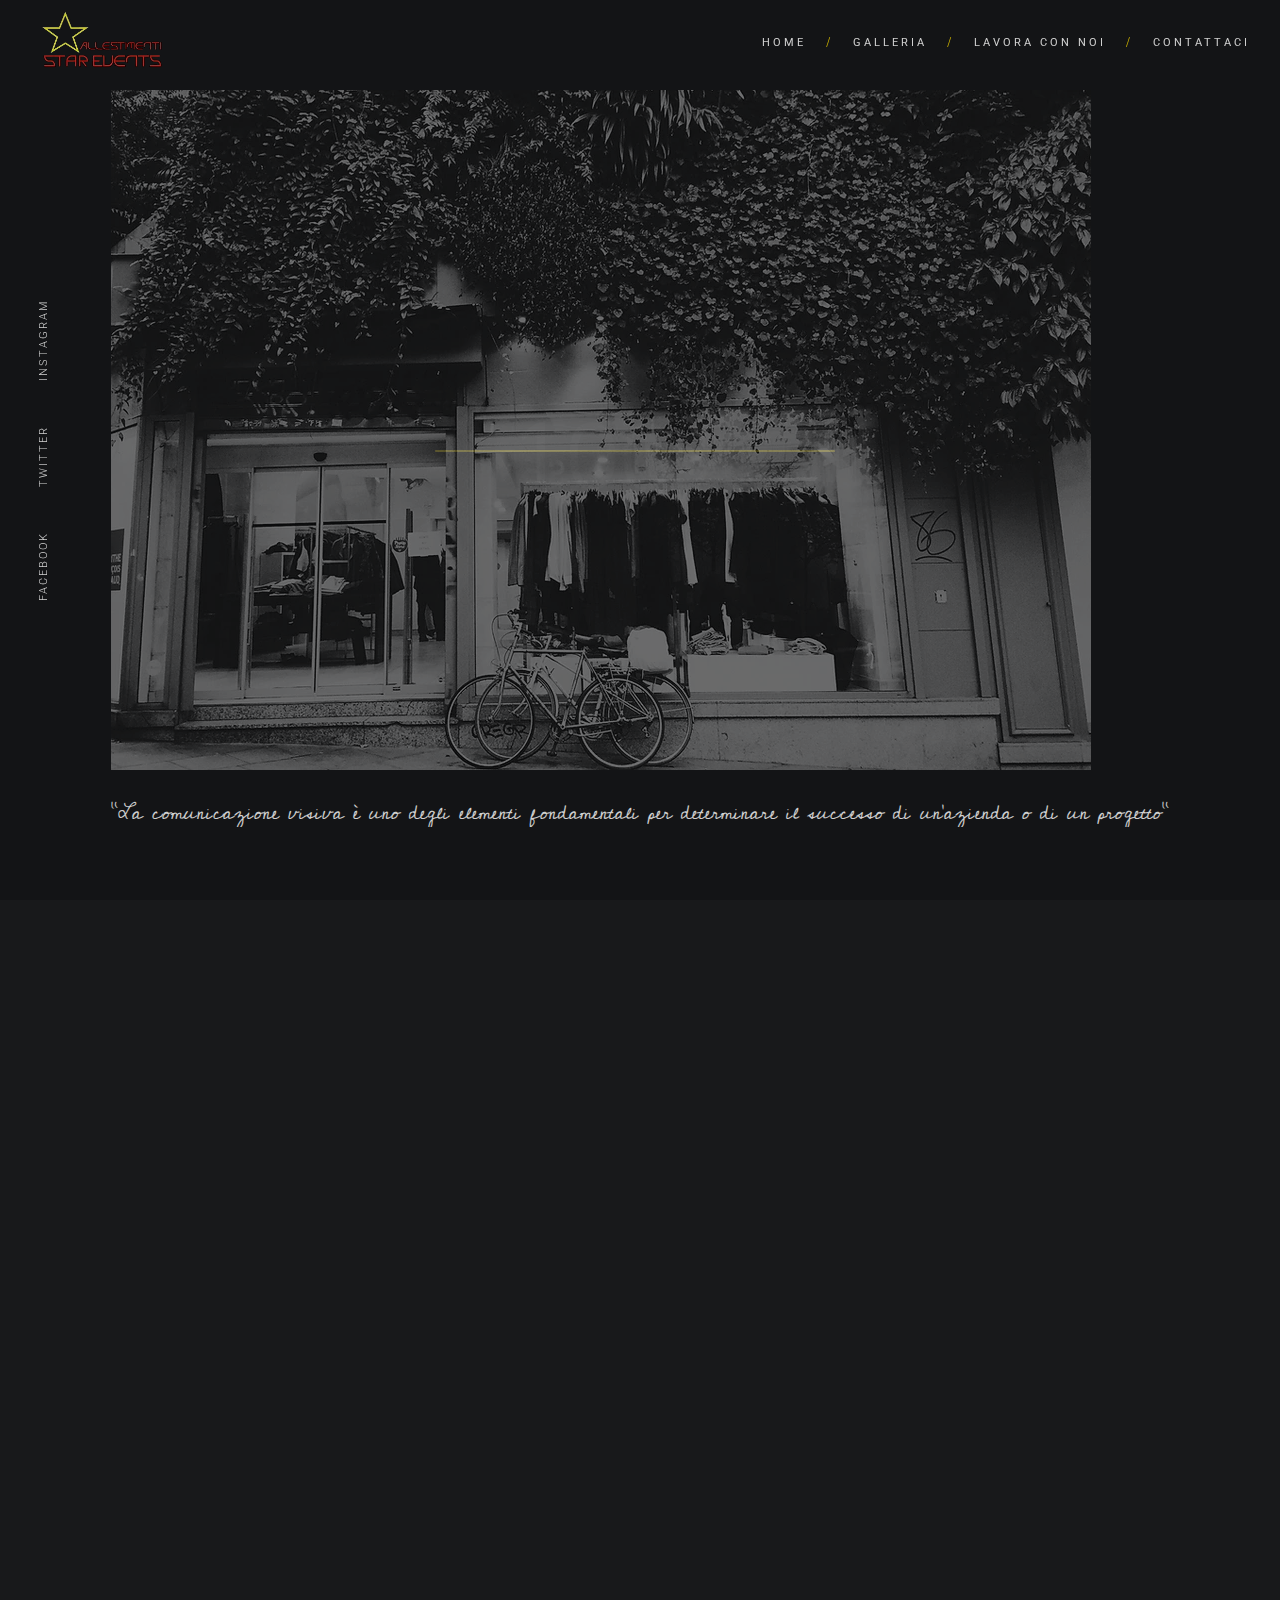
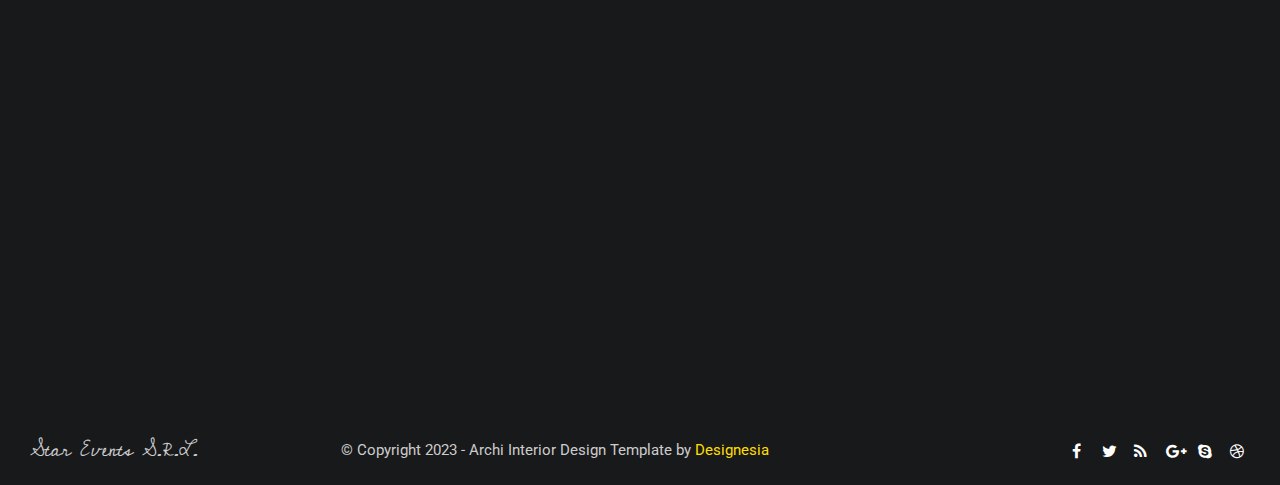
<file: src/public/index.html>
<!DOCTYPE html>
<html lang="en">

<head>
    <meta charset="utf-8">
    <link rel="icon" href="images/logo.webp" type="image/gif" sizes="16x16">
    <title>S T A R | E V E N T S - Allestimenti</title>
    
    <link rel="preconnect" href="https://fonts.googleapis.com">
    <link rel="preconnect" href="https://fonts.gstatic.com" crossorigin>
    <link href="https://fonts.googleapis.com/css2?family=Cedarville+Cursive&display=swap" rel="stylesheet">
    <link rel="stylesheet" href="https://fonts.googleapis.com/css2?family=Material+Symbols+Outlined:opsz,wght,FILL,GRAD@48,400,0,0" />

    <meta name="viewport" content="width=device-width, initial-scale=1.0">
    <meta name="description" content="Archi is best selling interior design website template with responsive stunning design">
    <meta name="keywords" content="architecture,building,business,bootstrap,creative,exterior design,furniture design,gallery,garden design,house,interior design,landscape design,multipurpose,onepage,portfolio,studio">
    <meta name="author" content="">

    <!-- CSS Files
    ================================================== -->
    <link href="css/bootstrap.min.css" rel="stylesheet" type="text/css" id="bootstrap" />
    <link href="css/bootstrap-grid.min.css" rel="stylesheet" type="text/css" id="bootstrap-grid" />
    <link href="css/bootstrap-reboot.min.css" rel="stylesheet" type="text/css" id="bootstrap-reboot" />
    <link href="css/plugins.css" rel="stylesheet" type="text/css">
    <link href="css/style.css" rel="stylesheet" type="text/css">
    <link href="css/color.css" rel="stylesheet" type="text/css">

    <!-- color scheme -->
	<link rel="stylesheet" href="css/colors/yellow-2.css" type="text/css" id="colors">
    <link rel="stylesheet" href="css/color.css" type="text/css">

    <!-- load fonts -->
    <link rel="stylesheet" href="fonts/font-awesome/css/font-awesome.css" type="text/css">
    <link rel="stylesheet" href="fonts/elegant_font/HTML_CSS/style.css" type="text/css">
    <link rel="stylesheet" href="fonts/et-line-font/style.css" type="text/css">

	<!-- custom CSS -->
	<link rel="stylesheet" href="css/custom-artist.css" type="text/css">

    <!-- my style -->
    <link href="css/mystyle.css" rel="stylesheet" type="text/css">
</head>

<body id="homepage">

    <div id="wrapper">

        <!-- header begin -->
        <header class="transparent scroll-transparent">
            <div class="container-wide pl30 pr30">
                <div class="row">
                    <div class="col-md-12">
                        <!-- logo begin -->
                        <div id="logo">
                            <a href="12_index-artist.html">
                                <img class="logo" src="images/logo.webp" height="70" alt=""> 
                                <!-- <span class="italic" style="font-size: 2em;">Star Events S.R.L.</span> -->
                            </a>
                        </div>
                        <!-- logo close -->

                        <!-- small button begin -->
                        <span id="menu-btn"></span>
                        <!-- small button close -->

                        <!-- mainmenu begin -->
							<nav class="md-flex">
								<ul id="mainmenu" class="line-separator">
									<li><a href="index.html">Home</a></li>
									<li><a href="galleria.html">Galleria</a></li>
                                    <li><a href="work.html">Lavora con noi</a></li>
									<li><a href="12_contact-artist.html">Contattaci</a></li>
								</ul>
							</nav>
							<!-- mainmenu close -->

                    </div>
                    

                </div>
            </div>
        </header>
        <!-- header close -->

        <!-- content begin -->
        <div id="content" class="no-top no-bottom">

        	<div class="v-text">
        	    <a href="#">facebook</a>
        	    <a href="#">twitter</a>
        	    <a href="#">instagram</a>
        	</div>
			
			<section id="section-text">
                <div class="container">
                    <div class="row">
                        <div class="col-md-12">
                            <div class="de_large-portfolio">
                                <a class="d_inner" href="12_single-artist.html">
                                    <h2 class="ultra-big wow fadeInUp" data-wow-delay=".2s">Star Events</h2>
                                    <div class="d_image">
                                        <img src="images/home_back.webp" alt="" class="covered img-fluid wow fadeInUp">
                                        <span class="italic">"La comunicazione visiva è uno degli elementi fondamentali per determinare il successo di un'azienda o di un progetto"</span>
                                    </div>
                                </a>
                            </div>
                        </div>
                    </div>

                    <div class="spacer-triple"></div>

                    <div class="row">
                        <div class="col-md-6 offset-md-3">
                            <div class="text-center">
                                <h2 class="wow fadeInUp">About Us</h2>
                                <p class="wow fadeInUp">
                                    STAR EVENTS S.r.l., è un azienda di nuova costituzione, ma con alle spalle una esperienza ventennale nel campo degli allestimenti. Nel corso degli anni, Sementilli Andrea, vanta collaborazioni dirette ed indirette con i più noti marchi di alta moda, quali : Armani, Fendi, Versace, D&G, Hugo Boss, Ferragamo, Dior, CK, e tanti ancora, acquisisce sul campo una vasta esperienza e competenza nella realizzazione e allestimento di vetrine per boutique. Nell'ultimo anno si è anche meritato un posto tra i migliori patnership di aziende che offrono servizi di omnichannel engagement per brand che vogliono operare con tecnologie all'avanguardia.
                                </p>
                            </div>
                        </div>
                    </div>

                    <div class="spacer-triple"></div>

                    <div class="row">
                        <div class="col-md-12 text-center">
                            <h2 class="wow fadeInUp">I nostri servizi</h2>
                        </div>
                        <div class="col-md-4 wow fadeInUp">
                            <div class="skill-bar style-2">
                                <div class="min-width">
                                    <span class="material-symbols-outlined yellow info-left">
                                        info
                                    </span>
                                    Allestimenti
                                    <div class="free-progress">
                                        Allestimenti in Italia ed Europa con personale qualificato e mezzi di proprietà
                                    </div>
                                </div>
                            </div>

                            <div class="skill-bar style-2">
                                <div class="min-width">
                                    <span class="material-symbols-outlined yellow info-left">
                                        info
                                    </span>
                                    Manutenzioni
                                    <div class="free-progress">
                                        Manutenzioni generiche
                                    </div>
                                </div>
                            </div>

                            <div class="skill-bar style-2">
                                <div class="min-width">
                                    <span class="material-symbols-outlined yellow info-left">
                                        info
                                    </span>
                                    Traslochi
                                    <div class="free-progress">
                                        Traslochi
                                    </div>
                                </div>
                            </div>

                        </div>

                        <div class="col-md-4 wow fadeInUp">
                            <div class="skill-bar style-2">
                                <div class="min-width">
                                    <span class="material-symbols-outlined yellow info-left">
                                        info
                                    </span>
                                    Pubblicità e marketing
                                    <div class="free-progress">
                                        Servizi di pubblicità e marketing in tutta Italia
                                    </div>
                                </div>
                            </div>

                            <div class="skill-bar style-2">
                                <div class="min-width">
                                    <span class="material-symbols-outlined yellow info-left">
                                        info
                                    </span>
                                    Logistica e di stoccaggio materiale
                                    <div class="free-progress">
                                        Servizio logistica e di stoccaggio materiale c/o i propri magazzini
                                    </div>
                                </div>
                            </div>

                        </div>

                        <div class="col-md-4 wow fadeInUp">
                            <div class="skill-bar style-2">
                                <div class="min-width">
                                    <span class="material-symbols-outlined yellow info-left">
                                        info
                                    </span>
                                    Imballaggio e facchinaggio
                                    <div class="free-progress">
                                        Servizi di imballaggio e facchinaggio
                                    </div>
                                </div>
                            </div>

                            <div class="skill-bar style-2">
                                <div class="min-width">
                                    <span class="material-symbols-outlined yellow info-left">
                                        info
                                    </span>
                                    Montaggio mobili di ogni genere
                                    <div class="free-progress">
                                        Montaggio mobili di ogni genere
                                    </div>
                                </div>
                            </div>

                        </div>
                    </div>

                </div>
            </section>


            <!-- footer begin -->
            <footer class="style-3">
                <div class="container-fluid pl30 pr30">
                    <div class="row align-items-middle">
                        <div class="col-md-3">
                            <span class="italic">Star Events S.R.L.</span><br>
                        </div>

                        <div class="col-md-6">
                            &copy; Copyright 2023 - Archi Interior Design Template by <span class="id-color">Designesia</span>
                        </div>

                        <div class="col-md-3 text-right">
                            <div class="social-icons">
                                <a href="#"><i class="fa fa-facebook fa-lg"></i></a>
                                <a href="#"><i class="fa fa-twitter fa-lg"></i></a>
                                <a href="#"><i class="fa fa-rss fa-lg"></i></a>
                                <a href="#"><i class="fa fa-google-plus fa-lg"></i></a>
                                <a href="#"><i class="fa fa-skype fa-lg"></i></a>
                                <a href="#"><i class="fa fa-dribbble fa-lg"></i></a>
                            </div>
                        </div>
                    </div>
                </div>


                <a href="#" id="back-to-top"></a>
            </footer>
        <!-- footer close -->
        </div>
    </div>

    <!-- Javascript Files
    ================================================== -->
    <script src="js/plugins.js"></script>
    <script src="js/designesia.js"></script>	

    <!-- RS5.0 Core JS Files -->
    <script src="revolution/js/jquery.themepunch.tools.min.js?rev=5.0"></script>
    <script src="revolution/js/jquery.themepunch.revolution.min.js?rev=5.0"></script>

</body>

</html>
</file>
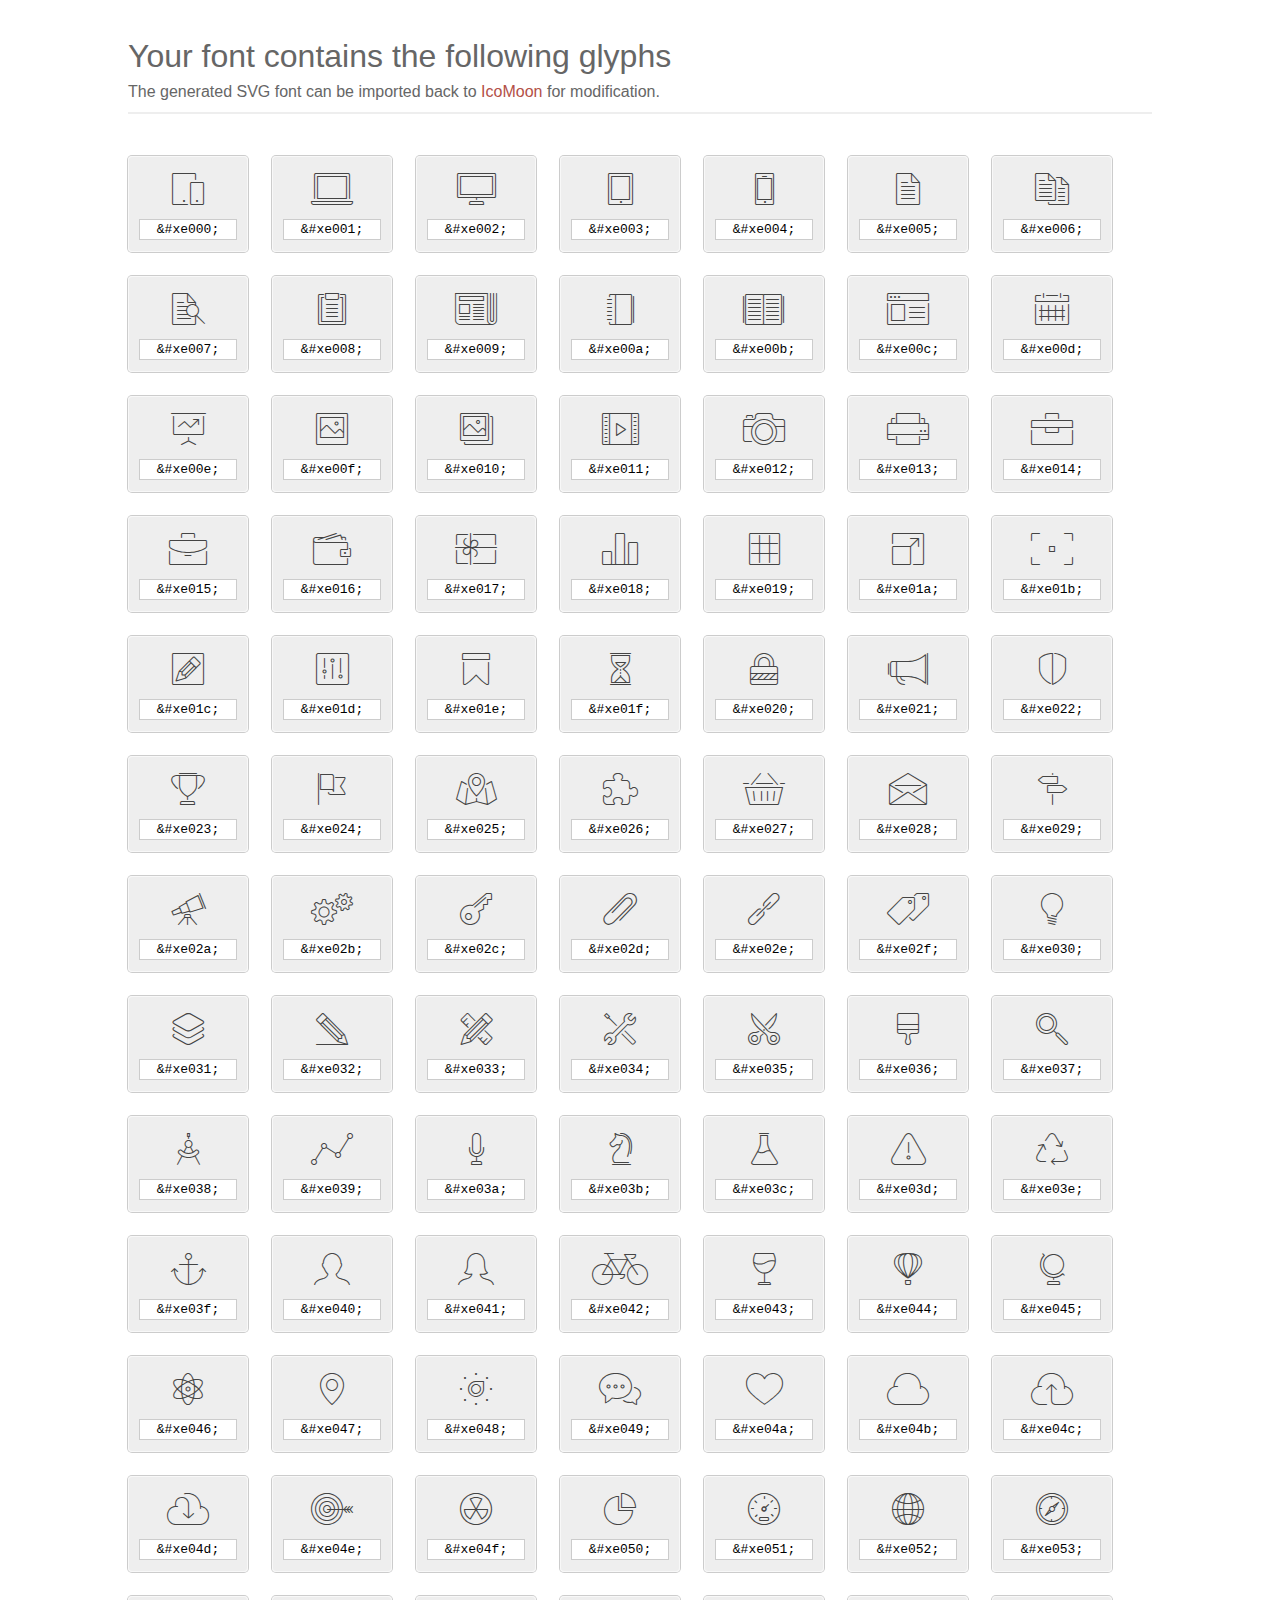
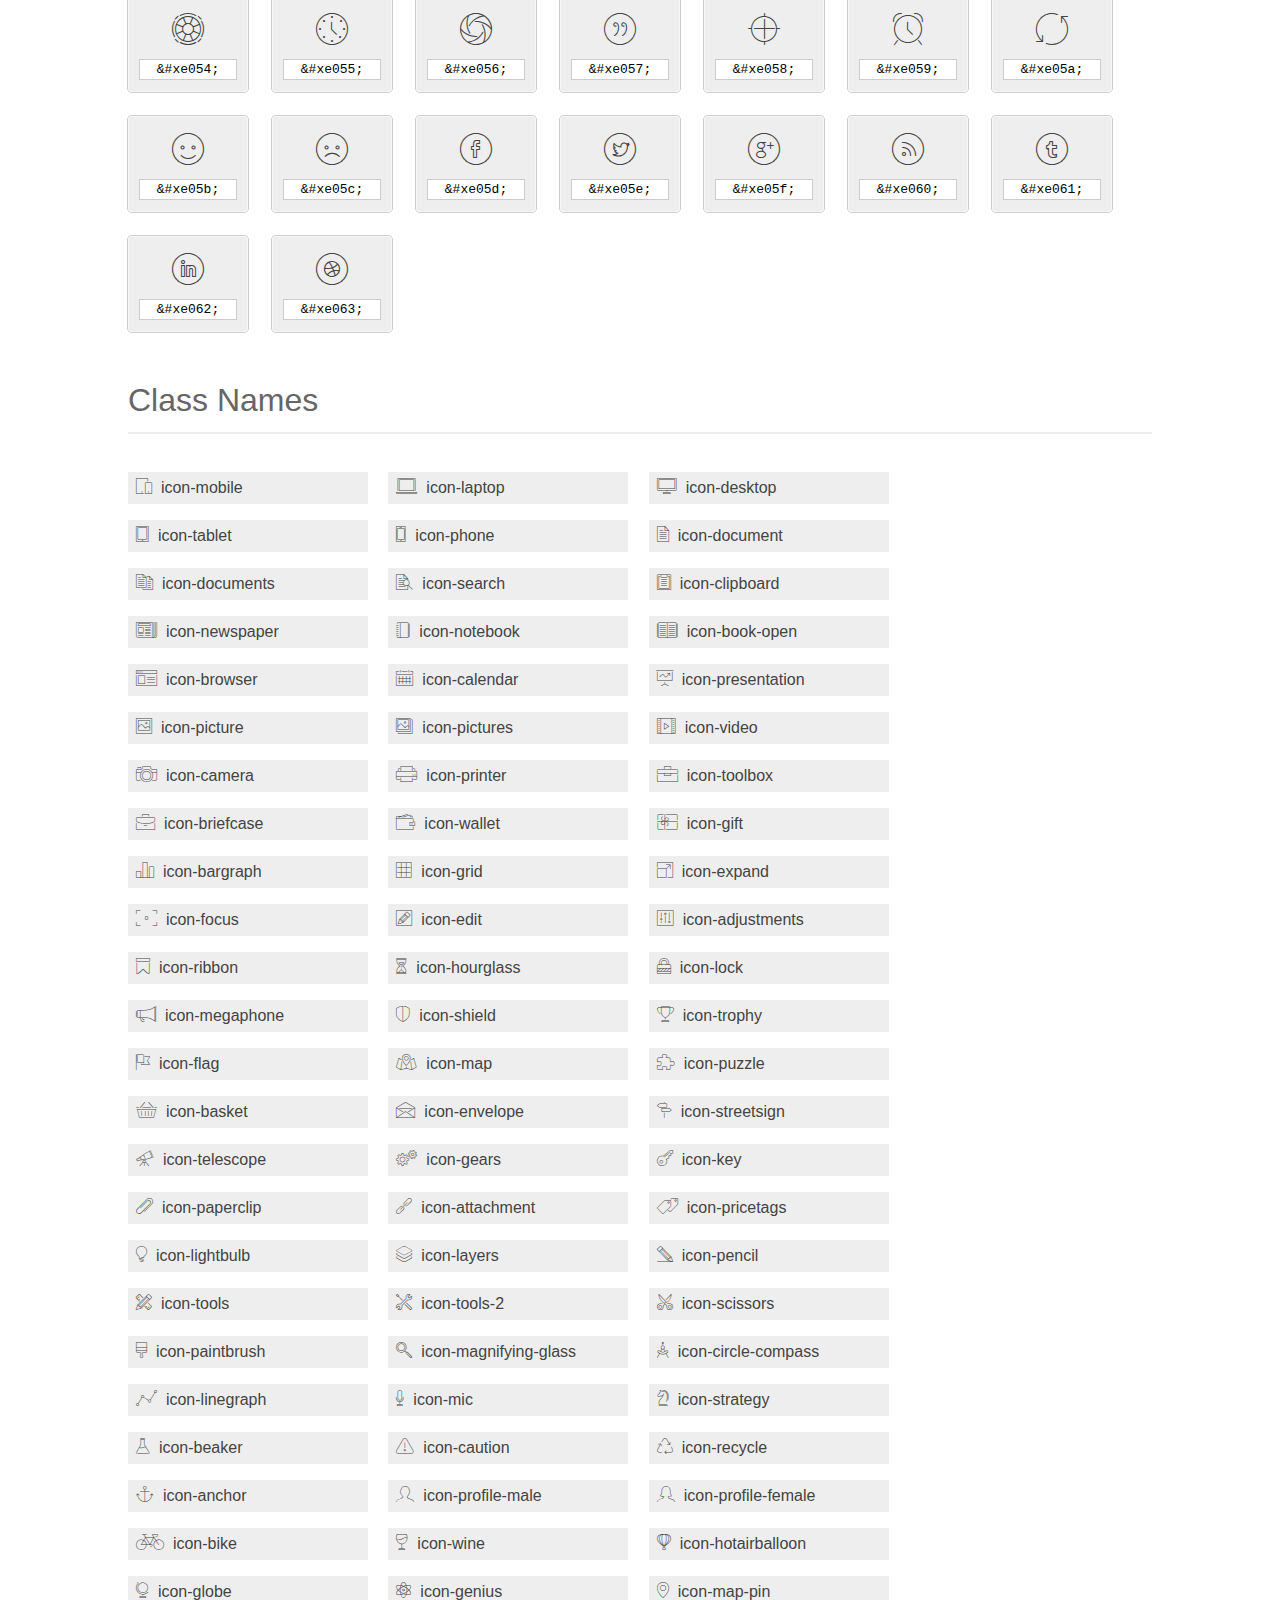
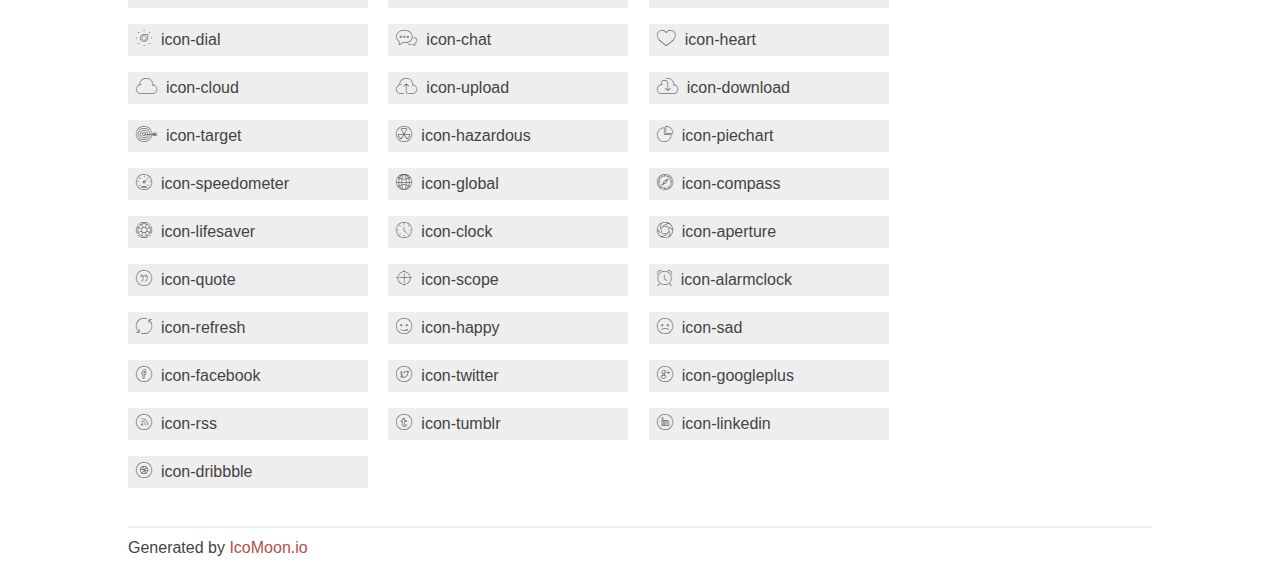
<file: src/public/fonts/et-line-font/index.html>
<!doctype html>
<html>
<head>
<title>Your Font/Glyphs</title>
<link rel="stylesheet" href="style.css" />
<!--[if lte IE 7]><script src="lte-ie7.js"></script><![endif]-->
<style>
	section, header, footer {display: block;}
	body {
		font-family: sans-serif;
		color: #444;
		line-height: 1.5;
		font-size: 1em;
	}
	* {
		-moz-box-sizing: border-box;
		-webkit-box-sizing: border-box;
		box-sizing: border-box;
		margin: 0;
		padding: 0;
	}
	.glyph {
		font-size: 16px;
		float: left;
		text-align: center;
		background: #eee;
		padding: .75em;
		margin: .75em 1.5em .75em 0;
		width: 7.5em;
		border-radius: .25em;
		box-shadow: inset 0 0 0 1px #f8f8f8, 0 0 0 1px #CCC;
	}
	.glyph input {
		font-family: consolas, monospace;
		font-size: 13px;
		width: 100%;
		text-align: center;
		border: 0;
		box-shadow: 0 0 0 1px #ccc;
		padding: .125em;
	}
	.w-main {
		width: 80%;
	}
	.centered {
		margin-left: auto;
		margin-right: auto;
	}
	.fs1 {
		font-size: 2em;
	}
	header {
		margin: 2em 0;
		padding-bottom: .5em;
		color: #666;
		box-shadow: 0 2px #eee;
	}
	header h1 {
		font-size: 2em;
		font-weight: normal;
	}
	.clearfix:before, .clearfix:after { content: ""; display: table; }
	.clearfix:after, .clear { clear: both; }
	footer {
		margin-top: 2em;
		padding: .5em 0;
		box-shadow: 0 -2px #eee;
	}
	a, a:visited {
		color: #B35047;
		text-decoration: none;
	}
	a:hover, a:focus {color: #000;}
	.box1 {
		font-size: 16px;
		display: inline-block;
		width: 15em;
		padding: .25em .5em;
		background: #eee;
		margin: .5em 1em .5em 0;
	}
</style>
</head>
<body>
	<div class="w-main centered">
	<section class="mtm clearfix" id="glyphs">
	<header>
		<h1>Your font contains the following glyphs</h1>
		<p>The generated SVG font can be imported back to <a href="http://icomoon.io/app">IcoMoon</a> for modification.</p>
	</header>
	<div class="glyph">
		<div class="fs1" aria-hidden="true" data-icon="&#xe000;"></div>
		<input type="text" readonly="readonly" value="&amp;#xe000;" />
	</div>
	<div class="glyph">
		<div class="fs1" aria-hidden="true" data-icon="&#xe001;"></div>
		<input type="text" readonly="readonly" value="&amp;#xe001;" />
	</div>
	<div class="glyph">
		<div class="fs1" aria-hidden="true" data-icon="&#xe002;"></div>
		<input type="text" readonly="readonly" value="&amp;#xe002;" />
	</div>
	<div class="glyph">
		<div class="fs1" aria-hidden="true" data-icon="&#xe003;"></div>
		<input type="text" readonly="readonly" value="&amp;#xe003;" />
	</div>
	<div class="glyph">
		<div class="fs1" aria-hidden="true" data-icon="&#xe004;"></div>
		<input type="text" readonly="readonly" value="&amp;#xe004;" />
	</div>
	<div class="glyph">
		<div class="fs1" aria-hidden="true" data-icon="&#xe005;"></div>
		<input type="text" readonly="readonly" value="&amp;#xe005;" />
	</div>
	<div class="glyph">
		<div class="fs1" aria-hidden="true" data-icon="&#xe006;"></div>
		<input type="text" readonly="readonly" value="&amp;#xe006;" />
	</div>
	<div class="glyph">
		<div class="fs1" aria-hidden="true" data-icon="&#xe007;"></div>
		<input type="text" readonly="readonly" value="&amp;#xe007;" />
	</div>
	<div class="glyph">
		<div class="fs1" aria-hidden="true" data-icon="&#xe008;"></div>
		<input type="text" readonly="readonly" value="&amp;#xe008;" />
	</div>
	<div class="glyph">
		<div class="fs1" aria-hidden="true" data-icon="&#xe009;"></div>
		<input type="text" readonly="readonly" value="&amp;#xe009;" />
	</div>
	<div class="glyph">
		<div class="fs1" aria-hidden="true" data-icon="&#xe00a;"></div>
		<input type="text" readonly="readonly" value="&amp;#xe00a;" />
	</div>
	<div class="glyph">
		<div class="fs1" aria-hidden="true" data-icon="&#xe00b;"></div>
		<input type="text" readonly="readonly" value="&amp;#xe00b;" />
	</div>
	<div class="glyph">
		<div class="fs1" aria-hidden="true" data-icon="&#xe00c;"></div>
		<input type="text" readonly="readonly" value="&amp;#xe00c;" />
	</div>
	<div class="glyph">
		<div class="fs1" aria-hidden="true" data-icon="&#xe00d;"></div>
		<input type="text" readonly="readonly" value="&amp;#xe00d;" />
	</div>
	<div class="glyph">
		<div class="fs1" aria-hidden="true" data-icon="&#xe00e;"></div>
		<input type="text" readonly="readonly" value="&amp;#xe00e;" />
	</div>
	<div class="glyph">
		<div class="fs1" aria-hidden="true" data-icon="&#xe00f;"></div>
		<input type="text" readonly="readonly" value="&amp;#xe00f;" />
	</div>
	<div class="glyph">
		<div class="fs1" aria-hidden="true" data-icon="&#xe010;"></div>
		<input type="text" readonly="readonly" value="&amp;#xe010;" />
	</div>
	<div class="glyph">
		<div class="fs1" aria-hidden="true" data-icon="&#xe011;"></div>
		<input type="text" readonly="readonly" value="&amp;#xe011;" />
	</div>
	<div class="glyph">
		<div class="fs1" aria-hidden="true" data-icon="&#xe012;"></div>
		<input type="text" readonly="readonly" value="&amp;#xe012;" />
	</div>
	<div class="glyph">
		<div class="fs1" aria-hidden="true" data-icon="&#xe013;"></div>
		<input type="text" readonly="readonly" value="&amp;#xe013;" />
	</div>
	<div class="glyph">
		<div class="fs1" aria-hidden="true" data-icon="&#xe014;"></div>
		<input type="text" readonly="readonly" value="&amp;#xe014;" />
	</div>
	<div class="glyph">
		<div class="fs1" aria-hidden="true" data-icon="&#xe015;"></div>
		<input type="text" readonly="readonly" value="&amp;#xe015;" />
	</div>
	<div class="glyph">
		<div class="fs1" aria-hidden="true" data-icon="&#xe016;"></div>
		<input type="text" readonly="readonly" value="&amp;#xe016;" />
	</div>
	<div class="glyph">
		<div class="fs1" aria-hidden="true" data-icon="&#xe017;"></div>
		<input type="text" readonly="readonly" value="&amp;#xe017;" />
	</div>
	<div class="glyph">
		<div class="fs1" aria-hidden="true" data-icon="&#xe018;"></div>
		<input type="text" readonly="readonly" value="&amp;#xe018;" />
	</div>
	<div class="glyph">
		<div class="fs1" aria-hidden="true" data-icon="&#xe019;"></div>
		<input type="text" readonly="readonly" value="&amp;#xe019;" />
	</div>
	<div class="glyph">
		<div class="fs1" aria-hidden="true" data-icon="&#xe01a;"></div>
		<input type="text" readonly="readonly" value="&amp;#xe01a;" />
	</div>
	<div class="glyph">
		<div class="fs1" aria-hidden="true" data-icon="&#xe01b;"></div>
		<input type="text" readonly="readonly" value="&amp;#xe01b;" />
	</div>
	<div class="glyph">
		<div class="fs1" aria-hidden="true" data-icon="&#xe01c;"></div>
		<input type="text" readonly="readonly" value="&amp;#xe01c;" />
	</div>
	<div class="glyph">
		<div class="fs1" aria-hidden="true" data-icon="&#xe01d;"></div>
		<input type="text" readonly="readonly" value="&amp;#xe01d;" />
	</div>
	<div class="glyph">
		<div class="fs1" aria-hidden="true" data-icon="&#xe01e;"></div>
		<input type="text" readonly="readonly" value="&amp;#xe01e;" />
	</div>
	<div class="glyph">
		<div class="fs1" aria-hidden="true" data-icon="&#xe01f;"></div>
		<input type="text" readonly="readonly" value="&amp;#xe01f;" />
	</div>
	<div class="glyph">
		<div class="fs1" aria-hidden="true" data-icon="&#xe020;"></div>
		<input type="text" readonly="readonly" value="&amp;#xe020;" />
	</div>
	<div class="glyph">
		<div class="fs1" aria-hidden="true" data-icon="&#xe021;"></div>
		<input type="text" readonly="readonly" value="&amp;#xe021;" />
	</div>
	<div class="glyph">
		<div class="fs1" aria-hidden="true" data-icon="&#xe022;"></div>
		<input type="text" readonly="readonly" value="&amp;#xe022;" />
	</div>
	<div class="glyph">
		<div class="fs1" aria-hidden="true" data-icon="&#xe023;"></div>
		<input type="text" readonly="readonly" value="&amp;#xe023;" />
	</div>
	<div class="glyph">
		<div class="fs1" aria-hidden="true" data-icon="&#xe024;"></div>
		<input type="text" readonly="readonly" value="&amp;#xe024;" />
	</div>
	<div class="glyph">
		<div class="fs1" aria-hidden="true" data-icon="&#xe025;"></div>
		<input type="text" readonly="readonly" value="&amp;#xe025;" />
	</div>
	<div class="glyph">
		<div class="fs1" aria-hidden="true" data-icon="&#xe026;"></div>
		<input type="text" readonly="readonly" value="&amp;#xe026;" />
	</div>
	<div class="glyph">
		<div class="fs1" aria-hidden="true" data-icon="&#xe027;"></div>
		<input type="text" readonly="readonly" value="&amp;#xe027;" />
	</div>
	<div class="glyph">
		<div class="fs1" aria-hidden="true" data-icon="&#xe028;"></div>
		<input type="text" readonly="readonly" value="&amp;#xe028;" />
	</div>
	<div class="glyph">
		<div class="fs1" aria-hidden="true" data-icon="&#xe029;"></div>
		<input type="text" readonly="readonly" value="&amp;#xe029;" />
	</div>
	<div class="glyph">
		<div class="fs1" aria-hidden="true" data-icon="&#xe02a;"></div>
		<input type="text" readonly="readonly" value="&amp;#xe02a;" />
	</div>
	<div class="glyph">
		<div class="fs1" aria-hidden="true" data-icon="&#xe02b;"></div>
		<input type="text" readonly="readonly" value="&amp;#xe02b;" />
	</div>
	<div class="glyph">
		<div class="fs1" aria-hidden="true" data-icon="&#xe02c;"></div>
		<input type="text" readonly="readonly" value="&amp;#xe02c;" />
	</div>
	<div class="glyph">
		<div class="fs1" aria-hidden="true" data-icon="&#xe02d;"></div>
		<input type="text" readonly="readonly" value="&amp;#xe02d;" />
	</div>
	<div class="glyph">
		<div class="fs1" aria-hidden="true" data-icon="&#xe02e;"></div>
		<input type="text" readonly="readonly" value="&amp;#xe02e;" />
	</div>
	<div class="glyph">
		<div class="fs1" aria-hidden="true" data-icon="&#xe02f;"></div>
		<input type="text" readonly="readonly" value="&amp;#xe02f;" />
	</div>
	<div class="glyph">
		<div class="fs1" aria-hidden="true" data-icon="&#xe030;"></div>
		<input type="text" readonly="readonly" value="&amp;#xe030;" />
	</div>
	<div class="glyph">
		<div class="fs1" aria-hidden="true" data-icon="&#xe031;"></div>
		<input type="text" readonly="readonly" value="&amp;#xe031;" />
	</div>
	<div class="glyph">
		<div class="fs1" aria-hidden="true" data-icon="&#xe032;"></div>
		<input type="text" readonly="readonly" value="&amp;#xe032;" />
	</div>
	<div class="glyph">
		<div class="fs1" aria-hidden="true" data-icon="&#xe033;"></div>
		<input type="text" readonly="readonly" value="&amp;#xe033;" />
	</div>
	<div class="glyph">
		<div class="fs1" aria-hidden="true" data-icon="&#xe034;"></div>
		<input type="text" readonly="readonly" value="&amp;#xe034;" />
	</div>
	<div class="glyph">
		<div class="fs1" aria-hidden="true" data-icon="&#xe035;"></div>
		<input type="text" readonly="readonly" value="&amp;#xe035;" />
	</div>
	<div class="glyph">
		<div class="fs1" aria-hidden="true" data-icon="&#xe036;"></div>
		<input type="text" readonly="readonly" value="&amp;#xe036;" />
	</div>
	<div class="glyph">
		<div class="fs1" aria-hidden="true" data-icon="&#xe037;"></div>
		<input type="text" readonly="readonly" value="&amp;#xe037;" />
	</div>
	<div class="glyph">
		<div class="fs1" aria-hidden="true" data-icon="&#xe038;"></div>
		<input type="text" readonly="readonly" value="&amp;#xe038;" />
	</div>
	<div class="glyph">
		<div class="fs1" aria-hidden="true" data-icon="&#xe039;"></div>
		<input type="text" readonly="readonly" value="&amp;#xe039;" />
	</div>
	<div class="glyph">
		<div class="fs1" aria-hidden="true" data-icon="&#xe03a;"></div>
		<input type="text" readonly="readonly" value="&amp;#xe03a;" />
	</div>
	<div class="glyph">
		<div class="fs1" aria-hidden="true" data-icon="&#xe03b;"></div>
		<input type="text" readonly="readonly" value="&amp;#xe03b;" />
	</div>
	<div class="glyph">
		<div class="fs1" aria-hidden="true" data-icon="&#xe03c;"></div>
		<input type="text" readonly="readonly" value="&amp;#xe03c;" />
	</div>
	<div class="glyph">
		<div class="fs1" aria-hidden="true" data-icon="&#xe03d;"></div>
		<input type="text" readonly="readonly" value="&amp;#xe03d;" />
	</div>
	<div class="glyph">
		<div class="fs1" aria-hidden="true" data-icon="&#xe03e;"></div>
		<input type="text" readonly="readonly" value="&amp;#xe03e;" />
	</div>
	<div class="glyph">
		<div class="fs1" aria-hidden="true" data-icon="&#xe03f;"></div>
		<input type="text" readonly="readonly" value="&amp;#xe03f;" />
	</div>
	<div class="glyph">
		<div class="fs1" aria-hidden="true" data-icon="&#xe040;"></div>
		<input type="text" readonly="readonly" value="&amp;#xe040;" />
	</div>
	<div class="glyph">
		<div class="fs1" aria-hidden="true" data-icon="&#xe041;"></div>
		<input type="text" readonly="readonly" value="&amp;#xe041;" />
	</div>
	<div class="glyph">
		<div class="fs1" aria-hidden="true" data-icon="&#xe042;"></div>
		<input type="text" readonly="readonly" value="&amp;#xe042;" />
	</div>
	<div class="glyph">
		<div class="fs1" aria-hidden="true" data-icon="&#xe043;"></div>
		<input type="text" readonly="readonly" value="&amp;#xe043;" />
	</div>
	<div class="glyph">
		<div class="fs1" aria-hidden="true" data-icon="&#xe044;"></div>
		<input type="text" readonly="readonly" value="&amp;#xe044;" />
	</div>
	<div class="glyph">
		<div class="fs1" aria-hidden="true" data-icon="&#xe045;"></div>
		<input type="text" readonly="readonly" value="&amp;#xe045;" />
	</div>
	<div class="glyph">
		<div class="fs1" aria-hidden="true" data-icon="&#xe046;"></div>
		<input type="text" readonly="readonly" value="&amp;#xe046;" />
	</div>
	<div class="glyph">
		<div class="fs1" aria-hidden="true" data-icon="&#xe047;"></div>
		<input type="text" readonly="readonly" value="&amp;#xe047;" />
	</div>
	<div class="glyph">
		<div class="fs1" aria-hidden="true" data-icon="&#xe048;"></div>
		<input type="text" readonly="readonly" value="&amp;#xe048;" />
	</div>
	<div class="glyph">
		<div class="fs1" aria-hidden="true" data-icon="&#xe049;"></div>
		<input type="text" readonly="readonly" value="&amp;#xe049;" />
	</div>
	<div class="glyph">
		<div class="fs1" aria-hidden="true" data-icon="&#xe04a;"></div>
		<input type="text" readonly="readonly" value="&amp;#xe04a;" />
	</div>
	<div class="glyph">
		<div class="fs1" aria-hidden="true" data-icon="&#xe04b;"></div>
		<input type="text" readonly="readonly" value="&amp;#xe04b;" />
	</div>
	<div class="glyph">
		<div class="fs1" aria-hidden="true" data-icon="&#xe04c;"></div>
		<input type="text" readonly="readonly" value="&amp;#xe04c;" />
	</div>
	<div class="glyph">
		<div class="fs1" aria-hidden="true" data-icon="&#xe04d;"></div>
		<input type="text" readonly="readonly" value="&amp;#xe04d;" />
	</div>
	<div class="glyph">
		<div class="fs1" aria-hidden="true" data-icon="&#xe04e;"></div>
		<input type="text" readonly="readonly" value="&amp;#xe04e;" />
	</div>
	<div class="glyph">
		<div class="fs1" aria-hidden="true" data-icon="&#xe04f;"></div>
		<input type="text" readonly="readonly" value="&amp;#xe04f;" />
	</div>
	<div class="glyph">
		<div class="fs1" aria-hidden="true" data-icon="&#xe050;"></div>
		<input type="text" readonly="readonly" value="&amp;#xe050;" />
	</div>
	<div class="glyph">
		<div class="fs1" aria-hidden="true" data-icon="&#xe051;"></div>
		<input type="text" readonly="readonly" value="&amp;#xe051;" />
	</div>
	<div class="glyph">
		<div class="fs1" aria-hidden="true" data-icon="&#xe052;"></div>
		<input type="text" readonly="readonly" value="&amp;#xe052;" />
	</div>
	<div class="glyph">
		<div class="fs1" aria-hidden="true" data-icon="&#xe053;"></div>
		<input type="text" readonly="readonly" value="&amp;#xe053;" />
	</div>
	<div class="glyph">
		<div class="fs1" aria-hidden="true" data-icon="&#xe054;"></div>
		<input type="text" readonly="readonly" value="&amp;#xe054;" />
	</div>
	<div class="glyph">
		<div class="fs1" aria-hidden="true" data-icon="&#xe055;"></div>
		<input type="text" readonly="readonly" value="&amp;#xe055;" />
	</div>
	<div class="glyph">
		<div class="fs1" aria-hidden="true" data-icon="&#xe056;"></div>
		<input type="text" readonly="readonly" value="&amp;#xe056;" />
	</div>
	<div class="glyph">
		<div class="fs1" aria-hidden="true" data-icon="&#xe057;"></div>
		<input type="text" readonly="readonly" value="&amp;#xe057;" />
	</div>
	<div class="glyph">
		<div class="fs1" aria-hidden="true" data-icon="&#xe058;"></div>
		<input type="text" readonly="readonly" value="&amp;#xe058;" />
	</div>
	<div class="glyph">
		<div class="fs1" aria-hidden="true" data-icon="&#xe059;"></div>
		<input type="text" readonly="readonly" value="&amp;#xe059;" />
	</div>
	<div class="glyph">
		<div class="fs1" aria-hidden="true" data-icon="&#xe05a;"></div>
		<input type="text" readonly="readonly" value="&amp;#xe05a;" />
	</div>
	<div class="glyph">
		<div class="fs1" aria-hidden="true" data-icon="&#xe05b;"></div>
		<input type="text" readonly="readonly" value="&amp;#xe05b;" />
	</div>
	<div class="glyph">
		<div class="fs1" aria-hidden="true" data-icon="&#xe05c;"></div>
		<input type="text" readonly="readonly" value="&amp;#xe05c;" />
	</div>
	<div class="glyph">
		<div class="fs1" aria-hidden="true" data-icon="&#xe05d;"></div>
		<input type="text" readonly="readonly" value="&amp;#xe05d;" />
	</div>
	<div class="glyph">
		<div class="fs1" aria-hidden="true" data-icon="&#xe05e;"></div>
		<input type="text" readonly="readonly" value="&amp;#xe05e;" />
	</div>
	<div class="glyph">
		<div class="fs1" aria-hidden="true" data-icon="&#xe05f;"></div>
		<input type="text" readonly="readonly" value="&amp;#xe05f;" />
	</div>
	<div class="glyph">
		<div class="fs1" aria-hidden="true" data-icon="&#xe060;"></div>
		<input type="text" readonly="readonly" value="&amp;#xe060;" />
	</div>
	<div class="glyph">
		<div class="fs1" aria-hidden="true" data-icon="&#xe061;"></div>
		<input type="text" readonly="readonly" value="&amp;#xe061;" />
	</div>
	<div class="glyph">
		<div class="fs1" aria-hidden="true" data-icon="&#xe062;"></div>
		<input type="text" readonly="readonly" value="&amp;#xe062;" />
	</div>
	<div class="glyph">
		<div class="fs1" aria-hidden="true" data-icon="&#xe063;"></div>
		<input type="text" readonly="readonly" value="&amp;#xe063;" />
	</div>
	</section>
	<div class="clear"></div>
	<section class="mtm clearfix" id="glyphs">
	<header>
		<h1>Class Names</h1>
	</header>
	<span class="box1">
		<span aria-hidden="true" class="icon-mobile"></span>
		&nbsp;icon-mobile
	</span>
	<span class="box1">
		<span aria-hidden="true" class="icon-laptop"></span>
		&nbsp;icon-laptop
	</span>
	<span class="box1">
		<span aria-hidden="true" class="icon-desktop"></span>
		&nbsp;icon-desktop
	</span>
	<span class="box1">
		<span aria-hidden="true" class="icon-tablet"></span>
		&nbsp;icon-tablet
	</span>
	<span class="box1">
		<span aria-hidden="true" class="icon-phone"></span>
		&nbsp;icon-phone
	</span>
	<span class="box1">
		<span aria-hidden="true" class="icon-document"></span>
		&nbsp;icon-document
	</span>
	<span class="box1">
		<span aria-hidden="true" class="icon-documents"></span>
		&nbsp;icon-documents
	</span>
	<span class="box1">
		<span aria-hidden="true" class="icon-search"></span>
		&nbsp;icon-search
	</span>
	<span class="box1">
		<span aria-hidden="true" class="icon-clipboard"></span>
		&nbsp;icon-clipboard
	</span>
	<span class="box1">
		<span aria-hidden="true" class="icon-newspaper"></span>
		&nbsp;icon-newspaper
	</span>
	<span class="box1">
		<span aria-hidden="true" class="icon-notebook"></span>
		&nbsp;icon-notebook
	</span>
	<span class="box1">
		<span aria-hidden="true" class="icon-book-open"></span>
		&nbsp;icon-book-open
	</span>
	<span class="box1">
		<span aria-hidden="true" class="icon-browser"></span>
		&nbsp;icon-browser
	</span>
	<span class="box1">
		<span aria-hidden="true" class="icon-calendar"></span>
		&nbsp;icon-calendar
	</span>
	<span class="box1">
		<span aria-hidden="true" class="icon-presentation"></span>
		&nbsp;icon-presentation
	</span>
	<span class="box1">
		<span aria-hidden="true" class="icon-picture"></span>
		&nbsp;icon-picture
	</span>
	<span class="box1">
		<span aria-hidden="true" class="icon-pictures"></span>
		&nbsp;icon-pictures
	</span>
	<span class="box1">
		<span aria-hidden="true" class="icon-video"></span>
		&nbsp;icon-video
	</span>
	<span class="box1">
		<span aria-hidden="true" class="icon-camera"></span>
		&nbsp;icon-camera
	</span>
	<span class="box1">
		<span aria-hidden="true" class="icon-printer"></span>
		&nbsp;icon-printer
	</span>
	<span class="box1">
		<span aria-hidden="true" class="icon-toolbox"></span>
		&nbsp;icon-toolbox
	</span>
	<span class="box1">
		<span aria-hidden="true" class="icon-briefcase"></span>
		&nbsp;icon-briefcase
	</span>
	<span class="box1">
		<span aria-hidden="true" class="icon-wallet"></span>
		&nbsp;icon-wallet
	</span>
	<span class="box1">
		<span aria-hidden="true" class="icon-gift"></span>
		&nbsp;icon-gift
	</span>
	<span class="box1">
		<span aria-hidden="true" class="icon-bargraph"></span>
		&nbsp;icon-bargraph
	</span>
	<span class="box1">
		<span aria-hidden="true" class="icon-grid"></span>
		&nbsp;icon-grid
	</span>
	<span class="box1">
		<span aria-hidden="true" class="icon-expand"></span>
		&nbsp;icon-expand
	</span>
	<span class="box1">
		<span aria-hidden="true" class="icon-focus"></span>
		&nbsp;icon-focus
	</span>
	<span class="box1">
		<span aria-hidden="true" class="icon-edit"></span>
		&nbsp;icon-edit
	</span>
	<span class="box1">
		<span aria-hidden="true" class="icon-adjustments"></span>
		&nbsp;icon-adjustments
	</span>
	<span class="box1">
		<span aria-hidden="true" class="icon-ribbon"></span>
		&nbsp;icon-ribbon
	</span>
	<span class="box1">
		<span aria-hidden="true" class="icon-hourglass"></span>
		&nbsp;icon-hourglass
	</span>
	<span class="box1">
		<span aria-hidden="true" class="icon-lock"></span>
		&nbsp;icon-lock
	</span>
	<span class="box1">
		<span aria-hidden="true" class="icon-megaphone"></span>
		&nbsp;icon-megaphone
	</span>
	<span class="box1">
		<span aria-hidden="true" class="icon-shield"></span>
		&nbsp;icon-shield
	</span>
	<span class="box1">
		<span aria-hidden="true" class="icon-trophy"></span>
		&nbsp;icon-trophy
	</span>
	<span class="box1">
		<span aria-hidden="true" class="icon-flag"></span>
		&nbsp;icon-flag
	</span>
	<span class="box1">
		<span aria-hidden="true" class="icon-map"></span>
		&nbsp;icon-map
	</span>
	<span class="box1">
		<span aria-hidden="true" class="icon-puzzle"></span>
		&nbsp;icon-puzzle
	</span>
	<span class="box1">
		<span aria-hidden="true" class="icon-basket"></span>
		&nbsp;icon-basket
	</span>
	<span class="box1">
		<span aria-hidden="true" class="icon-envelope"></span>
		&nbsp;icon-envelope
	</span>
	<span class="box1">
		<span aria-hidden="true" class="icon-streetsign"></span>
		&nbsp;icon-streetsign
	</span>
	<span class="box1">
		<span aria-hidden="true" class="icon-telescope"></span>
		&nbsp;icon-telescope
	</span>
	<span class="box1">
		<span aria-hidden="true" class="icon-gears"></span>
		&nbsp;icon-gears
	</span>
	<span class="box1">
		<span aria-hidden="true" class="icon-key"></span>
		&nbsp;icon-key
	</span>
	<span class="box1">
		<span aria-hidden="true" class="icon-paperclip"></span>
		&nbsp;icon-paperclip
	</span>
	<span class="box1">
		<span aria-hidden="true" class="icon-attachment"></span>
		&nbsp;icon-attachment
	</span>
	<span class="box1">
		<span aria-hidden="true" class="icon-pricetags"></span>
		&nbsp;icon-pricetags
	</span>
	<span class="box1">
		<span aria-hidden="true" class="icon-lightbulb"></span>
		&nbsp;icon-lightbulb
	</span>
	<span class="box1">
		<span aria-hidden="true" class="icon-layers"></span>
		&nbsp;icon-layers
	</span>
	<span class="box1">
		<span aria-hidden="true" class="icon-pencil"></span>
		&nbsp;icon-pencil
	</span>
	<span class="box1">
		<span aria-hidden="true" class="icon-tools"></span>
		&nbsp;icon-tools
	</span>
	<span class="box1">
		<span aria-hidden="true" class="icon-tools-2"></span>
		&nbsp;icon-tools-2
	</span>
	<span class="box1">
		<span aria-hidden="true" class="icon-scissors"></span>
		&nbsp;icon-scissors
	</span>
	<span class="box1">
		<span aria-hidden="true" class="icon-paintbrush"></span>
		&nbsp;icon-paintbrush
	</span>
	<span class="box1">
		<span aria-hidden="true" class="icon-magnifying-glass"></span>
		&nbsp;icon-magnifying-glass
	</span>
	<span class="box1">
		<span aria-hidden="true" class="icon-circle-compass"></span>
		&nbsp;icon-circle-compass
	</span>
	<span class="box1">
		<span aria-hidden="true" class="icon-linegraph"></span>
		&nbsp;icon-linegraph
	</span>
	<span class="box1">
		<span aria-hidden="true" class="icon-mic"></span>
		&nbsp;icon-mic
	</span>
	<span class="box1">
		<span aria-hidden="true" class="icon-strategy"></span>
		&nbsp;icon-strategy
	</span>
	<span class="box1">
		<span aria-hidden="true" class="icon-beaker"></span>
		&nbsp;icon-beaker
	</span>
	<span class="box1">
		<span aria-hidden="true" class="icon-caution"></span>
		&nbsp;icon-caution
	</span>
	<span class="box1">
		<span aria-hidden="true" class="icon-recycle"></span>
		&nbsp;icon-recycle
	</span>
	<span class="box1">
		<span aria-hidden="true" class="icon-anchor"></span>
		&nbsp;icon-anchor
	</span>
	<span class="box1">
		<span aria-hidden="true" class="icon-profile-male"></span>
		&nbsp;icon-profile-male
	</span>
	<span class="box1">
		<span aria-hidden="true" class="icon-profile-female"></span>
		&nbsp;icon-profile-female
	</span>
	<span class="box1">
		<span aria-hidden="true" class="icon-bike"></span>
		&nbsp;icon-bike
	</span>
	<span class="box1">
		<span aria-hidden="true" class="icon-wine"></span>
		&nbsp;icon-wine
	</span>
	<span class="box1">
		<span aria-hidden="true" class="icon-hotairballoon"></span>
		&nbsp;icon-hotairballoon
	</span>
	<span class="box1">
		<span aria-hidden="true" class="icon-globe"></span>
		&nbsp;icon-globe
	</span>
	<span class="box1">
		<span aria-hidden="true" class="icon-genius"></span>
		&nbsp;icon-genius
	</span>
	<span class="box1">
		<span aria-hidden="true" class="icon-map-pin"></span>
		&nbsp;icon-map-pin
	</span>
	<span class="box1">
		<span aria-hidden="true" class="icon-dial"></span>
		&nbsp;icon-dial
	</span>
	<span class="box1">
		<span aria-hidden="true" class="icon-chat"></span>
		&nbsp;icon-chat
	</span>
	<span class="box1">
		<span aria-hidden="true" class="icon-heart"></span>
		&nbsp;icon-heart
	</span>
	<span class="box1">
		<span aria-hidden="true" class="icon-cloud"></span>
		&nbsp;icon-cloud
	</span>
	<span class="box1">
		<span aria-hidden="true" class="icon-upload"></span>
		&nbsp;icon-upload
	</span>
	<span class="box1">
		<span aria-hidden="true" class="icon-download"></span>
		&nbsp;icon-download
	</span>
	<span class="box1">
		<span aria-hidden="true" class="icon-target"></span>
		&nbsp;icon-target
	</span>
	<span class="box1">
		<span aria-hidden="true" class="icon-hazardous"></span>
		&nbsp;icon-hazardous
	</span>
	<span class="box1">
		<span aria-hidden="true" class="icon-piechart"></span>
		&nbsp;icon-piechart
	</span>
	<span class="box1">
		<span aria-hidden="true" class="icon-speedometer"></span>
		&nbsp;icon-speedometer
	</span>
	<span class="box1">
		<span aria-hidden="true" class="icon-global"></span>
		&nbsp;icon-global
	</span>
	<span class="box1">
		<span aria-hidden="true" class="icon-compass"></span>
		&nbsp;icon-compass
	</span>
	<span class="box1">
		<span aria-hidden="true" class="icon-lifesaver"></span>
		&nbsp;icon-lifesaver
	</span>
	<span class="box1">
		<span aria-hidden="true" class="icon-clock"></span>
		&nbsp;icon-clock
	</span>
	<span class="box1">
		<span aria-hidden="true" class="icon-aperture"></span>
		&nbsp;icon-aperture
	</span>
	<span class="box1">
		<span aria-hidden="true" class="icon-quote"></span>
		&nbsp;icon-quote
	</span>
	<span class="box1">
		<span aria-hidden="true" class="icon-scope"></span>
		&nbsp;icon-scope
	</span>
	<span class="box1">
		<span aria-hidden="true" class="icon-alarmclock"></span>
		&nbsp;icon-alarmclock
	</span>
	<span class="box1">
		<span aria-hidden="true" class="icon-refresh"></span>
		&nbsp;icon-refresh
	</span>
	<span class="box1">
		<span aria-hidden="true" class="icon-happy"></span>
		&nbsp;icon-happy
	</span>
	<span class="box1">
		<span aria-hidden="true" class="icon-sad"></span>
		&nbsp;icon-sad
	</span>
	<span class="box1">
		<span aria-hidden="true" class="icon-facebook"></span>
		&nbsp;icon-facebook
	</span>
	<span class="box1">
		<span aria-hidden="true" class="icon-twitter"></span>
		&nbsp;icon-twitter
	</span>
	<span class="box1">
		<span aria-hidden="true" class="icon-googleplus"></span>
		&nbsp;icon-googleplus
	</span>
	<span class="box1">
		<span aria-hidden="true" class="icon-rss"></span>
		&nbsp;icon-rss
	</span>
	<span class="box1">
		<span aria-hidden="true" class="icon-tumblr"></span>
		&nbsp;icon-tumblr
	</span>
	<span class="box1">
		<span aria-hidden="true" class="icon-linkedin"></span>
		&nbsp;icon-linkedin
	</span>
	<span class="box1">
		<span aria-hidden="true" class="icon-dribbble"></span>
		&nbsp;icon-dribbble
	</span>
	</section>
	<footer>
		<p>Generated by <a href="http://icomoon.io">IcoMoon.io</a></p>
	</footer>
	</div>
	<script>
	document.getElementById("glyphs").addEventListener("click", function(e) {
		var target = e.target;
		if (target.tagName === "INPUT") {
			target.select();
		}
	});
	</script>
</body>
</html>
</file>
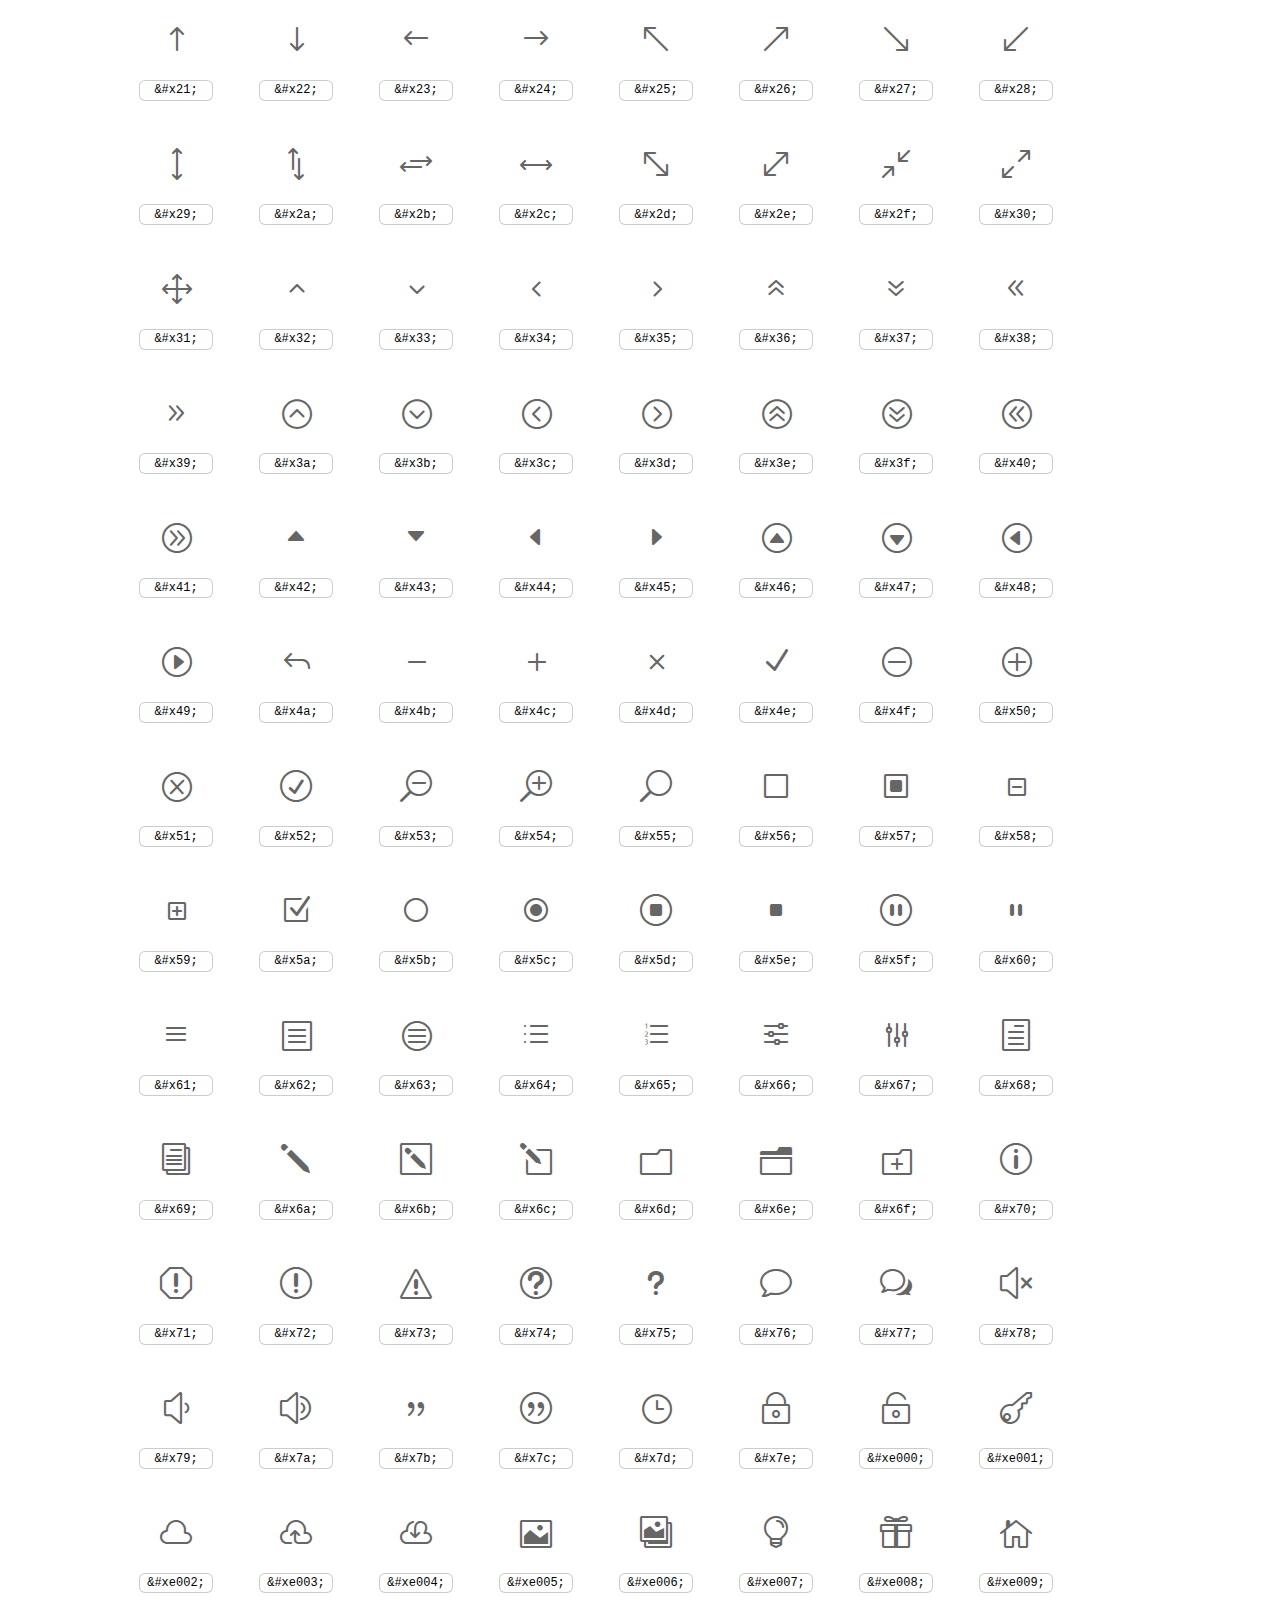
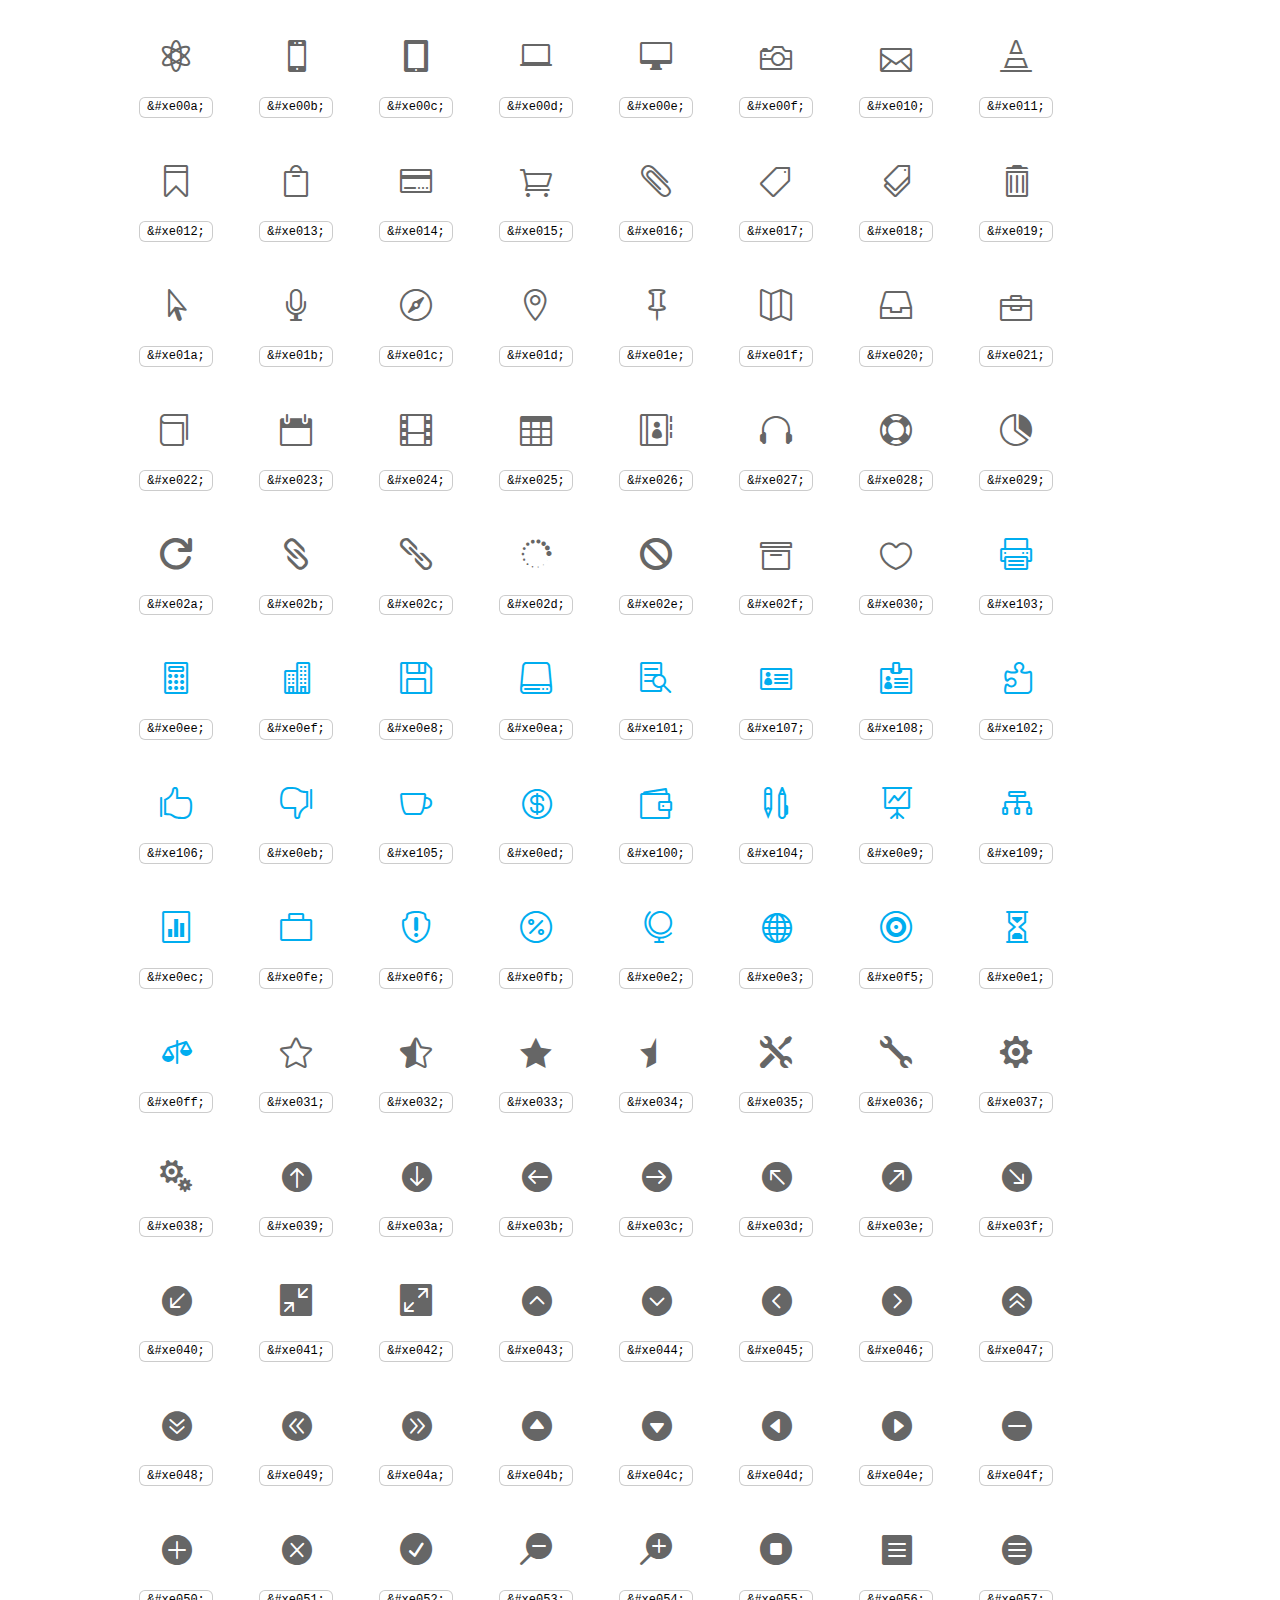
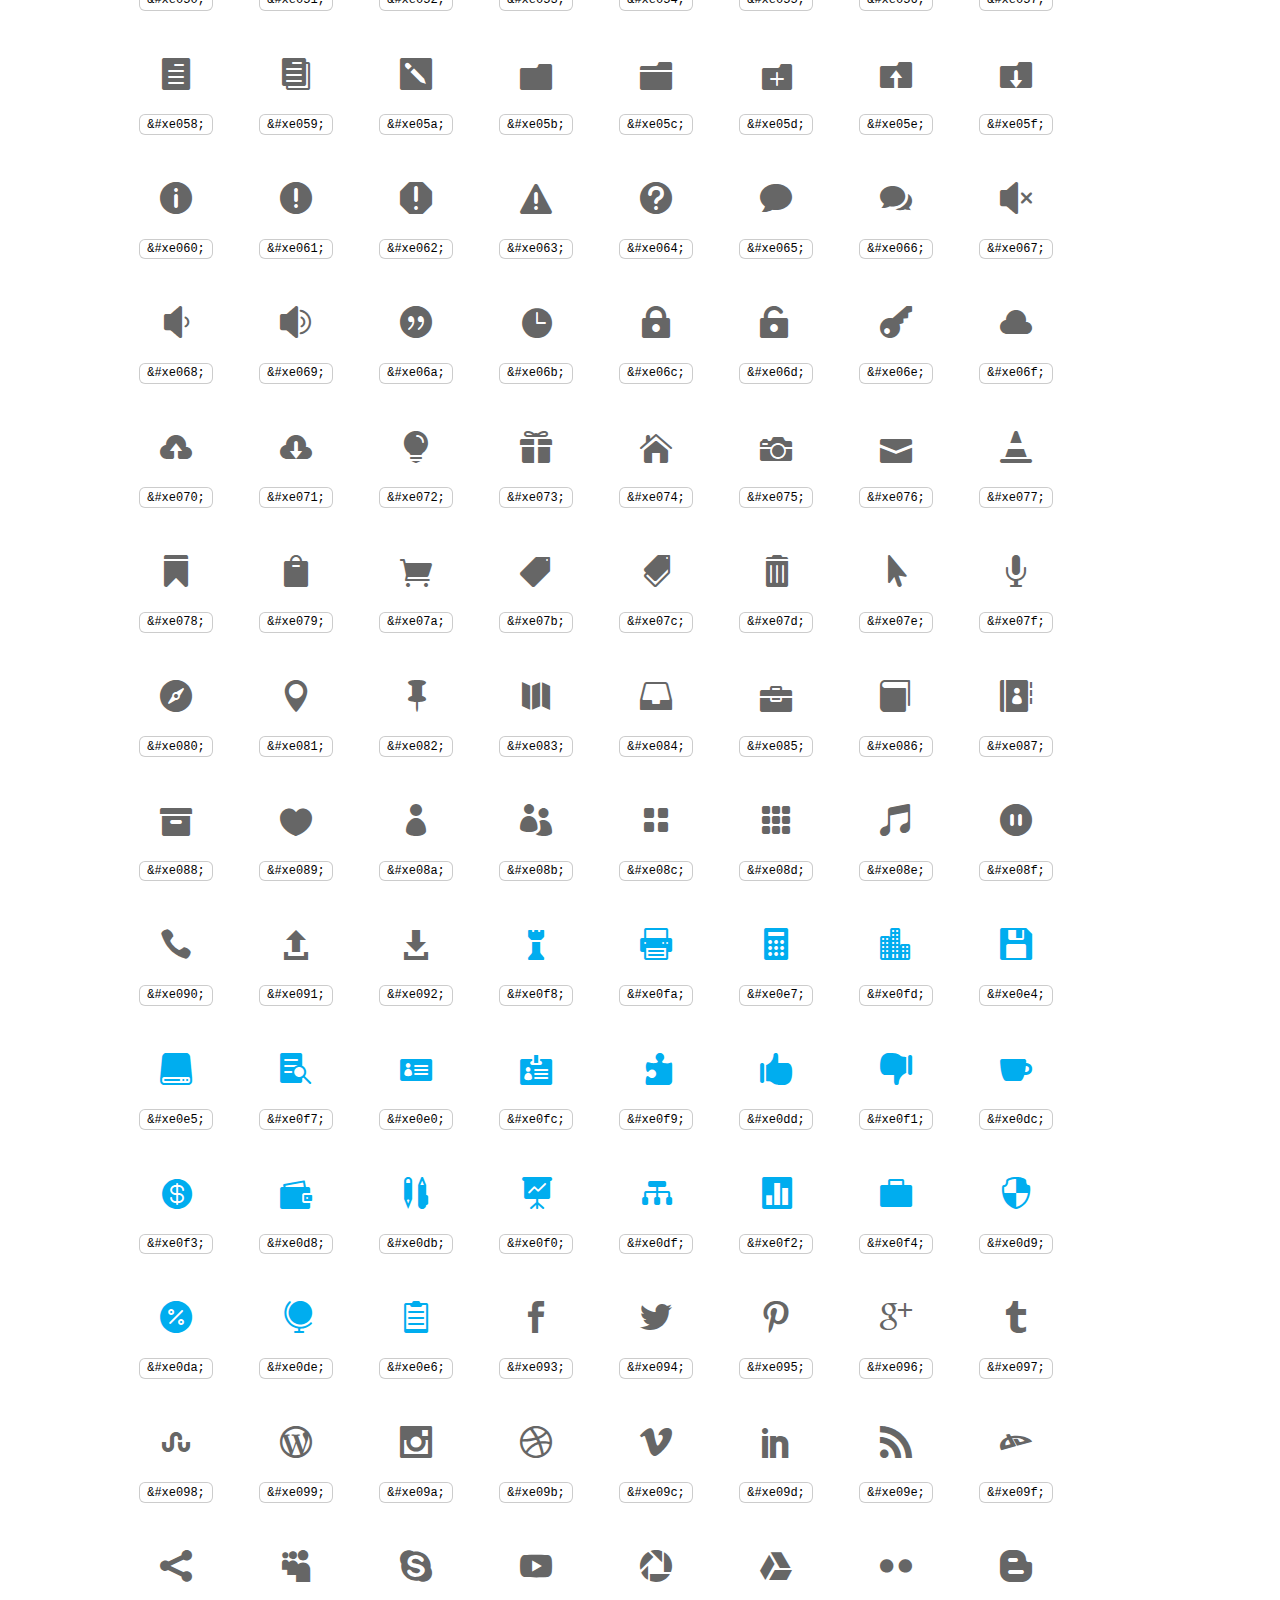
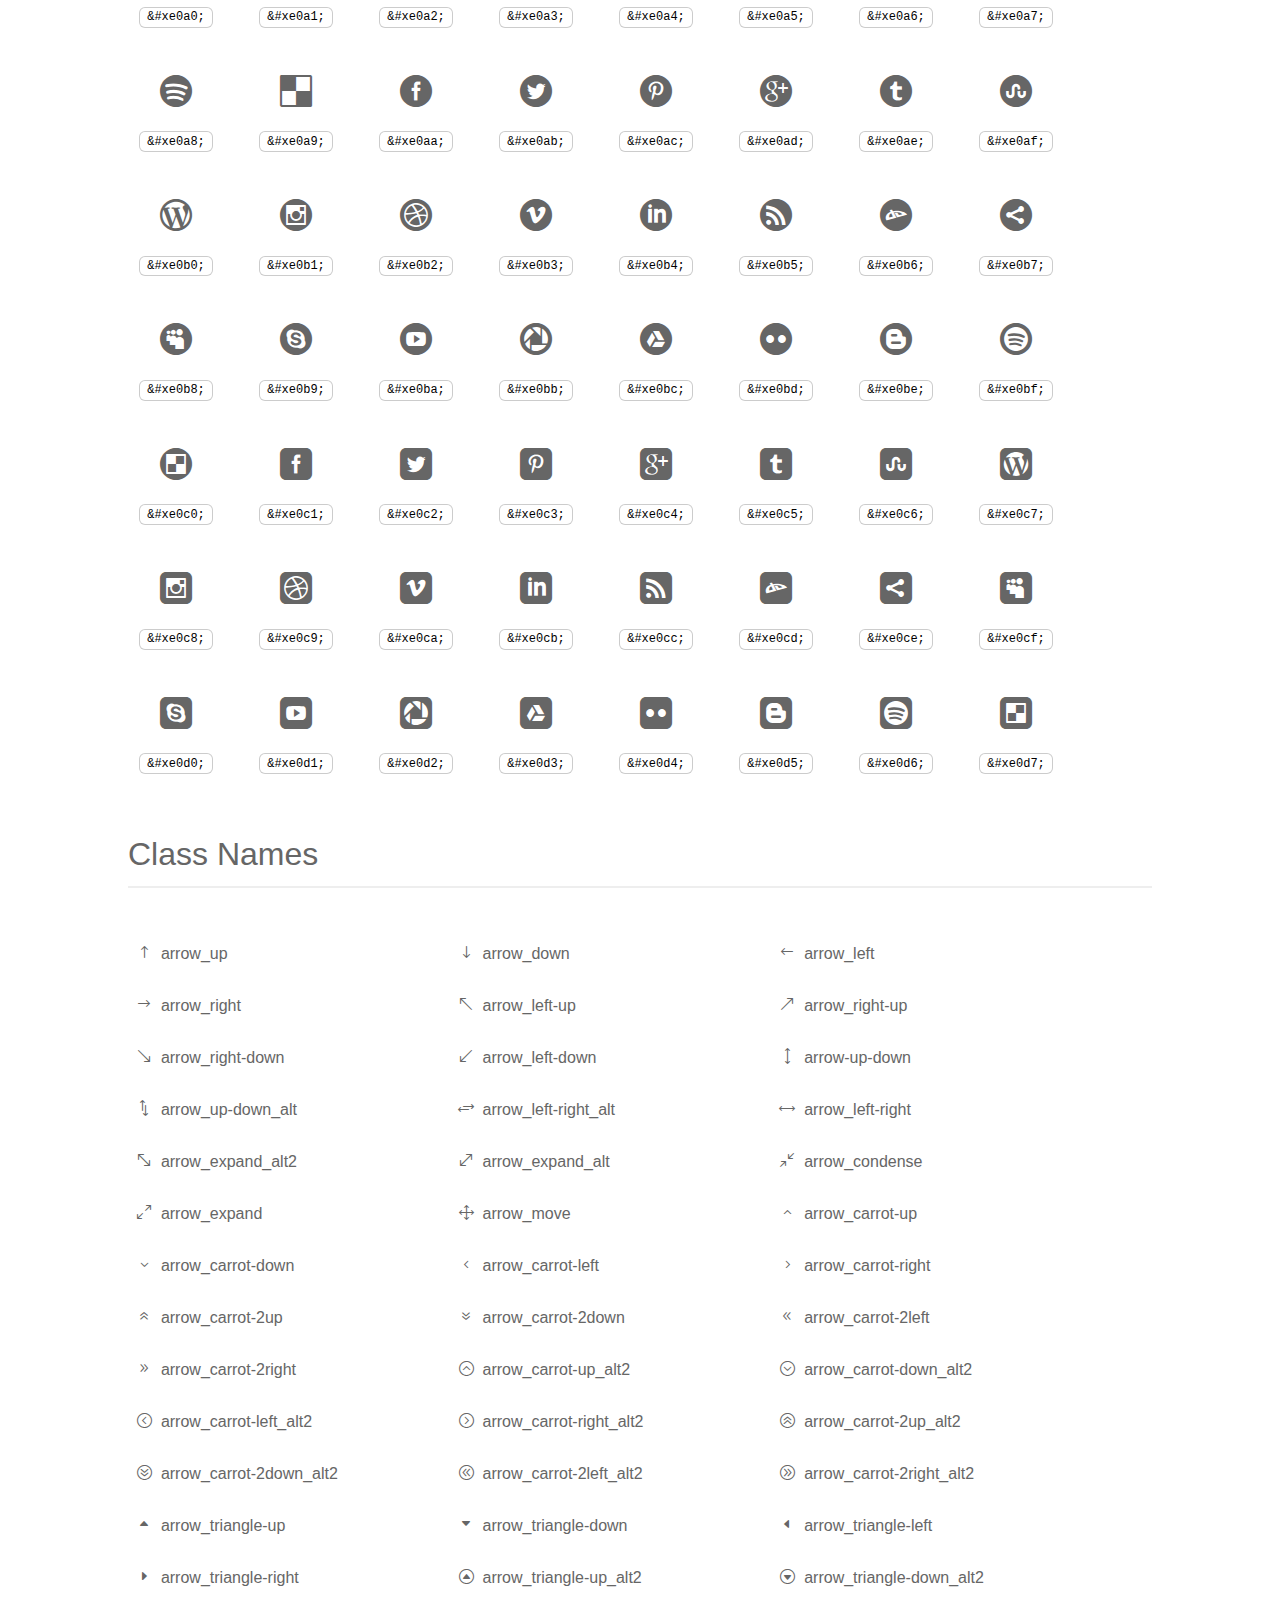
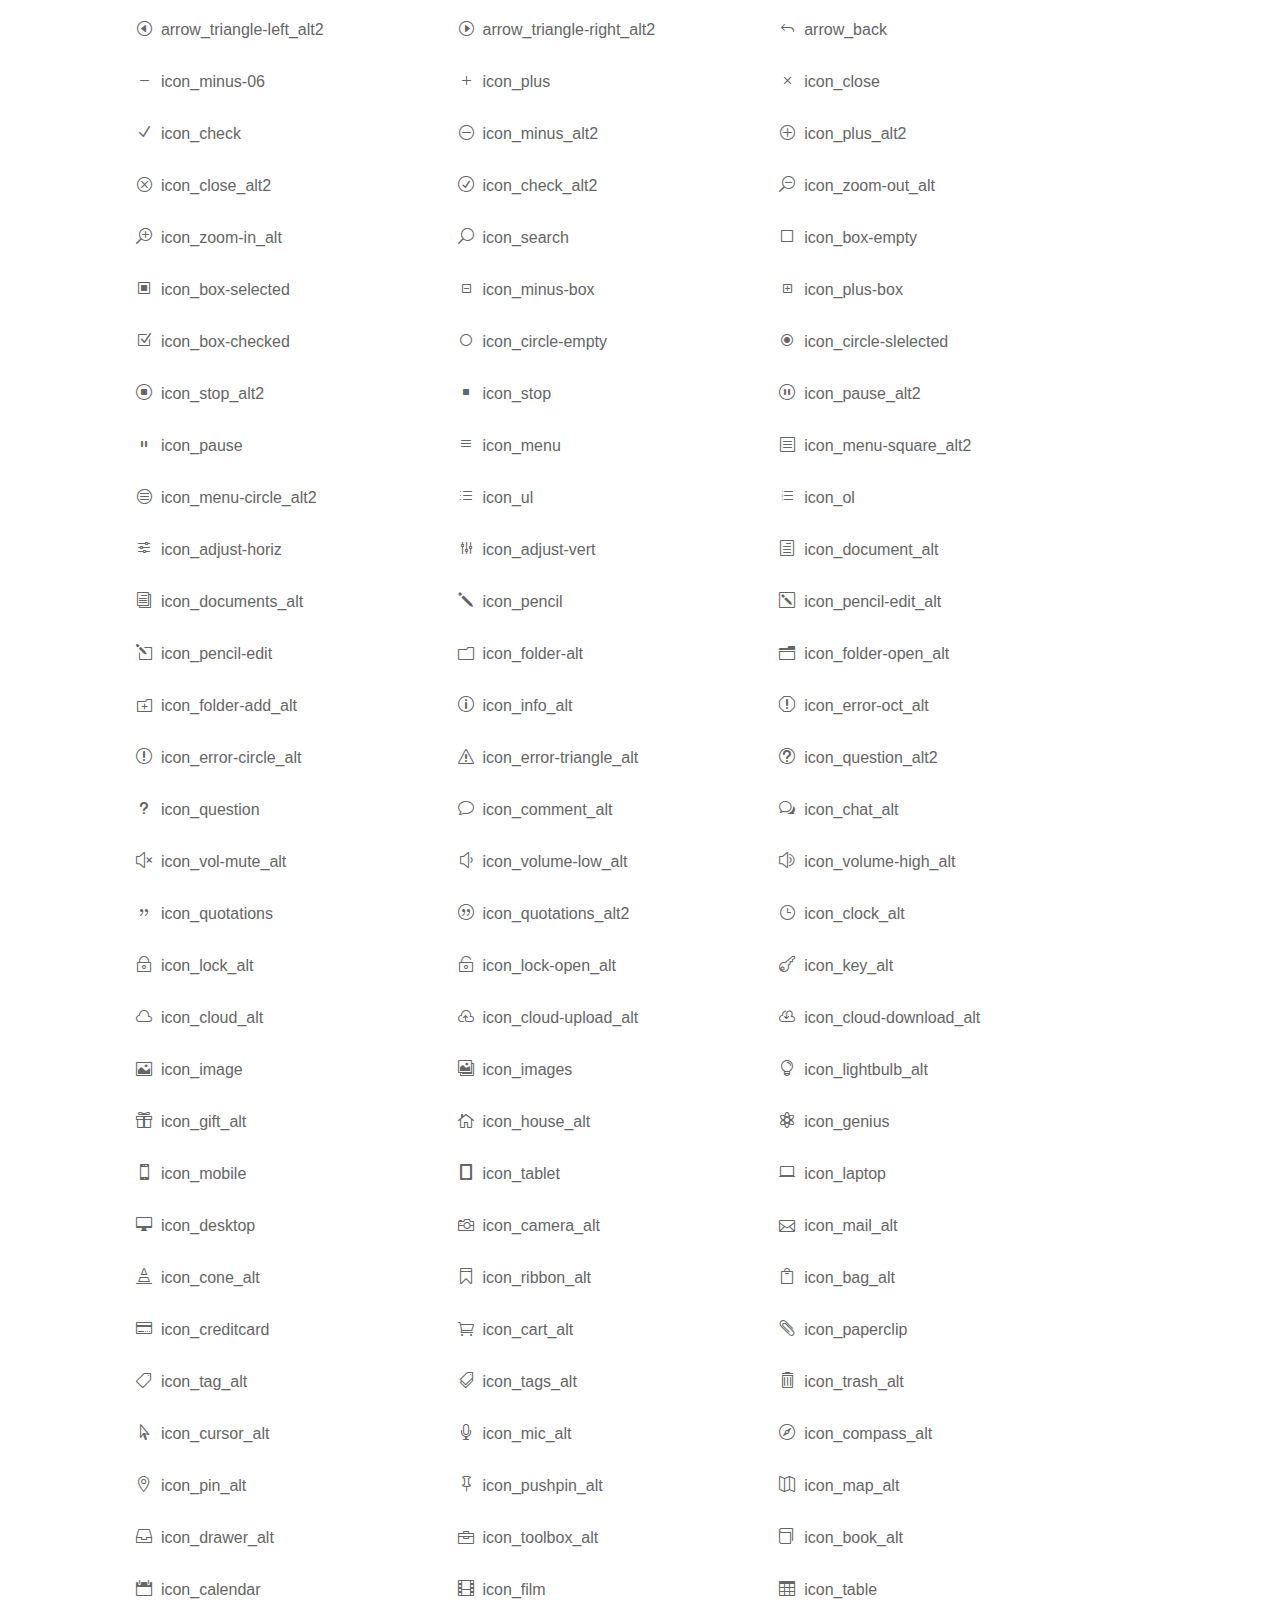
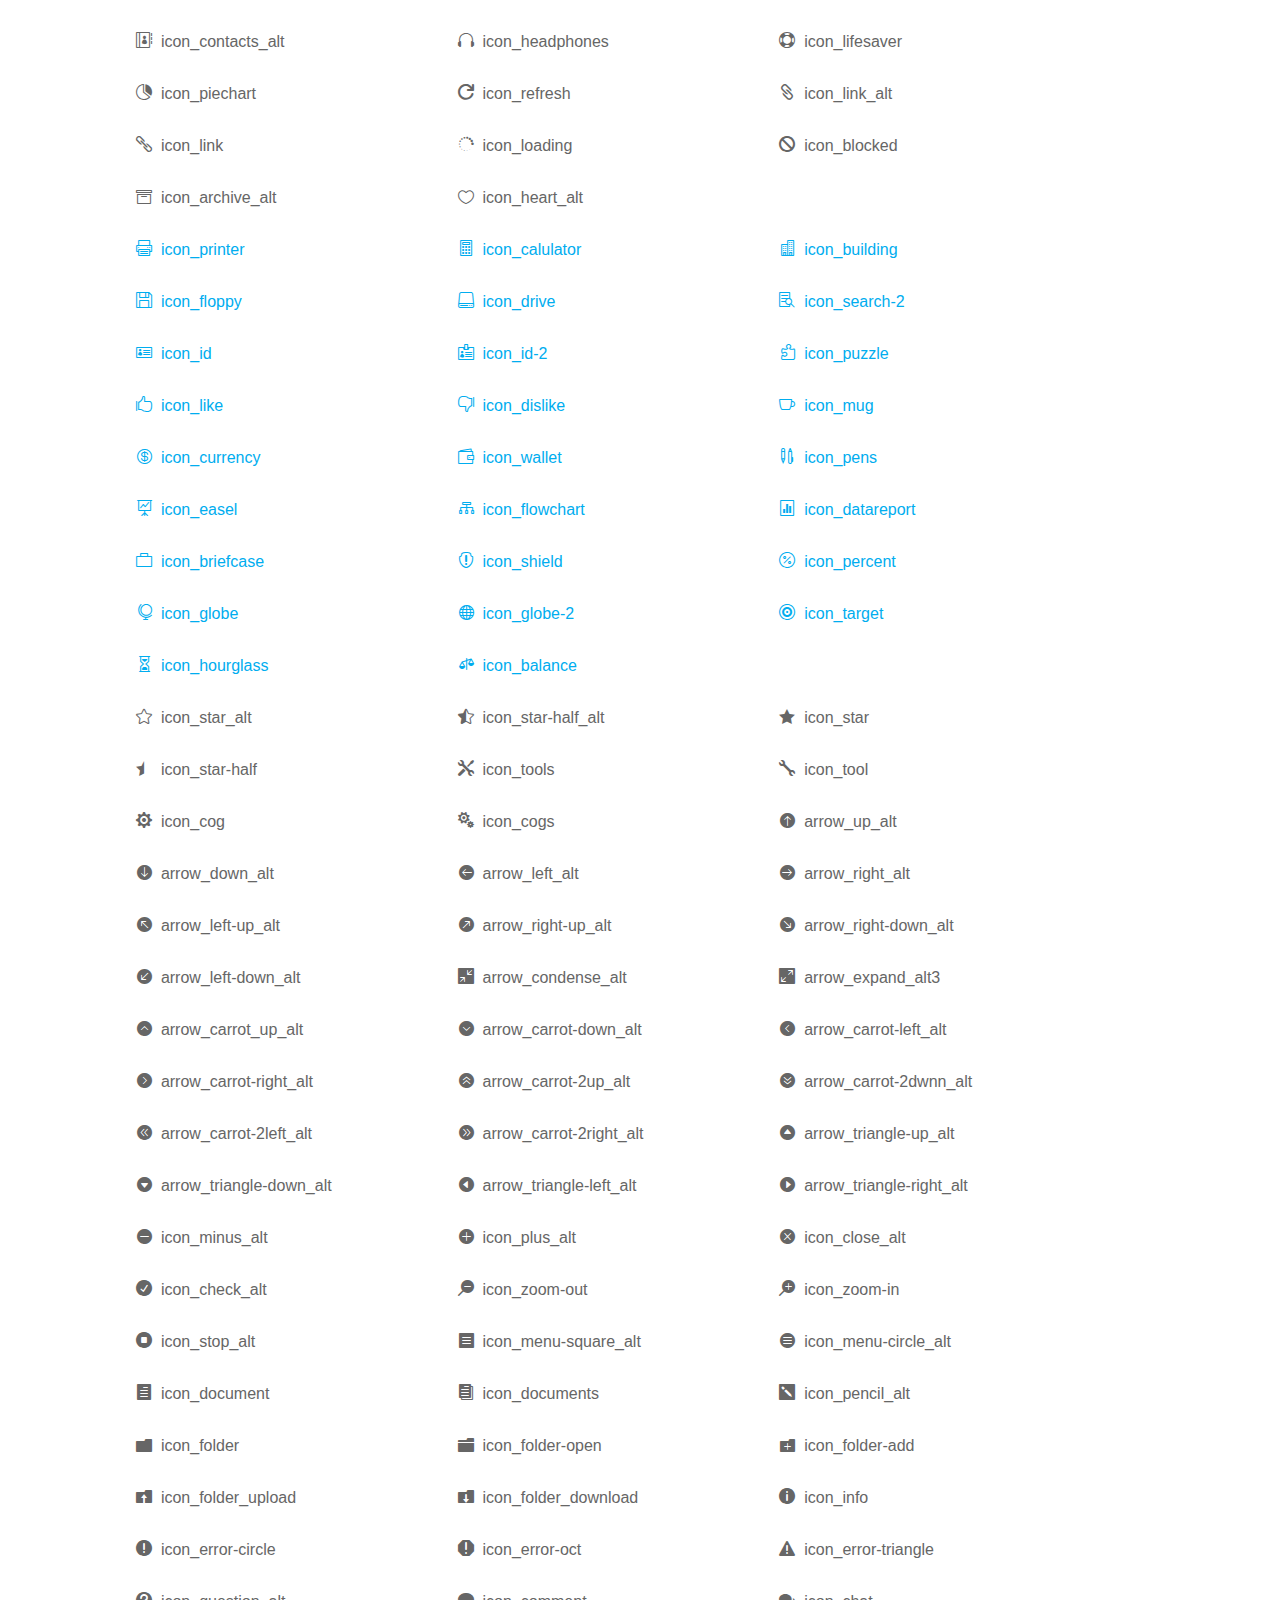
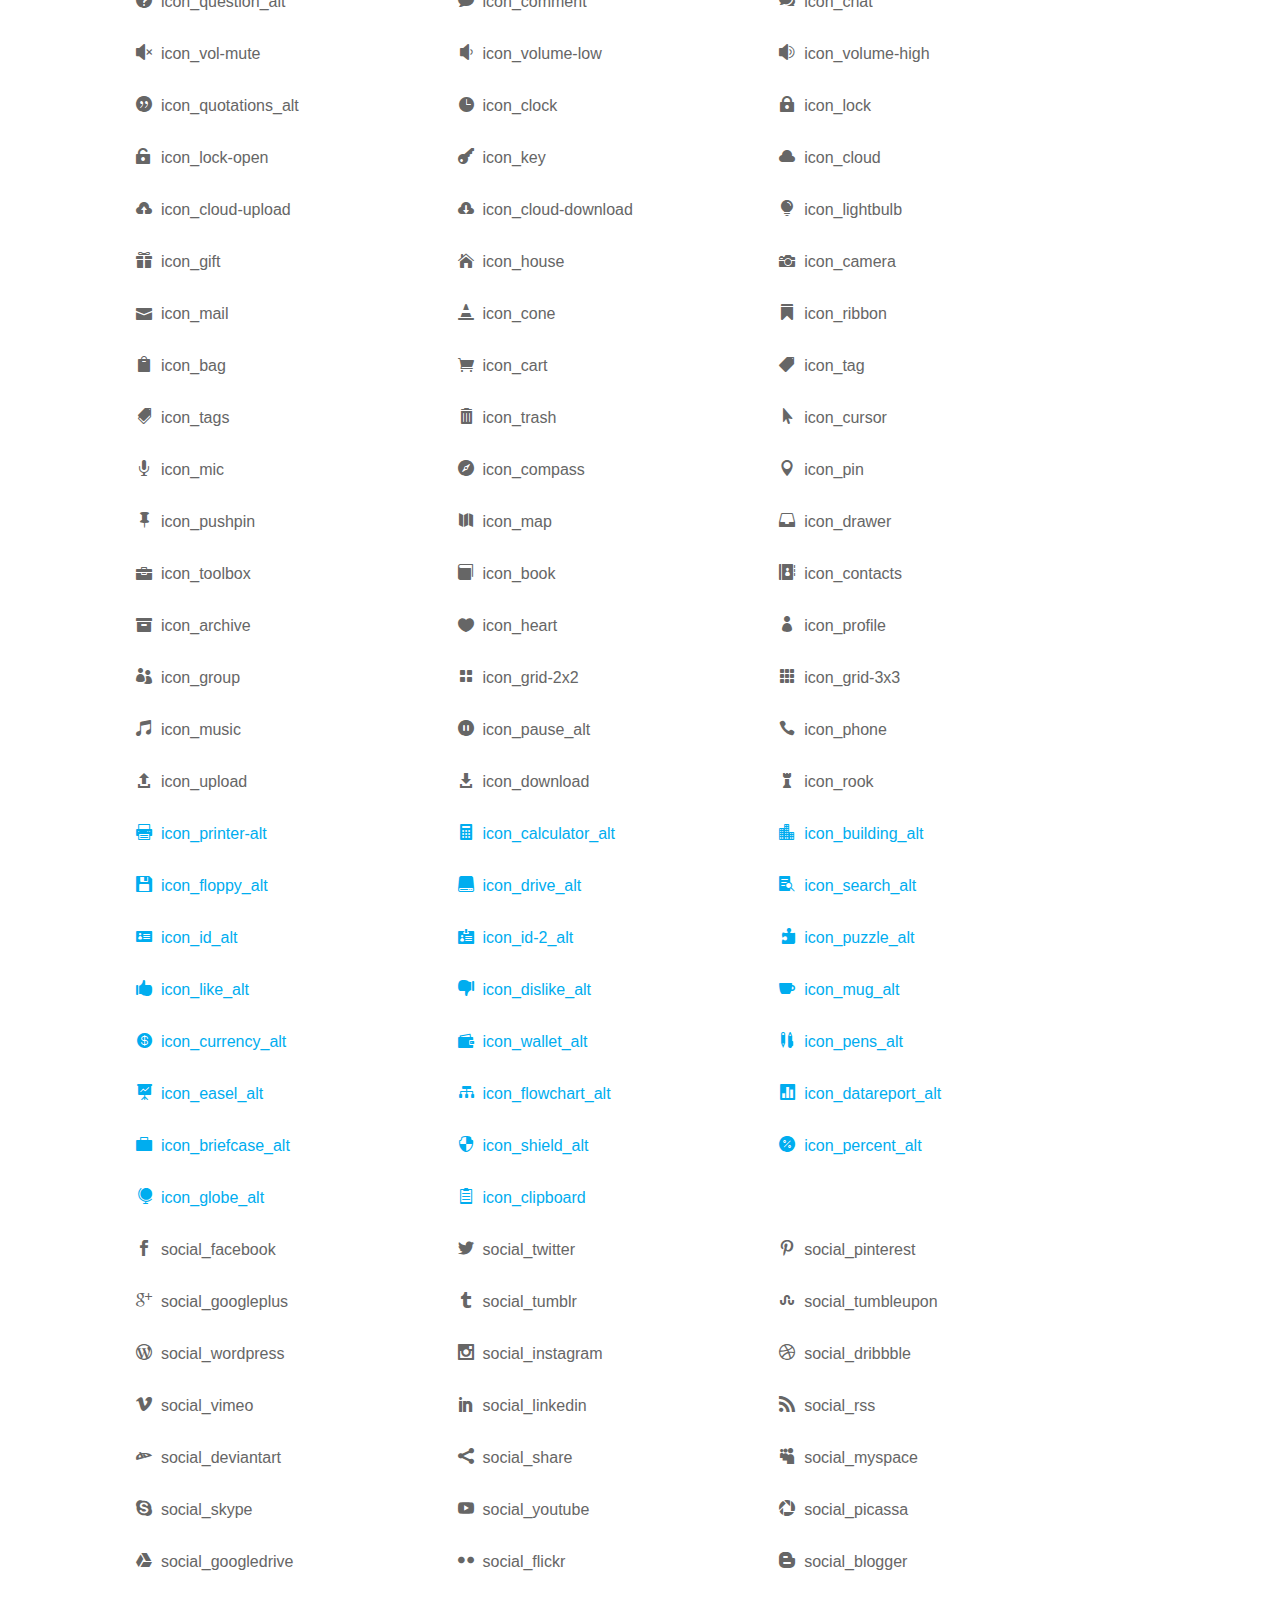
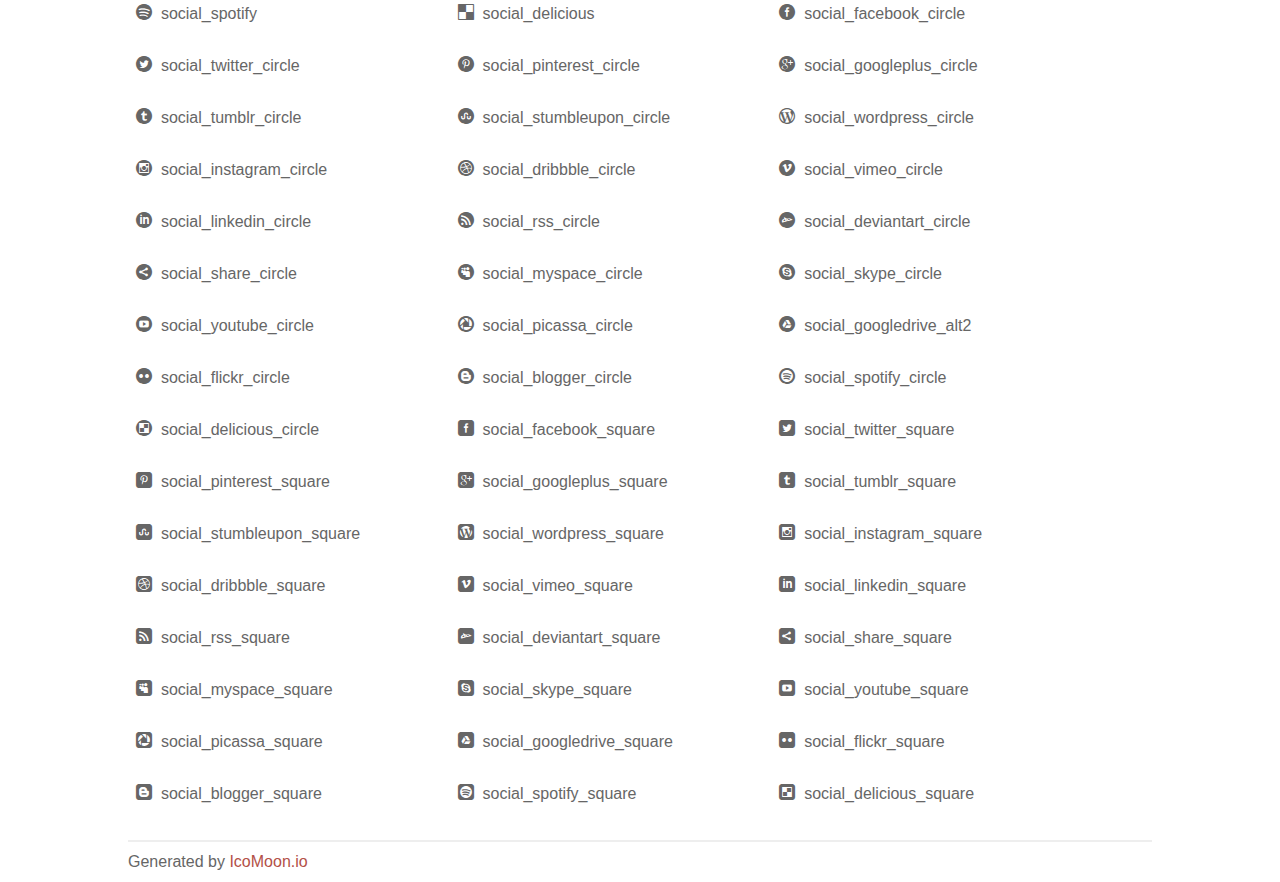
<file: src/public/fonts/elegant_font/HTML_CSS/index.html>
<!doctype html>
<html>
<head>
<title>Your Font/Glyphs</title>
<link rel="stylesheet" href="style.css" />
<!--[if lte IE 7]><script src="lte-ie7.js"></script><![endif]-->
<style>
	section, header, footer {display: block;}
	body {
		font-family: sans-serif;
		color: #666;
		line-height: 1.5;
		font-size: 1em;
	}
	* {
		-moz-box-sizing: border-box;
		-webkit-box-sizing: border-box;
		box-sizing: border-box;
		margin: 0;
		padding: 0;
	}
	.glyph {
		float: left;
		text-align: center;
		padding: .75em;
		margin: .4em 1.5em .75em 0;
		width: 6em;
		text-shadow: none;
	}
	
	.glyph input {
		font-family: consolas, monospace;
		font-size: 12px;
		width: 100%;
		text-align: center;
		border: 0;
		box-shadow: 0 0 0 1px #ccc;
		padding: .2em;
                -moz-border-radius: 5px;
                -webkit-border-radius: 5px;
	}
	
	

	.new {
		color:#00adef !important;
	}

	
	.w-main {
		width: 80%;
	}
	.centered {
		margin-left: auto;
		margin-right: auto;
	}
	.fs1 {
		font-size: 2em;
	}
	header {
		margin: 2em 0;
		padding-bottom: .5em;
		color: #666;
		box-shadow: 0 2px #eee;
	}
	header h1 {
		font-size: 2em;
		font-weight: normal;
	}
	.clearfix:before, .clearfix:after { content: ""; display: table; }
	.clearfix:after, .clear { clear: both; }
	footer {
		margin-top: 2em;
		padding: .5em 0;
		box-shadow: 0 -2px #eee;
	}
	a, a:visited {
		color: #B35047;
		text-decoration: none;
	}
	a:hover, a:focus {color: #000;}
	
	.box1 {
		font-size: 16px;
		display: inline-block;
		width: 30%;
		padding: .25em .5em;
		margin: 20px 10px 0 0;
	}
</style>
</head>
<body>
	<div class="w-main centered">
	<section class="mtm clearfix" id="glyphs">
	<div class="glyph">
		<div class="fs1" aria-hidden="true" data-icon="&#x21;"></div>
		<input type="text" readonly value="&amp;#x21;" />
	</div>
	<div class="glyph">
		<div class="fs1" aria-hidden="true" data-icon="&#x22;"></div>
		<input type="text" readonly value="&amp;#x22;" />
	</div>
	<div class="glyph">
		<div class="fs1" aria-hidden="true" data-icon="&#x23;"></div>
		<input type="text" readonly value="&amp;#x23;" />
	</div>
	<div class="glyph">
		<div class="fs1" aria-hidden="true" data-icon="&#x24;"></div>
		<input type="text" readonly value="&amp;#x24;" />
	</div>
	<div class="glyph">
		<div class="fs1" aria-hidden="true" data-icon="&#x25;"></div>
		<input type="text" readonly value="&amp;#x25;" />
	</div>
	<div class="glyph">
		<div class="fs1" aria-hidden="true" data-icon="&#x26;"></div>
		<input type="text" readonly value="&amp;#x26;" />
	</div>
	<div class="glyph">
		<div class="fs1" aria-hidden="true" data-icon="&#x27;"></div>
		<input type="text" readonly value="&amp;#x27;" />
	</div>
	<div class="glyph">
		<div class="fs1" aria-hidden="true" data-icon="&#x28;"></div>
		<input type="text" readonly value="&amp;#x28;" />
	</div>
	<div class="glyph">
		<div class="fs1" aria-hidden="true" data-icon="&#x29;"></div>
		<input type="text" readonly value="&amp;#x29;" />
	</div>
	<div class="glyph">
		<div class="fs1" aria-hidden="true" data-icon="&#x2a;"></div>
		<input type="text" readonly value="&amp;#x2a;" />
	</div>
	<div class="glyph">
		<div class="fs1" aria-hidden="true" data-icon="&#x2b;"></div>
		<input type="text" readonly value="&amp;#x2b;" />
	</div>
	<div class="glyph">
		<div class="fs1" aria-hidden="true" data-icon="&#x2c;"></div>
		<input type="text" readonly value="&amp;#x2c;" />
	</div>
	<div class="glyph">
		<div class="fs1" aria-hidden="true" data-icon="&#x2d;"></div>
		<input type="text" readonly value="&amp;#x2d;" />
	</div>
	<div class="glyph">
		<div class="fs1" aria-hidden="true" data-icon="&#x2e;"></div>
		<input type="text" readonly value="&amp;#x2e;" />
	</div>
	<div class="glyph">
		<div class="fs1" aria-hidden="true" data-icon="&#x2f;"></div>
		<input type="text" readonly value="&amp;#x2f;" />
	</div>
	<div class="glyph">
		<div class="fs1" aria-hidden="true" data-icon="&#x30;"></div>
		<input type="text" readonly value="&amp;#x30;" />
	</div>
	<div class="glyph">
		<div class="fs1" aria-hidden="true" data-icon="&#x31;"></div>
		<input type="text" readonly value="&amp;#x31;" />
	</div>
	<div class="glyph">
		<div class="fs1" aria-hidden="true" data-icon="&#x32;"></div>
		<input type="text" readonly value="&amp;#x32;" />
	</div>
	<div class="glyph">
		<div class="fs1" aria-hidden="true" data-icon="&#x33;"></div>
		<input type="text" readonly value="&amp;#x33;" />
	</div>
	<div class="glyph">
		<div class="fs1" aria-hidden="true" data-icon="&#x34;"></div>
		<input type="text" readonly value="&amp;#x34;" />
	</div>
	<div class="glyph">
		<div class="fs1" aria-hidden="true" data-icon="&#x35;"></div>
		<input type="text" readonly value="&amp;#x35;" />
	</div>
	<div class="glyph">
		<div class="fs1" aria-hidden="true" data-icon="&#x36;"></div>
		<input type="text" readonly value="&amp;#x36;" />
	</div>
	<div class="glyph">
		<div class="fs1" aria-hidden="true" data-icon="&#x37;"></div>
		<input type="text" readonly value="&amp;#x37;" />
	</div>
	<div class="glyph">
		<div class="fs1" aria-hidden="true" data-icon="&#x38;"></div>
		<input type="text" readonly value="&amp;#x38;" />
	</div>
	<div class="glyph">
		<div class="fs1" aria-hidden="true" data-icon="&#x39;"></div>
		<input type="text" readonly value="&amp;#x39;" />
	</div>
	<div class="glyph">
		<div class="fs1" aria-hidden="true" data-icon="&#x3a;"></div>
		<input type="text" readonly value="&amp;#x3a;" />
	</div>
	<div class="glyph">
		<div class="fs1" aria-hidden="true" data-icon="&#x3b;"></div>
		<input type="text" readonly value="&amp;#x3b;" />
	</div>
	<div class="glyph">
		<div class="fs1" aria-hidden="true" data-icon="&#x3c;"></div>
		<input type="text" readonly value="&amp;#x3c;" />
	</div>
	<div class="glyph">
		<div class="fs1" aria-hidden="true" data-icon="&#x3d;"></div>
		<input type="text" readonly value="&amp;#x3d;" />
	</div>
	<div class="glyph">
		<div class="fs1" aria-hidden="true" data-icon="&#x3e;"></div>
		<input type="text" readonly value="&amp;#x3e;" />
	</div>
	<div class="glyph">
		<div class="fs1" aria-hidden="true" data-icon="&#x3f;"></div>
		<input type="text" readonly value="&amp;#x3f;" />
	</div>
	<div class="glyph">
		<div class="fs1" aria-hidden="true" data-icon="&#x40;"></div>
		<input type="text" readonly value="&amp;#x40;" />
	</div>
	<div class="glyph">
		<div class="fs1" aria-hidden="true" data-icon="&#x41;"></div>
		<input type="text" readonly value="&amp;#x41;" />
	</div>
	<div class="glyph">
		<div class="fs1" aria-hidden="true" data-icon="&#x42;"></div>
		<input type="text" readonly value="&amp;#x42;" />
	</div>
	<div class="glyph">
		<div class="fs1" aria-hidden="true" data-icon="&#x43;"></div>
		<input type="text" readonly value="&amp;#x43;" />
	</div>
	<div class="glyph">
		<div class="fs1" aria-hidden="true" data-icon="&#x44;"></div>
		<input type="text" readonly value="&amp;#x44;" />
	</div>
	<div class="glyph">
		<div class="fs1" aria-hidden="true" data-icon="&#x45;"></div>
		<input type="text" readonly value="&amp;#x45;" />
	</div>
	<div class="glyph">
		<div class="fs1" aria-hidden="true" data-icon="&#x46;"></div>
		<input type="text" readonly value="&amp;#x46;" />
	</div>
	<div class="glyph">
		<div class="fs1" aria-hidden="true" data-icon="&#x47;"></div>
		<input type="text" readonly value="&amp;#x47;" />
	</div>
	<div class="glyph">
		<div class="fs1" aria-hidden="true" data-icon="&#x48;"></div>
		<input type="text" readonly value="&amp;#x48;" />
	</div>
	<div class="glyph">
		<div class="fs1" aria-hidden="true" data-icon="&#x49;"></div>
		<input type="text" readonly value="&amp;#x49;" />
	</div>
	<div class="glyph">
		<div class="fs1" aria-hidden="true" data-icon="&#x4a;"></div>
		<input type="text" readonly value="&amp;#x4a;" />
	</div>
	<div class="glyph">
		<div class="fs1" aria-hidden="true" data-icon="&#x4b;"></div>
		<input type="text" readonly value="&amp;#x4b;" />
	</div>
	<div class="glyph">
		<div class="fs1" aria-hidden="true" data-icon="&#x4c;"></div>
		<input type="text" readonly value="&amp;#x4c;" />
	</div>
	<div class="glyph">
		<div class="fs1" aria-hidden="true" data-icon="&#x4d;"></div>
		<input type="text" readonly value="&amp;#x4d;" />
	</div>
	<div class="glyph">
		<div class="fs1" aria-hidden="true" data-icon="&#x4e;"></div>
		<input type="text" readonly value="&amp;#x4e;" />
	</div>
	<div class="glyph">
		<div class="fs1" aria-hidden="true" data-icon="&#x4f;"></div>
		<input type="text" readonly value="&amp;#x4f;" />
	</div>
	<div class="glyph">
		<div class="fs1" aria-hidden="true" data-icon="&#x50;"></div>
		<input type="text" readonly value="&amp;#x50;" />
	</div>
	<div class="glyph">
		<div class="fs1" aria-hidden="true" data-icon="&#x51;"></div>
		<input type="text" readonly value="&amp;#x51;" />
	</div>
	<div class="glyph">
		<div class="fs1" aria-hidden="true" data-icon="&#x52;"></div>
		<input type="text" readonly value="&amp;#x52;" />
	</div>
	<div class="glyph">
		<div class="fs1" aria-hidden="true" data-icon="&#x53;"></div>
		<input type="text" readonly value="&amp;#x53;" />
	</div>
	<div class="glyph">
		<div class="fs1" aria-hidden="true" data-icon="&#x54;"></div>
		<input type="text" readonly value="&amp;#x54;" />
	</div>
	<div class="glyph">
		<div class="fs1" aria-hidden="true" data-icon="&#x55;"></div>
		<input type="text" readonly value="&amp;#x55;" />
	</div>
	<div class="glyph">
		<div class="fs1" aria-hidden="true" data-icon="&#x56;"></div>
		<input type="text" readonly value="&amp;#x56;" />
	</div>
	<div class="glyph">
		<div class="fs1" aria-hidden="true" data-icon="&#x57;"></div>
		<input type="text" readonly value="&amp;#x57;" />
	</div>
	<div class="glyph">
		<div class="fs1" aria-hidden="true" data-icon="&#x58;"></div>
		<input type="text" readonly value="&amp;#x58;" />
	</div>
	<div class="glyph">
		<div class="fs1" aria-hidden="true" data-icon="&#x59;"></div>
		<input type="text" readonly value="&amp;#x59;" />
	</div>
	<div class="glyph">
		<div class="fs1" aria-hidden="true" data-icon="&#x5a;"></div>
		<input type="text" readonly value="&amp;#x5a;" />
	</div>
	<div class="glyph">
		<div class="fs1" aria-hidden="true" data-icon="&#x5b;"></div>
		<input type="text" readonly value="&amp;#x5b;" />
	</div>
	<div class="glyph">
		<div class="fs1" aria-hidden="true" data-icon="&#x5c;"></div>
		<input type="text" readonly value="&amp;#x5c;" />
	</div>
	<div class="glyph">
		<div class="fs1" aria-hidden="true" data-icon="&#x5d;"></div>
		<input type="text" readonly value="&amp;#x5d;" />
	</div>
	<div class="glyph">
		<div class="fs1" aria-hidden="true" data-icon="&#x5e;"></div>
		<input type="text" readonly value="&amp;#x5e;" />
	</div>
	<div class="glyph">
		<div class="fs1" aria-hidden="true" data-icon="&#x5f;"></div>
		<input type="text" readonly value="&amp;#x5f;" />
	</div>
	<div class="glyph">
		<div class="fs1" aria-hidden="true" data-icon="&#x60;"></div>
		<input type="text" readonly value="&amp;#x60;" />
	</div>
	<div class="glyph">
		<div class="fs1" aria-hidden="true" data-icon="&#x61;"></div>
		<input type="text" readonly value="&amp;#x61;" />
	</div>
	<div class="glyph">
		<div class="fs1" aria-hidden="true" data-icon="&#x62;"></div>
		<input type="text" readonly value="&amp;#x62;" />
	</div>
	<div class="glyph">
		<div class="fs1" aria-hidden="true" data-icon="&#x63;"></div>
		<input type="text" readonly value="&amp;#x63;" />
	</div>
	<div class="glyph">
		<div class="fs1" aria-hidden="true" data-icon="&#x64;"></div>
		<input type="text" readonly value="&amp;#x64;" />
	</div>
	<div class="glyph">
		<div class="fs1" aria-hidden="true" data-icon="&#x65;"></div>
		<input type="text" readonly value="&amp;#x65;" />
	</div>
	<div class="glyph">
		<div class="fs1" aria-hidden="true" data-icon="&#x66;"></div>
		<input type="text" readonly value="&amp;#x66;" />
	</div>
	<div class="glyph">
		<div class="fs1" aria-hidden="true" data-icon="&#x67;"></div>
		<input type="text" readonly value="&amp;#x67;" />
	</div>
	<div class="glyph">
		<div class="fs1" aria-hidden="true" data-icon="&#x68;"></div>
		<input type="text" readonly value="&amp;#x68;" />
	</div>
	<div class="glyph">
		<div class="fs1" aria-hidden="true" data-icon="&#x69;"></div>
		<input type="text" readonly value="&amp;#x69;" />
	</div>
	<div class="glyph">
		<div class="fs1" aria-hidden="true" data-icon="&#x6a;"></div>
		<input type="text" readonly value="&amp;#x6a;" />
	</div>
	<div class="glyph">
		<div class="fs1" aria-hidden="true" data-icon="&#x6b;"></div>
		<input type="text" readonly value="&amp;#x6b;" />
	</div>
	<div class="glyph">
		<div class="fs1" aria-hidden="true" data-icon="&#x6c;"></div>
		<input type="text" readonly value="&amp;#x6c;" />
	</div>
	<div class="glyph">
		<div class="fs1" aria-hidden="true" data-icon="&#x6d;"></div>
		<input type="text" readonly value="&amp;#x6d;" />
	</div>
	<div class="glyph">
		<div class="fs1" aria-hidden="true" data-icon="&#x6e;"></div>
		<input type="text" readonly value="&amp;#x6e;" />
	</div>
	<div class="glyph">
		<div class="fs1" aria-hidden="true" data-icon="&#x6f;"></div>
		<input type="text" readonly value="&amp;#x6f;" />
	</div>
	<div class="glyph">
		<div class="fs1" aria-hidden="true" data-icon="&#x70;"></div>
		<input type="text" readonly value="&amp;#x70;" />
	</div>
	<div class="glyph">
		<div class="fs1" aria-hidden="true" data-icon="&#x71;"></div>
		<input type="text" readonly value="&amp;#x71;" />
	</div>
	<div class="glyph">
		<div class="fs1" aria-hidden="true" data-icon="&#x72;"></div>
		<input type="text" readonly value="&amp;#x72;" />
	</div>
	<div class="glyph">
		<div class="fs1" aria-hidden="true" data-icon="&#x73;"></div>
		<input type="text" readonly value="&amp;#x73;" />
	</div>
	<div class="glyph">
		<div class="fs1" aria-hidden="true" data-icon="&#x74;"></div>
		<input type="text" readonly value="&amp;#x74;" />
	</div>
	<div class="glyph">
		<div class="fs1" aria-hidden="true" data-icon="&#x75;"></div>
		<input type="text" readonly value="&amp;#x75;" />
	</div>
	<div class="glyph">
		<div class="fs1" aria-hidden="true" data-icon="&#x76;"></div>
		<input type="text" readonly value="&amp;#x76;" />
	</div>
	<div class="glyph">
		<div class="fs1" aria-hidden="true" data-icon="&#x77;"></div>
		<input type="text" readonly value="&amp;#x77;" />
	</div>
	<div class="glyph">
		<div class="fs1" aria-hidden="true" data-icon="&#x78;"></div>
		<input type="text" readonly value="&amp;#x78;" />
	</div>
	<div class="glyph">
		<div class="fs1" aria-hidden="true" data-icon="&#x79;"></div>
		<input type="text" readonly value="&amp;#x79;" />
	</div>
	<div class="glyph">
		<div class="fs1" aria-hidden="true" data-icon="&#x7a;"></div>
		<input type="text" readonly value="&amp;#x7a;" />
	</div>
	<div class="glyph">
		<div class="fs1" aria-hidden="true" data-icon="&#x7b;"></div>
		<input type="text" readonly value="&amp;#x7b;" />
	</div>
	<div class="glyph">
		<div class="fs1" aria-hidden="true" data-icon="&#x7c;"></div>
		<input type="text" readonly value="&amp;#x7c;" />
	</div>
	<div class="glyph">
		<div class="fs1" aria-hidden="true" data-icon="&#x7d;"></div>
		<input type="text" readonly value="&amp;#x7d;" />
	</div>
	<div class="glyph">
		<div class="fs1" aria-hidden="true" data-icon="&#x7e;"></div>
		<input type="text" readonly value="&amp;#x7e;" />
	</div>
	<div class="glyph">
		<div class="fs1" aria-hidden="true" data-icon="&#xe000;"></div>
		<input type="text" readonly value="&amp;#xe000;" />
	</div>
	<div class="glyph">
		<div class="fs1" aria-hidden="true" data-icon="&#xe001;"></div>
		<input type="text" readonly value="&amp;#xe001;" />
	</div>
	<div class="glyph">
		<div class="fs1" aria-hidden="true" data-icon="&#xe002;"></div>
		<input type="text" readonly value="&amp;#xe002;" />
	</div>
	<div class="glyph">
		<div class="fs1" aria-hidden="true" data-icon="&#xe003;"></div>
		<input type="text" readonly value="&amp;#xe003;" />
	</div>
	<div class="glyph">
		<div class="fs1" aria-hidden="true" data-icon="&#xe004;"></div>
		<input type="text" readonly value="&amp;#xe004;" />
	</div>
	<div class="glyph">
		<div class="fs1" aria-hidden="true" data-icon="&#xe005;"></div>
		<input type="text" readonly value="&amp;#xe005;" />
	</div>
	<div class="glyph">
		<div class="fs1" aria-hidden="true" data-icon="&#xe006;"></div>
		<input type="text" readonly value="&amp;#xe006;" />
	</div>
	<div class="glyph">
		<div class="fs1" aria-hidden="true" data-icon="&#xe007;"></div>
		<input type="text" readonly value="&amp;#xe007;" />
	</div>
	<div class="glyph">
		<div class="fs1" aria-hidden="true" data-icon="&#xe008;"></div>
		<input type="text" readonly value="&amp;#xe008;" />
	</div>
	<div class="glyph">
		<div class="fs1" aria-hidden="true" data-icon="&#xe009;"></div>
		<input type="text" readonly value="&amp;#xe009;" />
	</div>
	<div class="glyph">
		<div class="fs1" aria-hidden="true" data-icon="&#xe00a;"></div>
		<input type="text" readonly value="&amp;#xe00a;" />
	</div>
	<div class="glyph">
		<div class="fs1" aria-hidden="true" data-icon="&#xe00b;"></div>
		<input type="text" readonly value="&amp;#xe00b;" />
	</div>
	<div class="glyph">
		<div class="fs1" aria-hidden="true" data-icon="&#xe00c;"></div>
		<input type="text" readonly value="&amp;#xe00c;" />
	</div>
	<div class="glyph">
		<div class="fs1" aria-hidden="true" data-icon="&#xe00d;"></div>
		<input type="text" readonly value="&amp;#xe00d;" />
	</div>
	<div class="glyph">
		<div class="fs1" aria-hidden="true" data-icon="&#xe00e;"></div>
		<input type="text" readonly value="&amp;#xe00e;" />
	</div>
	<div class="glyph">
		<div class="fs1" aria-hidden="true" data-icon="&#xe00f;"></div>
		<input type="text" readonly value="&amp;#xe00f;" />
	</div>
	<div class="glyph">
		<div class="fs1" aria-hidden="true" data-icon="&#xe010;"></div>
		<input type="text" readonly value="&amp;#xe010;" />
	</div>
	<div class="glyph">
		<div class="fs1" aria-hidden="true" data-icon="&#xe011;"></div>
		<input type="text" readonly value="&amp;#xe011;" />
	</div>
	<div class="glyph">
		<div class="fs1" aria-hidden="true" data-icon="&#xe012;"></div>
		<input type="text" readonly value="&amp;#xe012;" />
	</div>
	<div class="glyph">
		<div class="fs1" aria-hidden="true" data-icon="&#xe013;"></div>
		<input type="text" readonly value="&amp;#xe013;" />
	</div>
	<div class="glyph">
		<div class="fs1" aria-hidden="true" data-icon="&#xe014;"></div>
		<input type="text" readonly value="&amp;#xe014;" />
	</div>
	<div class="glyph">
		<div class="fs1" aria-hidden="true" data-icon="&#xe015;"></div>
		<input type="text" readonly value="&amp;#xe015;" />
	</div>
	<div class="glyph">
		<div class="fs1" aria-hidden="true" data-icon="&#xe016;"></div>
		<input type="text" readonly value="&amp;#xe016;" />
	</div>
	<div class="glyph">
		<div class="fs1" aria-hidden="true" data-icon="&#xe017;"></div>
		<input type="text" readonly value="&amp;#xe017;" />
	</div>
	<div class="glyph">
		<div class="fs1" aria-hidden="true" data-icon="&#xe018;"></div>
		<input type="text" readonly value="&amp;#xe018;" />
	</div>
	<div class="glyph">
		<div class="fs1" aria-hidden="true" data-icon="&#xe019;"></div>
		<input type="text" readonly value="&amp;#xe019;" />
	</div>
	<div class="glyph">
		<div class="fs1" aria-hidden="true" data-icon="&#xe01a;"></div>
		<input type="text" readonly value="&amp;#xe01a;" />
	</div>
	<div class="glyph">
		<div class="fs1" aria-hidden="true" data-icon="&#xe01b;"></div>
		<input type="text" readonly value="&amp;#xe01b;" />
	</div>
	<div class="glyph">
		<div class="fs1" aria-hidden="true" data-icon="&#xe01c;"></div>
		<input type="text" readonly value="&amp;#xe01c;" />
	</div>
	<div class="glyph">
		<div class="fs1" aria-hidden="true" data-icon="&#xe01d;"></div>
		<input type="text" readonly value="&amp;#xe01d;" />
	</div>
	<div class="glyph">
		<div class="fs1" aria-hidden="true" data-icon="&#xe01e;"></div>
		<input type="text" readonly value="&amp;#xe01e;" />
	</div>
	<div class="glyph">
		<div class="fs1" aria-hidden="true" data-icon="&#xe01f;"></div>
		<input type="text" readonly value="&amp;#xe01f;" />
	</div>
	<div class="glyph">
		<div class="fs1" aria-hidden="true" data-icon="&#xe020;"></div>
		<input type="text" readonly value="&amp;#xe020;" />
	</div>
	<div class="glyph">
		<div class="fs1" aria-hidden="true" data-icon="&#xe021;"></div>
		<input type="text" readonly value="&amp;#xe021;" />
	</div>
	<div class="glyph">
		<div class="fs1" aria-hidden="true" data-icon="&#xe022;"></div>
		<input type="text" readonly value="&amp;#xe022;" />
	</div>
	<div class="glyph">
		<div class="fs1" aria-hidden="true" data-icon="&#xe023;"></div>
		<input type="text" readonly value="&amp;#xe023;" />
	</div>
	<div class="glyph">
		<div class="fs1" aria-hidden="true" data-icon="&#xe024;"></div>
		<input type="text" readonly value="&amp;#xe024;" />
	</div>
	<div class="glyph">
		<div class="fs1" aria-hidden="true" data-icon="&#xe025;"></div>
		<input type="text" readonly value="&amp;#xe025;" />
	</div>
	<div class="glyph">
		<div class="fs1" aria-hidden="true" data-icon="&#xe026;"></div>
		<input type="text" readonly value="&amp;#xe026;" />
	</div>
	<div class="glyph">
		<div class="fs1" aria-hidden="true" data-icon="&#xe027;"></div>
		<input type="text" readonly value="&amp;#xe027;" />
	</div>
	<div class="glyph">
		<div class="fs1" aria-hidden="true" data-icon="&#xe028;"></div>
		<input type="text" readonly value="&amp;#xe028;" />
	</div>
	<div class="glyph">
		<div class="fs1" aria-hidden="true" data-icon="&#xe029;"></div>
		<input type="text" readonly value="&amp;#xe029;" />
	</div>
	<div class="glyph">
		<div class="fs1" aria-hidden="true" data-icon="&#xe02a;"></div>
		<input type="text" readonly value="&amp;#xe02a;" />
	</div>
	<div class="glyph">
		<div class="fs1" aria-hidden="true" data-icon="&#xe02b;"></div>
		<input type="text" readonly value="&amp;#xe02b;" />
	</div>
	<div class="glyph">
		<div class="fs1" aria-hidden="true" data-icon="&#xe02c;"></div>
		<input type="text" readonly value="&amp;#xe02c;" />
	</div>
	<div class="glyph">
		<div class="fs1" aria-hidden="true" data-icon="&#xe02d;"></div>
		<input type="text" readonly value="&amp;#xe02d;" />
	</div>
	<div class="glyph">
		<div class="fs1" aria-hidden="true" data-icon="&#xe02e;"></div>
		<input type="text" readonly value="&amp;#xe02e;" />
	</div>
	<div class="glyph">
		<div class="fs1" aria-hidden="true" data-icon="&#xe02f;"></div>
		<input type="text" readonly value="&amp;#xe02f;" />
	</div>
	<div class="glyph">
		<div class="fs1" aria-hidden="true" data-icon="&#xe030;"></div>
		<input type="text" readonly value="&amp;#xe030;" />
	</div>
    
    <div class="new">
    
    <div class="glyph">
		<div class="fs1" aria-hidden="true" data-icon="&#xe103;"></div>
		<input type="text" readonly value="&amp;#xe103;" />
	</div>
	<div class="glyph">
		<div class="fs1" aria-hidden="true" data-icon="&#xe0ee;"></div>
		<input type="text" readonly value="&amp;#xe0ee;" />
	</div>
	<div class="glyph">
		<div class="fs1" aria-hidden="true" data-icon="&#xe0ef;"></div>
		<input type="text" readonly value="&amp;#xe0ef;" />
	</div>
	<div class="glyph">
		<div class="fs1" aria-hidden="true" data-icon="&#xe0e8;"></div>
		<input type="text" readonly value="&amp;#xe0e8;" />
	</div>
	<div class="glyph">
		<div class="fs1" aria-hidden="true" data-icon="&#xe0ea;"></div>
		<input type="text" readonly value="&amp;#xe0ea;" />
	</div>
	<div class="glyph">
		<div class="fs1" aria-hidden="true" data-icon="&#xe101;"></div>
		<input type="text" readonly value="&amp;#xe101;" />
	</div>
	<div class="glyph">
		<div class="fs1" aria-hidden="true" data-icon="&#xe107;"></div>
		<input type="text" readonly value="&amp;#xe107;" />
	</div>
	<div class="glyph">
		<div class="fs1" aria-hidden="true" data-icon="&#xe108;"></div>
		<input type="text" readonly value="&amp;#xe108;" />
	</div>
	<div class="glyph">
		<div class="fs1" aria-hidden="true" data-icon="&#xe102;"></div>
		<input type="text" readonly value="&amp;#xe102;" />
	</div>
	<div class="glyph">
		<div class="fs1" aria-hidden="true" data-icon="&#xe106;"></div>
		<input type="text" readonly value="&amp;#xe106;" />
	</div>
	<div class="glyph">
		<div class="fs1" aria-hidden="true" data-icon="&#xe0eb;"></div>
		<input type="text" readonly value="&amp;#xe0eb;" />
	</div>
	<div class="glyph">
		<div class="fs1" aria-hidden="true" data-icon="&#xe105;"></div>
		<input type="text" readonly value="&amp;#xe105;" />
	</div>
	<div class="glyph">
		<div class="fs1" aria-hidden="true" data-icon="&#xe0ed;"></div>
		<input type="text" readonly value="&amp;#xe0ed;" />
	</div>
	<div class="glyph">
		<div class="fs1" aria-hidden="true" data-icon="&#xe100;"></div>
		<input type="text" readonly value="&amp;#xe100;" />
	</div>
	<div class="glyph">
		<div class="fs1" aria-hidden="true" data-icon="&#xe104;"></div>
		<input type="text" readonly value="&amp;#xe104;" />
	</div>
	<div class="glyph">
		<div class="fs1" aria-hidden="true" data-icon="&#xe0e9;"></div>
		<input type="text" readonly value="&amp;#xe0e9;" />
	</div>
	<div class="glyph">
		<div class="fs1" aria-hidden="true" data-icon="&#xe109;"></div>
		<input type="text" readonly value="&amp;#xe109;" />
	</div>
	<div class="glyph">
		<div class="fs1" aria-hidden="true" data-icon="&#xe0ec;"></div>
		<input type="text" readonly value="&amp;#xe0ec;" />
	</div>
	<div class="glyph">
		<div class="fs1" aria-hidden="true" data-icon="&#xe0fe;"></div>
		<input type="text" readonly value="&amp;#xe0fe;" />
	</div>
	<div class="glyph">
		<div class="fs1" aria-hidden="true" data-icon="&#xe0f6;"></div>
		<input type="text" readonly value="&amp;#xe0f6;" />
	</div>
	<div class="glyph">
		<div class="fs1" aria-hidden="true" data-icon="&#xe0fb;"></div>
		<input type="text" readonly value="&amp;#xe0fb;" />
	</div>
	<div class="glyph">
		<div class="fs1" aria-hidden="true" data-icon="&#xe0e2;"></div>
		<input type="text" readonly value="&amp;#xe0e2;" />
	</div>
	<div class="glyph">
		<div class="fs1" aria-hidden="true" data-icon="&#xe0e3;"></div>
		<input type="text" readonly value="&amp;#xe0e3;" />
	</div>
	<div class="glyph">
		<div class="fs1" aria-hidden="true" data-icon="&#xe0f5;"></div>
		<input type="text" readonly value="&amp;#xe0f5;" />
	</div>
	<div class="glyph">
		<div class="fs1" aria-hidden="true" data-icon="&#xe0e1;"></div>
		<input type="text" readonly value="&amp;#xe0e1;" />
	</div>
	<div class="glyph">
		<div class="fs1" aria-hidden="true" data-icon="&#xe0ff;"></div>
		<input type="text" readonly value="&amp;#xe0ff;" />
	</div>
    
    </div>
    
	<div class="glyph">
		<div class="fs1" aria-hidden="true" data-icon="&#xe031;"></div>
		<input type="text" readonly value="&amp;#xe031;" />
	</div>
	<div class="glyph">
		<div class="fs1" aria-hidden="true" data-icon="&#xe032;"></div>
		<input type="text" readonly value="&amp;#xe032;" />
	</div>
	<div class="glyph">
		<div class="fs1" aria-hidden="true" data-icon="&#xe033;"></div>
		<input type="text" readonly value="&amp;#xe033;" />
	</div>
	<div class="glyph">
		<div class="fs1" aria-hidden="true" data-icon="&#xe034;"></div>
		<input type="text" readonly value="&amp;#xe034;" />
	</div>
	<div class="glyph">
		<div class="fs1" aria-hidden="true" data-icon="&#xe035;"></div>
		<input type="text" readonly value="&amp;#xe035;" />
	</div>
	<div class="glyph">
		<div class="fs1" aria-hidden="true" data-icon="&#xe036;"></div>
		<input type="text" readonly value="&amp;#xe036;" />
	</div>
	<div class="glyph">
		<div class="fs1" aria-hidden="true" data-icon="&#xe037;"></div>
		<input type="text" readonly value="&amp;#xe037;" />
	</div>
	<div class="glyph">
		<div class="fs1" aria-hidden="true" data-icon="&#xe038;"></div>
		<input type="text" readonly value="&amp;#xe038;" />
	</div>
	<div class="glyph">
		<div class="fs1" aria-hidden="true" data-icon="&#xe039;"></div>
		<input type="text" readonly value="&amp;#xe039;" />
	</div>
	<div class="glyph">
		<div class="fs1" aria-hidden="true" data-icon="&#xe03a;"></div>
		<input type="text" readonly value="&amp;#xe03a;" />
	</div>
	<div class="glyph">
		<div class="fs1" aria-hidden="true" data-icon="&#xe03b;"></div>
		<input type="text" readonly value="&amp;#xe03b;" />
	</div>
	<div class="glyph">
		<div class="fs1" aria-hidden="true" data-icon="&#xe03c;"></div>
		<input type="text" readonly value="&amp;#xe03c;" />
	</div>
	<div class="glyph">
		<div class="fs1" aria-hidden="true" data-icon="&#xe03d;"></div>
		<input type="text" readonly value="&amp;#xe03d;" />
	</div>
	<div class="glyph">
		<div class="fs1" aria-hidden="true" data-icon="&#xe03e;"></div>
		<input type="text" readonly value="&amp;#xe03e;" />
	</div>
	<div class="glyph">
		<div class="fs1" aria-hidden="true" data-icon="&#xe03f;"></div>
		<input type="text" readonly value="&amp;#xe03f;" />
	</div>
	<div class="glyph">
		<div class="fs1" aria-hidden="true" data-icon="&#xe040;"></div>
		<input type="text" readonly value="&amp;#xe040;" />
	</div>
	<div class="glyph">
		<div class="fs1" aria-hidden="true" data-icon="&#xe041;"></div>
		<input type="text" readonly value="&amp;#xe041;" />
	</div>
	<div class="glyph">
		<div class="fs1" aria-hidden="true" data-icon="&#xe042;"></div>
		<input type="text" readonly value="&amp;#xe042;" />
	</div>
	<div class="glyph">
		<div class="fs1" aria-hidden="true" data-icon="&#xe043;"></div>
		<input type="text" readonly value="&amp;#xe043;" />
	</div>
	<div class="glyph">
		<div class="fs1" aria-hidden="true" data-icon="&#xe044;"></div>
		<input type="text" readonly value="&amp;#xe044;" />
	</div>
	<div class="glyph">
		<div class="fs1" aria-hidden="true" data-icon="&#xe045;"></div>
		<input type="text" readonly value="&amp;#xe045;" />
	</div>
	<div class="glyph">
		<div class="fs1" aria-hidden="true" data-icon="&#xe046;"></div>
		<input type="text" readonly value="&amp;#xe046;" />
	</div>
	<div class="glyph">
		<div class="fs1" aria-hidden="true" data-icon="&#xe047;"></div>
		<input type="text" readonly value="&amp;#xe047;" />
	</div>
	<div class="glyph">
		<div class="fs1" aria-hidden="true" data-icon="&#xe048;"></div>
		<input type="text" readonly value="&amp;#xe048;" />
	</div>
	<div class="glyph">
		<div class="fs1" aria-hidden="true" data-icon="&#xe049;"></div>
		<input type="text" readonly value="&amp;#xe049;" />
	</div>
	<div class="glyph">
		<div class="fs1" aria-hidden="true" data-icon="&#xe04a;"></div>
		<input type="text" readonly value="&amp;#xe04a;" />
	</div>
	<div class="glyph">
		<div class="fs1" aria-hidden="true" data-icon="&#xe04b;"></div>
		<input type="text" readonly value="&amp;#xe04b;" />
	</div>
	<div class="glyph">
		<div class="fs1" aria-hidden="true" data-icon="&#xe04c;"></div>
		<input type="text" readonly value="&amp;#xe04c;" />
	</div>
	<div class="glyph">
		<div class="fs1" aria-hidden="true" data-icon="&#xe04d;"></div>
		<input type="text" readonly value="&amp;#xe04d;" />
	</div>
	<div class="glyph">
		<div class="fs1" aria-hidden="true" data-icon="&#xe04e;"></div>
		<input type="text" readonly value="&amp;#xe04e;" />
	</div>
	<div class="glyph">
		<div class="fs1" aria-hidden="true" data-icon="&#xe04f;"></div>
		<input type="text" readonly value="&amp;#xe04f;" />
	</div>
	<div class="glyph">
		<div class="fs1" aria-hidden="true" data-icon="&#xe050;"></div>
		<input type="text" readonly value="&amp;#xe050;" />
	</div>
	<div class="glyph">
		<div class="fs1" aria-hidden="true" data-icon="&#xe051;"></div>
		<input type="text" readonly value="&amp;#xe051;" />
	</div>
	<div class="glyph">
		<div class="fs1" aria-hidden="true" data-icon="&#xe052;"></div>
		<input type="text" readonly value="&amp;#xe052;" />
	</div>
	<div class="glyph">
		<div class="fs1" aria-hidden="true" data-icon="&#xe053;"></div>
		<input type="text" readonly value="&amp;#xe053;" />
	</div>
	<div class="glyph">
		<div class="fs1" aria-hidden="true" data-icon="&#xe054;"></div>
		<input type="text" readonly value="&amp;#xe054;" />
	</div>
	<div class="glyph">
		<div class="fs1" aria-hidden="true" data-icon="&#xe055;"></div>
		<input type="text" readonly value="&amp;#xe055;" />
	</div>
	<div class="glyph">
		<div class="fs1" aria-hidden="true" data-icon="&#xe056;"></div>
		<input type="text" readonly value="&amp;#xe056;" />
	</div>
	<div class="glyph">
		<div class="fs1" aria-hidden="true" data-icon="&#xe057;"></div>
		<input type="text" readonly value="&amp;#xe057;" />
	</div>
	<div class="glyph">
		<div class="fs1" aria-hidden="true" data-icon="&#xe058;"></div>
		<input type="text" readonly value="&amp;#xe058;" />
	</div>
	<div class="glyph">
		<div class="fs1" aria-hidden="true" data-icon="&#xe059;"></div>
		<input type="text" readonly value="&amp;#xe059;" />
	</div>
	<div class="glyph">
		<div class="fs1" aria-hidden="true" data-icon="&#xe05a;"></div>
		<input type="text" readonly value="&amp;#xe05a;" />
	</div>
	<div class="glyph">
		<div class="fs1" aria-hidden="true" data-icon="&#xe05b;"></div>
		<input type="text" readonly value="&amp;#xe05b;" />
	</div>
	<div class="glyph">
		<div class="fs1" aria-hidden="true" data-icon="&#xe05c;"></div>
		<input type="text" readonly value="&amp;#xe05c;" />
	</div>
	<div class="glyph">
		<div class="fs1" aria-hidden="true" data-icon="&#xe05d;"></div>
		<input type="text" readonly value="&amp;#xe05d;" />
	</div>
	<div class="glyph">
		<div class="fs1" aria-hidden="true" data-icon="&#xe05e;"></div>
		<input type="text" readonly value="&amp;#xe05e;" />
	</div>
	<div class="glyph">
		<div class="fs1" aria-hidden="true" data-icon="&#xe05f;"></div>
		<input type="text" readonly value="&amp;#xe05f;" />
	</div>
	<div class="glyph">
		<div class="fs1" aria-hidden="true" data-icon="&#xe060;"></div>
		<input type="text" readonly value="&amp;#xe060;" />
	</div>
	<div class="glyph">
		<div class="fs1" aria-hidden="true" data-icon="&#xe061;"></div>
		<input type="text" readonly value="&amp;#xe061;" />
	</div>
	<div class="glyph">
		<div class="fs1" aria-hidden="true" data-icon="&#xe062;"></div>
		<input type="text" readonly value="&amp;#xe062;" />
	</div>
	<div class="glyph">
		<div class="fs1" aria-hidden="true" data-icon="&#xe063;"></div>
		<input type="text" readonly value="&amp;#xe063;" />
	</div>
	<div class="glyph">
		<div class="fs1" aria-hidden="true" data-icon="&#xe064;"></div>
		<input type="text" readonly value="&amp;#xe064;" />
	</div>
	<div class="glyph">
		<div class="fs1" aria-hidden="true" data-icon="&#xe065;"></div>
		<input type="text" readonly value="&amp;#xe065;" />
	</div>
	<div class="glyph">
		<div class="fs1" aria-hidden="true" data-icon="&#xe066;"></div>
		<input type="text" readonly value="&amp;#xe066;" />
	</div>
	<div class="glyph">
		<div class="fs1" aria-hidden="true" data-icon="&#xe067;"></div>
		<input type="text" readonly value="&amp;#xe067;" />
	</div>
	<div class="glyph">
		<div class="fs1" aria-hidden="true" data-icon="&#xe068;"></div>
		<input type="text" readonly value="&amp;#xe068;" />
	</div>
	<div class="glyph">
		<div class="fs1" aria-hidden="true" data-icon="&#xe069;"></div>
		<input type="text" readonly value="&amp;#xe069;" />
	</div>
	<div class="glyph">
		<div class="fs1" aria-hidden="true" data-icon="&#xe06a;"></div>
		<input type="text" readonly value="&amp;#xe06a;" />
	</div>
	<div class="glyph">
		<div class="fs1" aria-hidden="true" data-icon="&#xe06b;"></div>
		<input type="text" readonly value="&amp;#xe06b;" />
	</div>
	<div class="glyph">
		<div class="fs1" aria-hidden="true" data-icon="&#xe06c;"></div>
		<input type="text" readonly value="&amp;#xe06c;" />
	</div>
	<div class="glyph">
		<div class="fs1" aria-hidden="true" data-icon="&#xe06d;"></div>
		<input type="text" readonly value="&amp;#xe06d;" />
	</div>
	<div class="glyph">
		<div class="fs1" aria-hidden="true" data-icon="&#xe06e;"></div>
		<input type="text" readonly value="&amp;#xe06e;" />
	</div>
	<div class="glyph">
		<div class="fs1" aria-hidden="true" data-icon="&#xe06f;"></div>
		<input type="text" readonly value="&amp;#xe06f;" />
	</div>
	<div class="glyph">
		<div class="fs1" aria-hidden="true" data-icon="&#xe070;"></div>
		<input type="text" readonly value="&amp;#xe070;" />
	</div>
	<div class="glyph">
		<div class="fs1" aria-hidden="true" data-icon="&#xe071;"></div>
		<input type="text" readonly value="&amp;#xe071;" />
	</div>
	<div class="glyph">
		<div class="fs1" aria-hidden="true" data-icon="&#xe072;"></div>
		<input type="text" readonly value="&amp;#xe072;" />
	</div>
	<div class="glyph">
		<div class="fs1" aria-hidden="true" data-icon="&#xe073;"></div>
		<input type="text" readonly value="&amp;#xe073;" />
	</div>
	<div class="glyph">
		<div class="fs1" aria-hidden="true" data-icon="&#xe074;"></div>
		<input type="text" readonly value="&amp;#xe074;" />
	</div>
	<div class="glyph">
		<div class="fs1" aria-hidden="true" data-icon="&#xe075;"></div>
		<input type="text" readonly value="&amp;#xe075;" />
	</div>
	<div class="glyph">
		<div class="fs1" aria-hidden="true" data-icon="&#xe076;"></div>
		<input type="text" readonly value="&amp;#xe076;" />
	</div>
	<div class="glyph">
		<div class="fs1" aria-hidden="true" data-icon="&#xe077;"></div>
		<input type="text" readonly value="&amp;#xe077;" />
	</div>
	<div class="glyph">
		<div class="fs1" aria-hidden="true" data-icon="&#xe078;"></div>
		<input type="text" readonly value="&amp;#xe078;" />
	</div>
	<div class="glyph">
		<div class="fs1" aria-hidden="true" data-icon="&#xe079;"></div>
		<input type="text" readonly value="&amp;#xe079;" />
	</div>
	<div class="glyph">
		<div class="fs1" aria-hidden="true" data-icon="&#xe07a;"></div>
		<input type="text" readonly value="&amp;#xe07a;" />
	</div>
	<div class="glyph">
		<div class="fs1" aria-hidden="true" data-icon="&#xe07b;"></div>
		<input type="text" readonly value="&amp;#xe07b;" />
	</div>
	<div class="glyph">
		<div class="fs1" aria-hidden="true" data-icon="&#xe07c;"></div>
		<input type="text" readonly value="&amp;#xe07c;" />
	</div>
	<div class="glyph">
		<div class="fs1" aria-hidden="true" data-icon="&#xe07d;"></div>
		<input type="text" readonly value="&amp;#xe07d;" />
	</div>
	<div class="glyph">
		<div class="fs1" aria-hidden="true" data-icon="&#xe07e;"></div>
		<input type="text" readonly value="&amp;#xe07e;" />
	</div>
	<div class="glyph">
		<div class="fs1" aria-hidden="true" data-icon="&#xe07f;"></div>
		<input type="text" readonly value="&amp;#xe07f;" />
	</div>
	<div class="glyph">
		<div class="fs1" aria-hidden="true" data-icon="&#xe080;"></div>
		<input type="text" readonly value="&amp;#xe080;" />
	</div>
	<div class="glyph">
		<div class="fs1" aria-hidden="true" data-icon="&#xe081;"></div>
		<input type="text" readonly value="&amp;#xe081;" />
	</div>
	<div class="glyph">
		<div class="fs1" aria-hidden="true" data-icon="&#xe082;"></div>
		<input type="text" readonly value="&amp;#xe082;" />
	</div>
	<div class="glyph">
		<div class="fs1" aria-hidden="true" data-icon="&#xe083;"></div>
		<input type="text" readonly value="&amp;#xe083;" />
	</div>
	<div class="glyph">
		<div class="fs1" aria-hidden="true" data-icon="&#xe084;"></div>
		<input type="text" readonly value="&amp;#xe084;" />
	</div>
	<div class="glyph">
		<div class="fs1" aria-hidden="true" data-icon="&#xe085;"></div>
		<input type="text" readonly value="&amp;#xe085;" />
	</div>
	<div class="glyph">
		<div class="fs1" aria-hidden="true" data-icon="&#xe086;"></div>
		<input type="text" readonly value="&amp;#xe086;" />
	</div>
	<div class="glyph">
		<div class="fs1" aria-hidden="true" data-icon="&#xe087;"></div>
		<input type="text" readonly value="&amp;#xe087;" />
	</div>
	<div class="glyph">
		<div class="fs1" aria-hidden="true" data-icon="&#xe088;"></div>
		<input type="text" readonly value="&amp;#xe088;" />
	</div>
	<div class="glyph">
		<div class="fs1" aria-hidden="true" data-icon="&#xe089;"></div>
		<input type="text" readonly value="&amp;#xe089;" />
	</div>
	<div class="glyph">
		<div class="fs1" aria-hidden="true" data-icon="&#xe08a;"></div>
		<input type="text" readonly value="&amp;#xe08a;" />
	</div>
	<div class="glyph">
		<div class="fs1" aria-hidden="true" data-icon="&#xe08b;"></div>
		<input type="text" readonly value="&amp;#xe08b;" />
	</div>
	<div class="glyph">
		<div class="fs1" aria-hidden="true" data-icon="&#xe08c;"></div>
		<input type="text" readonly value="&amp;#xe08c;" />
	</div>
	<div class="glyph">
		<div class="fs1" aria-hidden="true" data-icon="&#xe08d;"></div>
		<input type="text" readonly value="&amp;#xe08d;" />
	</div>
	<div class="glyph">
		<div class="fs1" aria-hidden="true" data-icon="&#xe08e;"></div>
		<input type="text" readonly value="&amp;#xe08e;" />
	</div>
	<div class="glyph">
		<div class="fs1" aria-hidden="true" data-icon="&#xe08f;"></div>
		<input type="text" readonly value="&amp;#xe08f;" />
	</div>
	<div class="glyph">
		<div class="fs1" aria-hidden="true" data-icon="&#xe090;"></div>
		<input type="text" readonly value="&amp;#xe090;" />
	</div>
	<div class="glyph">
		<div class="fs1" aria-hidden="true" data-icon="&#xe091;"></div>
		<input type="text" readonly value="&amp;#xe091;" />
	</div>
	<div class="glyph">
		<div class="fs1" aria-hidden="true" data-icon="&#xe092;"></div>
		<input type="text" readonly value="&amp;#xe092;" />
	</div>
    
    <div class="new">
    
    <div class="glyph">
		<div class="fs1" aria-hidden="true" data-icon="&#xe0f8;"></div>
		<input type="text" readonly value="&amp;#xe0f8;" />
	</div>
	<div class="glyph">
		<div class="fs1" aria-hidden="true" data-icon="&#xe0fa;"></div>
		<input type="text" readonly value="&amp;#xe0fa;" />
	</div>
	<div class="glyph">
		<div class="fs1" aria-hidden="true" data-icon="&#xe0e7;"></div>
		<input type="text" readonly value="&amp;#xe0e7;" />
	</div>
	<div class="glyph">
		<div class="fs1" aria-hidden="true" data-icon="&#xe0fd;"></div>
		<input type="text" readonly value="&amp;#xe0fd;" />
	</div>
	<div class="glyph">
		<div class="fs1" aria-hidden="true" data-icon="&#xe0e4;"></div>
		<input type="text" readonly value="&amp;#xe0e4;" />
	</div>
	<div class="glyph">
		<div class="fs1" aria-hidden="true" data-icon="&#xe0e5;"></div>
		<input type="text" readonly value="&amp;#xe0e5;" />
	</div>
	<div class="glyph">
		<div class="fs1" aria-hidden="true" data-icon="&#xe0f7;"></div>
		<input type="text" readonly value="&amp;#xe0f7;" />
	</div>
	<div class="glyph">
		<div class="fs1" aria-hidden="true" data-icon="&#xe0e0;"></div>
		<input type="text" readonly value="&amp;#xe0e0;" />
	</div>
	<div class="glyph">
		<div class="fs1" aria-hidden="true" data-icon="&#xe0fc;"></div>
		<input type="text" readonly value="&amp;#xe0fc;" />
	</div>
	<div class="glyph">
		<div class="fs1" aria-hidden="true" data-icon="&#xe0f9;"></div>
		<input type="text" readonly value="&amp;#xe0f9;" />
	</div>
	<div class="glyph">
		<div class="fs1" aria-hidden="true" data-icon="&#xe0dd;"></div>
		<input type="text" readonly value="&amp;#xe0dd;" />
	</div>
	<div class="glyph">
		<div class="fs1" aria-hidden="true" data-icon="&#xe0f1;"></div>
		<input type="text" readonly value="&amp;#xe0f1;" />
	</div>
	<div class="glyph">
		<div class="fs1" aria-hidden="true" data-icon="&#xe0dc;"></div>
		<input type="text" readonly value="&amp;#xe0dc;" />
	</div>
	<div class="glyph">
		<div class="fs1" aria-hidden="true" data-icon="&#xe0f3;"></div>
		<input type="text" readonly value="&amp;#xe0f3;" />
	</div>
	<div class="glyph">
		<div class="fs1" aria-hidden="true" data-icon="&#xe0d8;"></div>
		<input type="text" readonly value="&amp;#xe0d8;" />
	</div>
	<div class="glyph">
		<div class="fs1" aria-hidden="true" data-icon="&#xe0db;"></div>
		<input type="text" readonly value="&amp;#xe0db;" />
	</div>
	<div class="glyph">
		<div class="fs1" aria-hidden="true" data-icon="&#xe0f0;"></div>
		<input type="text" readonly value="&amp;#xe0f0;" />
	</div>
	<div class="glyph">
		<div class="fs1" aria-hidden="true" data-icon="&#xe0df;"></div>
		<input type="text" readonly value="&amp;#xe0df;" />
	</div>
	<div class="glyph">
		<div class="fs1" aria-hidden="true" data-icon="&#xe0f2;"></div>
		<input type="text" readonly value="&amp;#xe0f2;" />
	</div>
	<div class="glyph">
		<div class="fs1" aria-hidden="true" data-icon="&#xe0f4;"></div>
		<input type="text" readonly value="&amp;#xe0f4;" />
	</div>
	<div class="glyph">
		<div class="fs1" aria-hidden="true" data-icon="&#xe0d9;"></div>
		<input type="text" readonly value="&amp;#xe0d9;" />
	</div>
	<div class="glyph">
		<div class="fs1" aria-hidden="true" data-icon="&#xe0da;"></div>
		<input type="text" readonly value="&amp;#xe0da;" />
	</div>
	<div class="glyph">
		<div class="fs1" aria-hidden="true" data-icon="&#xe0de;"></div>
		<input type="text" readonly value="&amp;#xe0de;" />
	</div>
	<div class="glyph">
		<div class="fs1" aria-hidden="true" data-icon="&#xe0e6;"></div>
		<input type="text" readonly value="&amp;#xe0e6;" />
	</div>
    
    </div>
    
	<div class="glyph">
		<div class="fs1" aria-hidden="true" data-icon="&#xe093;"></div>
		<input type="text" readonly value="&amp;#xe093;" />
	</div>
	<div class="glyph">
		<div class="fs1" aria-hidden="true" data-icon="&#xe094;"></div>
		<input type="text" readonly value="&amp;#xe094;" />
	</div>
	<div class="glyph">
		<div class="fs1" aria-hidden="true" data-icon="&#xe095;"></div>
		<input type="text" readonly value="&amp;#xe095;" />
	</div>
	<div class="glyph">
		<div class="fs1" aria-hidden="true" data-icon="&#xe096;"></div>
		<input type="text" readonly value="&amp;#xe096;" />
	</div>
	<div class="glyph">
		<div class="fs1" aria-hidden="true" data-icon="&#xe097;"></div>
		<input type="text" readonly value="&amp;#xe097;" />
	</div>
	<div class="glyph">
		<div class="fs1" aria-hidden="true" data-icon="&#xe098;"></div>
		<input type="text" readonly value="&amp;#xe098;" />
	</div>
	<div class="glyph">
		<div class="fs1" aria-hidden="true" data-icon="&#xe099;"></div>
		<input type="text" readonly value="&amp;#xe099;" />
	</div>
	<div class="glyph">
		<div class="fs1" aria-hidden="true" data-icon="&#xe09a;"></div>
		<input type="text" readonly value="&amp;#xe09a;" />
	</div>
	<div class="glyph">
		<div class="fs1" aria-hidden="true" data-icon="&#xe09b;"></div>
		<input type="text" readonly value="&amp;#xe09b;" />
	</div>
	<div class="glyph">
		<div class="fs1" aria-hidden="true" data-icon="&#xe09c;"></div>
		<input type="text" readonly value="&amp;#xe09c;" />
	</div>
	<div class="glyph">
		<div class="fs1" aria-hidden="true" data-icon="&#xe09d;"></div>
		<input type="text" readonly value="&amp;#xe09d;" />
	</div>
	<div class="glyph">
		<div class="fs1" aria-hidden="true" data-icon="&#xe09e;"></div>
		<input type="text" readonly value="&amp;#xe09e;" />
	</div>
	<div class="glyph">
		<div class="fs1" aria-hidden="true" data-icon="&#xe09f;"></div>
		<input type="text" readonly value="&amp;#xe09f;" />
	</div>
	<div class="glyph">
		<div class="fs1" aria-hidden="true" data-icon="&#xe0a0;"></div>
		<input type="text" readonly value="&amp;#xe0a0;" />
	</div>
	<div class="glyph">
		<div class="fs1" aria-hidden="true" data-icon="&#xe0a1;"></div>
		<input type="text" readonly value="&amp;#xe0a1;" />
	</div>
	<div class="glyph">
		<div class="fs1" aria-hidden="true" data-icon="&#xe0a2;"></div>
		<input type="text" readonly value="&amp;#xe0a2;" />
	</div>
	<div class="glyph">
		<div class="fs1" aria-hidden="true" data-icon="&#xe0a3;"></div>
		<input type="text" readonly value="&amp;#xe0a3;" />
	</div>
	<div class="glyph">
		<div class="fs1" aria-hidden="true" data-icon="&#xe0a4;"></div>
		<input type="text" readonly value="&amp;#xe0a4;" />
	</div>
	<div class="glyph">
		<div class="fs1" aria-hidden="true" data-icon="&#xe0a5;"></div>
		<input type="text" readonly value="&amp;#xe0a5;" />
	</div>
	<div class="glyph">
		<div class="fs1" aria-hidden="true" data-icon="&#xe0a6;"></div>
		<input type="text" readonly value="&amp;#xe0a6;" />
	</div>
	<div class="glyph">
		<div class="fs1" aria-hidden="true" data-icon="&#xe0a7;"></div>
		<input type="text" readonly value="&amp;#xe0a7;" />
	</div>
	<div class="glyph">
		<div class="fs1" aria-hidden="true" data-icon="&#xe0a8;"></div>
		<input type="text" readonly value="&amp;#xe0a8;" />
	</div>
	<div class="glyph">
		<div class="fs1" aria-hidden="true" data-icon="&#xe0a9;"></div>
		<input type="text" readonly value="&amp;#xe0a9;" />
	</div>
	<div class="glyph">
		<div class="fs1" aria-hidden="true" data-icon="&#xe0aa;"></div>
		<input type="text" readonly value="&amp;#xe0aa;" />
	</div>
	<div class="glyph">
		<div class="fs1" aria-hidden="true" data-icon="&#xe0ab;"></div>
		<input type="text" readonly value="&amp;#xe0ab;" />
	</div>
	<div class="glyph">
		<div class="fs1" aria-hidden="true" data-icon="&#xe0ac;"></div>
		<input type="text" readonly value="&amp;#xe0ac;" />
	</div>
	<div class="glyph">
		<div class="fs1" aria-hidden="true" data-icon="&#xe0ad;"></div>
		<input type="text" readonly value="&amp;#xe0ad;" />
	</div>
	<div class="glyph">
		<div class="fs1" aria-hidden="true" data-icon="&#xe0ae;"></div>
		<input type="text" readonly value="&amp;#xe0ae;" />
	</div>
	<div class="glyph">
		<div class="fs1" aria-hidden="true" data-icon="&#xe0af;"></div>
		<input type="text" readonly value="&amp;#xe0af;" />
	</div>
	<div class="glyph">
		<div class="fs1" aria-hidden="true" data-icon="&#xe0b0;"></div>
		<input type="text" readonly value="&amp;#xe0b0;" />
	</div>
	<div class="glyph">
		<div class="fs1" aria-hidden="true" data-icon="&#xe0b1;"></div>
		<input type="text" readonly value="&amp;#xe0b1;" />
	</div>
	<div class="glyph">
		<div class="fs1" aria-hidden="true" data-icon="&#xe0b2;"></div>
		<input type="text" readonly value="&amp;#xe0b2;" />
	</div>
	<div class="glyph">
		<div class="fs1" aria-hidden="true" data-icon="&#xe0b3;"></div>
		<input type="text" readonly value="&amp;#xe0b3;" />
	</div>
	<div class="glyph">
		<div class="fs1" aria-hidden="true" data-icon="&#xe0b4;"></div>
		<input type="text" readonly value="&amp;#xe0b4;" />
	</div>
	<div class="glyph">
		<div class="fs1" aria-hidden="true" data-icon="&#xe0b5;"></div>
		<input type="text" readonly value="&amp;#xe0b5;" />
	</div>
	<div class="glyph">
		<div class="fs1" aria-hidden="true" data-icon="&#xe0b6;"></div>
		<input type="text" readonly value="&amp;#xe0b6;" />
	</div>
	<div class="glyph">
		<div class="fs1" aria-hidden="true" data-icon="&#xe0b7;"></div>
		<input type="text" readonly value="&amp;#xe0b7;" />
	</div>
	<div class="glyph">
		<div class="fs1" aria-hidden="true" data-icon="&#xe0b8;"></div>
		<input type="text" readonly value="&amp;#xe0b8;" />
	</div>
	<div class="glyph">
		<div class="fs1" aria-hidden="true" data-icon="&#xe0b9;"></div>
		<input type="text" readonly value="&amp;#xe0b9;" />
	</div>
	<div class="glyph">
		<div class="fs1" aria-hidden="true" data-icon="&#xe0ba;"></div>
		<input type="text" readonly value="&amp;#xe0ba;" />
	</div>
	<div class="glyph">
		<div class="fs1" aria-hidden="true" data-icon="&#xe0bb;"></div>
		<input type="text" readonly value="&amp;#xe0bb;" />
	</div>
	<div class="glyph">
		<div class="fs1" aria-hidden="true" data-icon="&#xe0bc;"></div>
		<input type="text" readonly value="&amp;#xe0bc;" />
	</div>
	<div class="glyph">
		<div class="fs1" aria-hidden="true" data-icon="&#xe0bd;"></div>
		<input type="text" readonly value="&amp;#xe0bd;" />
	</div>
	<div class="glyph">
		<div class="fs1" aria-hidden="true" data-icon="&#xe0be;"></div>
		<input type="text" readonly value="&amp;#xe0be;" />
	</div>
	<div class="glyph">
		<div class="fs1" aria-hidden="true" data-icon="&#xe0bf;"></div>
		<input type="text" readonly value="&amp;#xe0bf;" />
	</div>
	<div class="glyph">
		<div class="fs1" aria-hidden="true" data-icon="&#xe0c0;"></div>
		<input type="text" readonly value="&amp;#xe0c0;" />
	</div>
	<div class="glyph">
		<div class="fs1" aria-hidden="true" data-icon="&#xe0c1;"></div>
		<input type="text" readonly value="&amp;#xe0c1;" />
	</div>
	<div class="glyph">
		<div class="fs1" aria-hidden="true" data-icon="&#xe0c2;"></div>
		<input type="text" readonly value="&amp;#xe0c2;" />
	</div>
	<div class="glyph">
		<div class="fs1" aria-hidden="true" data-icon="&#xe0c3;"></div>
		<input type="text" readonly value="&amp;#xe0c3;" />
	</div>
	<div class="glyph">
		<div class="fs1" aria-hidden="true" data-icon="&#xe0c4;"></div>
		<input type="text" readonly value="&amp;#xe0c4;" />
	</div>
	<div class="glyph">
		<div class="fs1" aria-hidden="true" data-icon="&#xe0c5;"></div>
		<input type="text" readonly value="&amp;#xe0c5;" />
	</div>
	<div class="glyph">
		<div class="fs1" aria-hidden="true" data-icon="&#xe0c6;"></div>
		<input type="text" readonly value="&amp;#xe0c6;" />
	</div>
	<div class="glyph">
		<div class="fs1" aria-hidden="true" data-icon="&#xe0c7;"></div>
		<input type="text" readonly value="&amp;#xe0c7;" />
	</div>
	<div class="glyph">
		<div class="fs1" aria-hidden="true" data-icon="&#xe0c8;"></div>
		<input type="text" readonly value="&amp;#xe0c8;" />
	</div>
	<div class="glyph">
		<div class="fs1" aria-hidden="true" data-icon="&#xe0c9;"></div>
		<input type="text" readonly value="&amp;#xe0c9;" />
	</div>
	<div class="glyph">
		<div class="fs1" aria-hidden="true" data-icon="&#xe0ca;"></div>
		<input type="text" readonly value="&amp;#xe0ca;" />
	</div>
	<div class="glyph">
		<div class="fs1" aria-hidden="true" data-icon="&#xe0cb;"></div>
		<input type="text" readonly value="&amp;#xe0cb;" />
	</div>
	<div class="glyph">
		<div class="fs1" aria-hidden="true" data-icon="&#xe0cc;"></div>
		<input type="text" readonly value="&amp;#xe0cc;" />
	</div>
	<div class="glyph">
		<div class="fs1" aria-hidden="true" data-icon="&#xe0cd;"></div>
		<input type="text" readonly value="&amp;#xe0cd;" />
	</div>
	<div class="glyph">
		<div class="fs1" aria-hidden="true" data-icon="&#xe0ce;"></div>
		<input type="text" readonly value="&amp;#xe0ce;" />
	</div>
	<div class="glyph">
		<div class="fs1" aria-hidden="true" data-icon="&#xe0cf;"></div>
		<input type="text" readonly value="&amp;#xe0cf;" />
	</div>
	<div class="glyph">
		<div class="fs1" aria-hidden="true" data-icon="&#xe0d0;"></div>
		<input type="text" readonly value="&amp;#xe0d0;" />
	</div>
	<div class="glyph">
		<div class="fs1" aria-hidden="true" data-icon="&#xe0d1;"></div>
		<input type="text" readonly value="&amp;#xe0d1;" />
	</div>
	<div class="glyph">
		<div class="fs1" aria-hidden="true" data-icon="&#xe0d2;"></div>
		<input type="text" readonly value="&amp;#xe0d2;" />
	</div>
	<div class="glyph">
		<div class="fs1" aria-hidden="true" data-icon="&#xe0d3;"></div>
		<input type="text" readonly value="&amp;#xe0d3;" />
	</div>    
	<div class="glyph">
		<div class="fs1" aria-hidden="true" data-icon="&#xe0d4;"></div>
		<input type="text" readonly value="&amp;#xe0d4;" />
	</div>
	<div class="glyph">
		<div class="fs1" aria-hidden="true" data-icon="&#xe0d5;"></div>
		<input type="text" readonly value="&amp;#xe0d5;" />
	</div>
	<div class="glyph">
		<div class="fs1" aria-hidden="true" data-icon="&#xe0d6;"></div>
		<input type="text" readonly value="&amp;#xe0d6;" />
	</div>
	<div class="glyph">
		<div class="fs1" aria-hidden="true" data-icon="&#xe0d7;"></div>
		<input type="text" readonly value="&amp;#xe0d7;" />
	</div>    
	</section>
	<div class="clear"></div>
	<section class="mtm clearfix" id="glyphs">
	<header>
		<h1>Class Names</h1>
	</header>
	<span class="box1">
		<span aria-hidden="true" class="arrow_up"></span>
		&nbsp;arrow_up
	</span>
	<span class="box1">
		<span aria-hidden="true" class="arrow_down"></span>
		&nbsp;arrow_down
	</span>
	<span class="box1">
		<span aria-hidden="true" class="arrow_left"></span>
		&nbsp;arrow_left
	</span>
	<span class="box1">
		<span aria-hidden="true" class="arrow_right"></span>
		&nbsp;arrow_right
	</span>
	<span class="box1">
		<span aria-hidden="true" class="arrow_left-up"></span>
		&nbsp;arrow_left-up
	</span>
	<span class="box1">
		<span aria-hidden="true" class="arrow_right-up"></span>
		&nbsp;arrow_right-up
	</span>
	<span class="box1">
		<span aria-hidden="true" class="arrow_right-down"></span>
		&nbsp;arrow_right-down
	</span>
	<span class="box1">
		<span aria-hidden="true" class="arrow_left-down"></span>
		&nbsp;arrow_left-down
	</span>
	<span class="box1">
		<span aria-hidden="true" class="arrow-up-down"></span>
		&nbsp;arrow-up-down
	</span>
	<span class="box1">
		<span aria-hidden="true" class="arrow_up-down_alt"></span>
		&nbsp;arrow_up-down_alt
	</span>
	<span class="box1">
		<span aria-hidden="true" class="arrow_left-right_alt"></span>
		&nbsp;arrow_left-right_alt
	</span>
	<span class="box1">
		<span aria-hidden="true" class="arrow_left-right"></span>
		&nbsp;arrow_left-right
	</span>
	<span class="box1">
		<span aria-hidden="true" class="arrow_expand_alt2"></span>
		&nbsp;arrow_expand_alt2
	</span>
	<span class="box1">
		<span aria-hidden="true" class="arrow_expand_alt"></span>
		&nbsp;arrow_expand_alt
	</span>
	<span class="box1">
		<span aria-hidden="true" class="arrow_condense"></span>
		&nbsp;arrow_condense
	</span>
	<span class="box1">
		<span aria-hidden="true" class="arrow_expand"></span>
		&nbsp;arrow_expand
	</span>
	<span class="box1">
		<span aria-hidden="true" class="arrow_move"></span>
		&nbsp;arrow_move
	</span>
	<span class="box1">
		<span aria-hidden="true" class="arrow_carrot-up"></span>
		&nbsp;arrow_carrot-up
	</span>
	<span class="box1">
		<span aria-hidden="true" class="arrow_carrot-down"></span>
		&nbsp;arrow_carrot-down
	</span>
	<span class="box1">
		<span aria-hidden="true" class="arrow_carrot-left"></span>
		&nbsp;arrow_carrot-left
	</span>
	<span class="box1">
		<span aria-hidden="true" class="arrow_carrot-right"></span>
		&nbsp;arrow_carrot-right
	</span>
	<span class="box1">
		<span aria-hidden="true" class="arrow_carrot-2up"></span>
		&nbsp;arrow_carrot-2up
	</span>
	<span class="box1">
		<span aria-hidden="true" class="arrow_carrot-2down"></span>
		&nbsp;arrow_carrot-2down
	</span>
	<span class="box1">
		<span aria-hidden="true" class="arrow_carrot-2left"></span>
		&nbsp;arrow_carrot-2left
	</span>
	<span class="box1">
		<span aria-hidden="true" class="arrow_carrot-2right"></span>
		&nbsp;arrow_carrot-2right
	</span>
	<span class="box1">
		<span aria-hidden="true" class="arrow_carrot-up_alt2"></span>
		&nbsp;arrow_carrot-up_alt2
	</span>
	<span class="box1">
		<span aria-hidden="true" class="arrow_carrot-down_alt2"></span>
		&nbsp;arrow_carrot-down_alt2
	</span>
	<span class="box1">
		<span aria-hidden="true" class="arrow_carrot-left_alt2"></span>
		&nbsp;arrow_carrot-left_alt2
	</span>
	<span class="box1">
		<span aria-hidden="true" class="arrow_carrot-right_alt2"></span>
		&nbsp;arrow_carrot-right_alt2
	</span>
	<span class="box1">
		<span aria-hidden="true" class="arrow_carrot-2up_alt2"></span>
		&nbsp;arrow_carrot-2up_alt2
	</span>
	<span class="box1">
		<span aria-hidden="true" class="arrow_carrot-2down_alt2"></span>
		&nbsp;arrow_carrot-2down_alt2
	</span>
	<span class="box1">
		<span aria-hidden="true" class="arrow_carrot-2left_alt2"></span>
		&nbsp;arrow_carrot-2left_alt2
	</span>
	<span class="box1">
		<span aria-hidden="true" class="arrow_carrot-2right_alt2"></span>
		&nbsp;arrow_carrot-2right_alt2
	</span>
	<span class="box1">
		<span aria-hidden="true" class="arrow_triangle-up"></span>
		&nbsp;arrow_triangle-up
	</span>
	<span class="box1">
		<span aria-hidden="true" class="arrow_triangle-down"></span>
		&nbsp;arrow_triangle-down
	</span>
	<span class="box1">
		<span aria-hidden="true" class="arrow_triangle-left"></span>
		&nbsp;arrow_triangle-left
	</span>
	<span class="box1">
		<span aria-hidden="true" class="arrow_triangle-right"></span>
		&nbsp;arrow_triangle-right
	</span>
	<span class="box1">
		<span aria-hidden="true" class="arrow_triangle-up_alt2"></span>
		&nbsp;arrow_triangle-up_alt2
	</span>
	<span class="box1">
		<span aria-hidden="true" class="arrow_triangle-down_alt2"></span>
		&nbsp;arrow_triangle-down_alt2
	</span>
	<span class="box1">
		<span aria-hidden="true" class="arrow_triangle-left_alt2"></span>
		&nbsp;arrow_triangle-left_alt2
	</span>
	<span class="box1">
		<span aria-hidden="true" class="arrow_triangle-right_alt2"></span>
		&nbsp;arrow_triangle-right_alt2
	</span>
	<span class="box1">
		<span aria-hidden="true" class="arrow_back"></span>
		&nbsp;arrow_back
	</span>
	<span class="box1">
		<span aria-hidden="true" class="icon_minus-06"></span>
		&nbsp;icon_minus-06
	</span>
	<span class="box1">
		<span aria-hidden="true" class="icon_plus"></span>
		&nbsp;icon_plus
	</span>
	<span class="box1">
		<span aria-hidden="true" class="icon_close"></span>
		&nbsp;icon_close
	</span>
	<span class="box1">
		<span aria-hidden="true" class="icon_check"></span>
		&nbsp;icon_check
	</span>
	<span class="box1">
		<span aria-hidden="true" class="icon_minus_alt2"></span>
		&nbsp;icon_minus_alt2
	</span>
	<span class="box1">
		<span aria-hidden="true" class="icon_plus_alt2"></span>
		&nbsp;icon_plus_alt2
	</span>
	<span class="box1">
		<span aria-hidden="true" class="icon_close_alt2"></span>
		&nbsp;icon_close_alt2
	</span>
	<span class="box1">
		<span aria-hidden="true" class="icon_check_alt2"></span>
		&nbsp;icon_check_alt2
	</span>
	<span class="box1">
		<span aria-hidden="true" class="icon_zoom-out_alt"></span>
		&nbsp;icon_zoom-out_alt
	</span>
	<span class="box1">
		<span aria-hidden="true" class="icon_zoom-in_alt"></span>
		&nbsp;icon_zoom-in_alt
	</span>
	<span class="box1">
		<span aria-hidden="true" class="icon_search"></span>
		&nbsp;icon_search
	</span>
	<span class="box1">
		<span aria-hidden="true" class="icon_box-empty"></span>
		&nbsp;icon_box-empty
	</span>
	<span class="box1">
		<span aria-hidden="true" class="icon_box-selected"></span>
		&nbsp;icon_box-selected
	</span>
	<span class="box1">
		<span aria-hidden="true" class="icon_minus-box"></span>
		&nbsp;icon_minus-box
	</span>
	<span class="box1">
		<span aria-hidden="true" class="icon_plus-box"></span>
		&nbsp;icon_plus-box
	</span>
	<span class="box1">
		<span aria-hidden="true" class="icon_box-checked"></span>
		&nbsp;icon_box-checked
	</span>
	<span class="box1">
		<span aria-hidden="true" class="icon_circle-empty"></span>
		&nbsp;icon_circle-empty
	</span>
	<span class="box1">
		<span aria-hidden="true" class="icon_circle-slelected"></span>
		&nbsp;icon_circle-slelected
	</span>
	<span class="box1">
		<span aria-hidden="true" class="icon_stop_alt2"></span>
		&nbsp;icon_stop_alt2
	</span>
	<span class="box1">
		<span aria-hidden="true" class="icon_stop"></span>
		&nbsp;icon_stop
	</span>
	<span class="box1">
		<span aria-hidden="true" class="icon_pause_alt2"></span>
		&nbsp;icon_pause_alt2
	</span>
	<span class="box1">
		<span aria-hidden="true" class="icon_pause"></span>
		&nbsp;icon_pause
	</span>
	<span class="box1">
		<span aria-hidden="true" class="icon_menu"></span>
		&nbsp;icon_menu
	</span>
	<span class="box1">
		<span aria-hidden="true" class="icon_menu-square_alt2"></span>
		&nbsp;icon_menu-square_alt2
	</span>
	<span class="box1">
		<span aria-hidden="true" class="icon_menu-circle_alt2"></span>
		&nbsp;icon_menu-circle_alt2
	</span>
	<span class="box1">
		<span aria-hidden="true" class="icon_ul"></span>
		&nbsp;icon_ul
	</span>
	<span class="box1">
		<span aria-hidden="true" class="icon_ol"></span>
		&nbsp;icon_ol
	</span>
	<span class="box1">
		<span aria-hidden="true" class="icon_adjust-horiz"></span>
		&nbsp;icon_adjust-horiz
	</span>
	<span class="box1">
		<span aria-hidden="true" class="icon_adjust-vert"></span>
		&nbsp;icon_adjust-vert
	</span>
	<span class="box1">
		<span aria-hidden="true" class="icon_document_alt"></span>
		&nbsp;icon_document_alt
	</span>
	<span class="box1">
		<span aria-hidden="true" class="icon_documents_alt"></span>
		&nbsp;icon_documents_alt
	</span>
	<span class="box1">
		<span aria-hidden="true" class="icon_pencil"></span>
		&nbsp;icon_pencil
	</span>
	<span class="box1">
		<span aria-hidden="true" class="icon_pencil-edit_alt"></span>
		&nbsp;icon_pencil-edit_alt
	</span>
	<span class="box1">
		<span aria-hidden="true" class="icon_pencil-edit"></span>
		&nbsp;icon_pencil-edit
	</span>
	<span class="box1">
		<span aria-hidden="true" class="icon_folder-alt"></span>
		&nbsp;icon_folder-alt
	</span>
	<span class="box1">
		<span aria-hidden="true" class="icon_folder-open_alt"></span>
		&nbsp;icon_folder-open_alt
	</span>
	<span class="box1">
		<span aria-hidden="true" class="icon_folder-add_alt"></span>
		&nbsp;icon_folder-add_alt
	</span>
	<span class="box1">
		<span aria-hidden="true" class="icon_info_alt"></span>
		&nbsp;icon_info_alt
	</span>
	<span class="box1">
		<span aria-hidden="true" class="icon_error-oct_alt"></span>
		&nbsp;icon_error-oct_alt
	</span>
	<span class="box1">
		<span aria-hidden="true" class="icon_error-circle_alt"></span>
		&nbsp;icon_error-circle_alt
	</span>
	<span class="box1">
		<span aria-hidden="true" class="icon_error-triangle_alt"></span>
		&nbsp;icon_error-triangle_alt
	</span>
	<span class="box1">
		<span aria-hidden="true" class="icon_question_alt2"></span>
		&nbsp;icon_question_alt2
	</span>
	<span class="box1">
		<span aria-hidden="true" class="icon_question"></span>
		&nbsp;icon_question
	</span>
	<span class="box1">
		<span aria-hidden="true" class="icon_comment_alt"></span>
		&nbsp;icon_comment_alt
	</span>
	<span class="box1">
		<span aria-hidden="true" class="icon_chat_alt"></span>
		&nbsp;icon_chat_alt
	</span>
	<span class="box1">
		<span aria-hidden="true" class="icon_vol-mute_alt"></span>
		&nbsp;icon_vol-mute_alt
	</span>
	<span class="box1">
		<span aria-hidden="true" class="icon_volume-low_alt"></span>
		&nbsp;icon_volume-low_alt
	</span>
	<span class="box1">
		<span aria-hidden="true" class="icon_volume-high_alt"></span>
		&nbsp;icon_volume-high_alt
	</span>
	<span class="box1">
		<span aria-hidden="true" class="icon_quotations"></span>
		&nbsp;icon_quotations
	</span>
	<span class="box1">
		<span aria-hidden="true" class="icon_quotations_alt2"></span>
		&nbsp;icon_quotations_alt2
	</span>
	<span class="box1">
		<span aria-hidden="true" class="icon_clock_alt"></span>
		&nbsp;icon_clock_alt
	</span>
	<span class="box1">
		<span aria-hidden="true" class="icon_lock_alt"></span>
		&nbsp;icon_lock_alt
	</span>
	<span class="box1">
		<span aria-hidden="true" class="icon_lock-open_alt"></span>
		&nbsp;icon_lock-open_alt
	</span>
	<span class="box1">
		<span aria-hidden="true" class="icon_key_alt"></span>
		&nbsp;icon_key_alt
	</span>
	<span class="box1">
		<span aria-hidden="true" class="icon_cloud_alt"></span>
		&nbsp;icon_cloud_alt
	</span>
	<span class="box1">
		<span aria-hidden="true" class="icon_cloud-upload_alt"></span>
		&nbsp;icon_cloud-upload_alt
	</span>
	<span class="box1">
		<span aria-hidden="true" class="icon_cloud-download_alt"></span>
		&nbsp;icon_cloud-download_alt
	</span>
	<span class="box1">
		<span aria-hidden="true" class="icon_image"></span>
		&nbsp;icon_image
	</span>
	<span class="box1">
		<span aria-hidden="true" class="icon_images"></span>
		&nbsp;icon_images
	</span>
	<span class="box1">
		<span aria-hidden="true" class="icon_lightbulb_alt"></span>
		&nbsp;icon_lightbulb_alt
	</span>
	<span class="box1">
		<span aria-hidden="true" class="icon_gift_alt"></span>
		&nbsp;icon_gift_alt
	</span>
	<span class="box1">
		<span aria-hidden="true" class="icon_house_alt"></span>
		&nbsp;icon_house_alt
	</span>
	<span class="box1">
		<span aria-hidden="true" class="icon_genius"></span>
		&nbsp;icon_genius
	</span>
	<span class="box1">
		<span aria-hidden="true" class="icon_mobile"></span>
		&nbsp;icon_mobile
	</span>
	<span class="box1">
		<span aria-hidden="true" class="icon_tablet"></span>
		&nbsp;icon_tablet
	</span>
	<span class="box1">
		<span aria-hidden="true" class="icon_laptop"></span>
		&nbsp;icon_laptop
	</span>
	<span class="box1">
		<span aria-hidden="true" class="icon_desktop"></span>
		&nbsp;icon_desktop
	</span>
	<span class="box1">
		<span aria-hidden="true" class="icon_camera_alt"></span>
		&nbsp;icon_camera_alt
	</span>
	<span class="box1">
		<span aria-hidden="true" class="icon_mail_alt"></span>
		&nbsp;icon_mail_alt
	</span>
	<span class="box1">
		<span aria-hidden="true" class="icon_cone_alt"></span>
		&nbsp;icon_cone_alt
	</span>
	<span class="box1">
		<span aria-hidden="true" class="icon_ribbon_alt"></span>
		&nbsp;icon_ribbon_alt
	</span>
	<span class="box1">
		<span aria-hidden="true" class="icon_bag_alt"></span>
		&nbsp;icon_bag_alt
	</span>
	<span class="box1">
		<span aria-hidden="true" class="icon_creditcard"></span>
		&nbsp;icon_creditcard
	</span>
	<span class="box1">
		<span aria-hidden="true" class="icon_cart_alt"></span>
		&nbsp;icon_cart_alt
	</span>
	<span class="box1">
		<span aria-hidden="true" class="icon_paperclip"></span>
		&nbsp;icon_paperclip
	</span>
	<span class="box1">
		<span aria-hidden="true" class="icon_tag_alt"></span>
		&nbsp;icon_tag_alt
	</span>
	<span class="box1">
		<span aria-hidden="true" class="icon_tags_alt"></span>
		&nbsp;icon_tags_alt
	</span>
	<span class="box1">
		<span aria-hidden="true" class="icon_trash_alt"></span>
		&nbsp;icon_trash_alt
	</span>
	<span class="box1">
		<span aria-hidden="true" class="icon_cursor_alt"></span>
		&nbsp;icon_cursor_alt
	</span>
	<span class="box1">
		<span aria-hidden="true" class="icon_mic_alt"></span>
		&nbsp;icon_mic_alt
	</span>
	<span class="box1">
		<span aria-hidden="true" class="icon_compass_alt"></span>
		&nbsp;icon_compass_alt
	</span>
	<span class="box1">
		<span aria-hidden="true" class="icon_pin_alt"></span>
		&nbsp;icon_pin_alt
	</span>
	<span class="box1">
		<span aria-hidden="true" class="icon_pushpin_alt"></span>
		&nbsp;icon_pushpin_alt
	</span>
	<span class="box1">
		<span aria-hidden="true" class="icon_map_alt"></span>
		&nbsp;icon_map_alt
	</span>
	<span class="box1">
		<span aria-hidden="true" class="icon_drawer_alt"></span>
		&nbsp;icon_drawer_alt
	</span>
	<span class="box1">
		<span aria-hidden="true" class="icon_toolbox_alt"></span>
		&nbsp;icon_toolbox_alt
	</span>
	<span class="box1">
		<span aria-hidden="true" class="icon_book_alt"></span>
		&nbsp;icon_book_alt
	</span>
	<span class="box1">
		<span aria-hidden="true" class="icon_calendar"></span>
		&nbsp;icon_calendar
	</span>
	<span class="box1">
		<span aria-hidden="true" class="icon_film"></span>
		&nbsp;icon_film
	</span>
	<span class="box1">
		<span aria-hidden="true" class="icon_table"></span>
		&nbsp;icon_table
	</span>
	<span class="box1">
		<span aria-hidden="true" class="icon_contacts_alt"></span>
		&nbsp;icon_contacts_alt
	</span>
	<span class="box1">
		<span aria-hidden="true" class="icon_headphones"></span>
		&nbsp;icon_headphones
	</span>
	<span class="box1">
		<span aria-hidden="true" class="icon_lifesaver"></span>
		&nbsp;icon_lifesaver
	</span>
	<span class="box1">
		<span aria-hidden="true" class="icon_piechart"></span>
		&nbsp;icon_piechart
	</span>
	<span class="box1">
		<span aria-hidden="true" class="icon_refresh"></span>
		&nbsp;icon_refresh
	</span>
	<span class="box1">
		<span aria-hidden="true" class="icon_link_alt"></span>
		&nbsp;icon_link_alt
	</span>
	<span class="box1">
		<span aria-hidden="true" class="icon_link"></span>
		&nbsp;icon_link
	</span>
	<span class="box1">
		<span aria-hidden="true" class="icon_loading"></span>
		&nbsp;icon_loading
	</span>
	<span class="box1">
		<span aria-hidden="true" class="icon_blocked"></span>
		&nbsp;icon_blocked
	</span>
	<span class="box1">
		<span aria-hidden="true" class="icon_archive_alt"></span>
		&nbsp;icon_archive_alt
	</span>
	<span class="box1">
		<span aria-hidden="true" class="icon_heart_alt"></span>
		&nbsp;icon_heart_alt
	</span>
    
    <div class="new">
    
    <span class="box1">
		<span aria-hidden="true" class="icon_printer"></span>
		&nbsp;icon_printer
	</span>
	<span class="box1">
		<span aria-hidden="true" class="icon_calulator"></span>
		&nbsp;icon_calulator
	</span>
	<span class="box1">
		<span aria-hidden="true" class="icon_building"></span>
		&nbsp;icon_building
	</span>
	<span class="box1">
		<span aria-hidden="true" class="icon_floppy"></span>
		&nbsp;icon_floppy
	</span>
	<span class="box1">
		<span aria-hidden="true" class="icon_drive"></span>
		&nbsp;icon_drive
	</span>
	<span class="box1">
		<span aria-hidden="true" class="icon_search-2"></span>
		&nbsp;icon_search-2
	</span>
	<span class="box1">
		<span aria-hidden="true" class="icon_id"></span>
		&nbsp;icon_id
	</span>
	<span class="box1">
		<span aria-hidden="true" class="icon_id-2"></span>
		&nbsp;icon_id-2
	</span>
	<span class="box1">
		<span aria-hidden="true" class="icon_puzzle"></span>
		&nbsp;icon_puzzle
	</span>
	<span class="box1">
		<span aria-hidden="true" class="icon_like"></span>
		&nbsp;icon_like
	</span>
	<span class="box1">
		<span aria-hidden="true" class="icon_dislike"></span>
		&nbsp;icon_dislike
	</span>
	<span class="box1">
		<span aria-hidden="true" class="icon_mug"></span>
		&nbsp;icon_mug
	</span>
	<span class="box1">
		<span aria-hidden="true" class="icon_currency"></span>
		&nbsp;icon_currency
	</span>
	<span class="box1">
		<span aria-hidden="true" class="icon_wallet"></span>
		&nbsp;icon_wallet
	</span>
	<span class="box1">
		<span aria-hidden="true" class="icon_pens"></span>
		&nbsp;icon_pens
	</span>
	<span class="box1">
		<span aria-hidden="true" class="icon_easel"></span>
		&nbsp;icon_easel
	</span>
	<span class="box1">
		<span aria-hidden="true" class="icon_flowchart"></span>
		&nbsp;icon_flowchart
	</span>
	<span class="box1">
		<span aria-hidden="true" class="icon_datareport"></span>
		&nbsp;icon_datareport
	</span>
	<span class="box1">
		<span aria-hidden="true" class="icon_briefcase"></span>
		&nbsp;icon_briefcase
	</span>
	<span class="box1">
		<span aria-hidden="true" class="icon_shield"></span>
		&nbsp;icon_shield
	</span>
	<span class="box1">
		<span aria-hidden="true" class="icon_percent"></span>
		&nbsp;icon_percent
	</span>
	<span class="box1">
		<span aria-hidden="true" class="icon_globe"></span>
		&nbsp;icon_globe
	</span>
	<span class="box1">
		<span aria-hidden="true" class="icon_globe-2"></span>
		&nbsp;icon_globe-2
	</span>
	<span class="box1">
		<span aria-hidden="true" class="icon_target"></span>
		&nbsp;icon_target
	</span>
	<span class="box1">
		<span aria-hidden="true" class="icon_hourglass"></span>
		&nbsp;icon_hourglass
	</span>
	<span class="box1">
		<span aria-hidden="true" class="icon_balance"></span>
		&nbsp;icon_balance
	</span>
    
    </div>
    
	<span class="box1">
		<span aria-hidden="true" class="icon_star_alt"></span>
		&nbsp;icon_star_alt
	</span>
	<span class="box1">
		<span aria-hidden="true" class="icon_star-half_alt"></span>
		&nbsp;icon_star-half_alt
	</span>
	<span class="box1">
		<span aria-hidden="true" class="icon_star"></span>
		&nbsp;icon_star
	</span>
	<span class="box1">
		<span aria-hidden="true" class="icon_star-half"></span>
		&nbsp;icon_star-half
	</span>
	<span class="box1">
		<span aria-hidden="true" class="icon_tools"></span>
		&nbsp;icon_tools
	</span>
	<span class="box1">
		<span aria-hidden="true" class="icon_tool"></span>
		&nbsp;icon_tool
	</span>
	<span class="box1">
		<span aria-hidden="true" class="icon_cog"></span>
		&nbsp;icon_cog
	</span>
	<span class="box1">
		<span aria-hidden="true" class="icon_cogs"></span>
		&nbsp;icon_cogs
	</span>
	<span class="box1">
		<span aria-hidden="true" class="arrow_up_alt"></span>
		&nbsp;arrow_up_alt
	</span>
	<span class="box1">
		<span aria-hidden="true" class="arrow_down_alt"></span>
		&nbsp;arrow_down_alt
	</span>
	<span class="box1">
		<span aria-hidden="true" class="arrow_left_alt"></span>
		&nbsp;arrow_left_alt
	</span>
	<span class="box1">
		<span aria-hidden="true" class="arrow_right_alt"></span>
		&nbsp;arrow_right_alt
	</span>
	<span class="box1">
		<span aria-hidden="true" class="arrow_left-up_alt"></span>
		&nbsp;arrow_left-up_alt
	</span>
	<span class="box1">
		<span aria-hidden="true" class="arrow_right-up_alt"></span>
		&nbsp;arrow_right-up_alt
	</span>
	<span class="box1">
		<span aria-hidden="true" class="arrow_right-down_alt"></span>
		&nbsp;arrow_right-down_alt
	</span>
	<span class="box1">
		<span aria-hidden="true" class="arrow_left-down_alt"></span>
		&nbsp;arrow_left-down_alt
	</span>
	<span class="box1">
		<span aria-hidden="true" class="arrow_condense_alt"></span>
		&nbsp;arrow_condense_alt
	</span>
	<span class="box1">
		<span aria-hidden="true" class="arrow_expand_alt3"></span>
		&nbsp;arrow_expand_alt3
	</span>
	<span class="box1">
		<span aria-hidden="true" class="arrow_carrot_up_alt"></span>
		&nbsp;arrow_carrot_up_alt
	</span>
	<span class="box1">
		<span aria-hidden="true" class="arrow_carrot-down_alt"></span>
		&nbsp;arrow_carrot-down_alt
	</span>
	<span class="box1">
		<span aria-hidden="true" class="arrow_carrot-left_alt"></span>
		&nbsp;arrow_carrot-left_alt
	</span>
	<span class="box1">
		<span aria-hidden="true" class="arrow_carrot-right_alt"></span>
		&nbsp;arrow_carrot-right_alt
	</span>
	<span class="box1">
		<span aria-hidden="true" class="arrow_carrot-2up_alt"></span>
		&nbsp;arrow_carrot-2up_alt
	</span>
	<span class="box1">
		<span aria-hidden="true" class="arrow_carrot-2dwnn_alt"></span>
		&nbsp;arrow_carrot-2dwnn_alt
	</span>
	<span class="box1">
		<span aria-hidden="true" class="arrow_carrot-2left_alt"></span>
		&nbsp;arrow_carrot-2left_alt
	</span>
	<span class="box1">
		<span aria-hidden="true" class="arrow_carrot-2right_alt"></span>
		&nbsp;arrow_carrot-2right_alt
	</span>
	<span class="box1">
		<span aria-hidden="true" class="arrow_triangle-up_alt"></span>
		&nbsp;arrow_triangle-up_alt
	</span>
	<span class="box1">
		<span aria-hidden="true" class="arrow_triangle-down_alt"></span>
		&nbsp;arrow_triangle-down_alt
	</span>
	<span class="box1">
		<span aria-hidden="true" class="arrow_triangle-left_alt"></span>
		&nbsp;arrow_triangle-left_alt
	</span>
	<span class="box1">
		<span aria-hidden="true" class="arrow_triangle-right_alt"></span>
		&nbsp;arrow_triangle-right_alt
	</span>
	<span class="box1">
		<span aria-hidden="true" class="icon_minus_alt"></span>
		&nbsp;icon_minus_alt
	</span>
	<span class="box1">
		<span aria-hidden="true" class="icon_plus_alt"></span>
		&nbsp;icon_plus_alt
	</span>
	<span class="box1">
		<span aria-hidden="true" class="icon_close_alt"></span>
		&nbsp;icon_close_alt
	</span>
	<span class="box1">
		<span aria-hidden="true" class="icon_check_alt"></span>
		&nbsp;icon_check_alt
	</span>
	<span class="box1">
		<span aria-hidden="true" class="icon_zoom-out"></span>
		&nbsp;icon_zoom-out
	</span>
	<span class="box1">
		<span aria-hidden="true" class="icon_zoom-in"></span>
		&nbsp;icon_zoom-in
	</span>
	<span class="box1">
		<span aria-hidden="true" class="icon_stop_alt"></span>
		&nbsp;icon_stop_alt
	</span>
	<span class="box1">
		<span aria-hidden="true" class="icon_menu-square_alt"></span>
		&nbsp;icon_menu-square_alt
	</span>
	<span class="box1">
		<span aria-hidden="true" class="icon_menu-circle_alt"></span>
		&nbsp;icon_menu-circle_alt
	</span>
	<span class="box1">
		<span aria-hidden="true" class="icon_document"></span>
		&nbsp;icon_document
	</span>
	<span class="box1">
		<span aria-hidden="true" class="icon_documents"></span>
		&nbsp;icon_documents
	</span>
	<span class="box1">
		<span aria-hidden="true" class="icon_pencil_alt"></span>
		&nbsp;icon_pencil_alt
	</span>
	<span class="box1">
		<span aria-hidden="true" class="icon_folder"></span>
		&nbsp;icon_folder
	</span>
	<span class="box1">
		<span aria-hidden="true" class="icon_folder-open"></span>
		&nbsp;icon_folder-open
	</span>
	<span class="box1">
		<span aria-hidden="true" class="icon_folder-add"></span>
		&nbsp;icon_folder-add
	</span>
	<span class="box1">
		<span aria-hidden="true" class="icon_folder_upload"></span>
		&nbsp;icon_folder_upload
	</span>
	<span class="box1">
		<span aria-hidden="true" class="icon_folder_download"></span>
		&nbsp;icon_folder_download
	</span>
	<span class="box1">
		<span aria-hidden="true" class="icon_info"></span>
		&nbsp;icon_info
	</span>
	<span class="box1">
		<span aria-hidden="true" class="icon_error-circle"></span>
		&nbsp;icon_error-circle
	</span>
	<span class="box1">
		<span aria-hidden="true" class="icon_error-oct"></span>
		&nbsp;icon_error-oct
	</span>
	<span class="box1">
		<span aria-hidden="true" class="icon_error-triangle"></span>
		&nbsp;icon_error-triangle
	</span>
	<span class="box1">
		<span aria-hidden="true" class="icon_question_alt"></span>
		&nbsp;icon_question_alt
	</span>
	<span class="box1">
		<span aria-hidden="true" class="icon_comment"></span>
		&nbsp;icon_comment
	</span>
	<span class="box1">
		<span aria-hidden="true" class="icon_chat"></span>
		&nbsp;icon_chat
	</span>
	<span class="box1">
		<span aria-hidden="true" class="icon_vol-mute"></span>
		&nbsp;icon_vol-mute
	</span>
	<span class="box1">
		<span aria-hidden="true" class="icon_volume-low"></span>
		&nbsp;icon_volume-low
	</span>
	<span class="box1">
		<span aria-hidden="true" class="icon_volume-high"></span>
		&nbsp;icon_volume-high
	</span>
	<span class="box1">
		<span aria-hidden="true" class="icon_quotations_alt"></span>
		&nbsp;icon_quotations_alt
	</span>
	<span class="box1">
		<span aria-hidden="true" class="icon_clock"></span>
		&nbsp;icon_clock
	</span>
	<span class="box1">
		<span aria-hidden="true" class="icon_lock"></span>
		&nbsp;icon_lock
	</span>
	<span class="box1">
		<span aria-hidden="true" class="icon_lock-open"></span>
		&nbsp;icon_lock-open
	</span>
	<span class="box1">
		<span aria-hidden="true" class="icon_key"></span>
		&nbsp;icon_key
	</span>
	<span class="box1">
		<span aria-hidden="true" class="icon_cloud"></span>
		&nbsp;icon_cloud
	</span>
	<span class="box1">
		<span aria-hidden="true" class="icon_cloud-upload"></span>
		&nbsp;icon_cloud-upload
	</span>
	<span class="box1">
		<span aria-hidden="true" class="icon_cloud-download"></span>
		&nbsp;icon_cloud-download
	</span>
	<span class="box1">
		<span aria-hidden="true" class="icon_lightbulb"></span>
		&nbsp;icon_lightbulb
	</span>
	<span class="box1">
		<span aria-hidden="true" class="icon_gift"></span>
		&nbsp;icon_gift
	</span>
	<span class="box1">
		<span aria-hidden="true" class="icon_house"></span>
		&nbsp;icon_house
	</span>
	<span class="box1">
		<span aria-hidden="true" class="icon_camera"></span>
		&nbsp;icon_camera
	</span>
	<span class="box1">
		<span aria-hidden="true" class="icon_mail"></span>
		&nbsp;icon_mail
	</span>
	<span class="box1">
		<span aria-hidden="true" class="icon_cone"></span>
		&nbsp;icon_cone
	</span>
	<span class="box1">
		<span aria-hidden="true" class="icon_ribbon"></span>
		&nbsp;icon_ribbon
	</span>
	<span class="box1">
		<span aria-hidden="true" class="icon_bag"></span>
		&nbsp;icon_bag
	</span>
	<span class="box1">
		<span aria-hidden="true" class="icon_cart"></span>
		&nbsp;icon_cart
	</span>
	<span class="box1">
		<span aria-hidden="true" class="icon_tag"></span>
		&nbsp;icon_tag
	</span>
	<span class="box1">
		<span aria-hidden="true" class="icon_tags"></span>
		&nbsp;icon_tags
	</span>
	<span class="box1">
		<span aria-hidden="true" class="icon_trash"></span>
		&nbsp;icon_trash
	</span>
	<span class="box1">
		<span aria-hidden="true" class="icon_cursor"></span>
		&nbsp;icon_cursor
	</span>
	<span class="box1">
		<span aria-hidden="true" class="icon_mic"></span>
		&nbsp;icon_mic
	</span>
	<span class="box1">
		<span aria-hidden="true" class="icon_compass"></span>
		&nbsp;icon_compass
	</span>
	<span class="box1">
		<span aria-hidden="true" class="icon_pin"></span>
		&nbsp;icon_pin
	</span>
	<span class="box1">
		<span aria-hidden="true" class="icon_pushpin"></span>
		&nbsp;icon_pushpin
	</span>
	<span class="box1">
		<span aria-hidden="true" class="icon_map"></span>
		&nbsp;icon_map
	</span>
	<span class="box1">
		<span aria-hidden="true" class="icon_drawer"></span>
		&nbsp;icon_drawer
	</span>
	<span class="box1">
		<span aria-hidden="true" class="icon_toolbox"></span>
		&nbsp;icon_toolbox
	</span>
	<span class="box1">
		<span aria-hidden="true" class="icon_book"></span>
		&nbsp;icon_book
	</span>
	<span class="box1">
		<span aria-hidden="true" class="icon_contacts"></span>
		&nbsp;icon_contacts
	</span>
	<span class="box1">
		<span aria-hidden="true" class="icon_archive"></span>
		&nbsp;icon_archive
	</span>
	<span class="box1">
		<span aria-hidden="true" class="icon_heart"></span>
		&nbsp;icon_heart
	</span>
	<span class="box1">
		<span aria-hidden="true" class="icon_profile"></span>
		&nbsp;icon_profile
	</span>
	<span class="box1">
		<span aria-hidden="true" class="icon_group"></span>
		&nbsp;icon_group
	</span>
	<span class="box1">
		<span aria-hidden="true" class="icon_grid-2x2"></span>
		&nbsp;icon_grid-2x2
	</span>
	<span class="box1">
		<span aria-hidden="true" class="icon_grid-3x3"></span>
		&nbsp;icon_grid-3x3
	</span>
	<span class="box1">
		<span aria-hidden="true" class="icon_music"></span>
		&nbsp;icon_music
	</span>
	<span class="box1">
		<span aria-hidden="true" class="icon_pause_alt"></span>
		&nbsp;icon_pause_alt
	</span>
	<span class="box1">
		<span aria-hidden="true" class="icon_phone"></span>
		&nbsp;icon_phone
	</span>
	<span class="box1">
		<span aria-hidden="true" class="icon_upload"></span>
		&nbsp;icon_upload
	</span>
	<span class="box1">
		<span aria-hidden="true" class="icon_download"></span>
		&nbsp;icon_download
	</span>
    <span class="box1">
		<span aria-hidden="true" class="icon_rook"></span>
		&nbsp;icon_rook
	</span>
    
    <div class="new">
    
	<span class="box1">
		<span aria-hidden="true" class="icon_printer-alt"></span>
		&nbsp;icon_printer-alt
	</span>
	<span class="box1">
		<span aria-hidden="true" class="icon_calculator_alt"></span>
		&nbsp;icon_calculator_alt
	</span>
	<span class="box1">
		<span aria-hidden="true" class="icon_building_alt"></span>
		&nbsp;icon_building_alt
	</span>
	<span class="box1">
		<span aria-hidden="true" class="icon_floppy_alt"></span>
		&nbsp;icon_floppy_alt
	</span>
	<span class="box1">
		<span aria-hidden="true" class="icon_drive_alt"></span>
		&nbsp;icon_drive_alt
	</span>
	<span class="box1">
		<span aria-hidden="true" class="icon_search_alt"></span>
		&nbsp;icon_search_alt
	</span>
	<span class="box1">
		<span aria-hidden="true" class="icon_id_alt"></span>
		&nbsp;icon_id_alt
	</span>
	<span class="box1">
		<span aria-hidden="true" class="icon_id-2_alt"></span>
		&nbsp;icon_id-2_alt
	</span>
	<span class="box1">
		<span aria-hidden="true" class="icon_puzzle_alt"></span>
		&nbsp;icon_puzzle_alt
	</span>
	<span class="box1">
		<span aria-hidden="true" class="icon_like_alt"></span>
		&nbsp;icon_like_alt
	</span>
	<span class="box1">
		<span aria-hidden="true" class="icon_dislike_alt"></span>
		&nbsp;icon_dislike_alt
	</span>
	<span class="box1">
		<span aria-hidden="true" class="icon_mug_alt"></span>
		&nbsp;icon_mug_alt
	</span>
	<span class="box1">
		<span aria-hidden="true" class="icon_currency_alt"></span>
		&nbsp;icon_currency_alt
	</span>
	<span class="box1">
		<span aria-hidden="true" class="icon_wallet_alt"></span>
		&nbsp;icon_wallet_alt
	</span>
	<span class="box1">
		<span aria-hidden="true" class="icon_pens_alt"></span>
		&nbsp;icon_pens_alt
	</span>
	<span class="box1">
		<span aria-hidden="true" class="icon_easel_alt"></span>
		&nbsp;icon_easel_alt
	</span>
	<span class="box1">
		<span aria-hidden="true" class="icon_flowchart_alt"></span>
		&nbsp;icon_flowchart_alt
	</span>
	<span class="box1">
		<span aria-hidden="true" class="icon_datareport_alt"></span>
		&nbsp;icon_datareport_alt
	</span>
	<span class="box1">
		<span aria-hidden="true" class="icon_briefcase_alt"></span>
		&nbsp;icon_briefcase_alt
	</span>
	<span class="box1">
		<span aria-hidden="true" class="icon_shield_alt"></span>
		&nbsp;icon_shield_alt
	</span>
	<span class="box1">
		<span aria-hidden="true" class="icon_percent_alt"></span>
		&nbsp;icon_percent_alt
	</span>
	<span class="box1">
		<span aria-hidden="true" class="icon_globe_alt"></span>
		&nbsp;icon_globe_alt
	</span>
	<span class="box1">
		<span aria-hidden="true" class="icon_clipboard"></span>
		&nbsp;icon_clipboard
	</span>
    
    </div>
    
	<span class="box1">
		<span aria-hidden="true" class="social_facebook"></span>
		&nbsp;social_facebook
	</span>
	<span class="box1">
		<span aria-hidden="true" class="social_twitter"></span>
		&nbsp;social_twitter
	</span>
	<span class="box1">
		<span aria-hidden="true" class="social_pinterest"></span>
		&nbsp;social_pinterest
	</span>
	<span class="box1">
		<span aria-hidden="true" class="social_googleplus"></span>
		&nbsp;social_googleplus
	</span>
	<span class="box1">
		<span aria-hidden="true" class="social_tumblr"></span>
		&nbsp;social_tumblr
	</span>
	<span class="box1">
		<span aria-hidden="true" class="social_tumbleupon"></span>
		&nbsp;social_tumbleupon
	</span>
	<span class="box1">
		<span aria-hidden="true" class="social_wordpress"></span>
		&nbsp;social_wordpress
	</span>
	<span class="box1">
		<span aria-hidden="true" class="social_instagram"></span>
		&nbsp;social_instagram
	</span>
	<span class="box1">
		<span aria-hidden="true" class="social_dribbble"></span>
		&nbsp;social_dribbble
	</span>
	<span class="box1">
		<span aria-hidden="true" class="social_vimeo"></span>
		&nbsp;social_vimeo
	</span>
	<span class="box1">
		<span aria-hidden="true" class="social_linkedin"></span>
		&nbsp;social_linkedin
	</span>
	<span class="box1">
		<span aria-hidden="true" class="social_rss"></span>
		&nbsp;social_rss
	</span>
	<span class="box1">
		<span aria-hidden="true" class="social_deviantart"></span>
		&nbsp;social_deviantart
	</span>
	<span class="box1">
		<span aria-hidden="true" class="social_share"></span>
		&nbsp;social_share
	</span>
	<span class="box1">
		<span aria-hidden="true" class="social_myspace"></span>
		&nbsp;social_myspace
	</span>
	<span class="box1">
		<span aria-hidden="true" class="social_skype"></span>
		&nbsp;social_skype
	</span>
	<span class="box1">
		<span aria-hidden="true" class="social_youtube"></span>
		&nbsp;social_youtube
	</span>
	<span class="box1">
		<span aria-hidden="true" class="social_picassa"></span>
		&nbsp;social_picassa
	</span>
	<span class="box1">
		<span aria-hidden="true" class="social_googledrive"></span>
		&nbsp;social_googledrive
	</span>
	<span class="box1">
		<span aria-hidden="true" class="social_flickr"></span>
		&nbsp;social_flickr
	</span>
	<span class="box1">
		<span aria-hidden="true" class="social_blogger"></span>
		&nbsp;social_blogger
	</span>
	<span class="box1">
		<span aria-hidden="true" class="social_spotify"></span>
		&nbsp;social_spotify
	</span>
	<span class="box1">
		<span aria-hidden="true" class="social_delicious"></span>
		&nbsp;social_delicious
	</span>
	<span class="box1">
		<span aria-hidden="true" class="social_facebook_circle"></span>
		&nbsp;social_facebook_circle
	</span>
	<span class="box1">
		<span aria-hidden="true" class="social_twitter_circle"></span>
		&nbsp;social_twitter_circle
	</span>
	<span class="box1">
		<span aria-hidden="true" class="social_pinterest_circle"></span>
		&nbsp;social_pinterest_circle
	</span>
	<span class="box1">
		<span aria-hidden="true" class="social_googleplus_circle"></span>
		&nbsp;social_googleplus_circle
	</span>
	<span class="box1">
		<span aria-hidden="true" class="social_tumblr_circle"></span>
		&nbsp;social_tumblr_circle
	</span>
	<span class="box1">
		<span aria-hidden="true" class="social_stumbleupon_circle"></span>
		&nbsp;social_stumbleupon_circle
	</span>
	<span class="box1">
		<span aria-hidden="true" class="social_wordpress_circle"></span>
		&nbsp;social_wordpress_circle
	</span>
	<span class="box1">
		<span aria-hidden="true" class="social_instagram_circle"></span>
		&nbsp;social_instagram_circle
	</span>
	<span class="box1">
		<span aria-hidden="true" class="social_dribbble_circle"></span>
		&nbsp;social_dribbble_circle
	</span>
	<span class="box1">
		<span aria-hidden="true" class="social_vimeo_circle"></span>
		&nbsp;social_vimeo_circle
	</span>
	<span class="box1">
		<span aria-hidden="true" class="social_linkedin_circle"></span>
		&nbsp;social_linkedin_circle
	</span>
	<span class="box1">
		<span aria-hidden="true" class="social_rss_circle"></span>
		&nbsp;social_rss_circle
	</span>
	<span class="box1">
		<span aria-hidden="true" class="social_deviantart_circle"></span>
		&nbsp;social_deviantart_circle
	</span>
	<span class="box1">
		<span aria-hidden="true" class="social_share_circle"></span>
		&nbsp;social_share_circle
	</span>
	<span class="box1">
		<span aria-hidden="true" class="social_myspace_circle"></span>
		&nbsp;social_myspace_circle
	</span>
	<span class="box1">
		<span aria-hidden="true" class="social_skype_circle"></span>
		&nbsp;social_skype_circle
	</span>
	<span class="box1">
		<span aria-hidden="true" class="social_youtube_circle"></span>
		&nbsp;social_youtube_circle
	</span>
	<span class="box1">
		<span aria-hidden="true" class="social_picassa_circle"></span>
		&nbsp;social_picassa_circle
	</span>
	<span class="box1">
		<span aria-hidden="true" class="social_googledrive_alt2"></span>
		&nbsp;social_googledrive_alt2
	</span>
	<span class="box1">
		<span aria-hidden="true" class="social_flickr_circle"></span>
		&nbsp;social_flickr_circle
	</span>
	<span class="box1">
		<span aria-hidden="true" class="social_blogger_circle"></span>
		&nbsp;social_blogger_circle
	</span>
	<span class="box1">
		<span aria-hidden="true" class="social_spotify_circle"></span>
		&nbsp;social_spotify_circle
	</span>
	<span class="box1">
		<span aria-hidden="true" class="social_delicious_circle"></span>
		&nbsp;social_delicious_circle
	</span>
	<span class="box1">
		<span aria-hidden="true" class="social_facebook_square"></span>
		&nbsp;social_facebook_square
	</span>
	<span class="box1">
		<span aria-hidden="true" class="social_twitter_square"></span>
		&nbsp;social_twitter_square
	</span>
	<span class="box1">
		<span aria-hidden="true" class="social_pinterest_square"></span>
		&nbsp;social_pinterest_square
	</span>
	<span class="box1">
		<span aria-hidden="true" class="social_googleplus_square"></span>
		&nbsp;social_googleplus_square
	</span>
	<span class="box1">
		<span aria-hidden="true" class="social_tumblr_square"></span>
		&nbsp;social_tumblr_square
	</span>
	<span class="box1">
		<span aria-hidden="true" class="social_stumbleupon_square"></span>
		&nbsp;social_stumbleupon_square
	</span>
	<span class="box1">
		<span aria-hidden="true" class="social_wordpress_square"></span>
		&nbsp;social_wordpress_square
	</span>
	<span class="box1">
		<span aria-hidden="true" class="social_instagram_square"></span>
		&nbsp;social_instagram_square
	</span>
	<span class="box1">
		<span aria-hidden="true" class="social_dribbble_square"></span>
		&nbsp;social_dribbble_square
	</span>
	<span class="box1">
		<span aria-hidden="true" class="social_vimeo_square"></span>
		&nbsp;social_vimeo_square
	</span>
	<span class="box1">
		<span aria-hidden="true" class="social_linkedin_square"></span>
		&nbsp;social_linkedin_square
	</span>
	<span class="box1">
		<span aria-hidden="true" class="social_rss_square"></span>
		&nbsp;social_rss_square
	</span>
	<span class="box1">
		<span aria-hidden="true" class="social_deviantart_square"></span>
		&nbsp;social_deviantart_square
	</span>
	<span class="box1">
		<span aria-hidden="true" class="social_share_square"></span>
		&nbsp;social_share_square
	</span>
	<span class="box1">
		<span aria-hidden="true" class="social_myspace_square"></span>
		&nbsp;social_myspace_square
	</span>
	<span class="box1">
		<span aria-hidden="true" class="social_skype_square"></span>
		&nbsp;social_skype_square
	</span>
	<span class="box1">
		<span aria-hidden="true" class="social_youtube_square"></span>
		&nbsp;social_youtube_square
	</span>
	<span class="box1">
		<span aria-hidden="true" class="social_picassa_square"></span>
		&nbsp;social_picassa_square
	</span>
	<span class="box1">
		<span aria-hidden="true" class="social_googledrive_square"></span>
		&nbsp;social_googledrive_square
	</span>
	<span class="box1">
		<span aria-hidden="true" class="social_flickr_square"></span>
		&nbsp;social_flickr_square
	</span>
	<span class="box1">
		<span aria-hidden="true" class="social_blogger_square"></span>
		&nbsp;social_blogger_square
	</span>
	<span class="box1">
		<span aria-hidden="true" class="social_spotify_square"></span>
		&nbsp;social_spotify_square
	</span>
	<span class="box1">
		<span aria-hidden="true" class="social_delicious_square"></span>
		&nbsp;social_delicious_square
	</span>
	</section>
	<footer>
		<p>Generated by <a href="http://icomoon.io">IcoMoon.io</a></p>
	</footer>
	</div>
	<script>
	document.getElementById("glyphs").addEventListener("click", function(e) {
		var target = e.target;
		if (target.tagName === "INPUT") {
			target.select();
		}
	});
	</script>
</body>
</html>
</file>
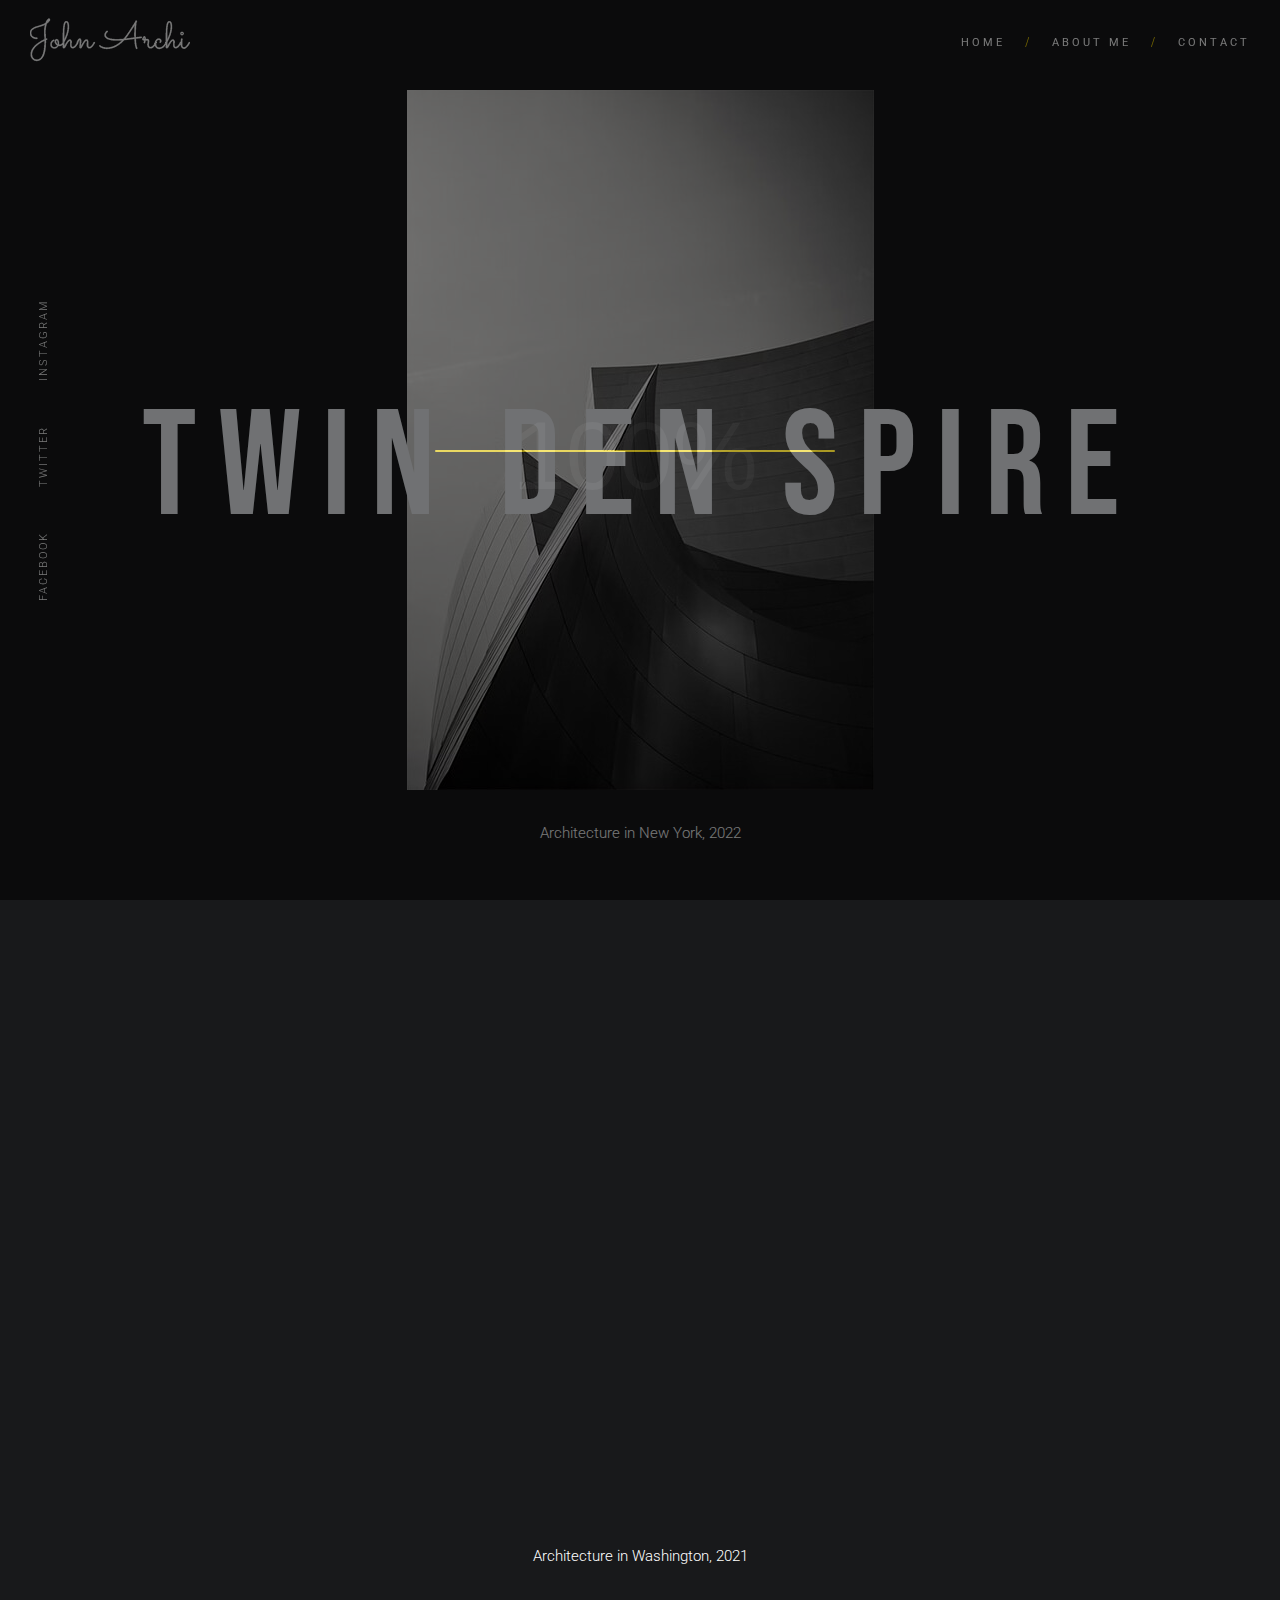
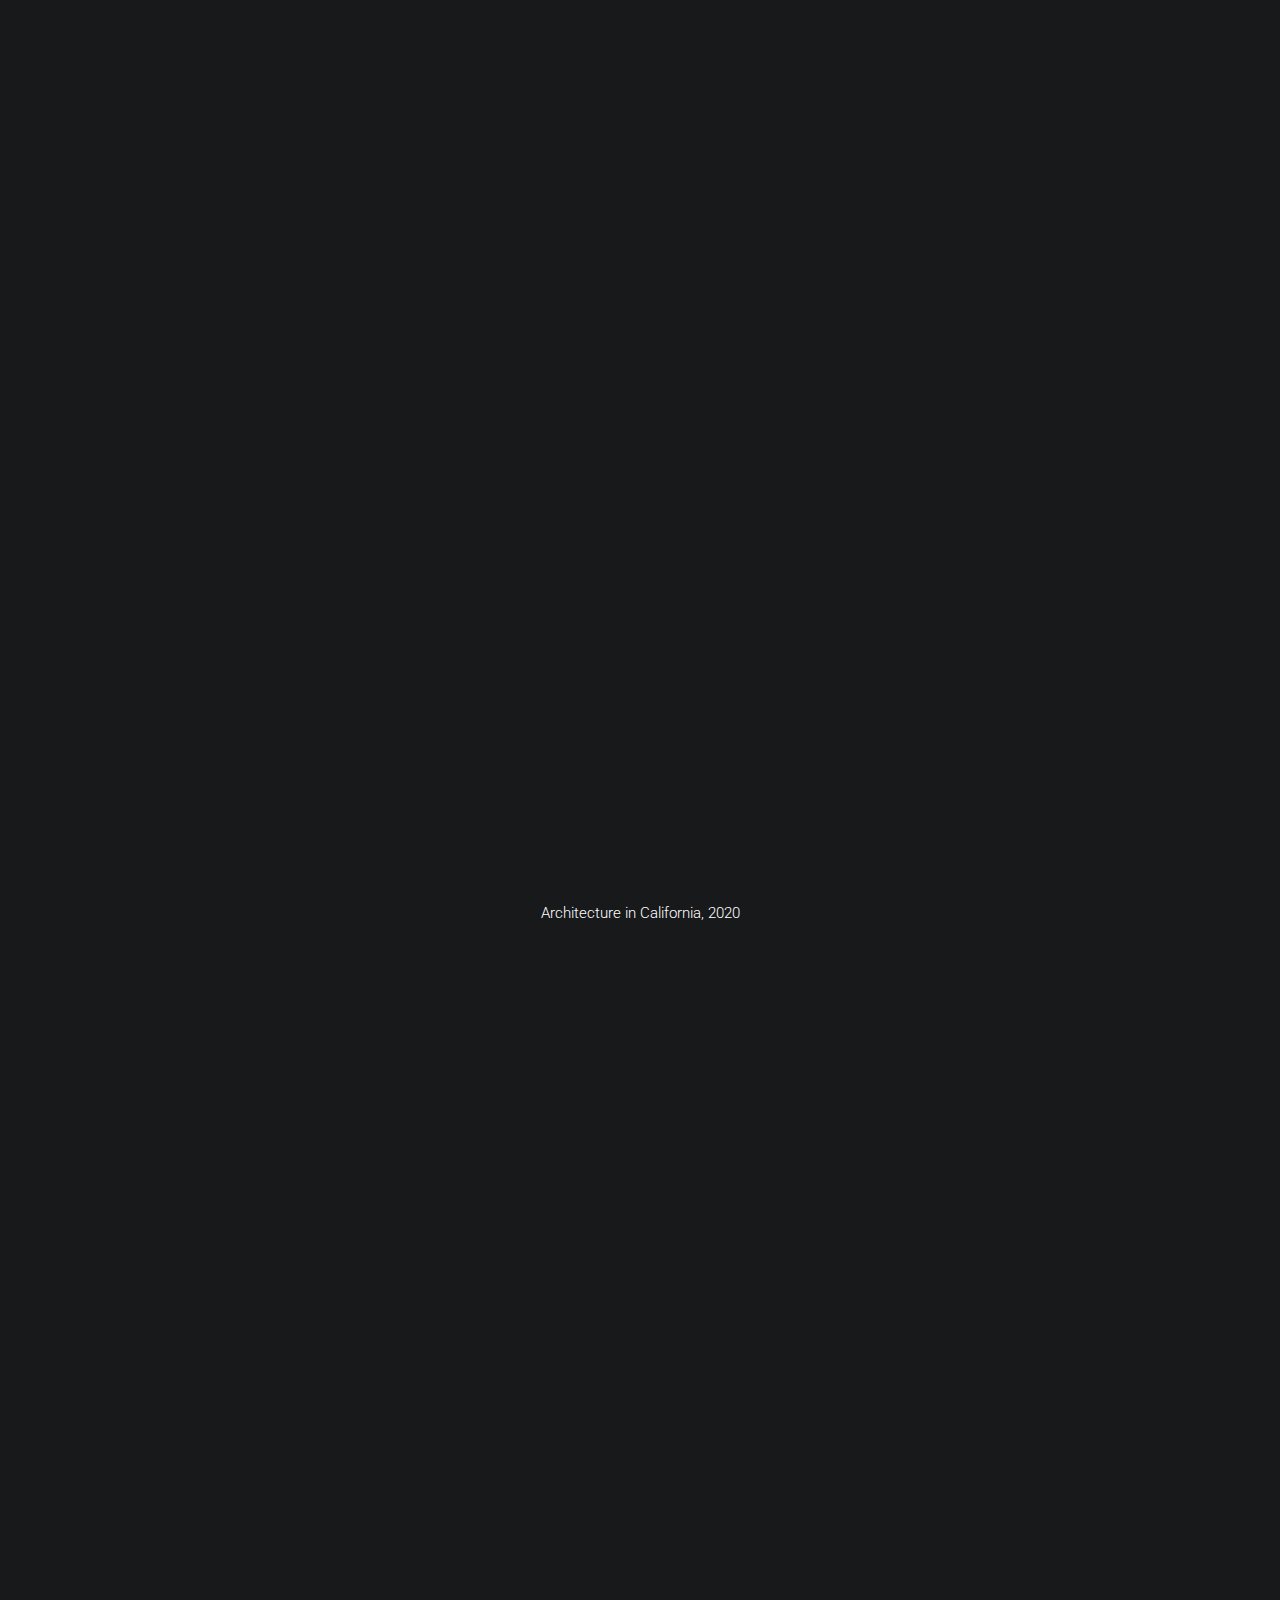
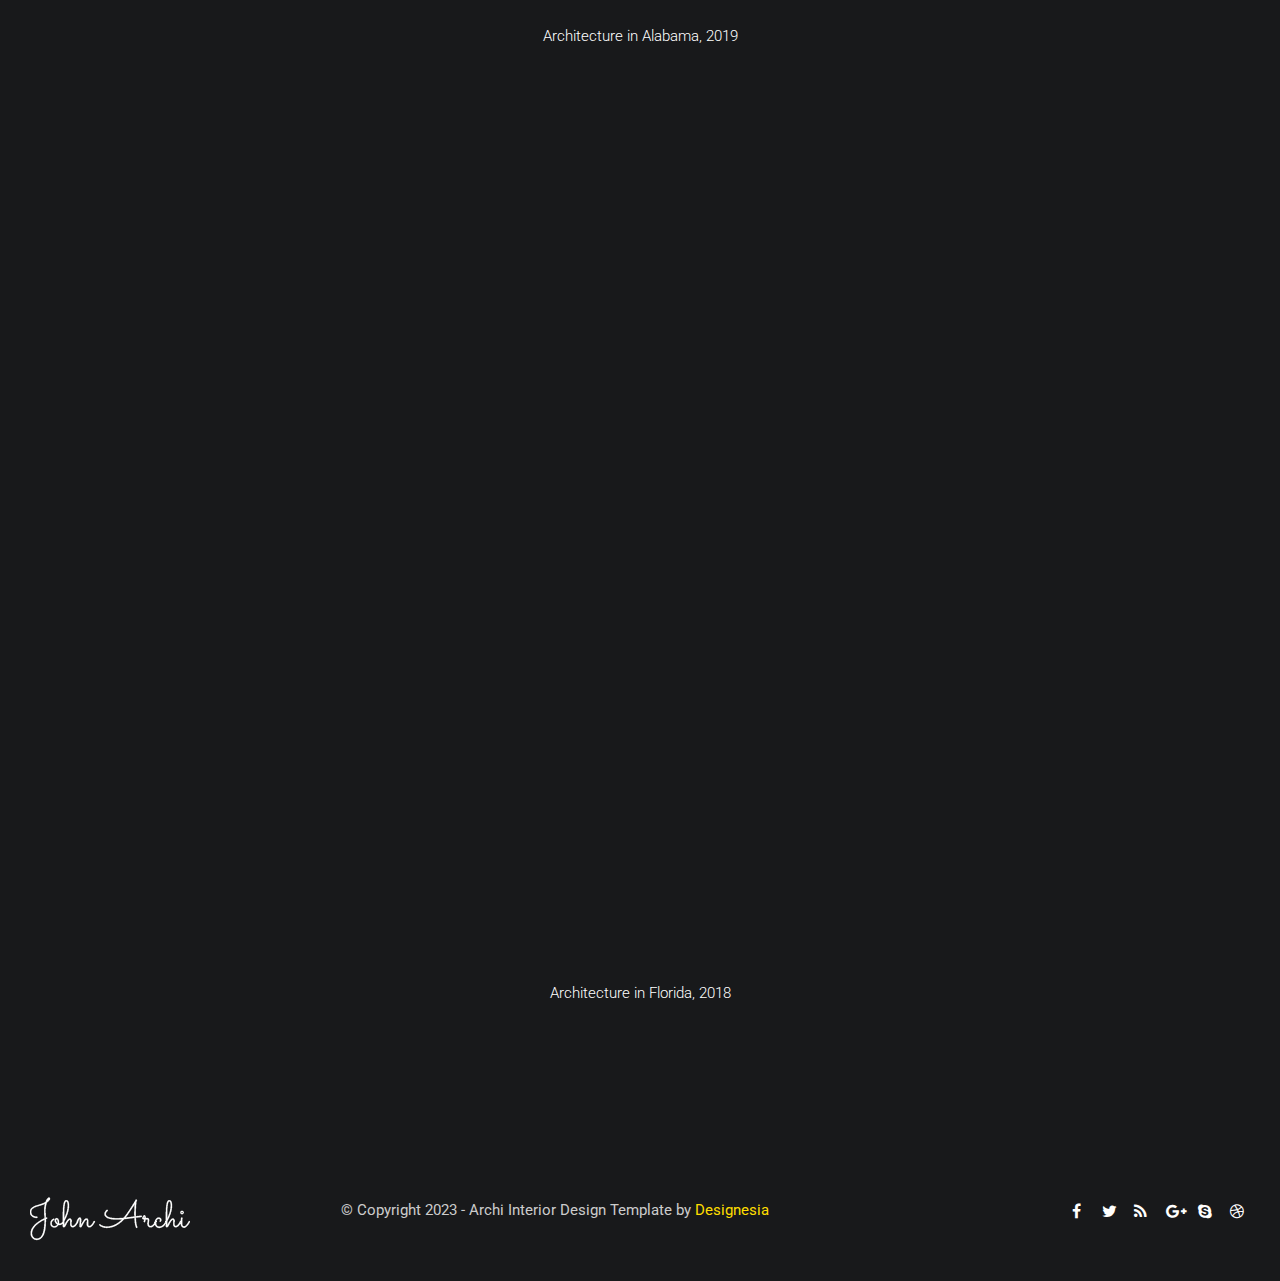
<file: src/public/galleria.html>
<!DOCTYPE html>
<html lang="en">

<head>
    <meta charset="utf-8">
    <link rel="icon" href="images/icon.png" type="image/gif" sizes="16x16">
    <title>A R C H I - Creative Interior Design Template</title>
    <meta name="viewport" content="width=device-width, initial-scale=1.0">
    <meta name="description" content="Archi is best selling interior design website template with responsive stunning design">
    <meta name="keywords" content="architecture,building,business,bootstrap,creative,exterior design,furniture design,gallery,garden design,house,interior design,landscape design,multipurpose,onepage,portfolio,studio">
    <meta name="author" content="">

    <!-- CSS Files
    ================================================== -->
    <link href="css/bootstrap.min.css" rel="stylesheet" type="text/css" id="bootstrap" />
    <link href="css/bootstrap-grid.min.css" rel="stylesheet" type="text/css" id="bootstrap-grid" />
    <link href="css/bootstrap-reboot.min.css" rel="stylesheet" type="text/css" id="bootstrap-reboot" />
    <link href="css/plugins.css" rel="stylesheet" type="text/css">
    <link href="css/style.css" rel="stylesheet" type="text/css">
    <link href="css/color.css" rel="stylesheet" type="text/css">

    <!-- color scheme -->
	<link rel="stylesheet" href="css/colors/yellow-2.css" type="text/css" id="colors">
    <link rel="stylesheet" href="css/color.css" type="text/css">

    <!-- load fonts -->
    <link rel="stylesheet" href="fonts/font-awesome/css/font-awesome.css" type="text/css">
    <link rel="stylesheet" href="fonts/elegant_font/HTML_CSS/style.css" type="text/css">
    <link rel="stylesheet" href="fonts/et-line-font/style.css" type="text/css">

	<!-- custom CSS -->
	<link rel="stylesheet" href="css/custom-artist.css" type="text/css">
</head>

<body id="homepage">

    <div id="wrapper">

        <!-- header begin -->
        <header class="transparent scroll-transparent">
            <div class="container-wide pl30 pr30">
                <div class="row">
                    <div class="col-md-12">
                        <!-- logo begin -->
                        <div id="logo">
                            <a href="12_index-artist.html">
                                <img class="logo" src="images-artist/logo.png" alt="">
                            </a>
                        </div>
                        <!-- logo close -->

                        <!-- small button begin -->
                        <span id="menu-btn"></span>
                        <!-- small button close -->

                        <!-- mainmenu begin -->
							<nav class="md-flex">
								<ul id="mainmenu" class="line-separator">
									<li><a href="12_index-artist.html">Home</a></li>
									<li><a href="12_about-artist.html">About Me</a></li>
									<li><a href="12_contact-artist.html">Contact</a></li>
								</ul>
							</nav>
						<!-- mainmenu close -->

                    </div>
                    

                </div>
            </div>
        </header>
        <!-- header close -->

        <!-- content begin -->
        <div id="content" class="no-top no-bottom">

        	<div class="v-text">
        	    <a href="#">facebook</a>
        	    <a href="#">twitter</a>
        	    <a href="#">instagram</a>
        	</div>
			
			<section id="section-text">
                <div class="container">
                    <div class="col-md-12">
                    	<div class="de_large-portfolio">
                    		<a class="d_inner" href="12_single-artist.html">
                    			<h2 class="ultra-big wow fadeInUp" data-wow-delay=".2s">Twin Den Spire</h2>
                    			<div class="d_image">
                    				<img src="images-artist/portfolio/1.jpg" alt="" class="img-fluid wow fadeInUp">
                                    <span>Architecture in New York, 2022</span>
                    			</div>
                    		</a>
                    	</div>

                    	<div class="de_large-portfolio">
                    		<a class="d_inner" href="12_single-artist.html">
                    			<h2 class="ultra-big wow fadeInUp" data-wow-delay=".2s">Circular Tower</h2>
                    			<div class="d_image">
                    				<img src="images-artist/portfolio/2.jpg" alt="" class="img-fluid wow fadeInUp">
                                    <span>Architecture in Washington, 2021</span>
                    			</div>
                    		</a>
                    	</div>

                    	<div class="de_large-portfolio">
                    		<a class="d_inner" href="12_single-artist.html">
                    			<h2 class="ultra-big wow fadeInUp" data-wow-delay=".2s">Elemental Spire</h2>
                    			<div class="d_image">
                    				<img src="images-artist/portfolio/3.jpg" alt="" class="img-fluid wow fadeInUp">
                                    <span>Architecture in California, 2020</span>
                    			</div>
                    		</a>
                    	</div>

                    	<div class="de_large-portfolio">
                    		<a class="d_inner" href="12_single-artist.html">
                    			<h2 class="ultra-big wow fadeInUp" data-wow-delay=".2s">Pasture Tower</h2>
                    			<div class="d_image">
                    				<img src="images-artist/portfolio/4.jpg" alt="" class="img-fluid wow fadeInUp">
                                    <span>Architecture in Alabama, 2019</span>
                    			</div>
                    		</a>
                    	</div>

                    	<div class="de_large-portfolio mb60">
                    		<a class="d_inner" href="12_single-artist.html">
                    			<h2 class="ultra-big wow fadeInUp" data-wow-delay=".2s">Ridge Spire</h2>
                    			<div class="d_image">
                    				<img src="images-artist/portfolio/5.jpg" alt="" class="img-fluid wow fadeInUp">
                                    <span>Architecture in Florida, 2018</span>
                    			</div>
                    		</a>
                    	</div>
                    </div>
                </div>
            </section>


            <!-- footer begin -->
            <footer class="style-3">
                <div class="container-fluid pl30 pr30">
                    <div class="row align-items-middle">
                        <div class="col-md-3">
                            <img src="images-artist/logo.png" class="logo-small" alt=""><br>
                        </div>

                        <div class="col-md-6">
                            &copy; Copyright 2023 - Archi Interior Design Template by <span class="id-color">Designesia</span>
                        </div>

                        <div class="col-md-3 text-right">
                            <div class="social-icons">
                                <a href="#"><i class="fa fa-facebook fa-lg"></i></a>
                                <a href="#"><i class="fa fa-twitter fa-lg"></i></a>
                                <a href="#"><i class="fa fa-rss fa-lg"></i></a>
                                <a href="#"><i class="fa fa-google-plus fa-lg"></i></a>
                                <a href="#"><i class="fa fa-skype fa-lg"></i></a>
                                <a href="#"><i class="fa fa-dribbble fa-lg"></i></a>
                            </div>
                        </div>
                    </div>
                </div>


                <a href="#" id="back-to-top"></a>
            </footer>
        <!-- footer close -->
        </div>
    </div>

    <!-- Javascript Files
    ================================================== -->
    <script src="js/plugins.js"></script>
    <script src="js/designesia.js"></script>	

    <!-- RS5.0 Core JS Files -->
    <script src="revolution/js/jquery.themepunch.tools.min.js?rev=5.0"></script>
    <script src="revolution/js/jquery.themepunch.revolution.min.js?rev=5.0"></script>

</body>

</html>
</file>
<file: src/public/css/style.css>
@charset "utf-8";

/* ================================================== */
/* created by designesia

* body
* header
	* subheader
* navigation
* content
* section
* footer
* sidebar
* blog
* products
* contact
* coming soon page
* elements
	* address
	* border
	* breadcrumb
	* button
	* columns
	* counter
	* divider
	* dropcap
	* form
	* heading
	* icon font
	* list
	* map
	* package
	* page heading
	* pagination
	* pricing
	* progress bar
	* social icons
	* spacer
	* tabs
	* team
	* testimonial
* media query

/* import fonts */
@import url(https://fonts.googleapis.com/css?family=Roboto:300,300i,400,400i,600,600i,700,700i,800,800i);
@import url(https://fonts.googleapis.com/css?family=Dosis:400,200,300,500,600,700,800);
@import url(https://fonts.googleapis.com/css?family=Allura);

/* import icons */
@import url("../fonts/font-awesome/css/font-awesome.css");
@import url("../fonts/elegant_font/HTML_CSS/style.css");
@import url("../fonts/et-line-font/style.css");

/* ================================================== */
/* body */
/* ================================================== */
html{
background:#000000 !important;
}

body {
	display:none;
	font-family: "Roboto",Arial, Helvetica, sans-serif;
	font-size: 15px;
	font-weight:400;
	color: #bbbbbb;
	line-height: 1.8em;
	padding: 0;
	background:#18191B;
}

.de_light body{
	background: #ffffff;
}

body.de_light,.de_light,
.text-dark,.modal-body{
	color:#606060;
}

html.no-scroll,
body.no-scroll {
    overflow: hidden;
}

html.no-scroll::-webkit-scrollbar,
body.no-scroll::-webkit-scrollbar {
    display: none;
}

.noselect {
  -webkit-touch-callout: none; /* iOS Safari */
    -webkit-user-select: none; /* Safari */
     -khtml-user-select: none; /* Konqueror HTML */
       -moz-user-select: none; /* Old versions of Firefox */
        -ms-user-select: none; /* Internet Explorer/Edge */
            user-select: none; /* Non-prefixed version, currently
                                  supported by Chrome, Edge, Opera and Firefox */
}

.rtl,
.rtl .tp-caption{
	text-align:right;
}
.rtl header div#logo{
	float:right;
}
.rtl header nav {
	float:left;
}
.rtl #subheader h1{
	float:right;
	padding-right: 0px;
	margin-right: 0px;
}
.rtl .crumb {
	float:left;
	padding:0;
	margin:0;
}
.rtl .de-team-list .small-border{
	float:right;
}
.rtl .crumb li{
	float:right;
	padding:0 5px;
}

.de_phone-simple {
	font-size: 12px;
	font-weight: bold;
	line-height: 1.6em;
	position: relative;
	padding-left: 46px;
}

.de_phone-simple i{
	position: absolute;
	font-size: 42px;
	left: 0;
}

.de_phone-simple .d-num{
	font-size: 20px;
	display: block;
}

.col-extra .de_phone-simple{
	margin-top: -18px;
}

#wrapper{
overflow:hidden;
}

#wrapper.wrapper-s2{
	background: #ffffff;
}

#page-overlay{
background: rgba(0,0,0,.7);
position: fixed;
height: 100%;
width:100%;
z-index: -1;
}

.de-navbar-left #wrapper{
overflow:visible;
}

/* ================================================== */
/*  header	*/ 
/* ================================================== */
	header {
	width: 100%;
	height: 80px;
	position: fixed;
	top: 0;
	left: 0;
	z-index: 1001;
	-webkit-transition: height 0.3s;
	-moz-transition: height 0.3s;
	-ms-transition: height 0.3s;
	-o-transition: height 0.3s;
	transition: height 0.3s;
	background:#18191b;
	border-bottom:solid 1px rgba(0,0,0,0.0);
	}
	
	header .info{
	display:none;
	color:#fff;
	text-align:right;
	padding:10px 0 10px 0;
	width:100%;
	z-index:100;
	border-bottom:solid 1px rgba(255,255,255,.2);
	}
	header .info .column{
	display:inline-block;
	padding:0 15px 0 15px;
	font-size:11px;
	letter-spacing:1px;
	float: left;
	}
	header .info .social.column{
	border:none;
	float: right;
	}
	header .info .social i{
	color:#fff;
	font-size:14px;
	display:inline-block;
	float:none;
	padding:0 10px 0 10px;
	}
	header .info strong{
	font-size:12px;
	}
	
	header.header-light .info{
	color:#333;
	}
	header.header-light .info .social i{
	color:#333;
	}
	header.transparent.header-light .info,
	header.transparent.header-light .info .social i{
	color:#fff;
	}
	
	header.header-bg{
	background:rgba(0,0,0,0.5);
	}
	
	header.transparent{
	background:rgba(0,0,0,0.0);
	}
	
	header.autoshow{
	top:-80px;
	}	
	
	header.autoshow.scrollOn,header.autoshow.scrollOff{
	-o-transition:.5s;
	-ms-transition:.5s;
	-moz-transition:.5s;
	-webkit-transition:.5s;
	transition:.5s;
	outline: none;	
	}
	
	header.autoshow.scrollOn{
	top:0;
	}
	
	header.autoshow.scrollOff{
	top:-80px;
	}
	
	header div#logo {
	display: table;
	height: 80px;
	float: left;
	-webkit-transition: all 0.3s;
	-moz-transition: all 0.3s;
	-ms-transition: all 0.3s;
	-o-transition: all 0.3s;
	transition: all 0.3s; 
	}
	header div#logo .logo-2{
	display:none;
	}
	header div#logo a{
	display:table-cell;
    vertical-align:middle;
	}
	header nav {
	float:right;
	}
	header nav a {
	-webkit-transition: all 0.3s;
	-moz-transition: all 0.3s;
	-ms-transition: all 0.3s;
	-o-transition: all 0.3s;
	transition: all 0.3s; 
	}
	header nav a:hover {
	color: #555; 
	}
	header.smaller:not(.header-bottom):not(.side-header):not(.force-header-mobile) #mainmenu a{
	padding-top: 18px;
	padding-bottom:18px;
	}
	header.smaller:not(.header-bottom):not(.side-header):not(.force-header-mobile) #mainmenu li li a{
	padding-top: 0px;
	padding-bottom: 0px;
	}
	header.smaller:not(.header-bottom):not(.side-header):not(.force-header-mobile) #mainmenu ul{
	top:70px;
	}
	header.smaller:not(.header-bottom):not(.side-header):not(.force-header-mobile) #mainmenu ul ul{
	top:0px;
	}
	header.smaller:not(.header-bottom):not(.side-header):not(.force-header-mobile){
	height: 70px;
	background:#18191b;
	}
	header.header-light.smaller:not(.header-bottom):not(.side-header):not(.force-header-mobile){
	height: 70px;
	background:#ffffff;
	}
	header.smaller.no-border:not(.header-bottom):not(.side-header){
	border:none;
	}
	header.smaller:not(.header-bottom):not(.side-header):not(.force-header-mobile) div#logo {
	height:70px;
	}
	
	.logo-smaller div#logo {
	width: 150px;
	height:30px;
	line-height: 65px;
	font-size: 30px;
	}
	.logo-smaller div#logo img{
	line-height: 75px;
	font-size: 30px;
	}
	.logo-smaller  div#logo .logo-1{
	display:none;
	}
	.logo-smaller  div#logo .logo-2{
		display:inline-block;
	}
	.logo-small{
	margin-bottom:20px;
	}
		
	header.de_header_2{
		height:125px;	
	}
	
	header.de_header_2.smaller {
		height:70px;
	}
	
	header.de_header_2.smaller .info{
		position:absolute;
		opacity:0;
		z-index:-1;
	}
	
	header.header-light{
	background:#fff;
	}
	
	header.header-light.transparent{
	background:none;
	}
	
	header.smaller:not(.header-bottom).header-light{
	background:#fff;
	border-bottom-color:#eee;
	}
	
	header.smaller.scroll-transparent{
		background: none !important;
	}


	.de-navbar-left{
	background:#151618 ;
	}
	
	.de-navbar-left #logo{
	padding:40px;
	text-align:center;
	width:100%;
	}
	
	.de-navbar-left header{
	position:relative;
	display:block;
	width:100%;
	height:100%;
	left:0;
	background:none;
	padding:30px;
	padding-right:20px;
	}
	
	
	.de-navbar-left header #mainmenu{
	float:none;
	margin:0;
	padding:0;
	}	
	
	.de-navbar-left header #mainmenu > li{
	display:block !important;
	margin:0;
	float:none;
	text-align:center;
	font-family:"Dosis";
	letter-spacing:5px;
	font-size:14px;
	padding:0;
	padding-top:10px;
	padding-bottom:10px;
	border-bottom:solid 1px rgba(255,255,255,.1);
	}	
	.de_light.de-navbar-left header #mainmenu > li{
	border-bottom:solid 1px rgba(0,0,0,.05);
	}
	.de-navbar-left header #mainmenu > li > a{
	padding:0;
	opacity:.5;
	}	
	.de_light.de-navbar-left header #mainmenu > li > a{
	color:#222;
	}	
	.de-navbar-left header #mainmenu > li a:hover{
	opacity:1;
	}
	.de-navbar-left header #mainmenu > li >a:after{
	content:none;
	}
	.de-navbar-left header nav{
	float:none !important;
	}
	
	
	/* subheader */
	#subheader{
	padding-bottom:70px;
	background:#222;
	}
	#subheader{
	-webkit-background-size: 100% auto !important;
	-moz-background-size: 100% auto !important;
	-o-background-size: 100% auto !important;
	background-size: 100% auto !important;
	}
	.de-navbar-left  #subheader{
	padding-bottom:120px;
	}
	#subheader h1 {
	color:#eceff3;
	margin-top:80px;
	font-size: 32px;
	letter-spacing: 5px;
	float: left;
	padding-right: 40px;
	margin-right: 40px;
	text-transform:uppercase;
	}
	#subheader span {
	letter-spacing:2px;
	display: inline-block;
	font-size: 15px;
	margin-top:88px;
	color:#fff;
	}
	#subheader .crumb{
	font-size:10px;
	letter-spacing:3px;
	margin-top: 90px;
	color:#fff;
	text-transform:uppercase;
	}
	.de-navbar-left.de_light #subheader h1{
	color:#222;
	}
	
	#subheader.style-2 .title-wrap{
	float:left;
	margin-top:60px;
	}
	#subheader.style-2{
	padding:150px 0 150px 0;
	}
	#subheader.style-2 h1{
	font-size:56px;
	text-align:left;
	margin:0;
	float:none;
	font-weight:bold;
	letter-spacing:1px;
	}
	#subheader.style-2 h4{
	color:#fff;
	margin-top:10px;
	font-weight:500;
	text-transform:none;
	}
	#subheader.style-3,
	#subheader.style-4{
		background:#f8f8f8;
		padding:30px 0 30px 0;
	}
	#subheader.style-3 h1,
	#subheader.style-4 h1{		
		font-size: 28px;
		padding-top: 10px;
	}
	#subheader.style-4{
		background: #202124;
	}

#subheader.style-5 h1{
	display: block;
	text-align: center;
	width: 100%;
	padding: 0;
}

/* ================================================== */
/* navigation */
/* ================================================== */
	.header-custom:not(.header-mobile){
	height:auto;
	position:relative;
	width:100%;
	left:0;
	}
	.header-custom:not(.header-mobile) nav{
	display:block;
	width:100%;
	text-align:center;
	margin-bottom:-1px;
	float:none;
	}
	.header-custom:not(.header-mobile).s2 nav{
	text-align:left;
	background:none;
	margin:0;
	padding:0;
	float:left;
	}	
	.header-custom:not(.header-mobile) nav #mainmenu{
	display:inline-block !important;
	margin:0;
	float:none;
	padding:0;
	}
	.header-custom:not(.header-mobile) #mainmenu > li > a{
	padding: 20px 0px 20px 20px;
	line-height:20px;
	}
	.header-custom:not(.header-mobile) #mainmenu > li:first-child > a{
	padding-left:0;
	}
	.header-custom:not(.header-mobile) div#logo{
	width:100%;
	}
	.header-custom:not(.header-mobile) div#logo img{
	text-align:center;
	}
	.header-custom:not(.header-mobile) #mainmenu li > ul,
	.header-custom:not(.header-mobile) #mainmenu li:hover > ul{
	margin-top:-20px;
	}
	
	.header-custom:not(.header-mobile) #mainmenu li ul ul,
	.header-custom:not(.header-mobile) #mainmenu li:hover ul ul {
	top:20px;
	}
	.header-custom:not(.header-mobile) #mainmenu li ul.mega,
	.header-custom:not(.header-mobile) #mainmenu li:hover ul.mega{
	margin-top:60px;
	}
	.header-custom:not(.header-mobile) .menu-group{
	background:rgba(255,255,255,.02);
	margin-bottom:-1px;
	height:60px;
	padding-top:-1
	}
	.header-custom:not(.header-mobile) .form-default{
		margin-top:-5px;
	}
	.header-custom.header-light:not(.header-mobile) .menu-group{
	background:rgba(0,0,0,.05);
	}
	
	#mainmenu {
	font-family:"Roboto", Arial, Helvetica, sans-serif;
	float: right;
	font-size:11px;
	font-weight:400;
	letter-spacing:3px;
	text-transform:uppercase;
	}	
	
	#mainmenu ul {
	float: right;
	margin: 0px 0px;
	padding: 0px 0px;
	height: 30px;
	}
	
	#mainmenu li {
	margin: 0px 0px;
	padding: 0px 0px;
	float: left;
	display: inline;
	list-style: none;
	position: relative;
	}
	
	#mainmenu a{
	line-height:30px;
	}
		
	#mainmenu > li > a{
	line-height:35px;
	}
		
	#mainmenu a {
	display: inline-block;
	padding: 25px 0px 25px 20px;
	text-decoration: none;
	text-align:center;
	outline:none;
	}
	
	#mainmenu a,
	header.transparent.header-light #mainmenu a{
	color:#fff;
	}

	#mainmenu.style-2 a{
		font-size: 14px;
		letter-spacing: 0;
		text-transform: none;
	}
	
	#mainmenu li a:after { float:right; position:relative; font-family:"FontAwesome"; content:"\f111"; font-size:6px; margin-left:20px; margin-top:0px; color:#FAB702; }
	
	#mainmenu li:last-child a:after{display:none;}	

	#mainmenu.no-separator li a:after{
		margin-left: 5px;
	}
	
	
	#mainmenu.dotted-separator li a:after{
	content:"\f111";
	font-size:6px;
	}	
	
	#mainmenu.line-separator li a:after{
	content:"/";
	font-size:14px;
	}	
	
	#mainmenu.circle-separator li a:after{
	content:"\f10c";
	font-size:9px;
	}	
	
	#mainmenu.strip-separator li a:after{
	content:"\f068";
	font-size:9px;
	}	
	
	#mainmenu.plus-separator li a:after{
	content:"\f067";
	font-size:11px;
	}	
	
	#mainmenu.square-separator li a:after{
	content:"\f096";
	font-size:11px;
	}		
	
	#mainmenu.no-separator li a:after{
	font-size:0px;
	}
	
	#mainmenu.ms-2{
		text-transform:none;
		letter-spacing:0;
	}
	
	#mainmenu.ms-2 li{
		font-size:15px;
	}
	
	#mainmenu.ms-2 > li{
		font-weight:500;
	}
	
	#mainmenu li li {
	font-size: 10px;
	font-weight: normal; 
	border-bottom: solid 1px #333;
	}
	
	#mainmenu li li:last-child {
	border-bottom: none;
	}
	

	#mainmenu li li a {
	padding: 0px 12px 0px 12px;
	border-top: none;
	color: #ccc;
	width:201px;
	border-left:none;
	text-align:left;
	}
	
	#mainmenu li li a:hover{
	color:#111;
	}
	
	#mainmenu li li a:after {
	content:none !important;
	}
	
	#mainmenu li li li a {
	background: #222327;
	}
	
	#mainmenu li li a:hover {
	color:#111;
	background: #1a8b49;
	}
	
	/* new added menu */
	
	#mainmenu li > ul {
	width: 201px;
	height: 0;
	position: absolute;
	top: 80px;
	left: 0px;
	z-index: 10;
	opacity:0;
	margin-top:5px;
	overflow:hidden;
	}	
	
	#mainmenu li:hover > ul {
	opacity:1;
	height:auto;
	margin-top:0px;
	overflow:visible;
	}	
	
	#mainmenu li ul.mega ul {
	width: 201px;
	height: auto;
	position: absolute;
	top: 80px;
	left: 0px;
	z-index: 10;
	visibility:hidden;
	opacity:0;
	margin-top:5px;
	}
	
	/* close new added menu */
	
	#mainmenu li li {
	display: block;
	float: none;
	}
	
	
	#mainmenu ul li:hover > a{
	color:#222;
	}
	
	header.header-mobile #mainmenu li ul {
	visibility: visible;
	opacity:1;
	margin-top:0px;
	}
	
	#mainmenu li ul{		
	background: #222327;
	}

	#mainmenu.sub-transparent li ul{		
	background: rgba(10,10,10,.7);
	}
	
	#mainmenu li ul ul {
	left: 100%;
	top: 0px;
	}
	
	#mainmenu li:hover > ul {
	color: #1a8b49;
	}
	
	#mainmenu select {
	padding: 10px;
	height: 36px;
	font-size: 14px;
	border: none;
	background: #ff4200;
	color:#eceff3;
	}
	
	#mainmenu select option {
	padding: 10px;
	}
	
	
	header.header-light #mainmenu > li > a,
	header.header-light.transparent #mainmenu > li > a,
	header.transparent.smaller.header-light #mainmenu > li > a{
	color:#333;
	}
	
	#mainmenu > li ul.mega{
	position:fixed;
	left:0;
	height:0%;
	width:100%;
	visibility: hidden;
	opacity: 0;
	overflow:hidden;
	}
	#mainmenu li:hover ul.mega{
	visibility: visible;
	opacity: 1;
	}
	#mainmenu li ul.mega > li,
	#mainmenu li ul.mega > li a{
		width:100%;
	}
	#mainmenu li ul.mega li.title{
		font-size: 15px;
		padding:0px 10px 10px 15px;
		text-align:left;
		color:#fff;
		font-weight:bold;
	}
	#mainmenu li ul.mega > li ul{
		position:static;
		visibility: visible;
		opacity: 1;
		left:0;
		float:none;		
		width:100%;
	}
	#mainmenu ul.mega > li ul li{
		margin:0;
		padding:0;
	}
	
	#mainmenu ul.mega > li ul li a{
		margin:0;
	}
	
	#mainmenu ul.mega > li ul li:last-child{
		border-bottom:solid 1px #333333;
	}

	#mainmenu li ul.mega .menu-content{
		background:#222327;
		padding:30px;
	}

	#mainmenu ul.mega ul,
	#mainmenu ul.mega li,
	#mainmenu ul.mega li li a{
		background: none;
	}

	#mainmenu.sub-transparent li ul.mega .menu-content{
		background: rgba(10,10,10,.7);
	}

	#mainmenu.menu-flex{
		display:-webkit-box;
		width:80%;
	    -webkit-box-orient: horizontal;
	    -webkit-box-pack:justify;
	}

	#mainmenu.menu-flex > li{
		-webkit-box-flex:1;
	    text-align:center;
	    margin: 0 10px;
	}

	#mainmenu.menu-flex.mf-left > li{
		text-align: left;
	}

	header.header-mobile #mainmenu > li ul.mega{
	visibility: visible;
	opacity: 1;
	}
	header.header-mobile.header-light #mainmenu li ul.mega li.title{
		color:#222222;
	}
	header:not(.header-mobile):not(.force-header-mobile) #mainmenu > li:hover ul.mega{
		height:auto;
	}
	
	#menu-overlay{
	position:fixed;
	width:100%;
	height:100%;
	background:rgba(0,0,0,.9);
	color:#ffffff;
	z-index:10000;
	overflow-y:auto;
	display:none;
	overflow-x: hidden;
	}
	#menu-overlay.slideDown{
		top:-100%;
	}
	
	#mo-button-open{
	position:absolute;
	display:block;
	width:30px;
	right:20px;
	margin-top:22px;
	overflow:hidden;
}

	#mo-button-open div{
		width:100%;
		height:3px;
		background:#ffffff;
		margin-bottom:7px;
	}
	#mo-button-open.mo-bo-s1{
		top:10px;
	}
	#mo-button-open.mo-bo-s1 div{
		height:1px;
	}

	#mo-button-open:hover div:nth-child(1){
		margin-left:50%;
	}

	#mo-button-open:hover div:nth-child(2){
		margin-left:25%;
	}

	#mo-button-close {
		position:absolute;
		top: 0px;
		right:20px;
		display: block;
		width: 30px;
		height: 45px;
		cursor: pointer;
	}

	#mo-button-close .line-1,
	#mo-button-close .line-2 {
		top:32px;
		width: 30px;
		height: 3px;
		background: #ffffff;
		position: absolute;
		border-radius: 10px;
		right:0px;
	}

	#mo-button-close .line-1 {
		-webkit-transform: rotate(-45deg);
		-moz-transform: rotate(-45deg);
		-o-transform: rotate(-45deg);
		transform: rotate(-45deg);
	}

	#mo-button-close .line-2 {
		-webkit-transform: rotate(45deg);
		-moz-transform: rotate(45deg);
		-o-transform: rotate(45deg);
		transform: rotate(45deg);
	}

	#mo-button-close:hover .line-1,
	#mo-button-close:hover .line-2 {
		-webkit-transform: rotate(0deg);
		-moz-transform: rotate(0deg);
		-o-transform: rotate(0deg);
		transform: rotate(0deg);
	}



	#mo-menu ul, #mo-menu li{
		padding:0;
		margin:0;
		list-style:none;
	}

	#mo-menu{
		font-size:16px;
		margin-left:-30px;
	}

	#mo-menu a{
		text-decoration:none;
		color:#ffffff;
	}

	#mo-menu li ul a{
		color:#888888;
	}

	#mo-menu li ul a:hover{
		color:#ffffff;
	}

	#mo-menu > li > a{
		font-size:40px;
		padding:15px 0;
		display:inline-block;
	}

	#mo-menu > li{
		display:block;
		width:100%;
		opacity:0;
	}

	#mo-menu > li.show{
		opacity:1;
	}

	#mo-menu > li > ul{
		overflow: hidden;
		max-height: 0;
		transition: max-height 0.5s cubic-bezier(0, 1, 0, 1);
	}

	#mo-menu:not(.mo-center) > li > ul{
		width:100%;
	}

	#mo-menu > li > ul.full {
	  max-height: 2000px;
	  transition: max-height 1s ease-in-out;
	}

	#mo-menu.mo-center{
		text-align:center;
	}

	#mo-menu.mo-center > li > ul{
		margin-left:15px;
	}

	#mo-menu .menu-content ul li{
		padding:0;
		margin:0;
		list-style:none;
	}

	#mo-menu li ul.mega .menu-content{
		padding:0px;
	}

	#mo-menu.mm-hover-underline > li span{
		border-bottom:solid 1px #ffffff;
		width:0;
		display: block;
		position: relative;
	}

	#mo-menu.mm-hover-underline > li:hover span{
		width:100%;
	}

	#mo-menu.mm-style-1{
		text-transform:uppercase;
		letter-spacing:5px;
	}
	#mo-menu.mm-style-1 > li > a{
		font-size: 20px;
	}

	#mo-menu.mm-style-2{
		letter-spacing:5px;
	}
	#mo-menu.mm-style-2 > li > a{
		font-size: 64px;
		line-height: 60px;
		font-weight: bold;
		padding: 20px;
		letter-spacing: 20px;
		text-transform: uppercase;
		color:rgba(0,0,0,0);
		-webkit-text-stroke-width: 1px;
		-webkit-text-stroke-color: rgba(255,255,255,.5);
	}
	#mo-menu.mm-style-2 > li > a:hover{
		-webkit-text-stroke-color: rgba(255,255,255,1);
		transform: scale(1.2);
		color:#ffffff;
	}

	#mo-menu.mm-style-2 > li{
		transform: scale(0);
	}

	#mo-menu.mm-style-2 > li.show{
		transform: scale(1);
	}


	#mo-menu.mm-style-3{
		letter-spacing:5px;
	}
	#mo-menu.mm-style-3 > li > a{
		font-size: 64px;
		line-height: 60px;
		font-weight: bold;
		padding: 20px;
		letter-spacing: 20px;
		text-transform: uppercase;
	}
	#mo-menu.mm-style-3 > li > a:hover{
		transform: scale(1.2);
		color:#ffffff;
	}

	#mo-menu.mm-style-3 > li{
		transform: scale(0);
	}

	#mo-menu.mm-style-3 > li.show{
		transform: scale(1);
	}


	/* menu toggle for mobile */
	#menu-btn{
	display:none;
	float:right;
	margin-top:5px;
	width:36px;
	height:36px;
	padding:6px;
	text-align:center;
	cursor:pointer;
	}
	
	.header-light #menu-btn{
	background:none;
	}
	
	#menu-btn:before{
	font-family:FontAwesome;
	content: "\f0c9";
	font-size:24px;
	color:#eceff3;
	}
	
	.header-light #menu-btn:before{
	color:#333;
	}
	
	#menu-btn.unclick:before{
	content: "\f0c9";
	}
	
	#menu-btn.clicked:before{
	content: "\f00d";
	}
	
	#menu-btn:hover{
	background:#fff;
	}
	
	#menu-btn:hover:before{
	color:#222;
	}
	
	/* menu toggle animated */
	
	#nav-toggle {
	float:right;
	  width: 60px;
	  height: 20px;
	  position: relative;
	  margin: 15px auto;
	  -webkit-transform: rotate(0deg);
	  -moz-transform: rotate(0deg);
	  -o-transform: rotate(0deg);
	  transform: rotate(0deg);
	  -webkit-transition: .5s ease-in-out;
	  -moz-transition: .5s ease-in-out;
	  -o-transition: .5s ease-in-out;
	  transition: .5s ease-in-out;
	  cursor: pointer;
	  padding:10px;
	  z-index:100;
	}

	#nav-toggle span{
	  display: block;
	  position: absolute;
	  height: 2px;
	  width: 50%;
	  background: #fff;
	  border-radius: 9px;
	  opacity: 1;
	  -webkit-transform: rotate(0deg);
	  -moz-transform: rotate(0deg);
	  -o-transform: rotate(0deg);
	  transform: rotate(0deg);
	  -webkit-transition: .25s ease-in-out;
	  -moz-transition: .25s ease-in-out;
	  -o-transition: .25s ease-in-out;
	  transition: .25s ease-in-out;
	}

	#nav-toggle span:nth-child(1) {
	  top: 10px;
	}

	#nav-toggle span:nth-child(2) {
	  top: 18px;
	}

	#nav-toggle span:nth-child(3) {
	  top: 26px;
	}

	#nav-toggle.open span:nth-child(1) {
	  top: 18px;
	  -webkit-transform: rotate(135deg);
	  -moz-transform: rotate(135deg);
	  -o-transform: rotate(135deg);
	  transform: rotate(135deg);
	}

	#nav-toggle.open span:nth-child(2) {
	  opacity: 0;
	}

	#nav-toggle.open span:nth-child(3) {
	  top: 18px;
	  -webkit-transform: rotate(-135deg);
	  -moz-transform: rotate(-135deg);
	  -o-transform: rotate(-135deg);
	  transform: rotate(-135deg);
	}
	
	#menu-wrapper{
	width:100%;
	height:100%;
	background:rgba(0,0,0,.95);
	position:fixed;
	top:0;
	left:0;	
	text-align:center;
	height:0;
	overflow-y:auto;
	}
	
	#menu-wrapper  nav{
	display:inline-block;
	margin:20px auto 80px auto;
	padding:0;
	float:none;
	font-size:26px;
	opacity:0;
	}


/* ================================================== */
/* content */
/* ================================================== */
	#content {
	width:100%;
	background:#fff;
	padding:90px 0 90px 0;
	z-index:100;
	}
	
	.de_light #content{
	background:#fff;
	}
		
	
	#content{
	background:#18191b;
	}


/* ================================================== */
/* section */
/* ================================================== */
	section{padding:90px 0 90px 0;}
	section{background:#18191b;}
	
	section.custom-1{
	border-bottom-left-radius: 100% 100%;
	border-bottom-right-radius: 100% 100%;
	overflow:hidden;
	}
	
	.de-navbar-left .container-fluid .container{
	width:100% !important;
	}
	
	.de-navbar-left section{
	padding:70px;
	}
	
	.de_light section{
	background:#fff;
	}
	
	.bg-white{
	background:#ffffff;
	}
	
	.section-fixed {
	position:fixed;
	width:100%;
	min-height:100%;
	height:auto;
	}

	.gradient-dark-top{
		position: absolute;
		width: 100%;
		height: 50%;
		z-index: 1;
		background: -moz-linear-gradient(0deg, rgba(0,0,0,0) 0%, rgba(0,0,0,.5) 100%);
		background: -webkit-linear-gradient(0deg, rgba(0,0,0,0) 0%, rgba(0,0,0,.5) 100%);
		background: linear-gradient(0deg, rgba(0,0,0,0) 0%, rgba(0,0,0,.5) 100%);
	}
	
/* ================================================== */
/* footer */
/* ================================================== */
footer {
	background: #111;
	color: #ccc;
	padding: 80px 0 0 0;
	}
	
	footer h3, .de_light footer h3 {
	color:#fff;
	font-size: 20px;
	}
	
	footer a {
	color: #ccc;
	text-decoration:none !important;
	}
	
	footer a:visited {
	color: #ccc;
	}
	
	footer.light{
		color:#606060;
		background:#fff;
	}
	
	footer.light .subfooter{
	background:#f8f8f8;
	}
	
	footer.light a{
		color:#606060 !important;
		text-decoration:none;
	}

	footer.footer-fixed{
		position:fixed;
		bottom: 0;
		z-index: 1000;
		width:100%;
		height:55px;
	}

	footer.footer-transparent,
	footer.footer-transparent .subfooter{
		background: none;
	}

	.de-navbar-left footer{
	padding:70px 70px 0 70px;
	}
	
	.subfooter{
	background:#0b0b0b;
	padding:30px 0 20px 0;
	}

	footer.footer-fixed .subfooter{
	padding:15px 0 15px 0;
	}

	footer.footer-s2{
		font-size: 12px;
		text-transform: uppercase;
	}

	footer.text-light a{
		color:#bbbbbb;
	}
	
	.subfooter.light{
		border-top:solid 1px #ddd;
		background:#fff;
	}
	
	.de-navbar-left footer.light .subfooter{
	background:none;
	}
	
	.de-navbar-left .subfooter{
	background:none;
	}
	
	header.side-header{
	border-bottom:none !important;
	margin:0;
	}
	
	header.side-header .social-icons-2{
	margin:0 auto;
	margin-top:50px !important;
	float:none;
	text-align:center;
	}
	
	header.side-header .social-icons-2 a{
	display:inline-block;
	margin:0 2px 0 2px;
	background:#555;
	width:36px;
	height:36px;
	padding-top:5px;
	display:inline-block;
	text-align:center;
	border-radius:20px;
	-moz-border-radius:20px;
	-webkit-border-radius:20px;
	opacity:.2;	
	}
	
	.de_light header.side-header .social-icons-2 a{
	background:#fff;
	color:#333;
	}
	
	header.side-header .social-icons-2 a:hover{
	opacity:1;
	}	
	
	.de-navbar-left.de_light header, .de-navbar-left.de_light{background:#f9f9f9;}

	header.header-mobile{
	position:relative;
	background:#111;
	z-index:1000;
	}
	
	header.header-mobile.header-light{
	background:#fff;
	}
	
	header.smaller.header-scroll:not(.autoshow){
	position:absolute;
	}
	
	.header-bottom .info{
	display:none !important;
	}
	
	#de-sidebar{
	position:absolute;
	}
	

/* ================================================== */
/* blog */
/* ================================================== */
	.blog-list {
	margin: 0;
	padding: 0;
	}
	/* blog list */
	.blog-list li {
	list-style: none;
	line-height: 1.7em;
	margin-bottom: 60px;
	margin-top:10px;
	padding-bottom:15px;
	border-bottom:solid 1px rgba(255,255,255,.1);
	}
	.de_light .blog-list li{
	border-bottom:solid 1px #ddd;
	}
	.blog-list h3,
	.blog-read h3{
	margin-top:20px;
	}	
	.blog-list h3 a{
	color:#fff;
	}
	.de_light  .blog-list h3 a{
	color:#111;
	}
	.de_light  .text-light  .blog-list h3 a{
	color:#fff;
	}
	.blog-list .btn-more{
	padding:3px 25px 3px 25px;
	color:#111;
	text-transform:uppercase;
	text-decoration:none;
	font-weight:700;
	float:right;
	}
	.blog-list .btn-more:hover{
	background:#fff;
	}
	.de_light .blog-list .btn-more:hover{
	background:#222;
	color:#fff;
	}
	.blog-list .post-text,
	.blog-read .post-text{
	padding-left:80px;
	}
	.blog-list img{
	border-bottom:solid 4px;
	}
	.blog-list .blog-slider{
	margin-bottom:-60px;
	}
	.blog-list .date-box,
	.blog-read .date-box{
	width: 60px;
	position: absolute;
	text-align: center;
	text-shadow:none;
	}
	.blog-list .date-box .day, .blog-list .date-box .month {
	display: block;
	color:#fff;
	text-align:center;
	width:60px;
	z-index:100;
	}
	
	.de_light .blog-list .date-box .day, .de_light .blog-read .date-box .month {
	color:#111;
	}
	
		
	.blog-list .date-box .month {
	font-size:14px;
	}
	
	
	.blog-list .date-box .day,
	.blog-read .date-box .day{
	color:#111;
	font-weight:600;
	font-size: 32px;
	padding-top:45px;
	padding-bottom:10px;
	}
	
	.blog-list .date-box .month,
	.blog-read .date-box .month 	{
	color:#fff;
	font-family:"Roboto";
	font-weight:600;
	letter-spacing:16px;
	padding:7px 0 7px 0;
	border-bottom:solid 4px #333;
	}

	.de_light .blog-list .date-box .month,
	.de_light .blog-read .date-box .month	{
	border-bottom-color:#ddd;
	}
	
	.de_light  .text-light  .blog-list .date-box .month{
	color:#fff;
	}
	
	.blog-snippet li{
	border-bottom:none !important;
	margin-bottom:0;
	}

	.post-content{
	position: relative;
	overflow: hidden;
	}
	.post-content p{
		margin-bottom: 15px;
	}
	.post-content img{		
	border-radius: 3px;
	-moz-border-radius: 3px;
	-webkit-border-radius: 3px;
	}
	.post-text{
		padding:20px 0;
		padding-bottom: 10px;
	}
	.item .post-text h4{
		margin-bottom:10px;
		line-height: 2em;
	}

	.post-text h4 a{
		text-decoration:none;
		font-size:20px;
	}

	.post-text .tags{
		font-size:10px;
		text-transform:uppercase;
	}

	.p-tagline{
		color:#111111;
		position: absolute;
		z-index: 1;
		top: 20px;
		left: 20px;
	}

	.p-tagline, .p-title{
		background: rgba(var(--primary-color-rgb),.2);
		border-radius: 3px;
		display: inline-block;
		font-size: 10px;
		font-weight: bold;
		letter-spacing: 2px;
		line-height: 10px;
		padding: 7px 10px 6px 10px;
		text-transform: uppercase;
		margin-bottom: 5px;
	}

	.p-tagline, .p-title.invert{
		background: var(--secondary-color);
	}

	.p-title{
		font-size: 12px;
		margin-bottom: 20px;
	}

	.post-text .p-date{
		text-transform: uppercase;
		letter-spacing: 2px;
		font-size: 10px;
		font-weight: 500;
	}

	.post-info{
		border-top:solid 1px #eeeeee;
		padding-top:15px;
	}
	
	#blog-carousel .item{
	width:100%;
	}
	
	/* blog comment */
	#blog-comment {
	margin-left: 80px;
	}
	
	#blog-comment h5 {
	margin-bottom: 10px;
	}
	
	#blog-comment ul, #blog-comment li {
	list-style: none;
	margin-left: -30px;
	padding-left: 0;
	}
	
	#blog-comment ol{
	padding-left:30px;
	}
	
	#blog-comment li {
	min-height: 70px;
	margin-bottom: 20px;
	padding-bottom: 20px;
	border-bottom: solid 1px rgba(255,255,255,.1);
	}
	
	#blog-comment li .avatar {
	position: absolute;
	margin-top: 5px;
	}
	
	#blog-comment .comment {
	margin-left: 90px;
	}
	
	#blog-comment li {
	min-height: 70px;
	font-size: 12px;
	line-height: 1.6em;
	}
	
	#blog-comment li li {
	margin-left: 55px;
	padding-bottom: 0px;
	margin-top: 20px;
	padding-top:20px;
	border-top: solid 1px rgba(255,255,255,.1);
	border-bottom: none;
	}
	
	#blog-comment li li .avatar {
	position: absolute;
	}



/* de-bloglist-type-1 */
.de-bloglist-type-1 .d-content{
    display: block;
    border-bottom: solid 1px rgba(0, 0, 0, .1);
    padding-bottom: 15px;
}
.de-bloglist-type-1 .d-image{
    position: absolute;
    overflow: hidden;
    width: 100px;
    border-radius: 3px;
    -moz-border-radius: 3px;
    -webkit-border-radius: 3px;
}
.de-bloglist-type-1 .d-image img{
    width: 100%;
}
.de-bloglist-type-1 .d-content{
    padding-left: 120px;
    display: block;
}
.de-bloglist-type-1 .d-content a{
		overflow: hidden;
		position: relative;
    font-size: 16px;
    line-height: 1.5em;
}
.de-bloglist-type-1 .d-date{
    position: relative;
    font-size: 12px;
    font-weight: 500;
    padding-left: 18px;
}
.de-bloglist-type-1 .d-date:before{
    font-family: "FontAwesome";
    font-weight: 300;
    color: var(--primary-color-1);
    content: "\f073";
    left: 0;
    position: absolute;
}
/* de-bloglist-type-1 close */


/* de post poster */
.de-post-poster{
	overflow: hidden;
	position: relative;
	height: 300px;
}

.de-post-poster .d-image{
	position: absolute;
	width: 120%;
	height: 120%;
	margin-left: -10%;
}

.de-post-poster .d-overlay{
	background: rgba(0, 0, 0, .5);
	position: absolute;
	min-height: 100%;
	width: 100%;
	z-index: 1;
}

.de-post-poster .d-content{
	margin: 30px;
	margin-bottom: 0;
	position: absolute;
	bottom: 0;
}

.de-post-poster .d-content h3{
	font-size: 26px;
	letter-spacing:0;
	text-transform: none;
}

.de-post-poster .d-date{
	opacity: 0;
}

.de-post-poster .d-tag{
	display: inline-block;
	color: #ffffff;
	text-transform: uppercase;
	font-size: 12px;
	letter-spacing: 1px;
	background: #222222;
	padding: 2px 8px;
	line-height: 1em;
	font-weight: 500;
	margin-bottom: 20px;
}


.de-post-poster:hover .d-overlay{
	background: rgba(0, 0, 0, .3);
}

.de-post-poster:hover .d-content{
	margin-bottom: 30px;
}

.de-post-poster:hover .d-date{
	opacity: 1;
}

.de-post-poster:hover .d-image{
	margin-left: 0;
}

/* de post poster end */

	.comment-info {
	margin-left: 90px;
	margin-bottom: 5px;
	}
	
	.comment-info .c_name {
	display: block;
	font-weight: 700;
	}
	
	.comment-info .c_reply {
	padding-left: 20px;
	margin-left: 20px;
	border-left: solid 1px rgba(255,255,255,.1);
	font-size: 12px;
	}
	
	.comment-info .c_date {
	font-size: 12px;
	}
	
	.blog-list h3, .blog-read h3 {
	letter-spacing:normal;
	font-size:24px;
	text-transform:none;
	}

	/* blog comment form */
	#commentform label {
	display: block;
	}
	#commentform input {
	width: 290px;
	}
	#commentform input:focus {
	border: solid 1px #999;
	background: #fff;
	}
	#commentform textarea {
	width: 97%;
	padding: 5px;
	height: 150px;
	color:#333;
	}
	#commentform textarea:focus {
	border: solid 1px #999;
	background: #fff;
	}
	#commentform input.btn {
	width: auto;
	}
	
	.post-meta {
	margin: 0px 0 10px 0px;
	border: solid 1px #eee;
	border-left:none;
	font-size:11px;
	display:table;
	table-layout: fixed;
	margin-left:80px;
	}
	.post-meta span {
		display:table-cell;
		padding:10px 20px 10px 20px;
		text-align:center;
		border-left:solid 1px #eee;
	}
	.post-meta span i {
	float: none;
	margin-right:20px;
	}
	.post-image img {
	width:100%;
	margin-bottom: 0px;
	}
	.post-meta{
	border-color:#222;
	}
	.post-meta span{
	border-color:#222;
	}
	
	.de_light .post-meta {
	border: solid 1px #eee;
	}
	.de_light .post-meta span {
	border-left:solid 1px #eee;
	}
	


	
	.blog-slide{
	padding:0;
	margin:0;
	}


/* ecommerce */

.de__pcard h3{
	margin-bottom: 5px;
	font-size: 17px;
}

.atr__images{
	position: relative;
	overflow: hidden;
	margin-bottom: 20px;
}

.atr__images img{
	width: 100%;
	height: auto;
}

.atr__image-hover{
	opacity: 0;
	z-index: 1;
	position: absolute;
	left: 0;
}

.atr__images:hover .atr__image-hover{
	opacity: 1;
	transform: scale(1.1);
	-o-transition:.8s;
	-ms-transition:.8s;
	-moz-transition:.8s;
	-webkit-transition:.8s;
	transition:.8s;
	-webkit-animation-timing-function: linear;
	animation-timing-function: linear;
}

.atr__colors{
	margin-top: 10px;
}

.atr__colors div{
	border: solid 1px rgba(51, 51, 51, 0);
	display: inline-block;
	margin: 0 2px;border-radius: 30px;
	-moz-border-radius: 30px;
	-webkit-border-radius: 30px;
}

.atr__colors span{
	display: block;
	background: #333333;
	width: 20px;
	height: 20px;
	border-radius: 30px;
	-moz-border-radius: 30px;
	-webkit-border-radius: 30px;
}

.atr__colors div.active{
	border: solid 1px #333333;
	padding: 3px;
}

.atr__colors div.active span{
	width: 14px;
	height: 14px;
}

.de__pcard .atr__extra-menu{
	z-index: 1;
	text-align: center;
	position: absolute;
	width: 100%;
	bottom: -40px;
}

.de__pcard .atr__extra-menu div{
	display: inline-block;
	cursor: pointer;
	margin: 0 2px;
}

.de__pcard .atr__extra-menu div i{
	background: #ffffff;
	font-size: 18px;
	padding: 10px;
	border-radius: 60px;
	-moz-border-radius: 60px;
	-webkit-border-radius: 60px;
}

.de__pcard .atr__extra-menu div.active i{
	background: #000000;
	color: #ffffff;
}


.de__pcard .atr__extra-menu div:hover i{
	background: #333333;
	color: #ffffff;
}

.de__pcard .atr__images:hover .atr__extra-menu{
	bottom: 20px;
}

.de__pcard .atr__promo{
	position: absolute;
	z-index: 1;
	display: inline-block;
	background: #ffffff;
	padding: 3px 8px;
	line-height: 1em;
	margin: 10px 0 0 10px;
	font-weight: bold;
	border-radius: 3px;
	-moz-border-radius: 3px;
	-webkit-border-radius: 3px;
}


/* pic hover */

.de__pic-hover{
	position: relative;
	display: block;
	overflow: hidden;
}

.de__pic-hover img{
	width: 100%;
}

.de__pic-hover h3{
	position: absolute;
	z-index: 1;
	bottom:30px;
	left: 30px;
	font-size: 18px;
	margin: 0;
	background: #ffffff;
	padding: 8px 15px;
	border-radius: 3px;
	-moz-border-radius: 3px;
	-webkit-border-radius: 3px;
}

.de__pic-hover h5{
	position: absolute;
	z-index: 1;
	color:#ffffff;
	display: inline-block;
	padding: 20px 10px;
	width: 80px;
	right: 30px;
	bottom: 20px;
	text-align: center;
	font-size: 10px;
	margin-bottom: 0;
	border-radius: 60px;
	-moz-border-radius: 60px;
	-webkit-border-radius: 60px;
}

.de__pic-hover h5 span{
	display: block;
	font-size: 22px;
}

.de__pic-hover:hover img{
	transform: scale(1.05);
}

/* ================================================== */
/* products */
/* ================================================== */

.products{
padding:0;
list-style:none;
}
.products li{
margin-bottom:30px;
}
.product .p-inner{
padding:15px;
border-radius: 5px;
-moz-border-radius: 5px;
-webkit-border-radius: 5px;
-webkit-box-shadow: 2px 20px 30px 0px rgba(0,0,0, 0.5);
-moz-box-shadow: 2px 20px 30px 0px rgba(0,0,0, 0.5);
box-shadow: 2px 20px 30px 0px rgba(0,0,0, 0.5);
}
.de_light .product .p-inner{
-webkit-box-shadow: 2px 20px 30px 0px rgba(20,20,20, 0.05);
-moz-box-shadow: 2px 20px 30px 0px rgba(20,20,20, 0.05);
box-shadow: 2px 20px 30px 0px rgba(20,20,20, 0.05);
}
.product .price{
margin-bottom:10px;
font-size:16px;
}
.product h4{
font-size: 16px;
font-weight:500;
margin-bottom:5px;
}
.product a{
	text-decoration: none;
}
.product img{
background:#333;
margin-bottom:10px;
border-radius:5px;
-moz-border-radius:5px;
-webkit-border-radius:5px;
}
.product .p-images{
position: relative;
}
.product .pi-2{
position: absolute;
opacity: 0;
left: 0;
}
.product .btn-line{
	width:100%;
}
.product a.btn-line:hover{
	color:#111111 !important;
}
.product:hover .pi-2{
	opacity: 1;
}
.p-rating{
	font-size: 12px;
	color:#404040;
}
.de_light .p-rating{
	color:#bbbbbb;
}

.p-rating i.checked{
	color:#FAB702;
}
.p-single h3{
	margin-bottom: 5px;
	font-size: 24px;
}
.p-single .price{
	margin-bottom: 10px;
}
.de_light .p-single .price{
	margin-bottom: 10px;
	color:#111111;
	font-size: 20px;
	font-weight: bold;
	padding: 5px 0;
}
.p-single img{
	border-radius: 3px;
	-moz-border-radius: 3px;
	-webkit-border-radius: 3px;
}
.p-desc{
	padding-left: 20px;
}
.de_light .p-single a.btn-line:hover{
	color:#111111;
}

.de-stars i{
	color: #ffa800;
	font-size: 14px;
	letter-spacing: 0px;
}

/* ================================================== */
/* contact form */
/* ================================================== */
	.error {
	padding:20px;
	border:none;
	display: none;
	color: #d9534f;
	border:solid 1px #d9534f;
	font-size: 12px;
	font-size: 16px;
	}
	.success {
	padding:20px;
	display: none;
	color: #5cb85c;
	border:solid 1px #5cb85c;
	margin-bottom: 20px;
	font-size: 16px;
	}
	.error img {
	vertical-align: top;
	}
	.full {
	width: 98%;
	}
	
	#contact_form input[type=text],#contact_form textarea,#contact_form input[type=email],#contact_form input[type=number],#search, #contact_form select{
	padding:10px;
	margin-bottom:20px;
	color:#fff;
	border:solid 1px rgba(255,255,255,.2);
	background:rgba(0,0,0,.1);
	border-radius:0 !important;
	height:auto;
	}

	.de_light #contact_form input[type=text],.de_light #contact_form textarea,.de_light #contact_form input[type=email], .de_light #search, 	.de_light #contact_form select
		{
		border-radius: 5px !important;
		-moz-border-radius: 5px !important;
		-webkit-border-radius: 5px !important;
		border:solid 1px #dddddd;
		background:#ffffff;	
		color:#333 !important;
		}


	#contact_form select{
		background: url(../images/ui/select-arrow.png) right center no-repeat !important;
	}

	#contact_form select option{
		color: #000000;
	}

	.de_light #contact_form select{
		background: url(../images/ui/select-arrow-invert.png) right center no-repeat !important;
	}
	
	
	#contact_form input[placeholder],#contact_form textarea[placeholder]{
	color:#eee;
	}
	
	#contact_form input[type=submit].btn-line{
	background:none;
	padding:8px 20px;
	}
	
	#contact_form input[type=submit].btn-line:hover{
	background:#111;
	border-color:#111;
	}
	
	#contact_form textarea{
	height:178px;
	}
	
	.form-default input[type=text]{
	background:#1D1E1F;
	border:none;
	font-size:14px;
	padding:2px 10px 2px 10px;
	color:#ffffff;
	}

	#form_coupon input[type=text] {
	    padding: 9px 12px 9px 12px;
	    width: 80%;
	    float: left;
	    display: table-cell;
	    border-radius: 2px 0 0 2px;
	    -moz-border-radius: 2px 0 0 2px;
	    -webkit-border-radius: 2px 0 0 2px;
	    border: solid 1px #333333;
	    border-right: none;
	    color: #ffffff;
	    background: rgba(255, 255, 255, .1);
	    -webkit-box-shadow: 2px 2px 20px 0px rgba(20, 20, 20, 0.05);
	    -moz-box-shadow: 2px 2px 20px 0px rgba(20, 20, 20, 0.05);
	    box-shadow: 2px 2px 20px 0px rgba(20, 20, 20, 0.05);
	}

	#form_coupon input[type=text]:focus {
	    background: #ffffff;
	    color: #111111;
	}

	#form_subscribe input[type=text] {
	    padding: 7px 12px 7px 12px;
	    width: 80%;
	    float: left;
	    display: table-cell;
	    border-radius: 5px 0 0 5px;
	    -moz-border-radius: 5px 0 0 5px;
	    -webkit-border-radius: 5px 0 0 5px;
	    border: none;
	    border-right: none;
	    background: rgba(255, 255, 255, .7);
	    -webkit-box-shadow: 2px 2px 20px 0px rgba(20, 20, 20, 0.05);
	    -moz-box-shadow: 2px 2px 20px 0px rgba(20, 20, 20, 0.05);
	    box-shadow: 2px 2px 20px 0px rgba(20, 20, 20, 0.05);
	}

	#form_coupon #btn-submit i {
	    text-align: center;
	    font-size: 20px;
	    float: left;
	    width: 20%;
	    height: 38px;
	    background: #171A21;
	    color: #111111;
	    display: table-cell;
	    padding: 10px 0 5px 0;
	    border-radius: 0 2px 2px 0;
	    -moz-border-radius: 0 2px 2px 0;
	    -webkit-border-radius: 0 2px 2px 0;
	}

	footer.light #form_subscribe input[type=text] {
	    border: solid 1px #333333;
	    border-right: none;
	    padding: 6px 12px;
	}

	#form_subscribe input[type=text]:focus {
	    background: rgba(255, 255, 255, .2);
	}

	#form_subscribe #btn-subscribe i {
	    text-align: center;
	    font-size: 28px;
	    float: left;
	    width: 20%;
	    background: #171A21;
	    color: #ffffff;
	    display: table-cell;
	    padding: 5px 0 5px 0;
	    border-radius: 0 5px 5px 0;
	    -moz-border-radius: 0 5px 5px 0;
	    -webkit-border-radius: 0 5px 5px 0;
	}


	.f-num-inc{		
		border:solid 1px #ddd;
		display: inline-block;
		padding:0px;
	}

	.f-num-inc input,
	.f-num-inc span{
		padding:5px;
		width:40px;
		font-size: 15px;
		display: inline-block;
		width:30px;
		text-align: center;
		margin:0;
		border-radius: 0;
		border:none;
	}
	.f-num-inc span{
		cursor: pointer;
	}
	.f-num-inc span:first-child{
		border-right: solid 1px #dddddd;
	}
	.f-num-inc span:last-child{
		border-left: solid 1px #dddddd;
	}
	.f-num-inc span:hover{
		color: #111111;
	}

	/* Chrome, Safari, Edge, Opera */
	.f-num-inc input::-webkit-outer-spin-button,
	.f-num-inc input::-webkit-inner-spin-button {
	  -webkit-appearance: none;
	  margin: 0;
	}


	.f-input-number {
	  width: 40px;
	  padding: 0 12px;
	  vertical-align: top;
	  text-align: center;
	  outline: none;
	  background: none;
	  color:#ffffff;
	  font-weight: bold;
	}

	.f-input-number,
	.f-input-number-decrement,
	.f-input-number-increment {
	  border: 1px solid rgba(255,255,255,.1);
	  height: 40px;
	  user-select: none;
	}

	.f-input-number-decrement,
	.f-input-number-increment {
	  display: inline-block;
	  width: 30px;
	  line-height: 38px;
	  background: none;
	  color: #ffffff;
	  text-align: center;
	  font-weight: bold;
	  cursor: pointer;
	}
	.f-input-number-decrement:active,
	.f-input-number-increment:active {
	  background: #222;
	}

	.f-input-number-decrement {
	  border-right: none;
	  border-radius: 2px 0 0 2px;
	}

	.f-input-number-increment {
	  border-left: none;
	  border-radius: 0 2px 2px 0;
	}

	.de_light .f-input-number {
	  width: 40px;
	  background: #fff;
	  color:#222;
	}

	.de_light .f-input-number,
	.de_light .f-input-number-decrement,
	.de_light .f-input-number-increment {
	  border: 1px solid #ccc;
	}

	.de_light .f-input-number-decrement,
	.de_light .f-input-number-increment {
	  display: inline-block;
	  background: #f1f1f1;
	  color: #444;
	}

	.de_light .f-input-number-decrement:active,
	.de_light .f-input-number-increment:active {
	  background: #ddd;
	}

	
	
	.pop-search .form-default{
	width:100%;
	top:85px;
	left:0;
	position:absolute;
	z-index:1;
	display:none;
	}
	
	.pop-search .form-default input[type=text]{
	width:100%;
	font-size:24px;
	padding:18px;
	outline:none;
	}
	.pop-search-click{
	position: relative;
	display:inline-block;
	cursor:pointer;
	z-index:100;
	margin-top: 18px;
	}
	.pop-search-click:before{
	margin-left:-15px;
	font-family:"FontAwesome";
	content:"\f002";
	}
	.pop-search-click.click:before{
	content:"\f00d";
	}

	
	.error_input{
	border-color:#D31E2B !important;
	}

/* ================================================== */
/* coming soon page */
/* ================================================== */
	
	.coming-soon .logo{
	margin:0;
	padding:0;
	}
	
	.coming-soon h2{
	margin-top:0;
	color:rgba(255,255,255,.8);
	font-weight:400;
	}
	
	.coming-soon  .social-icons i{
	font-size:20px;
	margin-left:10px;
	margin-right:10px;
	}
	
	.coming-soon .social-icons i:hover{
	background:none;
	color:rgba(255,255,255,.2) !important;
	}
	
	
	.arrow-up, .arrow-down {
	width: 0; 
	height: 0; 
	border-left: 40px solid transparent;
	border-right: 40px solid transparent;
	border-bottom: 40px solid #fff;
	position:fixed;
	margin-left: auto;
	margin-right: auto;
	left: 0;
	right: 0;
	bottom:0;
	cursor:pointer;
	z-index:101;
	}
	
	.arrow-down {
	border-top: 40px solid #fff;
	border-bottom:none;
	position:fixed;
	z-index:102;
	top:-40px;
	}
	
	.arrow-up:before{
	font-family:"FontAwesome";
	font-size:20px;
	content:"\f067";
	color:#222;
	position:relative;
	top:12px;
	margin:0 0 0 -8px !important;
	}
	
	.arrow-down:before{
	font-family:"FontAwesome";
	font-size:20px;
	content:"\f068";
	color:#222;
	position:relative;
	top:-35px;
	margin:0 0 0 -8px !important;
	}
	

/* ================================================== */
/* elements */
/* ================================================== */
	
	/* address */
	/* ------------------------------ */
	address{
	margin:0;
	margin-top:20px;
	}
	address span {
	display: block;
	border-bottom:solid 1px #222;
	padding-bottom:5px;
	margin-bottom:5px;
	}
	
	footer.light address span {
	border-bottom:solid 1px #eee;
	}
	
	.de_light .widget_text address span {
	border-bottom:solid 1px #ddd;
	}
	
	address span strong {
       display: inline-block;
       width: 70px;
   }
	
	address span{
	border-bottom-color:#222;
	}
	
	address span i{
	margin-top:5px;
	margin-right:20px;
	float:none;
	}
	
	address span strong {
	display: inline-block;
	}
	
	address span a{
	color:#eceff3;
	}
	
	.de_light #sidebar .widget address span{
	border-bottom:solid 1px #ddd;
	}
	
	.de_light #sidebar .widget address a{
	color:#333;
	}
	
	
	/* border */
	/* ------------------------------ */
	.small-border{
	height:1px;
	width:120px;
	background:#ccc;
	display:block;
	margin:0 auto;
	margin-top:20px;
	margin-bottom:30px;
	}
	
	.tiny-border{
	height:3px;
	width:60px;
	display:block;
	margin:0 auto;
	margin-top:20px;
	margin-bottom:30px;
	}
	
	/* breadcrumb */
	/* ------------------------------ */
	.crumb {
	color:#777;
	float: right;
	font-size: 12px;
	}
	#subheader.text-dark .crumb,
	.de-navbar-left.de_light #subheader .crumb{
	color:#333;
	}
	.crumb li {
	display: inline;
	text-decoration: none;
	padding: 0 2px 0 2px;
	}
	
	.crumb a{
	text-decoration:none;
	}
	
	.de_light .crumb a:hover{
	color:#fff;
	}

	
	/* button */
	/* ------------------------------ */
	.btn-line, a.btn-line{
	border:solid 1px #222;
	color:#fff;
	font-weight:500;
	font-size:12px;
	border-radius:0;
	-moz-border-radius:0;
	-webkit-border-radius:0;
	padding:3px;
	padding-left:30px;
	padding-right:50px;
	text-transform:uppercase;
	display:inline-block;
	text-align:center;
	letter-spacing:2px;
	text-decoration:none;
	
	}

	.de_light .btn-line,
	.de_light a.btn-line{
		color:#111;
		border:solid 1px #dddddd;
	}

	.btn-line, a.btn-line,
	.text-light a.btn-line{
	border:solid 1px rgba(255,255,255,.2);
	color:#fff;
	}
	

	.btn-line:hover, a.btn-line:hover{
	background:#fff;
	color:#111;
	border-color:#fff;
	}
	
	a.btn-line:after{
		position:absolute;
		padding-left:0px;
		margin-top:1px;
	}
	
	a.btn-line:hover:after{
		position:absolute;
		padding-left:10px;
	}
	
	.btn-line:after,  a.btn-line:after{
	color:#fff;
	}
	
	.btn-line:hover:after, a.btn-line:hover:after, a.btn-line.hover:after{
	color:#fff;
	}
	
	.btn-line:hover:after, a.btn-line:hover:after, a.btn-line.hover:after{
	color:#111;
	}
	
	a.btn-text{
	text-decoration:none;
	display:inline-block;
	color:#111;
	font-weight:600;
	padding:0;
	}
	
	a.btn-text:after{
	font-family:FontAwesome;
	content: "\f054";
	padding-left:10px;
	}
	
	a.btn-text{
	color:#fff;
	}
	
	a.btn-big{
	font-size:14px;
	color:#eceff3;
	letter-spacing:1px;
	line-height:normal;
	font-weight:bold;
	text-transform:uppercase;
	border:solid 1px #fff;
	padding:10px 50px 10px 30px;
	}
	a.btn-big:after{
	font-family:FontAwesome;
	content: "\f054";
	margin-left:20px;
	margin-top:3px;
	}
	
	.de_light a.btn-big{
	font-weight:normal;
	}
	
	.btn-line, a.btn-line{
	color:#eceff3;
	}
	
	.btn-line:after, a.btn-line:after{
	font-family:FontAwesome;
	content: "\f054";
	margin-left:10px;
	}
	
	a.btn-line-black, .de_light a.btn-line-black{
	border:solid 1px #111;
	color:#111;
	padding:7px 25px 7px 25px;
	text-decoration:none;
	text-transform:uppercase;
	border-radius:0;
	-moz-border-radius:0;
	-webkit-border-radius:0;
	font-weight:normal;
	font-size:12px;
	letter-spacing:2px;
	}
	
	a.btn-line-black:hover{
	background:#111;
	color:#fff;
	}
	
	
	a.btn-line-white, .de_light a.btn-line-white{
	border:solid 1px #fff;	
	color:#fff;
	padding:7px 25px 7px 25px;
	text-decoration:none;
	text-transform:uppercase;
	border-radius:0;
	-moz-border-radius:0;
	-webkit-border-radius:0;
	font-weight:normal;
	font-size:12px;
	letter-spacing:2px;
	}
	
	a.btn-line-white:hover{
	background:#fff;
	color:#111111;
	}
	
	a.btn-line.black,
	a.btn-line.black:hover{
	border-color:#111111;
	color:#111111;
	}
	a.btn-line.black:hover{
	color:#ffffff;
	background:#111111;
	}
	a.btn-line.black:after,
	.de_light a.btn-line.black:after{
	color:#111111;	
	}
	a.btn-line.black:hover:after{
	color:#ffffff;
	}
	
	.de_light a.btn-line-black:hover{
	background:#111;
	color:#fff;
	}
	
	.btn-fullwidth{
	width:100%;
	}
	
	a.btn-slider{
	display:inline-block;
	font-size:13px;
	font-weight:600;
	color:#fff;
	letter-spacing:3px;
	line-height:normal;
	text-decoration:none;
	text-transform:uppercase;
	border:solid 1px rgba(255,255,255,.5);
	padding:10px 30px 10px 30px;
	}
	a.btn-slider.dark{
	color:#333;
	border:solid 1px rgba(0,0,0,.5);	
	}
	a.btn-slider:after{
	font-family:FontAwesome;
	content: "\f054";
	margin-left:10px;
	}
	a.btn-slider:hover{
	color:#222;
	background:#fff;
	border-color:#000;
	border:solid 2px #fff;
	}
	a.btn-slider.dark:hover{
	color:#fff;
	background:#333;
	border:solid 1px rgba(0,0,0,.5);	
	}
	
	a.btn-custom,
	input.btn-custom{
	font-size:13px;
	color:#222;
	letter-spacing:3px;
	line-height:normal;
	text-decoration:none;
	text-transform:uppercase;
	padding:7px 25px 7px 25px;
	background:#fff;
	display:inline-block;
	}
	a.btn-custom:hover{
	color:#222;
	opacity:.8;
	}
	
	a.btn-black{
	font-size:13px;
	color:#fff;
	letter-spacing:3px;
	font-weight:bold;
	text-decoration:none;
	text-transform:uppercase;
	padding:7px 25px 7px 25px;
	background:#111;
	display:inline-block;
	}
	
	/* text-color-overide bootstrap */
	.nav-pills .nav-link.active, .nav-pills .show>.nav-link{
		border-radius:0;
	}
	
	.nav-pills.np-1 .nav-item{
		font-weight:bold;
		font-size:15px;
	}
	
	/* columns */
	/* ------------------------------ */

	
	/* counter */
	/* ------------------------------ */
	.de_count{
	text-align:center;
	padding:30px 0 30px 0;
	background:none;
	}
	.de_count h3{
	font-family:"Dosis", Arial, Helvetica, sans-serif;
	font-size:40px;
	}
	.de_light .de_count h3{
	font-family:"Poppins";
	font-weight:500;
	}
	.de_count i{
		display:block;
		font-size:60px;
		margin:0 auto;
		margin-bottom:20px;
		width:100%;
		font-weight:lighter !important;
	}

	.de_count.very-big h3{
		font-size:120px;
		line-height:1em;
		margin-bottom: 0;
	}
	
	.de_count.ultra-big h3{
		font-size:180px;
		line-height:1em;
	}
	
	.de_count.ultra-big span{
		font-size:18px;
		font-weight:bold;
		letter-spacing:10px;
		padding:5px 10px;
	}

	.de_count.ultra-big.s2{
		border:solid 2px rgba(255, 255, 255, .1);
		padding:30px;
	}

	.de_light .de_count.ultra-big.s2{
		border:solid 2px rgba(0, 0, 0, .1);
	}

	.de_count.ultra-big.s2 h3{
		letter-spacing: 0;
	}
	.de_count.ultra-big.s2 span{
		font-size: 14px;
		letter-spacing: 5px;
	}


	.de_count.dc_border{
		padding:20px 0;
		border:solid 1px rgba(255,255,255,.3);
		border-radius: 3px;
		-moz-border-radius: 3px;
		-webkit-border-radius: 3px;
	}
	
	.de_count.ultra-big.font-border h3{
	color:rgba(0,0,0,0);
	-webkit-text-stroke-width: 1px;
	-webkit-text-stroke-color: rgba(255,255,255,.5);
	}

	.de_count.dc_small h3{
		font-size: 28px;
		margin-bottom: 5px;
	}
	
	/* divider */
	/* ------------------------------ */
	.spacer-single{
	width:100%;
	height:30px;
	display:block;
	clear:both;
	}
	
	.spacer-double{
	width:100%;
	height:60px;
	display:block;
	clear:both;
	}

	.spacer-triple{
	width:100%;
	height:90px;
	display:block;
	clear:both;
	}
	
	.spacer-half{
	width:100%;
	height:15px;
	display:block;
	clear:both;
	}
	
	.spacer10 {
	width: 100%;
	height: 10px;
	display: block;
	clear: both;
	}
	.spacer20 {
		width: 100%;
		height: 20px;
		display: block;
		clear: both;
	}
	.spacer30 {
		width: 100%;
		height: 30px;
		display: block;
		clear: both;
	}
	.spacer40 {
		width: 100%;
		height: 40px;
		display: block;
		clear: both;
	}
	.spacer50 {
		width: 100%;
		height: 50px;
		display: block;
		clear: both;
	}
	.spacer60 {
		width: 100%;
		height: 60px;
		display: block;
		clear: both;
	}

	.spacer-line{
		clear: both;
		margin:30px 0;
		height: 2px;
		background: rgba(255,255,255,.1);
	}

	.de_light .spacer-line{
		background: rgba(0,0,0,.1);
	}
	
	hr {
	display: block;
	clear: both;
	border-top: solid 1px #ddd;
	margin: 40px 0 40px 0;
	}


	
	/* dropcap */
	/* ------------------------------ */
	.dropcap {
	display: inline-block;
	font-size: 48px;
	float: left;
	margin: 10px 15px 15px 0;
	color:#eceff3;
	padding: 20px 10px 20px 10px;
	}
	
	
	/* form style */
	/* ------------------------------ */


	.de_form input[type="radio"], 
	.de_form input[type="checkbox"] {
	/* hide the inputs */
	display:none;
	}
	
	.de_form input[type="radio"] + label:before{
	content:"\f111";
	font-family:"FontAwesome";
	margin-right:10px;
	}
	
	.de_form input[type="checkbox"] + label:before{
	content:"\f00c";
	font-family:"FontAwesome";
	margin-right:10px;
	}

	/* style your lables/button */
	.de_form input[type="radio"] + label, 
	.de_form input[type="checkbox"] + label {
		cursor: pointer;
		font-size: 16px;
		padding: 6px 12px;
		border: none;
		background: #222;
		color: #888888;
		border-radius: 5px;
		-moz-border-radius: 5px;
		-webkit-border-radius: 5px;
	}

	#contact_form input[type="radio"] + label, 
	#contact_form input[type="checkbox"] + label {
		margin-right: 10px;
	}
	
	.de_light .de_form input[type="radio"] + label, 
	.de_light .de_form input[type="checkbox"] + label {
		background: #eee;
		color:#999;
	}
	
	.de_form.no-bg input[type="radio"] + label, 
	.de_form.no-bg input[type="checkbox"] + label {
		padding: 4px 0px;
		border: none;
		background:none;
	}

	.de_form input[type="radio"]:checked + label,
	.de_form input[type="checkbox"]:checked + label{
		/* style for the checked/selected state */
		border: none;
		color: white;
	}
	
	.de_light .de_form input[type="radio"]:checked + label,
	.de_light .de_form input[type="checkbox"]:checked + label{
		/* style for the checked/selected state */
		color: #333;
	}

	#contact_form .radio-img input[type="radio"] + label, 
	#contact_form .radio-img input[type="checkbox"] + label{
		padding: 0px;
		position: relative;
		background: none;
		width: 150px;
		float: left;
		text-align: center;
		margin-right: 20px;
	}

	#contact_form .radio-img input[type="radio"] + label:before, 
	#contact_form .radio-img input[type="checkbox"] + label:before {
		position: absolute;
		top: 10px;
		left: 15px;
	}

	#contact_form .radio-img input[type="radio"] + label img, 
	#contact_form .radio-img input[type="checkbox"] + label img{
		width: 100%;
		margin-bottom: 10px;
		border-radius: 5px;
		-moz-border-radius: 5px;
		-webkit-border-radius: 5px;
	}

	#contact_form .radio-img input[type="radio"]:checked + label img, 
	#contact_form .radio-img input[type="checkbox"]:checked + label img{
		width: 100%;
		padding: 8px;
		background: var(--primary-color-1);
	}


	#contact_form.s2 .radio-img input[type="radio"] + label, 
	#contact_form.s2 .radio-img input[type="checkbox"] + label,
	#contact_form .radio-img input[type="radio"] + label img, 
	#contact_form .radio-img input[type="checkbox"] + label img{
		width: 100%;
		float: none;
	}
	

	
	/* heading */
	/* ------------------------------ */
	.form-transparent input[type=text], .form-transparent textarea, .form-transparent input[type=email]{
	padding:10px;
	margin-bottom:20px;
	color:#fff;
	border:none;
	background:rgba(0,0,0,.2);
	border-radius:0 !important;
	height:auto;
	}
	
	/* heading */
	/* ------------------------------ */
	h1, h2, h3, h4, h5, h6 {
	color: #07003b;
	font-family: 'Dosis',Arial, Helvetica, sans-serif;
	font-weight:400;
	}
	
	h1 {
	font-size:28px;
	margin:0;
	text-align:center;
	letter-spacing:5px;
	text-transform:uppercase;
	font-weight:300;
	}
	
	h1 .small-border{
		margin-top:30px;
	}
	
	h2 {
	display:inline-block;
	font-weight:500;
	margin-bottom:30px;
	line-height:1.2em;
	}
	h2 .small-border{
	margin-left:0;
	margin-bottom:15px;
	width:40px;
	}
	h3 {
	margin-top: 0;
	font-size:18px;
	letter-spacing:3px;
	text-transform:uppercase;
	margin-bottom:15px;
	}
	h3.size-2{
	font-size:24px;
	}
	h4{
	font-size:18px;
	}
	h1.slogan_big {
	font-weight: 300;
	font-size: 64px;
	line-height: 64px;
	letter-spacing: -2px;
	padding: 0;
	margin: 0px 0 30px 0;
	}
	h1.title{
	font-size:64px;
	letter-spacing:10px;
	}
	h1.title.s2{
	font-size:64px;
	letter-spacing:0px;
	}
	h1.title.s3{
	text-align: left;
	font-weight: 500;
	font-size:64px;
	letter-spacing:-1px;
	}
	h1.title strong{
	font-family:"Allura";
	text-transform:none;
	letter-spacing:0;
	font-weight:normal;
	}
	h1.title-2{
	letter-spacing:20px;
	text-transform:uppercase;
	line-height:50px;
	}
	h1.title-3{
	font-size:72px;
	}
	h1.title-3 strong{
	font-family:"Allura";
	text-transform:none;
	letter-spacing:0;
	font-weight:normal;
	}
	h1.title-4{
	font-size: 72px;
	letter-spacing: 5px;
	text-transform: uppercase;
	color:rgba(0,0,0,0);
	-webkit-text-stroke-width: 1px;
	-webkit-text-stroke-color: rgba(255,255,255,1);
	}
	h1.title-5{
	text-transform: uppercase;
	font-size: 24px;
	letter-spacing: 24px;
	font-weight: normal;
	}
	
	h1.title-6 strong{
	font-size: 100px;
	font-family:"Allura";
	text-transform:none;
	letter-spacing:0;
	font-weight:normal;
	line-height: 90px;
	}
	h1.title-7{
	font-size: 40px;
	}
	h2.subtitle{
	margin-top:0;
	}
	h2.hero{
	font-size:32px;
	font-weight:400;
	text-transform:uppercase;
	letter-spacing:32px;
	}
	h2.style-2{
	font-size:12px;
	font-weight:bold;
	text-transform:uppercase;
	letter-spacing:10px;
	}
	h2.style-3{
	font-size:64px;
	font-weight:400;
	text-transform:uppercase;
	letter-spacing:20px;
	}
	h2.style-4{
	font-size:60px;
	font-weight:400;
	text-transform:normal;
	letter-spacing:-2px;
	}
	h2.style-5{
	margin-top:0;
	line-height:1.2em;
	font-size:48px;
	font-weight:400;
	text-transform:normal;
	}
	h2.style-6{
	margin-top:0;
	line-height:1.2em;
	font-size:32px;
	text-transform:normal;
	}
	.de_light .text-light h2{
	color:#fff;
	}
	h3.title {
	border-bottom: solid 1px #ddd;
	margin-bottom: 20px;
	}
	h4.title {
	border-bottom: solid 1px #ddd;
	padding-bottom: 10px;
	margin-bottom: 20px;
	}
	form h4{
		margin-bottom: 20px;
	}
	form h4 i{
		margin-right: 10px;
		background: rgba(var(--primary-color-1-rgb),.2);
		padding: 9px;
		text-align: center;
		width: 36px;
		height: 36px;
		border-radius: 30px;
		-moz-border-radius: 30px;
		-webkit-border-radius: 30px;
	}
	h5 {
	font-weight: bold;
	}
	h5.s2{
	font-weight:500;
	text-transform:uppercase;
	font-size:12px;
	letter-spacing:2px;
	}
	h1,
	h2,
	h3,
	h4,
	h5{
	color:#eceff3;
	}
	
	h3.s2 span{
		font-family:"Allura";
		text-transform:none;
		letter-spacing:0;
		font-size:40px;
		display:block;
	}
	
	h3.s2{
	font-size:30px;
	}
	
	h3.style-1{
		font-family:"Roboto";
		letter-spacing:0;
		text-transform:none;
		margin-bottom:20px;
	}

	h6.style-2{
		font-weight: lighter;
	}
	
	.typing-wrap{
	font-family:"Dosis";
	font-size:30px;
	margin:0;
	line-height:60px;
	}
	
	span.teaser{
	font-family:"Georgia";
	font-style:italic;
	font-size:18px;
	}
	
	.text-light,
	.text-light p{
	color:#ddd;
	}
	
	.text-dark{
	color:#333;
	}
	
	.text-dark, .text-dark p, .text-dark h1, .text-dark h2, .text-dark h3, .text-dark h4, .text-dark h5, .text-dark h6{
	color:#222;
	}
	
	.text-grey{
	color:#707070;
	}
	
	.text-light h1{
	color:#fff !important;
	}	
	
	.de_light h1,.de_light h2,.de_light h3,.de_light h4,.de_light h5,.de_light h6,
	footer.light h1,footer.light h2,footer.light h3,footer.light h4,footer.light h5,footer.light h6,
	#subheader.text-dark h1,#subheader.text-dark h2,#subheader.text-dark h3,#subheader.text-dark h4,#subheader.text-dark h5,#subheader.text-dark h6,.modal-dialog h5
	{
	color:#222;
	}
	
	.text-light h1, .text-light h2, .text-light h3, .text-light h4, .text-light h5{
	color:#fff;
	}
	
	/* feature box style 1 */
	.feature-box i {
	border:solid 1px;
	}
	
	.feature-box-small-icon {
	margin-bottom: 30px;
	}
	
	.feature-box-small-icon.center{
	text-align:center;
	}
	
	.feature-box-small-icon .inner:hover > i {
	color:#fff;
	}
	
	.feature-box-small-icon .text {
	padding-left: 70px;
	}
	
	.feature-box-small-icon.center .text{
	padding-left:0;
	display:block;
	}
	
	.feature-box-small-icon i {
	text-shadow:none;
	color: #333;
	font-size: 32px;
	width: 68px;
	height: 68px;
	text-align: center;
	position: absolute;
	border-radius:60px;
	}
	
	.feature-box-small-icon i.hover {
	color:#333 !important;
	}
	
	.feature-box-small-icon i.hover {
	color:#fff !important;
	}
	
	.feature-box-small-icon .border{
	height:2px;
	width:30px;
	background:#ccc;
	display:block;
	margin-top:20px;
	margin-left:85px;
	}
	
	
	.feature-box-small-icon .btn{
	margin-top:10px;
	}
	
	.feature-box-small-icon.center i{
	position:inherit;
	float:none;
	display:inline-block;
	margin-bottom:20px;
	border:none;
	font-size:60px;
	background:none;
	padding:0px;
	}
	
	.feature-box-small-icon.center .fs1{
	position:inherit;
	float:none;
	display:inline-block;
	margin-bottom:20px;
	border:none;
	font-size:60px;
	background:none;
	padding:0px;
	}
	

	.feature-box-small-icon i{
	background-color: #333333;
	}
	
	.feature-box-small-icon h3 {
	line-height: normal;
	margin-bottom: 5px;
	}
	
	.feature-box-small-icon.no-bg h2 {
	padding-top:12px;
	}
	
	.feature-box-small-icon.no-bg .inner, .feature-box-small-icon.no-bg .inner:hover{
	padding:0;
	background:none;
	}
	
	.f-hover{
	-o-transition:.5s;
	-ms-transition:.5s;
	-moz-transition:.5s;
	-webkit-transition:.5s;
	transition:.5s;
	 outline: none;
	}
	
	/* feature-box style 2 */
	.feature-box i {
	border:solid 1px;
	}
	
	.feature-box-small-icon-2 {
	margin-bottom: 30px;
	}
	
	.feature-box-small-icon-2 .text {
	padding-left: 48px;
	}
	
	.feature-box-small-icon-2 i {
	text-shadow:none;
	color:#eceff3;
	font-size: 24px;
	text-align: center;
	position: absolute;
	}
	
	.feature-box-small-icon-2 i{
	background-color: #333333;
	}
	
	.feature-box-small-icon-2 h3 {
	line-height: normal;
	margin-bottom: 5px;
	}
	
	.feature-box-small-icon-2.no-bg h2 {
	padding-top:12px;
	}
	
	.feature-box-small-icon-2.no-bg .inner, .feature-box-small-icon-2.no-bg .inner:hover{
	padding:0;
	background:none;
	}
	
	
	/* feature-box image style 3 */
	.feature-box i {
	border:solid 1px;
	}
	.feature-box-image-2 {
	margin-bottom: 30px;
	}
	.feature-box-image-2 .text {
	padding-left: 100px;
	}
	.feature-box-image-2 img {
	position: absolute;
	}
	.feature-box-image-2 i{
	background-color: #333333;
	}
	.feature-box-image-2 h3 {
	line-height: normal;
	margin-bottom: 5px;
	}
	.feature-box-image-2.no-bg h2 {
	padding-top:12px;
	}
	.feature-box-image-2.no-bg .inner, .feature-box-image-2.no-bg .inner:hover{
	padding:0;
	background:none;
	}
	
	/* with image */
	.feature-box-image img{
	width:100%;
	margin-bottom:10px;
	height:auto;
	}
	.feature-box-image h3 {
	line-height: normal;
	margin-bottom: 5px;
	font-size:20px;
	font-weight:bold;
	}
	
	/* feature-box image style 4 */
	.feature-box-big-icon{
	text-align:center;
	}
	.feature-box-big-icon i {
	float:none;
	display:inline-block;
	text-shadow:none;
	color:#eceff3;
	font-size: 40px;
	padding: 40px;
	width: 120x;
	height: 120x;
	text-align: center;
	border:none;
	border-radius:10px;
	-moz-border-radius:10px;
	-web-kit-border-radius:10px;
	background:#333;
	margin-bottom:40px;
	
	cursor:default;
	
	
	}
	.feature-box-big-icon i:after {
	content: "";
	position:absolute;
	margin:75px 0 0 -40px;
	border-width: 20px 20px 0 20px; /*size of the triangle*/
	border-style: solid;
	}
	
	.feature-box-big-icon:hover i,
	.feature-box-big-icon:hover i:after{
	-o-transition:.5s;
	-ms-transition:.5s;
	-moz-transition:.5s;
	 -webkit-transition:.5s;
	 transition:.5s;
	}
	.feature-box-big-icon:hover i{
	background:#333;
	}
	.feature-box-big-icon:hover i:after{
	border-color:#333 transparent;
	}
	
	
	.box-fx .inner{
	position:relative;
 	overflow:hidden;
	border-bottom:solid 2px;
	}
	
	.box-fx .inner{
	border-bottom:solid 2px;
	}
	
	.box-fx .front{
	padding:60px 0 60px 0;
	}
	
	.box-fx .front span{
	font-size:14px;
	}
	
	.box-fx .info{
	position:absolute;
	padding:60px 30px 60px 30px;
	background:#fff;
	color:#fff;
	}
	
	.box-fx i{
	font-size:72px !important;
	margin-bottom:20px;
	}
	
	.box-fx .btn-line, .box-fx .btn-line a.btn-line{
	border:solid 1px rgba(255,255,255,0.5);
	color:#fff !important;
	}
	
	.box-fx .btn-line:hover, .box-fx a.btn-line:hover{
	background:#fff;
	color:#111 !important;
	border-color:#fff;
	}
	
	.box-fx .btn-line:after, .box-fx a.btn-line:after{
	color:#fff !important;
	}
	
	.box-fx .btn-line:hover:after, .box-fx a.btn-line:hover:after, .box-fx a.btn-line.hover:after{
	color:#111 !important;
	}
	
	.box-fx .bg-icon{
		left:50%;
		bottom:50px;
		color:#f5f5f5 !important;
		position:absolute !important;
		font-size:190px !important;
		z-index:-1;
	}
	
	.box-icon-simple.right{
	margin-right:70px;
	text-align:right;	
	}
	
	.box-icon-simple.right i{
	font-size:42px;
	right:0;
	position:absolute;
	}
	
	.box-icon-simple.left{
	margin-left:70px;
	}
	
	.box-icon-simple.left i{
	font-size:42px;
	left:0;
	position:absolute;
	}
	
	
	.box-number .number{
	display:block;
	font-size:48px;
	color:#222;
	width:80px;
	height:80px;
	text-align:center;
	padding:25px;
	border-radius:60px;
	position:absolute;
	}

	.box-number i{
	display:block;
	font-size:40px;
	color:#222;
	width:80px;
	height:80px;
	text-align:center;
	padding:20px 0;
	border-radius:60px;
	position:absolute;
	}
	
	.box-number.square .number,
	.box-number.square i{
	border-radius:0;
	}
	
	.box-number .text{
	margin-left:100px;
	}
	
	.box-icon .icon{
	display:block;
	font-size:48px;
	color:#fff;
	text-align:center;
	border-radius:60px;
	position:absolute;
	cursor:default;
	}
	
	.de_light .box-icon .icon{
	color:#222;
	}
	
	.box-icon .text{
	margin-left:80px;
	}
	
	.box-icon.line{
	border:solid 1px rgba(255,255,255,.1);
	padding:40px;
	border-radius:3px;
	-moz-border-radius:3px;
	-webkit-border-radius:3px;
	}
	
	.de_light .box-icon.line{
	border:solid 1px rgba(0,0,0,.05);	
	}
	
	.box-icon.line.active,
	.box-icon.line:hover{
		background:rgba(255,255,255,.1);
		border-color:rgba(255,255,255,.0);
	}
	
	.de_light .box-icon.line.active,
	.de_light .box-icon.line:hover{
		background:rgba(0,0,0,.05);	
		border-color:rgb(0,0,0,.0);	
	}
	
	.box-icon.line a{
		text-decoration:none;
	}
	
	.box-icon.center{
		text-align:center;
	}
	.box-icon.center .text{
		margin-left:0px;
	}
	.box-icon.center .icon{
		display:inline-block;
		float:none;
		position:static;
		margin-bottom:20px;
	}
	
	.box-icon.top .text{
		margin-left:0px;
	}
	.box-icon.top .icon{
		display:inline-block;
		float:none;
		position:static;
		margin-bottom:20px;
	}
	
	/* list */
	.ul-style-2{
	padding:0;
	list-style:none;
	}
	
	.ul-style-2 li{
	margin:5px 0 5px 0;
	}
	
	.ul-style-2 li:before{
	font-family:"FontAwesome";
	content:"\f00c";
	margin-right:15px;
	}

	/* list */
	.ul-style-3{
	padding:0;
	list-style:none;
	}
	
	.ul-style-3 li{
		margin-bottom: 20px;
	padding: 10px;
	border: solid 1px rgba(255, 255, 255, .3);
	}
	
	.ul-style-3 li:before{
	font-family:"FontAwesome";
	content:"\f00c";
	margin-right:15px;
	}
	
	/* pagination */
	/* ======================================== */
	
	.pagination li a{
		text-decoration: none;
	}

	.pagination li a:hover{
	color:#fff;
	background:none;	
	}
	
	.de_light .pagination li a:hover{
	color:#111;
	background:none;	
	}
	
	.pagination li a{
	color:#888;
	border:solid 1px #404040;
	background:none;
	margin:3px;
	padding:15px 20px 15px 20px;	
	border-radius:2px;
	-moz-border-radius:2px;
	-webkit-border-radius:2px;
	}
	
	.de_light .pagination li a{
	border-color:#ccc;
	}

	.pagination li.active a{
		color:#111111;
	}
	
	/* pricing table */
	/* ================================================== */
	.pricing-box{color:#888;}
	
	.pricing-2-col {
	border-right: solid 1px #eee;
	}
	
	.pricing-2-col .pricing-box {
	width: 49%;
	}
	
	.pricing-3-col .pricing-box {
	width: 32.33%;
	}
	
	.pricing-4-col .pricing-box {
	width: 24%;
	}
	
	.pricing-5-col .pricing-box {
	width: 19%;
	}

	.pricing-box {
	float: left;
	text-align: center;
	margin:5px;
	padding: 0;
	opacity:.8;
	}
	
	.pricing-box ul {
	margin: 0;
	padding: 0;
	}
	
	.pricing-box li {
	list-style: none;
	margin: 0;
	padding: 15px 0 15px 0;
	background:#eee;
	}
	
	.pricing-box li h4 {
	font-size: 22px;
	margin: 0;
	padding: 0;
	font-weight: 400;
	color:#888;
	}
	
	.pricing-box li h1 {
	font-size: 48px;
	margin: 0;
	margin-bottom: 5px;
	color: #1a8b49;
	letter-spacing:0px;
	}
	
	.pricing-box li.title-row {
	padding: 15px 0 15px 0;
	}
	
	.pricing-box li.price-row {
	padding: 15px 0 15px 0;
	background:#F8F8F8;
	
	}
	.pricing-box li.deco{
	background:#f5f5f5;
	}
	
	.pricing-box a.btn{
	color:#eceff3;
	}
	
	.pricing-box li.price-row span {
	display: block;
	font-weight: 600;
	}
	
	.pricing-box li.btn-row {
	background: #ddd;
	}
	.pricing.pricing-box ul {
	margin: 0;
	padding: 0;
	}
	
	.pricing.pricing-box li {
	background: #3b3b3b;
	color: #bbb;
	list-style: none;
	margin: 0;
	padding: 15px 0 15px 0;
	}
	
	.pricing.pricing-box li.deco{
	background:#333;
	}
	
	
	
	.pricing.pricing-box li h4 {
	font-size: 22px;
	margin: 0;
	padding: 0;
	font-weight: 400;
	color:#eceff3;
	}
	
	.pricing.pricing-box li h1 {
	font-size: 48px;
	margin: 0;
	margin-bottom: 5px;
	font-weight: 600;
	color:#eceff3;
	}
	
	.pricing.pricing-box li.title-row {
	background:#323232;
	padding: 15px 0 15px 0;
	}
	
	.pricing.pricing-box li.price-row {
	background: #2b2b2b;
	padding: 15px 0 15px 0;
	}
	
	.pricing.pricing-box li.price-row h1{
	font-weight: 300;
	}
	
	.pricing.pricing-box li.price-row h1 span {
	display:inline-block;
	font-weight: 600;
	}
	
	.pricing.pricing-box li.price-row span {
	display: block;
	font-weight: 600;
	}
	
	.pricing.pricing-box li.btn-row {
	background: #404040;
	}
	
	
	.pricing-featured {
	position: relative;
	}
	
	.pricing-featured li{
	padding-top:17px;
	padding-bottom:17px;
	}
	
.pricing-s1 {
	overflow:hidden;
	position:relative;
	border-radius: 3px;
	-webkit-border-radius: 3px;
	-moz-border-radius: 3px;
	transition: box-shadow 1s;
	-webkit-transition: box-shadow 1s;
	-moz-transition: box-shadow 1s;
}
.pricing-s1 .top {
	background: #222427;
	color: #eee;
	padding: 40px;
	color: #ECF0F1;
	text-align: center;
}
.pricing-s1 .top h2 {
	font-size: 24px;
	margin-bottom: 20px;
	font-weight: normal;
}
.pricing-s1 .top > * {
	margin: 0px;
}
.pricing-s1 .top .price .currency {
	font-size: 24px;
	line-height: 54px;
	vertical-align: top;
	display: inline-block;
}
.pricing-s1 .top .price b {
	font-size: 48px;
	line-height: 70px;
	color: #fff;
}
.pricing-s1 .top .price .month {
	color: #ccc;
}
.pricing-s1 .bottom {
	border-top: 0px;
	padding-bottom:5px;
	background: #222427;
	text-align:center;	
}
.pricing-s1 .bottom ul {
	list-style: none;
	list-style-type: none;
	margin: 0px;
	padding: 0px;
	text-align:left;
}
.pricing-s1 .bottom ul li {
	line-height: 60px;
	padding: 0px 30px;
}
.pricing-s1 .bottom ul li > span {
	color: #16A085;
	font-size: 20px;
	margin-right: 20px;
}
.pricing-s1 .bottom ul li:nth-child(odd) {
	background:#2f3135;
}
.pricing-s1 .bottom ul li:nth-child(even) {
	background:#2a2c30
}
.pricing-s1 .bottom > a {
	margin: 40px;
	width: auto;
}
.pricing-s1 .bottom i{
	margin-right:10px;
	font-size:14px;
}
.pricing-s1 .ribbon{
  width: 200px;
  position: absolute;
  top: 20px;
  left: -55px;
  text-align: center;
  line-height: 50px;
  letter-spacing: 1px;
  color: #222;
  font-weight:bold;
  transform: rotate(-45deg);
  -webkit-transform: rotate(-45deg);
  -moz-transform: rotate(-45deg);
}

/* light version */

.pricing-s1.light .top {
	background: #eeeeee;
}
.pricing-s1.light .top h2 {
	font-size: 20px;
	margin-bottom: 20px;
}
.pricing-s1.light .top .price b {
	font-size: 48px;
	line-height: 70px;
	font-weight:500;
	color: #333;
}
.pricing-s1.light .top .price .month {
	color: #555;
}
.pricing-s1.light .bottom {
	background: #e5e5e5;
}
.pricing-s1.light .bottom ul li:nth-child(odd) {
	background:#f5f5f5;
}
.pricing-s1.light .bottom ul li:nth-child(even) {
	background:#eeeeee;
}
.pricing-s1.light .btn-custom{
	letter-spacing:1px;
	color:#333;
}

.pricing-s2 {
	background:#f9f9f9;
	overflow:hidden;
	position:relative;
	border-radius: 3px;
	-webkit-border-radius: 3px;
	-moz-border-radius: 3px;
	transition: box-shadow 1s;
	-webkit-transition: box-shadow 1s;
	-moz-transition: box-shadow 1s;
}
.pricing-s2 .top {
	padding: 40px;
	text-align: center;
}
.pricing-s2 .top h2 {
	font-size: 18px;
	margin-bottom: 20px;
	font-weight: 500;
}
.pricing-s2 .top > * {
	margin: 0px;
}
.pricing-s2 .top .price .currency {
	font-size: 24px;
	line-height: 54px;
	vertical-align: top;
	display: inline-block;
}
.pricing-s2 .top .price b {
	font-size: 48px;
	line-height: 70px;
	color: #333;
}
.pricing-s2 .bottom {
	border-top: 0px;
	padding-bottom:5px;
	text-align:center;	
}
.pricing-s2 .bottom ul {
	list-style: none;
	list-style-type: none;
	margin: 0px;
	padding: 0px;
	text-align:left;
}
.pricing-s2 .bottom ul li {
	padding: 10px 30px;
}
.pricing-s2 .bottom ul li > span {
	color: #16A085;
	font-size: 20px;
	margin-right: 20px;
}
.pricing-s2 .bottom ul li:nth-child(odd) {
	background:#fcfcfc;
}
.pricing-s2 .bottom ul li:nth-child(even) {
	background:#f5f5f5;
}
.pricing-s2 .bottom > a {
	margin: 40px;
	width: auto;
}
.pricing-s2 .bottom i{
	margin-right:10px;
}
.pricing-s2 .ribbon{
  width: 200px;
  position: absolute;
  top: 20px;
  left: -55px;
  text-align: center;
  line-height: 50px;
  letter-spacing: 1px;
  color: #222;
  font-weight:bold;
  transform: rotate(-45deg);
  -webkit-transform: rotate(-45deg);
  -moz-transform: rotate(-45deg);
  background:#000000;
  color:#ffffff;
}
	
	/* progress bar */
	/* ================================================== */
	
	.de-progress {
	width: 100%;
	height: 4px;
	background: #ddd;
	margin-top: 20px;
	margin-bottom: 20px;	
	border-radius:10px;
	}
	.de-progress .progress-bar {
		background: #333;
		height: 4px;
		box-shadow: none;
		border-radius:10px;
	}
	.de-progress {
		background: rgba(255, 255, 255, .2);
	}
	.skill-bar {
		margin-bottom: 40px;
	}
	.skill-bar.style-2 .de-progress{
		background: rgba(1, 1, 1, .1);
	}
	.skill-bar h5{
	font-weight:500;
	}
	.skill-bar .value{
		color:#888;
		font-size:12px;
		font-weight:light;
		float:right;
		margin-top:-40px;
	}
	
	
	/* social-icons */
	/* ================================================== */
	.social-icons{
	display:inline-block;
	}
	.social-icons i{
	text-shadow:none;
	color: #fff;
	padding: 8px;
	width: 28px;
	height: 28px;
	text-align: center;
	font-size:16px;
	border-radius:1px;
	-moz-border-radius:1px;
	-webkit-border-radius:1px;
	}
	footer.light .social-icons i{
	color: #606060;
	}
	.social-icons i:hover{
	background:#fff;
	border-color:#eceff3;
	color:#111111;
	}
	
	.social-icons.light i{
	color:#111111;
	}

	.social-icons-s1 i{
		font-size: 20px;
		margin:0 10px;
		width:40px;
		height:40px;
		padding-top: 12px;
		text-align: center;
		border:solid 2px rgba(255,255,255,.3);
		color: rgba(255,255,255,.3);
		border-radius: 30px;
		-moz-border-radius: 30px;
		-webkit-border-radius: 30px;
	}

	.social-icons-s1 i:hover{
		color:#000000;
		background: #ffffff;
	}
	
	/*
	.social-icons .fa-facebook{	background:#305fb3;	}
	.social-icons .fa-twitter{	background:#00d7d5;	}
	.social-icons .fa-rss{ background:#fca600;	}
	.social-icons .fa-google-plus{ background:#d7482a;	}
	.social-icons .fa-skype{ background:#12c7ef;	}
	.social-icons .fa-dribbble{ background:#f06eaa;	}
	*/
	
	/* tabs */
	/* ================================================== */
	.de_tab {
	opacity:.8;
	}
	
	.de_tab .de_nav {
	overflow: hidden;
	padding-left: 0;
	margin: 0;
	padding: 0;
	font-weight:bold;
	}
	
	.de_tab .de_nav li {
	float: left;
	list-style: none;
	background: #EEE;
	margin-right: 5px;
	}
	
	.de_tab .de_nav li span {
	padding: 8px 16px 8px 16px;
	border-top: 1px solid #ddd;
	border-bottom: 1px solid #ddd;
	border-left: 1px solid #ddd;
	border-right: 1px solid #ddd;
	display: block;
	background: #f5f5f5;
	text-decoration: none;
	color: #646464;
	font-size: 13px;
	cursor: pointer;
	}
	
	.de_tab.tab_steps .de_nav{
	text-align:center;	
	}
	.de_tab.tab_steps .de_nav li{
	background:none;
	display:inline-block;
	float:none;
	margin:0 30px 0px 30px;
	}
	
	.de_tab.tab_steps .de_nav li span {
	padding:30px 0 30px 0;
	color:#222;
	font-family:"Dosis";
	font-size:16px;
	border-radius:120px;
	-moz-border-radius:120px;
	-webkit-border-radius:120px;
	line-height:120px;
	width:180px;
	height:180px;
	text-align:center;
	text-transform:uppercase;
	}
	
	.de_tab.tab_steps.square .de_nav li span{
	border-radius:0;
	-moz-border-radius:0;
	-webkit-border-radius:0;
	}
	
	.de_tab.tab_steps .de_nav li span:hover{
	background:#000;
	border:none;
	color:#fff;
	}
	
	.de_tab.tab_steps .de_nav li .v-border{
	height:60px;
	border-left:solid 1px rgba(255,255,255,.3);
	display:inline-block;
	margin-bottom:-5px;	
	}
	
	.de_tab.tab_steps.dark .de_nav li .v-border{
	border-left:solid 1px rgba(0,0,0,.3);
	}
	
	.de_tab .de_nav li span {
	border:none;
	background:#222;
	}
	
	.de_tab .de_nav li:first-child span {
	border-left: 1px solid #ddd;
	}
	
	.de_tab .de_nav li:first-child span {
	border-left: 1px solid #404040;
	}
	
	
	.de_tab .de_tab_content {
	border: 1px solid #ddd;
	padding: 15px 20px 20px 20px;
	margin-top: -1px;
	background: #fff;
	}
	
	.de_tab .de_tab_content {
	border: 1px solid #404040;
	background: #27282b;
	}
	
	.de_tab.tab_steps .de_tab_content {
	background:0;
	padding:0;
	border:none;
	padding-top:30px;
	border-top:solid 1px rgba(255,255,255,.4);
	}
	
	.de_tab.tab_steps.dark .de_tab_content {
	border-top:solid 1px rgba(0,0,0,.4);
	}
	
	.de_tab .de_nav li.active span {
	background: #FFF;
	border-bottom: 1px solid #fff;
	color: #222;
	margin-bottom: -3px;
	}
	
	.de_tab .de_nav li.active span .v-border{
	display:none !important;
	}
	
	.de_tab .de_nav li.active span {
	background: #27282b;
	border-bottom: 1px solid #27282b;
	color: #ccc;
	}
	
	.de_tab.tab_steps .de_nav li.active span {
	background:none;
	color: #ffffff;
	border:solid 1px rgba(255,255,255,.6);
	}
	
	.de_tab.tab_steps.dark .de_nav li.active span {
	background:none;
	color: #333;
	border:solid 1px rgba(0,0,0,.8);
	}
	
	/* new added */
	.de_tab.tab_steps.tab_6 .de_nav li span{
	padding:20px 0 20px 0;
	font-size:14px;
	line-height:70px;
	width:120px;
	height:120px;
	}
	
	
	.de_tab.tab_style_4 .de_tab_content {
	border: none;
	background: none;
	padding: 0;
	border-top: none;
}
.text-light .de_tab.tab_style_4 .de_tab_content {
	border-top: none;
}
.de_tab.tab_style_4 .de_nav {
	text-align: center;
	background: none;
	display: inline-block;
	border-radius: 5px;
	margin-bottom: 30px;
	padding: 0;
	/*border: solid 1px #333;*/
}
.de_tab.tab_style_4 .de_nav.de_nav_dark li{
	background:#111;
}
.de_tab.tab_style_4 .de_nav.de_nav_dark li h3,
.de_tab.tab_style_4 .de_nav.de_nav_dark li:hover h3 span{
	color:#ffffff !important;
}
.de_tab.tab_style_4 .de_nav.de_nav_dark li h4{
	color:rgba(255,255,255,.5);
}
.de_tab.tab_style_4 .de_nav li img {
	width: auto;
	-webkit-filter: grayscale(100%);
	-moz-filter: grayscale(100%);
	-o-filter: grayscale(100%);
	-ms-filter: grayscale(100%);
	filter: grayscale(100%);
	opacity: .7;
}
.de_tab.tab_style_4 .de_nav li.active img {
	width: auto;
	-webkit-filter: grayscale(0%);
	-moz-filter: grayscale(0%);
	-o-filter: grayscale(0%);
	-ms-filter: grayscale(0%);
	filter: grayscale(0%);
	opacity: 1;
}
.de_tab.tab_style_4 .de_nav li {
	display: inline-block;
	text-decoration: none;
	font-size: 14px;
	cursor: pointer;
	border: none;
	padding: 15px 30px 15px 30px;
	min-width: 150px;
	margin: 0;
	/*border-right: solid 1px #333;*/
}
.de_tab.tab_style_4 .de_nav li span {
	margin: 0;
	padding: 0;
	background: none !important;
	border: none;
	width: auto;
	display: inline-block;
}
.de_tab.tab_style_4 .de_nav li:last-child {
	border-radius: 0 5px 5px 0;
	border-right: none;
}
.de_tab.tab_style_4 .de_nav li:first-child {
	border-radius: 5px 0 0 5px;
}
.de_tab.tab_style_4 .de_nav li:hover {
	background: #ddd;
}
.de_tab.tab_style_4 .de_nav li.active, .de_tab.tab_style_4 .de_nav li.active span {
	background: #333;
	color: #fff;
}
.text-light .de_tab.tab_style_4 .de_nav li.active {
	color: #fff;
}
.de_tab.tab_style_4 .de_nav li.active h3, .de_tab.tab_style_4 .de_nav li.active h4, .de_tab.tab_style_4 .de_nav li.active h4 span {
	color: #fff;
}
.tab_style_4 h3, .de_tab.tab_style_4 .de_nav li span {
	margin: 0;
	font-size: 22px !important;
	font-weight: 600;
}
.tab_style_4 h4 {
	margin: 0;
	font-size: 12px;
}
	

	.tab-small-post ul {
	list-style: none;
	margin: 0;
	padding: 0;
	}
	
	.tab-small-post ul li {
	min-height: 60px;
	margin-bottom: 15px;
	padding-bottom: 10px;
	border-bottom: solid 1px #eeeeee;
	}
	
	.tab-small-post ul li{
	border-bottom: solid 1px #404040;
	}
	
	.tab-small-post ul li:last-child {
	border-bottom: none;
	margin-bottom: 0;
	padding-bottom: 0;
	}
	
	.tab-small-post ul li img {
	position: absolute;
	}
	
	.tab-small-post ul li span {
	display: block;
	padding-left: 64px;
	}
	
	.tab-small-post ul li span.post-date {
	font-size: 11px;
	}
	
	.de_tab.timeline.nav_4 li{
	display:inline-block;
	text-align:center;
	background:none;
	width:24%;
	}	
	
	.de_tab.timeline.nav_4 li span{
	background:none;
	border:none;
	margin-top:20px;
	font-family:"Dosis";
	font-size:14px;
	text-transform:uppercase;
	letter-spacing:2px;
	}
	
	.de_tab.timeline.nav_4 .dot{
	display:block;
	width:8px;
	height:8px;
	background:#fff;
	opacity:1;
	margin:0 auto;
	border-radius:8px;
	margin-top:1px;
	}
	
	.de_tab.timeline.nav_4 .dot:before,
	.de_tab.timeline.nav_4 .dot:after {
	  content: "";
	  position: absolute;
	  height: 5px;
	  border-bottom: 1px solid rgba(255,255,255,.1);
	  top: 0;
	  width:24%;
	}
	
	.de_tab.timeline.nav_4  li:last-child .dot:before,
	.de_tab.timeline.nav_4 li:last-child .dot:after {
	 border-bottom: none;
	}
	
	.de_tab.timeline li .num{
	font-size:20px;
	}
	
	.de_tab.timeline .de_tab_content{
	background:none;
	border:none;
	padding-top:30px;
	}
	
	.de_tab .navigation_arrow{
	text-align:center;
	}

	.de-simple-tab-nav {
	    overflow: hidden;
	    padding: 0;
			margin: 0;
	}

	.de-simple-tab-nav li {
			padding: 0;
			margin: 0;
	    float: left;
	    list-style: none;
	    background: #EEE;
	    margin-right:10px;
	    cursor:  pointer;
	}

	.de-simple-tab-nav li span {    
	    padding: 5px 15px;
	    border: 1px solid #CCC;
	    display: block;
	    background: #eee;
	    color: #909090;
	    font-weight: 600;
	}

	.de-simple-tab-nav li span.active {
		color: #222;
		border-bottom:  solid 1px #ffffff;
	}

	.de-simple-tab-nav li:first-child span {
	    border-left: 1px solid #CCC;
	}

	.de-simple-tab-content {
	    border: 1px solid #CCC;
	    padding: 30px;
	    margin-top: -1px;
	    border-radius: 0 0 5px 5px;
		-moz-border-radius: 0 0 5px 5px;
		-webkit-border-radius: 0 0 5px 5px;
	}

	.de-simple-tab-nav li span.active {
	    background: #FFF;
	    margin-bottom: -3px;
	}
	
	.timeline .tl-block{ position: relative; margin-top: 10px; }
	.timeline .tl-block:after{ content: ' '; clear: both; display: block;}
	.timeline .tl-block .tl-time{ float: left; padding:10px 20px 0px 20px; margin-top:-15px; border:solid 1px #ddd; }
	.timeline .tl-block .tl-time:after{width:50px; height:1px; background:#ddd;}
	.timeline .tl-block .tl-bar{float: left; width: 5%; position: absolute; margin-left:114px; }
	.timeline .tl-block .tl-line{background: #fff; margin-right: 10px;  border-radius: 10px; width: 6px; height: 6px; font-size: 10px; text-align: center; line-height: 15px;}
	.timeline .tl-message{ border-radius: 3px; float: left; margin-left:150px; top:0; margin-top:-50px; margin-bottom:30px; }
	.timeline .tl-block .tl-message:after{ display: block; content: ' '; clear:both; }
	.timeline .tl-block .tl-message .tl-icon{float: left; left:100px; }
	.timeline .tl-block .tl-message .tl-main{ float: left; }
	.timeline .tl-block .tl-message .tl-main .tl-content label{ font-weight: bold; display: inline-block; width: 80px;}
	.timeline .tl-block .tl-message h3{text-transform:none;}
	.timeline .tl-block .tl-time h4{margin:0 0 10px 0;}
	.timeline .tl-block .tl-main h4{margin-top:-5px;}
	.timeline.exp:before{left: 214px;}
	.timeline.exp .tl-message{margin-left:250px;}
	.timeline.exp .tl-block .tl-bar{margin-left:180px; }
	.timeline.exp{ margin-top: 20px; position: relative; padding: 10px}
	.timeline.exp:before{ 
		content: '';
		position: absolute;
		top: 0;
		left: 193px;
		height: 100%;
		width: 1px;
		background:rgba(255,255,255,.1);
	}
	
	
	.de_light .timeline .tl-block .tl-time{ border:solid 1px rgba(0,0,0,.3); }
	.de_light .timeline .tl-block .tl-time:after{ background:rgba(0,0,0,.3); }
	.de_light .timeline .tl-block .tl-line{background: #333;}
	.de_light .timeline.exp:before{ background:rgba(0,0,0,.3); }
	
	.btn-left,
	.btn-right{
	background:none;
	border:solid 1px rgba(255,255,255,.2);
	padding:10px 20px 10px 20px;
	margin:5px;
	font-family:"Dosis";
	text-transform:uppercase;
	letter-spacing:5px;
	}
	
	.btn-right:after{
	font-family:FontAwesome;
	content: "\f054";
	padding-left:10px;
	}
	
	.btn-left:before{
	font-family:FontAwesome;
	content: "\f053";
	padding-right:10px;
	}
	
	a.btn-left,
	a.btn-right{
	text-decoration:none;
	}
	
	.expand-group .expand:last-child{
		border-bottom:solid 1px rgba(255,255,255,.1);
	}
	.de_light .expand-group .expand:last-child{
		border-bottom:solid 1px rgba(0,0,0,.1);
	}
	
	.expand{
		position:relative;
		padding:15px 25px 5px 25px;
		border:solid 1px rgba(255,255,255,.1);
		border-bottom:none;
		background:rgba(255,255,255,.02);
	}
	
	.de_light .expand{
		border:solid 1px rgba(0,0,0,.1);
		border-bottom:none;
		background:none;
	}
	
	.expand .hidden-content{
		display:none;
		padding:10px 0 10px 0;
	}
	
	.expand h4{
		font-family:"Roboto";
		font-size:14px;
		font-weight:600;
		cursor:pointer;
		display:block;
		margin-right:40px;
		line-height:32px;
	}
	
	.expand h4:after{
		font-family:FontAwesome;
		content: "\f107";
		color:#fff;
		font-size:20px;
		display:inline-block;
		padding:10px 20px 10px 20px;
		font-style:normal;
		position:absolute;
		right:7px;
		top:7px;
	}
	
	.expand h4.active:after{
		content: "\f106";
	}
	
	
	.expand-group.s2 .expand:last-child{
		border-bottom:solid 1px #cccccc;
	}
	
	.expand-group.s2 .expand{
		border:none;
		background:none;
		border-top:solid 1px #cccccc;
		padding-left:0;
	}
	
	.expand-group.s2 .expand h4:after{
		padding-right:0;
	}
	
	/* team
	/* ================================================== */
	.team {
	margin-bottom: 30px;
	text-align:center;
	}
	
	.team h5 {
	margin-bottom: 0;
	}
	
	.team_photo {
	margin-bottom: 10px;
	}
	
	.team img.team-pic {
	width: 100%;
	height: auto;
	}
	
	.pic-team img{
	width: 100%;
	height: auto;
	width:150px;
	height:150px;
	position:absolute;
	}
	
	.pic-team img.pic-hover{
	z-index:100;
	display:none;
	}
	
	.team .team_desc {
	font-style: italic;
	margin-bottom: 10px;
	}
	
	.team .sb-icons {
	padding: 10px 0 0 0;
	}
	
	.team .sb-icons img {
	margin-right: 5px;
	}
	
	.team .columns {
	margin-bottom: 30px;
	}
	
	.team-list{
	min-height:180px;
	margin-bottom:40px;
	}
	
	.team-list .team-pic{
	width:150px;
	height:150px;
	position:absolute;
	}
	
	.team-list h5{
	margin-top:0;
	margin-bottom:10px;
	font-size:14px;
	}
	
	.team-list.team_desc{
	font-style:italic;
	margin-bottom:10px;
	}
	
	.team-list .small-border{
	float:none;
	margin:15px 0 15px 0;
	background:#ddd;
	width:50px;
	}
	
	.team-list .social{
	width:150px;
	margin-top:170px;
	text-align:center;
	position:absolute;
	}
	
	
	.team-list .social a{
	display:inline-block;
	}
	
	.team-list .info{
	padding-left:170px;
	}
	
	.de-team-list{
		position:relative;
		overflow:hidden;
	}
	
	.de-team-list img{
		width:100%;
	}
	
	.de-team-list .team-desc{
		width:100%;
		height:100%;
		padding:20px;
		padding-bottom:0;
		position:absolute;
		z-index:100;
		top:100%;
		background:#111;
		color:#ccc;
	}
	
	.de-team-list p{
		clear:both;
	}
	
	.de-team-list .team-desc h3{
		color:#fff;
		margin-bottom:5px;
	}
	
	.de-team-list .social a{
	display:inline-block;
	padding:0 5px 0 5px;
	}
	
	.de-team-list p.lead{
		font-size:14px;
	}
	
	.de-team-list .small-border{
	float:none;
	margin:15px 0 15px 0;
	background:#ddd;
	width:50px;
	}
	
	.de-team-list .social a:hover{
	color:#fff;
	}
	
	.de-team-list:hover .team-desc{
		top:0;
	}
	
	.de-team-contact{
		text-align:center;
	}
	
	.de-team-contact h3{
		margin-bottom:10px;
	}
	
	.de-team-contact img{
		width:60%;
		margin-bottom:30px;
	}
	
	.de-team-contact.s2 img{
		width:90%;
	}
	
	.dtc-phone{
		margin-bottom:10px;
		font-size:20px;
	}
	


	/* testimonial
	/* ================================================== */
	.de_testi {
	display: block;
	margin-bottom: 10px;
	}
	
	.de_testi blockquote {
	margin: 0;
	border: none;
	padding: 20px 30px 30px 80px;
	background:rgba(0,0,0,0.5);
	font-style:normal;
	line-height:1.6em;
	font-weight:500;
	}
	
	.de_testi blockquote  p{
	margin-top:10px;
	}
	
	.de_testi blockquote:before{
	font-family:FontAwesome;
	content: "\f10d";
	color:#111;
	padding-bottom:10px;
	font-size:20px;
	display:inline-block;
	padding:10px 20px 10px 20px;
	font-style:normal;
	background:#000;
	position:absolute;
	left:0;
	top:0;
	}
	
	.de_testi blockquote {
	color:#eceff3;
	}
	
	.de_testi blockquote, .de_testi blockquote p {
	font-size:16px;
	line-height: 1.8em;
	font-weight: 500;
	}

	.de_testi.light blockquote:before{
		color: #ffffff;
	}

	.de_testi.light blockquote{
		background: rgba(255, 255, 255, .9);
		color: #555555;
	}
	
	.de_testi_by {
	margin-top: -10px;
	font-style:normal;
	font-size:12px;
	}
	
	.de_testi_pic {
	float: left;
	padding-right: 15px;
	}
	
	.de_testi_pic img {
	width: 50px;
	height: 50px;
	}
	
	.de_testi_company {
	padding-top: 20px;
	}
	
	.de_testi.s2 blockquote {
	background:#f6f6f6;
	color:#606060;
	}
	.de_testi.s2 blockquote:before{
	color:#ffffff;
	}
	
	#testimonial-masonry .item{
	margin-bottom:30px;
	}

	.de-quote{
		font-size: 18px;
		font-style: italic;
	}

	.de-quote .d-name{
		display: block;
		font-size: 14px;
		margin-top: 10px;
		font-style: normal;
	}

	.de-quote .d-rating i{
    font-size: 12px;
    color: #f6b300;
    margin: 0 1px;
	}
		



/* ================================================== */
/* anim */
/* ================================================== */
de_tab .de_nav li span,
.feature-box-small-icon i, a.btn-line:after, .de_count, .social-icons a i,
.de_tab.tab_steps .de_nav li span, .de_tab.tab_steps .de_nav li span:hover,
.de-gallery .overlay .icon i,
.de-gallery .overlay .icon i:hover,
header.smaller:not(.header-bottom),
#contact_form input[type=submit],
#contact_form input[type=submit]:hover,
.product img,
.product img:hover,
.mfp-close,.mfp-close:hover,
header.de_header_2 .info,
header.de_header_2.smaller .info,
.de_form input[type="radio"] + label,
.de_form input[type="checkbox"] + label,
.de-gallery.hover-1 span.overlay-1,
.de-gallery.hover-1 span.overlay-1 .pf_text,
.picframe .overlay-v,
#mainmenu li,
#mainmenu li ul,
.box-icon.line,
.owl-theme .owl-controls .owl-buttons div,
.pic-hover .bg-overlay,
.pic-hover:hover > .bg-overlay,
.pic-hover.hover-scale img,
.picframe img,
.de-team-list .team-desc,
.de-team-list:hover .team-desc,
.box-number *,
.de_nav *,
.schedule-item *,
#menu-overlay,
#mo-menu li ul a,
#mo-menu li:hover > a,
#mo-button-open div,
#mo-button-close *,
.social-icons-s1 *,
#purchase-now *,
ul#slide-list *,
.f-num-inc *,
.picframe *,
#de-extra-menu,
#contact_form *,
.de__pcard  *,
.de__pic-hover *,
.de-hover *,
.de-post-poster *,
.de-card-poster *,
.de-card-room *
{
-o-transition:.5s;
-ms-transition:.5s;
-moz-transition:.5s;
-webkit-transition:.5s;
transition:.5s;
 outline: none;
}

.picframe img,
#mo-menu *,
.de_large-portfolio:hover,
.de_large-portfolio *
{
-o-transition:1s;
-ms-transition:1s;
-moz-transition:1s;
-webkit-transition:1s;
transition:1s;
 outline: none;
}

#de_notif,
#de_notif *
{
-o-transition:.2s;
-ms-transition:.2s;
-moz-transition:.2s;
-webkit-transition:.2s;
transition:.2s;
 outline: none;
}

/* ================================================== */
/* video */
/* ================================================== */
video, object {
display:inline-block;
vertical-align:baseline;
min-width:100%;
min-height:100%;
}

.de-video-container{
top:0%;
left:0%;
height:500px;
width:100%;
overflow: hidden;
}

.de-video-content{
width:100%;
position:absolute;
z-index:10;
}


.de-video-overlay{
position:absolute;
width:100%;
min-height:100%;
background:rgba(0,0,0,.7);
}

.de-video-overlay.t30{
background:rgba(0,0,0,.3);
}

.de-video-overlay.t50{
background:rgba(0,0,0,.5);
}

.de-video-overlay.dotted{
background:url(../images/dotted.png);
}

.video-fixed{
width:100%;
position:fixed;
top:0;
}

.de_video{
	width: 100%;
	max-height: 100%;
}

/* youtube, vimeo */

.video-container {
	position:relative;
	padding-bottom:56.25%;
	padding-top:30px;
	height:0;
	overflow:hidden;
}

.video-container iframe, .video-container object, .video-container embed {
	position:absolute;
	top:0;
	left:0;
	width:100%;
	height:100%;
}







.de-video-container .btn-line:hover:after, .de-video-container a.btn-line:hover:after, .de-video-container a.btn-line.hover:after{
color:#eceff3;
}






/* ================================================== */
/* map */
/* ================================================== */
/* --------------- map --------------- */
#map {
width: 100%;
height: 500px;
}

.map iframe {
width: 100%;
height: 320px;
border: solid 1px #ccc;
padding: 2px;
background: #fff;
}

.map-container{
height: 500px;
overflow:hidden;
}

.map-container.map-fullwidth iframe{
	width:100%;
	height: 500px;
}

.call-to-action h2,
.call-to-action h3{
	margin:0;
}

.row.gx-3 > [class*=col-] {
  padding-left: 15px;
  padding-right: 15px;
}

.row.gx-4 > [class*=col-] {
  padding-left: 20px;
  padding-right: 20px;
}

/* ================================================== */
/* overide bootstrap 5 */
/* ================================================== */
.container-fluid {
  padding:0px;
	margin:0px;
}

.card{
	background:#18191b;
	border:solid 1px #303030;
}

.de_light .card{
	background:#ffffff;
	border:solid 1px #dddddd;
}

.card,
.nav-tabs .nav-link,
.btn-primary,
.btn-secondary{
	border-radius:0; -moz-border-radius:0; -webkit-border-radius:0;
}


.collapsible-link,
.btn.btn-link{
	text-decoration:none !important;
}

.accordion .btn.btn-link{
	font-weight:bold;
}

.nav.nav-tabs{
	margin-bottom:20px;
}

.btn-primary{
	color:#222;
}

.btn-primary,
.btn-secondary{
font-size:14px;
text-shadow: none;
border: none !important;
}

.btn.btn-primary:hover{
background:#555;
}


.img-responsive {
  display: block;
  max-width: 100%;
  height: auto;
}
.img-rounded {
  border-radius: 6px;
}
.img-thumbnail {
  display: inline-block;
  max-width: 100%;
  height: auto;
  padding: 4px;
  line-height: 1.428571429;
  background-color: #fff;
  border: 1px solid #ddd;
  border-radius: 4px;
  -webkit-transition: all .2s ease-in-out;
          transition: all .2s ease-in-out;
}
.img-circle {
  border-radius: 50%;
}
.img-responsive {
  display: inline-block;
}

img.w60{
	width: 60px;
}

svg.svg-white{
	fill: white;
}

.accordion-header{
	display: block;
	width: 100%;
}
.accordion-button:not(.collapsed){
	box-shadow: none;
}

.accordion-item,
.accordion.accordion-flush {
    border: 1px solid rgba(255,255,255,.1);
}
.accordion-button,
.accordion-item,
.accordion-button:not(.collapsed){
	color: #ffffff;
	background: #202124;
}
.accordion-button::after,
.accordion-button:not(.collapsed)::after{
		background: url(../images/ui/arrow-down-smaller.png) center no-repeat;
}

.de_light .accordion-item,
.de_light .accordion.accordion-flush {
    border: 1px solid rgba(0,0,0,.1);
}
.de_light .accordion-button,
.de_light .accordion-item,
.de_light .accordion-button:not(.collapsed){
	color: #07003b;
	background: #ffffff;
}
.de_light .accordion-button::after,
.de_light .accordion-button:not(.collapsed)::after{
		background: url(../images/ui/arrow-down-invert.png) center no-repeat;
}



.label {
font-family: "Roboto",Arial, Helvetica, sans-serif;
}

table thead {
font-weight: bold;
}

p.lead,
p.intro{
	font-size:16px;
	font-weight:500;
	line-height:1.7em;
}

.table-bordered, .table-bordered td{
border:solid 1px #404040;
}

.table-dark{
	background: none;
}

.table-cart td{
	padding:20px 0;
}

blockquote {
font-size: 24px;
font-style: italic;
line-height: 1.5em;
font-weight: 300;
}

blockquote span {
display: block;
font-size: 14px;
font-style: normal;
font-weight: normal;
}

blockquote.s1{
font-size:14px;
line-height:1.8em;
font-weight:500;
margin-left:30px;
padding:0 0 0 30px;
}

blockquote.testimonial-big{
	text-align:center;
	border:none;
	padding:0;
	margin:0;
	font-size:24px;
}
blockquote.testimonial-big .name{
	margin-top:20px;
}
blockquote.testimonial-big .title{
	margin-bottom:20px;
	font-size:26px;
	font-weight:bold;
}
blockquote.testimonial-big:before{
	font-family:FontAwesome;
	content: "\f10d";
	padding-bottom:10px;
	font-size:28px;
	display:inline-block;
	padding:10px 20px 10px 20px;
	font-style:normal;
}
blockquote.testimonial-big.s2{
	font-size:18px;
	line-height:1.8em;
}
blockquote.testimonial-big.s2 .title{
	font-size:22px;
}


/*
*
* ==========================================
* CUSTOM UTIL CLASSES
* ==========================================
*
*/
/* Horizontal line */
.collapsible-link::before {
  content: '';
  width: 14px;
  height: 2px;
  background: #333;
  position: absolute;
  top: calc(50% - 1px);
  right: 1rem;
  display: block;
  transition: all 0.3s;
}

/* Vertical line */
.collapsible-link::after {
  content: '';
  width: 2px;
  height: 14px;
  background: #333;
  position: absolute;
  top: calc(50% - 7px);
  right: calc(1rem + 6px);
  display: block;
  transition: all 0.3s;
}

.collapsible-link[aria-expanded='true']::after {
  transform: rotate(90deg) translateX(-1px);
}

.collapsible-link[aria-expanded='true']::before {
  transform: rotate(180deg);
}

.collapsible-link.text-white{
	color:#ffffff;
}

.collapsible-link.text-white::after,
.collapsible-link.text-white::before{
	background:#ffffff;
}



/* ======================================== */
/* toggle */
/* ======================================== */
.toggle-list{list-style:none; margin:0; padding:0;}
.toggle-list li{ margin-bottom:10px; background:#fff; border:solid 1px #ddd;border-bottom:solid 3px #ddd;}
.toggle-list li h2{-moz-user-select: none; -html-user-select: none; user-select: none; color:#555;font-size:16px; line-height:20px; font-family:"Roboto",Arial, Helvetica, sans-serifr; padding:10px 20px 0px 60px; font-weight:700; display:block; letter-spacing:normal;}
.toggle-list li .acc_active:hover{ color:#777;
background:url(../images/icon-slide-plus.png) 20px center no-repeat; 
padding-left:80px; 
-o-transition:.5s;
-ms-transition:.5s;
-moz-transition:.5s;
-webkit-transition:.5s;
transition:.5s;}
 
.toggle-list li .acc_noactive:hover{ color:#777;
background:url(../images/icon-slide-min.png) 20px center no-repeat;
-o-transition:.5s;
-ms-transition:.5s;
-moz-transition:.5s;
-webkit-transition:.5s;
transition:.5s;}
.toggle-list .ac-content{display:none; padding:20px; border-top:solid 1px #e5e5e5;}
.acc_active{background:url(../images/icon-slide-plus.png) 20px center no-repeat;
-o-transition:.5s;
-ms-transition:.5s;
-moz-transition:.5s;
-webkit-transition:.5s;
transition:.5s;
 height:32px;
 
 }
.acc_noactive{background:url(../images/icon-slide-min.png) 20px center no-repeat;}


/* ================================================== */
/* image position */
/* ================================================== */
.img-left {
float: left;
margin: 5px 15px 15px 0;
}

.img-right {
float: right;
margin: 5px 0 15px 15px;
}



/* ================================================== */
/* flickr */
/* ================================================== */
#flickr-photo-stream img {
width: 48px;
height: auto;
margin: 0 12px 12px 0;
float: left;
}

#flickr-photo-stream a img {
border: solid 2px #fff;
}

#flickr-photo-stream a:hover img {
border: solid 2px #777777;
}





hr{
border-top: solid 1px #555;
}

hr.blank {
border: none;
margin: 20px 0 20px 0;
}

/* ================================================== */
/* font awesome icons */
/* ================================================== */
i {
display: inline-block !important;
}

i.large {
font-size: 72px;
text-align: center;
display:inline-block;
float:none;
}

i.medium {
font-size: 20px;
padding: 10px;
text-align: center;
display:inline-block;
float:none;
}

i.small {
font-size: 12px;
padding: 4px;
text-align: center;
display:inline-block;
float:none;
}

i.circle-icon {
border-radius: 75px;
-moz-border-radius: 75px;
-webkit-border-radius: 75px;
}

.fa-android{
color:#469159;
}

.fa-apple{
color:#0EC3F7;
}

/* extra ^ */
.de_center p {
width: 100%;
}

.de_center .de_icon {
float: none;
margin: 0 auto;
}


/* ================================================== */
/* transition */
/* ================================================== */
a,
a:hover,
.test-column,
.test-column:hover {
-o-transition: .3s;
-ms-transition: .3s;
-moz-transition: .3s;
-webkit-transition: .3s;
transition: .3s;
}





.de_contact_info{
font-size:40px;
font-weight:bold;
}

.de_contact_info i{
float:none;
margin-right:20px;
}


.center-div{
margin:0 auto !important;
}





/* ================================================== */
/* gallery */
/* ================================================== */
.de_carousel .item {
width:100%;
display:block;
}


.item img {
width:100%;
height:auto;
}

.item h4 {
margin-bottom: 0;
font-size: 14px;
}

#gallery .item{
overflow:hidden;
}

.picframe .overlay-v{
	text-align: center;
	width: 100px;
	background: rgba(0,0,0,.5);
	position:absolute;
	width:102%;
	height:100%;
	z-index:1000;
	display:table;
}
.overlay-v.ov-1{
	background: rgba(0,0,0,.8);
}
.picframe .overlay-v .pf_text{
	display:table-cell;
	vertical-align:middle;
}
.light .picframe .overlay-v{
	background: rgba(255,255,255,.3);
}

.picframe.s2 span.overlay .project-name{
	color:#ffffff;
}

.fullheight-100{
	height:100%;
}

.fullheight-100 img{
	position: relative;
	height:100%;
}


.pf_text {
display: table-cell;
vertical-align: middle;
color:#eceff3;
}

.pf_text h4 {
color:#eceff3;
margin-bottom: 0;
font-size: 14px;
font-weight: 600;
}

.pf_title{
	display:block;
}

.project-info{
color:#ccc;
margin-left:20px;
}

.de_light .project-info{
color:#606060;
}

.project-info h2{
margin-top: 0;
font-size:18px;
letter-spacing:3px;
text-transform:uppercase;
}

.project-info h4{
font-weight:bold;
}

.project-info .details{
padding:20px;
border:solid 1px rgba(255,255,255,.2);
background:rgba(0,0,0,.5);
margin-bottom:30px;
}

.de_light .project-info .details{
background:#eee;
border-color:#ddd;
}

.project-infoproject-info span{
display:block;
}

.project-info span.title{
display:inline-block;
min-width:80px;
}

.project-info span.val{
margin-bottom:15px;
font-weight:bold;
}

.project-view{
padding:120px 0 80px 0;
}

.project-images img{
width:100%;
}

.picframe {
	position: relative;
	overflow: hidden;
}

.de_large-portfolio{
	display: flex;
	justify-content: space-between;
	margin-bottom: 200px;
	position: relative;
}

.de_large-portfolio > .d_inner{
	width: 100%;
	display: flex;
	justify-content: center;
	align-items: center;
}

.de_large-portfolio h2{
	position: absolute;
	font-size: 150px;
	width: 200%;
	text-transform: uppercase;
	letter-spacing: 20px;
	text-align: center;
	margin: 0;
	line-height: 1em;
	z-index: 1;
}

.de_large-portfolio .d_image{
	position: relative;
	overflow: hidden;
}

.de_large-portfolio .d_image span{
	display: block;
	margin-top: 30px;
	text-align: center;
	font-weight: 300;
}

.de_large-portfolio a:hover .d_image {
	transform: scale(1.1) ;
	opacity: .5;
}

span.overlay {
display: flex;
align-items: center;
justify-content: center;
position: absolute;
vertical-align: center;
width: 100%;
height: 100%;
background: #111;
z-index:100;
opacity: 0;
}

.grid-item span.overlay{
	display: block;
	text-align: center;
}

.picframe img{
	position: relative;
	width:100%;
}

.picframe:hover .overlay{
	opacity: .8;
}

.picframe:hover .overlay-v{
	transform: scale(1.2);
	opacity:0;
}

.picframe:hover img{
	transform: scale(1.3);
}

.s2 .overlay-v,
.s2 .overlay-v:hover{
	background: rgba(40,40,40,.3);
}
.s2 .overlay-v .project-name{
	font-size:16px;
	letter-spacing:0;
	text-transform:none;
	color:#fff;
}

#btn-close-x{
width:100px;
height:100px;
display:block;
background:url(../images/close.png) center no-repeat;
margin:0 auto;
margin-bottom:80px;
cursor:pointer;
padding:20px;
}

#btn-close-x{
background:url(../images/close-2.png) center no-repeat;
}

.btn-close{
	z-index: 100;
}


.project-name{
font-size:12px;
font-weight:bold;
display:block;
}


.de_light span.overlay {
background: #fff;
}

.overlay-dark span.overlay {
background: #111;
}

.project-details{
	padding:30px;
	border:solid 1px #ddd;
	margin-bottom:30px;
}

.info-details .info-text{
margin-bottom:20px;
}

.project-details .title,
.info-details .title{
display:block;
font-weight:bold;
}

.project-details .val{
	display:block;
	margin-bottom:20px;
}
.project-details .info-text:last-child .val{
	margin-bottom:0;
}

span.icon{
cursor:pointer;
}



.overlay .info-area {
display: block;
margin-top: 10%;
}

.overlay .sb-icons {
display: block;
margin-top: 200px;
}

.de-gallery .overlay{
text-align:center;
}

.overlay  .pf_text{
display: table-cell;
}

.project-name{
font-size:11px;
text-transform:uppercase;
letter-spacing:5px;
}

.de-gallery .overlay .icon {
display: inline-block;
margin-top: 200px;
text-align:center;
}

.de-gallery .overlay .icon i{
text-shadow:none;
color:#fff;
border:solid 1px rgba(255,255,255,.1);
font-size: 22px;
padding: 20px;
width: 60px;
height: 60px;
text-align: center;
margin-left:10px;
}

.de-gallery .overlay .icon i.icon-info{
margin-left:0px;
}

.de-gallery .overlay .icon i:hover{
color:#222;
background:#fff;
}

.de-gallery.hover-1 span.overlay-1 {
text-align: center;
display: block;
background:rgba(0,0,0,.7);
position: absolute;
width:100%;
height:100%;
z-index:2;
}
.de-gallery.hover-1 span.overlay-1:hover{
background:rgba(0,0,0,0);
}
.de-gallery.hover-1 span.overlay-1 .pf_text{
	display:block;
	bottom:10%;
	letter-spacing:4px;
	position:absolute;
	width:100%;
}
.de-gallery.hover-1 span.overlay-1:hover .pf_text{
	bottom:-20%;
	opacity:0;
}
.grid_gallery .item{
margin-bottom:30px;
}


.gallery-scroll{
	overflow: scroll;
}

a.img-icon-url, a.img-icon-zoom {
display: inline-block;
width: 36px;
height: 36px;
background: url(../images/icon-url.png) center no-repeat;
margin: 0 auto;
margin: 0 2px 0 2px;
}

a.img-icon-zoom {
background: url(../images/icon-zoom.png) center no-repeat;
}

.pf_full_width .item{
width:24.9%;
float:left;
}

.pf_full_width.pf_3_cols .item{
width:33.3%;
}

.pf_full_width.pf_2_cols .item{
width:49.9%;
}

.pf_full_width img{
float:left;
width:100%;
}

	/* ---- grid ---- */

.grid {
  width:100%;
}

/* clear fix */
.grid:after {
  content: '';
  display: block;
  clear: both;
}

/* ---- .element-item ---- */

/* 5 columns, percentage width */

.grid-sizer {
  width: 5%;
}

.grid-item {
  float: left;
  border:none;
  overflow:hidden;
  margin:0;
  padding:0;
}

.large-width { width: 50%; }



@media only screen and (max-width : 768px) {
  .w1, .w2, .w3, .w4, .w5 {width:100%}
}


/* ================================================== */
/* widget */
/* ================================================== */
#sidebar{
padding-left:20px;
}
 
.widget {
margin-bottom: 60px;
padding-bottom:60px;
border-bottom:solid 1px #333;
}

.de_light .widget{
border-bottom:solid 1px #ddd;
}

#sidebar .widget:last-child{
	border:none;
	margin-bottom: 0;
	padding-bottom: 0;
}

.widget h4 {
text-transform:uppercase;
padding-bottom: 20px;
font-size: 16px;
letter-spacing: normal;
letter-spacing:1px;
}

.widget ul {
list-style: none;
margin: 0;
padding:0;
}

.widget  .small-border{
height:2px;
width:30px;
background:#fff;
margin:10px 0 20px 0;
display:block;
}

.widget_category li a {
display: block;
padding: 12px 20px 12px 20px;
margin-bottom: 8px;
font-weight: bold;
text-decoration: none;
color:#fff;
border-radius: 3px;
-moz-border-radius: 3px;
-webkit-border-radius: 3px;
border:solid 1px #333333;
}

.de_light .widget_category li a {
border:solid 1px #ddd;
color:#111;
}

.widget_category li:hover a {
color:#111;
}

.widget_recent_post li {
padding-left: 20px;
background: url(../images/list-arrow.png) left 2px no-repeat;
border-bottom: solid 1px #222;
padding-bottom: 7px;
margin-bottom: 5px;
}

.widget .comments li {
padding-left: 20px;
background: url(../images/list-arrow.png) left 2px no-repeat;
border-bottom: solid 1px #eee;
padding-bottom: 7px;
margin-bottom: 5px;
}

.widget_tags li {
text-shadow:none;
display: inline-block;
margin-right: 2px;
margin-bottom: 13px;
}

.widget_tags li a {
font-size:12px;
text-decoration: none;
margin-bottom: 5px;
border-radius: 1px;
-moz-border-radius: 1px;
-webkit-border-radius: 1px;
border:solid 1px rgba(255,255,255,.1);
color: #888;
padding: 5px 8px 5px 8px;
}

.de_light .widget_tags li a {
color:#606060;
border:solid 1px #ddd;
}

.widget_tags li a:hover {
color:#555;
border-color: #555;
}

.de_light .widget_tags li a:hover {
color:#111;
border-color: #111;
}


.widget_top_rated_product ul{
padding:0;
}

.widget_top_rated_product li {
min-height:80px;
margin-bottom: 10px;
}

.widget_top_rated_product li .text{
padding-top:5px;
padding-left:75px;
}

.widget_top_rated_product li img{
position:absolute;
width:60px;
height:60px;
}

.widget_tags li a{
border-color:#555;
}

.widget_tags li a:hover {
color:#eceff3;
border-color:#eceff3;
}


.d-cart-item .text{
padding-left:75px;
}

.d-cart-item img{
position:absolute;
width:50px;
height:50px;
}

footer .widget{
border:none !important;
margin-bottom:0;
}

.widget_tags ul{
margin-top:30px;
}

footer .widget.widget_tags li a{
border-color:#222;
}

footer .widget_recent_post li {
padding: 2px 0 4px 0;
margin:0;
background: none;
border-bottom-color:#222;
}

footer .widget{
border:none !important;
margin-bottom:0;
}

.widget_tags ul{
margin-top:30px;
}

footer .widget.widget_tags li a{
border-color:#222;
}

footer.light .widget_recent_post li {
border-bottom-color:#eee;
}

footer .widget h3{
margin-bottom:20px;
}

.widget.f-list-s2 li{
	margin-bottom: 5px;
}

footer.style-2{
	padding:80px 0 60px 0;
}

footer.style-3{
	padding:40px 0 20px 0;
	background: none;
}


#photo-carousel.owl-carousel.owl-theme.owl-loaded.owl-drag,
#photo-carousel .owl-stage-outer,
#photo-carousel .owl-stage,
#photo-carousel .owl-item,
#photo-carousel .item,
#photo-carousel .owl-item,
#photo-carousel .img-responsive{
    height: 100vh;
    object-fit: cover;
}

/* mdb carousel */

/* Carousel styling */
      #de-carousel,
      #de-carousel .carousel-inner,
      #de-carousel .carousel-item,
      #de-carousel .carousel-item.active {
        height: 100vh;
      }

      #de-carousel .carousel-control-prev-icon:after{
        content: '\f104';
        font-family: "FontAwesome";
        color: #ffffff;
      }
      #de-carousel .carousel-control-next-icon:after{
        content: '\f105';
        font-family: "FontAwesome";
        color: #ffffff;
      }

      #de-carousel .carousel-indicators [data-mdb-target]{
        width: 8px;
        height: 8px;
        margin: 0 6px;
      }

      #de-carousel .mask{
        background: rgba(30, 30, 30, .3);
      }

      #de-carousel .carousel-control-next, #de-carousel .carousel-control-prev{
        width: 100px;
      }

      h2.slide-title{
      	font-size: 48px;
      }

/* mdb carousel */

#v-wrap{
	position: fixed;
	width: 100%;
	display: table;
	left:40px;
	z-index: 1000;
	float: left;
	transform:  translateX(-50%) translateY(-50%) rotate(-90deg);
	-moz-transform:  translateX(-50%) translateY(-50%) rotate(-90deg);
	-webkit-transform:  translateX(-50%) translateY(-50%) rotate(-90deg);
	text-align: center;
	top:50%;
	font-size: 12px;
	letter-spacing: 10px;
}

.pp-table{
	display: table;
	min-height: 100%;
}

.pp-scrollable .pp-inner{
	display: table-cell;
	vertical-align: middle;
}

#pp-nav.right {
    right: 25px
}
#pp-nav.left {
    left: 25px;
}
#pp-nav span,
.pp-slidesNav span{
	 border: 1px solid #000;
}

.pp-tooltip{
	background:#222222;
	padding:2px 8px;
	margin-top:-5px;
}

.de__icon-left{
	position: relative;
	padding-left: 60px;
}

.de__icon-left h3{
	margin-bottom: 5px;
}

.de__icon-left i{
	position: absolute;
	left: 0;
	font-size: 42px;
}

.de__banner{
    position: relative;
    display: flex;
    justify-content: center;
    align-items: center;
}

.de__banner .atr__img-bg{
    width: 100%;
    height: auto;
}

.de__banner .atr__img-main{
    display: flex;
    position: absolute;
    width: 40%;
    left: 5%;
}

.de__banner .atr__content{
    text-align: left;
    margin-left: 40%;
    padding-left: 5%;
    width: 50%;
    position: absolute;
}

.de__banner h3{
    font-size: 36px;
}

.de__banner h4{
    display: inline-block;
    text-align: center;
    background: #111111;
    font-size: 12px;
    letter-spacing: .1em;
    padding: 5px 10px;
    text-transform: uppercase;
}
.de__banner small{
    margin-top: 20px;
    display: block;
    font-style: italic;
}

.de__quick-view{
		display: none;
		background: rgba(0, 0, 0, .5);
		position: fixed;
		width: 100%;
		height: 100%;
		z-index: 2000;
		top: 0;
}

.de__qv-content{
		background: #ffffff;
		width: 940px;
		margin: 0;
	  position: absolute;
	  top: 50%;
	  left: 50%;
	  -ms-transform: translate(-50%, -50%);
	  transform: translate(-50%, -50%);
	  overflow: hidden;
}

.de__product-popup{
	position: relative;
	padding: 20px;
	padding-bottom: 40px;
}

.de__product-popup h3{
	font-size: 20px;
}

.de__product-popup .atr__images img{
	width: 100%;
}

.de__product-popup .atr__content-wrap{
	margin-left: 30px;
	padding: 20px 0;
}

.de__product-popup .atr__desc{
	margin: 10px 0 20px 0;
}

.de__product-popup .atr__number{
	margin-top: 20px;
}

.de__product-popup .input-number{
	margin-bottom: 20px;
}

.de__product-popup .btn-close{
	position: absolute;
	top: 10px;
	right: 10px;
	font-size: 10px;
	cursor: pointer;
}

.d-col-half{
	width: 50%;
	float: left;
}

/* numbe input */
* {
  box-sizing: border-box;
}

.input-number {
  width: 52px;
  padding: 0 12px;
  vertical-align: top;
  text-align: center;
  outline: none;
}

.input-number,
.input-number-decrement,
.input-number-increment {
  border: 1px solid #ccc;
  height: 40px;
  user-select: none;
}

.input-number-decrement,
.input-number-increment {
  display: inline-block;
  width: 40px;
  line-height: 38px;
  background: #ffffff;
  color: #444;
  text-align: center;
  font-weight: bold;
  cursor: pointer;
}
.input-number-decrement:active,
.input-number-increment:active {
  background: #ddd;
}

.input-number-decrement {
  border-right: none;
  border-radius: 4px 0 0 4px;
}

.input-number-increment {
  border-left: none;
  border-radius: 0 4px 4px 0;
}

#de_notif{
	opacity: 0;
	font-weight: bold;
	background: #ffffff;
	color: #000000;
	padding: 5px 10px;
	position: fixed;
	left: 50%;
	bottom: -50px;
  transform: translate(-50%, 0);
	z-index: 100;
	border-radius: 5px;
	-moz-border-radius: 5px;
	-webkit-border-radius: 5px;
}

#de_notif.active{
	opacity: 1;
	bottom: 40px;
}

/* de post poster */
.de-card-poster{
    overflow: hidden;
    position: relative;
    height: 350px;
}

.de-card-poster .d-image{
    position: absolute;
    width: 110%;
    height: 110%;
    margin-left: -5%;
}

.de-card-poster .d-overlay{
    position: absolute;
    min-height: 100%;
    width: 100%;
    z-index: 1;
    background: rgba(0, 0, 0, .1);
}

.de-card-poster .d-content{
    color: #ffffff;
    margin: 30px;
    margin-bottom: -20px;
    position: absolute;
    bottom: 0;
}

.de-card-poster .d-content h3{
    font-size: 24px;
    letter-spacing:0;
    color: #ffffff;
    padding-left: 40px;
    padding-bottom: 10px;
    border-bottom: solid 1px rgba(255, 255, 255, .5);
}
.rtl .de-card-poster .d-content h3{
    padding-left: 0;
    padding-right: 40px;
}
.de-card-poster .d-content h3 i{
    position: absolute;
    left: 0;
    margin-right: 10px;
    font-size: 32px;
}
.rtl .de-card-poster .d-content h3 i{
    left: auto;
    margin-right: 0;
    right: 0;
    margin-left: 10px;
}

.de-card-poster .d-content .d-text{
    max-height: 0;
    opacity: 0;
}

.de-card-poster .d-click,
.de-card-poster .btn-main{
    opacity: 0;
}

.de-card-poster .d-tag{
    display: inline-block;
    color: #ffffff;
    text-transform: uppercase;
    font-size: 12px;
    letter-spacing: 1px;
    background: #222222;
    padding: 2px 8px;
    line-height: 1em;
    font-weight: 500;
    margin-bottom: 20px;
}


.de-card-poster:hover .d-overlay{
    background: rgba(0, 0, 0, .6);
}

.de-card-poster:hover .d-content{
    margin-bottom: 30px;
}

.de-card-poster:hover .d-content .d-text{
    max-height: 500px;
    margin-bottom: 20px;
    opacity: 1;
}

.de-card-poster:hover .btn-main,
.de-card-poster:hover .d-click{
    opacity: 1;
}

.de-card-poster:hover .d-image{
    margin-left: 0;
}

.de-card-poster:hover i{
    color: #ffffff;
}

/* de post poster end */


/* de card simple */
.de-card-simple{
	font-weight: 500;
	text-align: center;
	overflow: hidden;
	border: solid 1px #dddddd;
}

.de-card-simple .d-label{
	font-size: 14px;
	display: block;
	border-bottom: solid 1px #dddddd;
	background: #f8f8f8;
}

.de-card-simple h4{
	font-size: 16px;
	margin: 0;
	padding: 20px 10px 20px 10px;
}

/* de card simple end */

/* de icon cap */

.de-icon-cap{
	display: inline-block;
	text-align: center;
	padding: 0 10px;
}

.de-icon-cap h5{
	font-size: 12px;
	margin: 0;
	letter-spacing: 1px;
	font-weight: 500;
}

.de-icon-cap i{
	font-size: 32px;
}

/* de card room */
.de-card-room{
    overflow: hidden;
    position: relative;
    height: 350px;
}

.de-card-room .d-image{
    position: absolute;
    width: 110%;
    height: 110%;
    margin-left: -5%;
}

.de-card-room .d-overlay{
    position: absolute;
    min-height: 100%;
    width: 100%;
    z-index: 1;
    background: rgba(0, 0, 0, .1);
}

.de-card-room .d-content{
    color: #ffffff;
    margin: 30px;
    margin-bottom: -20px;
    position: absolute;
    bottom: 0;
}

.de-card-room .d-content h3{
    font-size: 24px;
    letter-spacing:0;
    color: #ffffff;
    padding-left: 40px;
    padding-bottom: 10px;
    border-bottom: solid 1px rgba(255, 255, 255, .5);
}
.rtl .de-card-room .d-content h3{
    padding-left: 0;
    padding-right: 40px;
}
.de-card-room .d-content h3 i{
    position: absolute;
    left: 0;
    margin-right: 10px;
    font-size: 32px;
}
.rtl .de-card-room .d-content h3 i{
    left: auto;
    margin-right: 0;
    right: 0;
    margin-left: 10px;
}

.de-card-room .d-content .d-text{
    max-height: 0;
    opacity: 0;
}

.de-card-room .d-click,
.de-card-room .btn-main{
    opacity: 0;
}

.de-card-room .d-tag{
    display: inline-block;
    color: #ffffff;
    text-transform: uppercase;
    font-size: 12px;
    letter-spacing: 1px;
    background: #222222;
    padding: 2px 8px;
    line-height: 1em;
    font-weight: 500;
    margin-bottom: 20px;
}


.de-card-room:hover .d-overlay{
    background: rgba(0, 0, 0, .6);
}

.de-card-room:hover .d-content{
    margin-bottom: 30px;
}

.de-card-room:hover .d-content .d-text{
    max-height: 500px;
    margin-bottom: 20px;
    opacity: 1;
}

.de-card-room:hover .btn-main,
.de-card-room:hover .d-click{
    opacity: 1;
}

.de-card-room:hover .d-image{
    margin-left: 0;
}

.de-card-room:hover i{
    color: #ffffff;
}

.de-box-price{
	font-weight: 500;
	border-radius: 2px;
	-moz-border-radius: 2px;
	-webkit-border-radius: 2px;
	font-size: 20px;
}

.de-box-price span{
	font-size: 64px;
}

/* de card room end */

/* ================================================== */
/* misc */
/* ================================================== */
a{
color:#fff;
text-decoration:none;
outline:0;
}

a:hover{
color:#fff;
}

a:hover, a:active, a:focus, img{
	outline:0;
}

a.btn-on-header,
.de_light a.btn-on-header{
	color: #ffffff;
	padding: 2px 40px 2px 20px;
	margin-top: -20px;
	border: solid 1px rgba(255, 255, 255, .5);
	border-radius: 2px;
	-moz-border-radius: 2px;
	-webkit-border-radius: 2px;
}

a.btn-on-header:hover,
.de_light a.btn-on-header:hover{
	color: #000000 !important;
}

header.smaller .btn-on-header{
	margin-top: -18px;
}

.de-icon{
	display: block;
	text-align: center;
}
.de-icon h5{
	display: block;
	text-align: center;
}
.de-icon i{
	font-size: 32px;
	display: block;
	width: 100px;
	height: 100px;
	background: #333333;
	color: #ffffff;
	padding-top: 32px;
	border-radius: 5px;
	-moz-border-radius: 5px;
	-webkit-border-radius: 5px;
	margin-bottom: 10px;
}

.de-icon img{
	background: var(--primary-color-1);
	width: 100px;
	padding: 20px;
	margin-bottom: 15px;

}

.de-hover{
	position: relative;
	overflow: hidden;
}

.de-hover.d-circle{
	border-radius: 100%;
	-moz-border-radius: 100%;
	-webkit-border-radius: 100%;
}

.de-hover img{
	position: relative;
}

.de-hover .d-overlay{
	color: #ffffff;
	display: flex;
	justify-content: center;
	align-items: center;
	position: absolute;
	width: 100%;
	height: 100%;
	background: rgba(0, 0, 0, .3);
	font-weight: bold;
	z-index: 1;
}

.de-hover:hover .d-overlay{
	opacity: 0;
}

.de-hover:hover img{
	transform: scale(1.1);
}

.d-slide-item{
	padding-left: 30px;
}

.d-slide-item .dsi-desc{
	margin-top: 10px;
	margin-left: 50%;
	float: right;
	font-size: 16px;
	line-height: 1.7em;
	position: relative;
	z-index: 10;
}

.d-slide-item h4{
	font-weight: 500;
	font-size: 20px;
	display: inline-block;
	padding: 5px 10px;
	position: absolute;
	margin-top: -40px;
	z-index: 1;
	color: #ffffff;
}

.d-slide-item .wm{
	text-align: left;
	display: inline-block;
	font-size: 260px;
	letter-spacing: -10px;
	margin-left: -10px;	
	margin-top: -70px;
}

.de-flex{
	display: flex;
	justify-content: space-between;
}

.de-flex > .de-flex-col{
	display: flex;
	justify-content: center;
	align-items: center;
}

.de-header-flex{
	display: flex;
	justify-content: space-between;
}

.de-header-flex > .de-flex-col{
	display: flex;
	justify-content: center;
	align-items: center;
}

#de-extra-menu{
	height:80px;
	display: flex;
	justify-content: center;
	align-items: center;
	text-align: center;
}

.d-cart-icon{
	width:48px;
	position: relative;
}

.d-cart-icon i{
	font-size: 22px;
	position: absolute;
	left: 0;
}

.d-cart-icon span{
	position: relative;
	margin-top: 2px;
 	float: right;	
	color:#000;
	display:inline-block;
	width:18px;
	height:18px;
	line-height:1.5em;
	border-radius: 20px;
	-moz-border-radius: 20px;
	-webkit-border-radius: 20px;
	font-size: 12px;
	font-weight: bold;
}

.d-summary{
	padding:30px;
	background: #1e2024;
}

.de_light .d-summary{
	background: #f5f5f5;
}

header.smaller #de-extra-menu{
	height: 70px;
}

.header-container{
	padding-left: 30px;
	padding-right: 30px;
}

.bg-black{
	background:#18191b;
}

.nav-link{
	color: #ffffff;
}

.de_light .nav-link,
.nav-pills .nav-link.active, .nav-pills .show>.nav-link{
	color: #07003b;
}

.de_light a, .de_light a:hover{
color:#606060;
}

.de_light footer a, .de_light footer a:hover{
color:#cccccc;
}

.v-text {
    position: fixed;
    z-index: 10;
    color: #fff;
    margin-bottom: 40px;
    text-transform: uppercase;
    writing-mode: vertical-rl;
    letter-spacing: .75px;
    -webkit-transform: rotate(-180deg);
    -ms-transform: rotate(-180deg);
    transform: rotate(-180deg);
    margin-left: 30px;
    height: 100%;
    text-align: center;
    letter-spacing: 2px;
    font-size: 11px;
    font-weight: 300;
}

.v-text a {
    margin: 20px 0;
}

.noselect {
-webkit-touch-callout: none;
-webkit-user-select: none;
-khtml-user-select: none;
-moz-user-select: none;
-ms-user-select: none;
user-select: none;
}

.wm{
	width:100%;
	position:relative;
	font-size:200px;
	text-align:center;
	font-weight:bold;
	top:33px;
	-webkit-user-select:none;-moz-user-select:-moz-none;
	-ms-user-select:none;user-select:none;
}

.wm.s1{
	font-size: 300px;
	 top: 50%;
    transform: translateY(calc(-50% - 25px));
    color: rgba(255, 255, 255, .2);
}

.de_light .wm.s2{
	font-size: 100px;
	color: rgba(0, 0, 0, .05);
	letter-spacing: 10%;
	text-transform: uppercase;
}

.wm.dark{
	color:rgba(255,255,255,.1);
}

.wm.dark.wm-border{
	font-size:280px;
	color:rgba(0,0,0,0);
	-webkit-text-stroke-width: 1px;
	-webkit-text-stroke-color: rgba(255,255,255,.15);
}

.wm.light.wm-border{
	font-size:280px;
	color:rgba(0,0,0,0);
	-webkit-text-stroke-width: 1px;
	-webkit-text-stroke-color: rgba(0,0,0,.1);
}

.wm.pp-wm,
.text-light .wm.pp-wm{
	-ms-user-select:none;user-select:none;
	-webkit-text-stroke-color: rgba(255,255,255,.3);
	-webkit-text-stroke-width: 1px;
	-webkit-user-select:none;-moz-user-select:-moz-none;
	font-size:32px;
	font-weight:bold;
	position: absolute;
	text-align:right;
	top:33px;
	width:100%;
	padding-right: 40px;
	letter-spacing: 1px;
}

.de_light .wm{
	color:rgba(0,0,0,.05);
}
.text-light .wm{
	color:rgba(255,255,255,.05);
}
.demo-icon-wrap{
	margin-bottom:30px;
}
.demo-icon-wrap i{
	font-size:28px;
	margin-right:20px;
	position:relative;
	top:5px;
}

.demo-icon-wrap-s2{
	margin-bottom:30px;
}
.demo-icon-wrap-s2 span{
	font-size:28px;
	margin-right:20px;
	position:relative;
	top:5px;
}

/* video button begin */

.video-play-button {
  position: absolute;
  z-index: 10;
  top: 50%;
  left: 50%;
  transform: translateX(-50%) translateY(-50%);
  box-sizing: content-box;
  display: block;
  width: 32px;
  height: 44px;
  /* background: #eb3349; */
  border-radius: 50%;
  padding: 18px 20px 18px 28px;
}

.video-play-button:before {
  content: "";
  position: absolute;
  z-index: 0;
  left: 50%;
  top: 50%;
  transform: translateX(-50%) translateY(-50%);
  display: block;
  width: 80px;
  height: 80px;
  background: #ba1f24;
  border-radius: 50%;
  animation: pulse-border 1500ms ease-out infinite;
}

.video-play-button:after {
  content: "";
  position: absolute;
  z-index: 1;
  left: 50%;
  top: 50%;
  transform: translateX(-50%) translateY(-50%);
  display: block;
  width: 80px;
  height: 80px;
  background: #eb3349;
  border-radius: 50%;
  transition: all 200ms;
}

.video-play-button:hover:after {
  background-color: darken(#eb3349, 10%);
}

.video-play-button img {
  position: relative;
  z-index: 3;
  max-width: 100%;
  width: auto;
  height: auto;
}

.video-play-button span {
  display: block;
  position: relative;
  z-index: 3;
  width: 0;
  height: 0;
  border-left: 32px solid #fff;
	border-top: 22px solid transparent;
	border-bottom: 22px solid transparent;
}

.small-icon{
	padding:5px 10px;
	border:solid 1px #dddddd;
	border-radius:2px;
	-moz-border-radius:2px;
	-webkit-border-radius:2px;
}

.icons-group.s2 .small-icon{
	padding:10px 20px;
}

.icons-group.s2 i{
	font-size:18px;
}

.small-icon i{
	margin-right:10px;
}

.icons-group .small-icon{
	margin-right:10px;
}

@keyframes pulse-border {
  0% {
    transform: translateX(-50%) translateY(-50%) translateZ(0) scale(1);
    opacity: 1;
  }
  100% {
    transform: translateX(-50%) translateY(-50%) translateZ(0) scale(1.5);
    opacity: 0;
  }
}
/* video-button close */

.clearfix{width:100%;}

.strong{font-weight:bold;}

.fontsize24{font-size:24px !important;}
.fontsize32{font-size:32px !important;}
.fontsize36{font-size:36px !important;}
.fontsize40{font-size:40px !important;}
.fontsize48{font-size:48px !important;}

.padding5{padding:5px !important;}
.padding10{padding:10px !important;}
.padding20{padding:20px !important;}
.padding30{padding:30px !important;}
.padding40{padding:40px !important;}
.padding50{padding:50px !important;}
.padding60{padding:60px !important;}
.padding70{padding:70px !important;}
.padding80{padding:80px !important;}


#particles-js{
	top:0;
	width:100%;
	height:100%;
	position:absolute;
	z-index:0;
}

.de_light a:hover{
color:#555;
}

#services-list{
padding:0;
margin:0;
}

#services-list li a{
color:#fff;
}

.de_light #services-list li a{
color:#999;
}

#services-list li{
font-weight:bold;
list-style:none;
margin:0;
background:rgba(0,0,0,.3);
margin-bottom:10px;
}

.de_light #services-list li{
background:#ddd;

}

#services-list li a{
display:block;
padding:20px;
text-decoration:none;
}

#services-list li a:hover{
color:#111;
}

.pic-services img{
margin-bottom:30px;
}

#services-list li.active a{
color:#111;
}

#services-list.s1 li{
	background:#303030;	
}
#services-list.s1 li a{
	color:#fff;
}

.project-images img{
margin-bottom:60px;
}

.teaser-text{
font-family:"Dosis";
font-size:14px;
color:rgba(255,255,255,.5);
line-height:normal;
font-weight:300;
text-transform:uppercase;
letter-spacing:6px;
}

.teaser-text-2{
font-size:16px;
}

#navigation{
position:fixed;
width:100%;
height:60px;
top:0;
right:20px;
text-align:center;
margin-bottom:60px;
z-index:1000;
}

.mfp-close{
color:#fff !important;
position:absolute;
width:100%;
font-size:48px;
margin-top:40px;
z-index:1000;
}

.de_light .mfp-close{
color:rgba(0,0,0,.5) !important;
}

.de_light .mfp-close:hover{
color:rgba(0,0,0,1) !important;
}

.nav-prev:before,.nav-next:before, .nav-exit:before{
	font-family:"FontAwesome";
	content:'\f177';
	color:#fff;
	padding:20px;
	font-size:24px;
	cursor:pointer;
}

.nav-exit:before{
width:100%;
display:block;
}

.nav-next:before{
	content:'\f178';
	width:100%;
	background:#555;
}

.nav-exit:before{
	content:'\f00d';
}

.de_light .nav-exit:before{
color:#222;
}

.container-4 .de-team-list{
width:24.9%;
float:left;
position:relative;
}

.container-3 .de-team-list{
width:33.3%;
float:left;
position:relative;
}

.no-margin{
	margin:0 !important;
}

.no-bottom{
margin-bottom:0;
padding-bottom:0;
}

p{
	margin-bottom:20px;
}


.bg-grey{
	background:#f5f5f5;
}

.no-bottom {
padding-bottom: 0 !important;
}
.no-top {
padding-top: 0 !important;
}

.nopadding {
   padding: 0 !important;
   margin: 0 !important;
}


#filters a{
	background:none;
}

.side-bg{
	position:relative;
	overflow:hidden;
}

.side-bg .image-container {
    height:100%;
    overflow:hidden;
    padding:0;
    position:absolute;
	background-size:cover !important;
}

.side-bg .background-image {
    background-position:50% 50%!important;
    background-size:cover!important;
    width:100%;
    height:100%;
    left:0;
    position:absolute;
    z-index:0
}

.side-bg .image-container i{
	color: #ffffff;
	font-size: 40px;
	width: 100px;
	height: 100px;
	text-align: center;
	padding-top: 30px;
}

.side-bg .image-container img{
	color: #ffffff;
	font-size: 40px;
	width: 200px;
	padding: 40px;
	
}

.image-slider{
	cursor:move;
}

.inner-padding{
	padding:90px 0 90px 0;
}

.no-padding,section.no-padding{
padding:0;
}

.float-left {
float: left;
}

#loader-area{
display:none;
background:#fff;
}

#loader-area{
display:none;
background:#111;
}

.loader {
position: fixed;
left: 0px;
top: 0px;
width: 100%;
height: 100%;
z-index: 99999;
background: url('../images/page-loader.gif') 50% 50% no-repeat rgb(249,249,249);
}

.page-overlay {
display:none;
width: 120px;
height: 120px;
background:url(../images/page-loader.gif) center no-repeat #fff;
border-radius:10px;
position: fixed;
top:0;
bottom: 0;
left: 0;
right: 0;
z-index:10000;
margin: auto;
}

.teaser{
font-family:"Roboto",Arial;
font-size:15px;
font-weight:300;
}

.form-control:focus{
box-shadow:none;
-moz-box-shadow:none;
-webkit-box-shadow:none;
}

.owl-arrow{
	position:absolute;
	z-index:100;
	background:#fff;
	margin-top:48%;
	display:none;
	cursor:pointer;
}
.owl-arrow span{
	display:block;
	background:#555;
	position:absolute;
	
}
.owl-arrow .prev{
	left:0;
}
.owl-arrow .next{
	right:0;
}

.owl-arrow .prev:before, .owl-arrow .next:before{
	font-family:"FontAwesome";
	content:'\f177';
	color:#fff;
	padding:20px;
	font-size:32px;
	display:block;
}
.owl-arrow .next:before{
	content:'\f178';
}

.owl-theme .owl-controls .owl-page span{
width:5px !important;
height:5px !important;
}

.owl-pagination{
	margin-top:0px;
}

.owl-custom-nav{
	position:absolute;
	z-index:1000;
	width:100%;
	margin-top:10%;
}
.owl-custom-nav .btn-next{
position:absolute;
right:0;
}
.owl-custom-nav.nav-in-col .btn-next{
position:absolute;
right:25%;
}
.owl-custom-nav .btn-prev{
position:absolute;
left:0;
}
.owl-custom-nav .btn-next:before{
font-family:"FontAwesome";
content:"\f105";
color:#111;
background:#333;
padding:5px 12px 5px 12px;
font-size:20px;
}
.owl-custom-nav .btn-prev:before{
font-family:"FontAwesome";
content:"\f104";
color:#111;
background:#333;
padding:5px 12px 5px 12px;
font-size:20px;
}

.owl-custom-nav a{
	text-decoration:none;
}

.owl-custom-nav .btn-prev:hover:before,
.owl-custom-nav .btn-next:hover:before{
	cursor:pointer;
	background:#111;
	color:#fff;
}

.owl-theme .owl-controls .owl-buttons div{
	background:#ffffff;
	opacity:1;
	border-radius:3px;
	-moz-border-radius:3px;
	-webkit-border-radius:3px;
	padding-top:0px;
	height:32px;
	margin-top:20px;
	color:#111111;
	text-transform:uppercase;
	letter-spacing:5px;
}
.owl-theme .owl-controls .owl-buttons div:hover{
	opacity:.8 !important;
}

.owl-theme .owl-controls .owl-buttons .owl-prev:before{
font-family:"FontAwesome";
content:"\f104";
color:#111;
padding:5px 12px 5px 12px;
font-size:24px;
position:relative;
top:3px;
left:-10px;
}

.owl-theme .owl-controls .owl-buttons .owl-next:after{
font-family:"FontAwesome";
content:"\f105";
color:#111;
padding:5px 12px 5px 12px;
font-size:24px;
position:relative;
top:3px;
right:-15px;
}

/* new owl */

.owl-theme .owl-nav.disabled + .owl-dots {
	margin-top:20px;
}

.owl-dots button{
	background:none;
	border:none;
	outline:none;
	padding:0;
}
.owl-theme .owl-dots .owl-dot span{
	width:4px;
	height:4px;
}

#photo-carousel .owl-dots{
	position: relative;
	margin-top: -50px;
	z-index: 1000;
}

#carousel-products .owl-dots{
	position: absolute;
	z-index: 100;
	bottom: -10px;
	width: 100%;
}

#carousel-products .owl-dots .owl-dot span{
	width:10px;
	height:10px;
} 

.owl-dots-overlay .owl-dots{
	position: absolute;
	width: 100%;
	bottom: 20px;
}
.owl-dots-overlay .owl-dots .owl-dot span{
	width:10px;
	height:10px;
	border: solid 1px #ffffff;
	background: none;
} 
.owl-dots-overlay .owl-dots .owl-dot.active span,
.owl-dots-overlay .owl-dots .owl-dot:hover span{
	background: #ffffff !important;
}

/* new owl close */

.text-slider{
	line-height:60px;
	color:#fff;
	font-family:"Dosis";
	font-size:60px;
	text-transform:uppercase;
	font-weight:300;
	display:inline-block;
	letter-spacing:25px;
}

.text-slider.big-text{
	font-size:120px;
	line-height:120px;
	font-weight:bold;
}

.border-deco .item{
	display:inline-block;
}

.text-slider.dark{
	color:#222;
}



.item i{
	font-size:60px;
	margin-top:5px;
}

.text-slider.big-text i{
	font-size:90px;
	margin-top:15px;
}


.red{color:#ff0000 !important;}
.teal{color:#009999 !important;}
.purple{color:#663366 !important;}
.green{color:#009900 !important;}


.wow{visibility: hidden;}


#back-to-top {
    position: fixed;
    bottom: 40px;
    right: 40px;
    z-index: 999;
    width: 32px;
    height: 32px;
    text-align: center;
    line-height: 30px;
    background: #f5f5f5;
    cursor: pointer;
    border: 0;
    border-radius: 2px;
    text-decoration: none;
    transition: opacity 0.2s ease-out;
    opacity: 0;
	outline:none;
}
#back-to-top:hover {
    background: #111;
}
#back-to-top.show {
    opacity: 1;
}
#back-to-top:before{
	font-family:"FontAwesome";
	font-size:22px;
	content:"\f106";
	color:#222;
	position:relative;
	margin:5px;
}
#back-to-top:hover:before{
	color:#fff;
}

#back-to-top.custom-1:before{
	color:#fff;
}

#back-to-top.light:before{
	color: #ffffff;
}

/* mouse scroll icon begin */
.mouse {
  position: absolute;
  width: 22px;
  height: 42px;
  bottom: 30px;
  left: 50%;
  margin-left: -12px;
  border-radius: 15px;
  border: 1px solid #fff;
  -webkit-animation: intro 1s;
  animation: intro 1s;
}
.scroll {
  display: block;
  width: 3px;
  height: 3px;
  margin: 6px auto;
  border-radius: 4px;
  background: #fff;
  -webkit-animation: finger 1s infinite;
  animation: finger 1s infinite;
}
@-webkit-keyframes intro {
  0% {
    opacity: 0;
    -webkit-transform: translateY(40px);
    transform: translateY(40px);
  }
  100% {
    opacity: 1;
    -webkit-transform: translateY(0);
    transform: translateY(0);
  }
}
@keyframes intro {
  0% {
    opacity: 0;
    -webkit-transform: translateY(40px);
    transform: translateY(40px);
  }
  100% {
    opacity: 1;
    -webkit-transform: translateY(0);
    transform: translateY(0);
  }
}
@-webkit-keyframes finger {
  0% {
    opacity: 1;
  }
  100% {
    opacity: 0;
    -webkit-transform: translateY(20px);
    transform: translateY(20px);
  }
}
@keyframes finger {
  0% {
    opacity: 1;
  }
  100% {
    opacity: 0;
    -webkit-transform: translateY(20px);
    transform: translateY(20px);
  }
}
/* mouse scroll icon close */

.bgimage{
background-size:cover;
}

.no-bg{
	background:none !important;
}

#ifrm,#cfs_top_div{
	display:none;
}

.info-box i{
	margin-top:5px;
	font-size:40px;
	position:absolute;
	}


.info-box .info-box_text{
	padding-left:60px;
}

.info-box .info-box_title{
	font-weight:700;
	text-transform:uppercase;
	line-height:16px;
	color:#fff;
	margin-top:8px;
}

.info-box.s2 .info-box_title{
	font-size:11px;
	letter-spacing:1px;
	margin-top:0px;
}

.header-light .info-box .info-box_text,
.header-light .info-box i{
	color:#333;
}

.text-right .info-box{
	position:relative;
	right:60px;
}

.text-right .info-box i{
	right:-60px;
}

.text-right .info-box .info-box_text{
	padding:0px;
}


.header-custom .info-box i{
	margin-top:-3px;
}

#info-box{
	height:90px;
	position:absolute;
	z-index:500;
	width:100%; 
	background:rgba(0,0,0,.3);
}

#info-box.s1{
	background: none;
}

/* ===== demo switcher ===== */

#switcher{
	display:none;
	color:#333;
	padding:10px;
	padding-bottom:20px;
	background:#fff;
	font-size:12px;
	position:fixed;
	z-index:10000;
	top:150px;
	left:0;
	padding-left:20px;
	font-family:"Roboto", Arial, Helvetica, sans-serif;
	font-size:12px;
	margin-left:-120px;
	border-radius: 0 0 2px 0;
	-moz-border-radius: 0 0 2px 0;
	-webkit-border-radius: 0 0 2px 0;
	width:120px;
}
#switcher .clearfix{
	margin-bottom:10px;
}
#switcher span{
font-size:12px;
}
.custom-show:after,.custom-close:after{
	position:absolute;
	margin-left:100px;
	margin-top:-10px;
	display:inline-block;
	width:42px;
	height:42px;
	padding:10px;
	padding-right:15px;
	color:#000;
	border-radius: 0 2px 2px 0;
	-moz-border-radius: 0 2px 2px 0;
	-webkit-border-radius: 0 2px 2px 0;
	cursor:pointer;
	content:"\f013";
	font-family:"FontAwesome";
	font-size:24px;
	font-weight:normal;
}
#de-color {
	padding:0;
	margin:0;
}
#de-color li{
	list-style:none;
	display:inline-block;
	float:left;
	width:38px;
	height:25px;
	margin:0 5px 5px 0;
	background:#0C9;
	border-radius:2px;
	-moz-border-radius:2px;
	-webkit-border-radius:2px;
	cursor:pointer;
}
#de-color li.bg1{background:#33C9BD;}
#de-color li.bg2{background:#02D1ED;}
#de-color li.bg3{background:#11B555;}
#de-color li.bg4{background:#BBBBBB;}
#de-color li.bg5{background:#F65425;}
#de-color li.bg6{background:#ED4D88;}
#de-color li.bg7{background:#C762CB;}
#de-color li.bg8{background:#F63131;}
#de-color li.bg9{background:#FBB829;}
#de-color li.bg10{background:#8BAD01;}
#de-color li:hover{
opacity:.7;
}
#switcher select{
	width:74px !important;
	font-size:12px;
	height:25px;
	border:none;
	background:#eee;
	font-weight:600;
	 -webkit-appearance: none;
    -moz-appearance: none;
    appearance: none;
	background:url(../images/arrow-down.png) right no-repeat #eee;
	padding-left:6px;
	padding-right:22px;
	border-radius:3px;
	-moz-border-radius:3px;
	-webkit-border-radius:3px;
}
#switcher select:hover{
	background-color:#ddd;
}
#switcher select,
#de-color li
{
-o-transition:.5s;
-ms-transition:.5s;
-moz-transition:.5s;
-webkit-transition:.5s;
transition:.5s;
 outline: none;
}

#purchase-now{
	position: fixed;
	bottom: 80px;
	left: 20px;
	z-index: 10000;
}

#purchase-now a{
	color:#ffffff;
	z-index: 1001;
	position: absolute;	
	border-radius: 60px;
	-moz-border-radius: 60px;
	-webkit-border-radius: 60px;
	background:#78A938;
	display:block;
	font-size: 24px;
	font-weight: bold;
	width:60px;
	height: 60px;
	padding:17px;
	text-decoration:none;
}

@keyframes shadow-pulse
{
  0% {
    box-shadow: 0 0 0 0px rgba(120, 169, 56, 0.2);
  }
  100% {
    box-shadow: 0 0 0 20px rgba(120, 169, 56, 0);
  }
}

#purchase-now a span{
	font-size: 14px;
	font-weight: 500;
	left: 8px;
	position: absolute;
	top: 18px;
	width: 100px;
}

#purchase-now .pn-hover{
	position: absolute;
	font-weight: bold;
	font-size: 16px;
	background: #ffffff;
	color:#78A938;
	width:120px;
	padding:10px;
	padding-left: 20px;
	text-align: center;
	top:8px;
	border-radius: 5px;
	left: 30px;
	opacity: 0;
}

#purchase-now:hover .pn-hover{
	opacity: 1;
	left: 40px;
}

.de-images{
	position:relative;
	width:100%;
}

.de-images img,
#de_notif{
	border-radius:5px;
	-webkit-box-shadow: 2px 20px 30px 0px rgba(20,20,20, 0.2);
	-moz-box-shadow: 2px 20px 30px 0px rgba(20,20,20, 0.2);
	box-shadow: 2px 20px 30px 0px rgba(20,20,20, 0.2);
}

 .di-small{
	position:absolute;
	width:50%;
	height:50%;
	top:75%;
	left:-35%;
	z-index:-1;
}


.di-small-2{
	position:absolute;
	width:40%;
	height:40%;
	right:-10%;
	bottom:-10%;
	z-index:1;
}

.di-box-2{
	position:absolute;
	width:40%;
	right:-10%;
	bottom:-10%;
	z-index:1;
}


 .di-small-3{
	position:absolute;
	width:40%;
	height:40%;
	top:-10%;
	left:-10%;
	z-index:1;
}

/* schedule */

.schedule-item {
	padding: 40px 0 30px 0;
	border-bottom: solid 1px #eee;
}
.dark .schedule-item {
	padding: 40px 0 30px 0;
	border-bottom: solid 1px rgba(255,255,255,.1);
}
.schedule-listing:nth-child(even) {
	background: -moz-linear-gradient(left, rgba(255, 255, 255, 0) 0%, rgba(229, 229, 229, .65) 50%, rgba(255, 255, 255, 0) 100%);
	background: -webkit-linear-gradient(left, rgba(255, 255, 255, 0) 0%, rgba(229, 229, 229, .65) 50%, rgba(255, 255, 255, 0) 100%);
	background: linear-gradient(to right, rgba(255, 255, 255, 0) 0%, rgba(229, 229, 229, .65) 50%, rgba(255, 255, 255, 0) 100%);
	filter: progid: DXImageTransform.Microsoft.gradient( startColorstr='#00ffffff', endColorstr='#00ffffff', GradientType=1);
}

.dark .schedule-listing:nth-child(even) {
	background: -moz-linear-gradient(left, rgba(255, 255, 255, 0) 0%, rgba(229, 229, 229, .05) 50%, rgba(255, 255, 255, 0) 100%);
	background: -webkit-linear-gradient(left, rgba(255, 255, 255, 0) 0%, rgba(229, 229, 229, .05) 50%, rgba(255, 255, 255, 0) 100%);
	background: linear-gradient(to right, rgba(255, 255, 255, 0) 0%, rgba(229, 229, 229, .05) 50%, rgba(255, 255, 255, 0) 100%);
	filter: progid: DXImageTransform.Microsoft.gradient( startColorstr='#00ffffff', endColorstr='#00ffffff', GradientType=1);
}	

.schedule-item>div {
	float: left;
}
.schedule-item .sc-time {
	font-weight:bold;
	width: 160px;
	padding-top: 25px;
	font-size:14px;
}
.schedule-item .sc-pic {
	width: 120px;
}
.schedule-item .sc-pic img {
	width: 90px;
	padding:5px;
	height: auto;
}
.schedule-item .sc-name {
	font-weight: normal;
	font-size: 14px;
	width: 160px;
	padding-top: 15px;
}
.schedule-item .sc-name h4 {
	font-size: 14px;
	margin: 0;
	line-height: 1.6em;
}
.schedule-item .sc-name span {
	font-weight: normal;
	font-size: 12px;
}
.schedule-item .sc-info {
	float: none;
	display: inline-block;
	width: 60%;
}
.schedule-item .sc-info h3 {
	font-size:18px !important;
	margin-bottom: 10px;
	font-weight:500;
}

.ps1-deco{
	height:4px;
	background:#ffffff;
}

.list-inline-style-1 li{
	font-weight:bold;
	display:inline;
}

.list-inline-style-1{
	margin:0;
	padding:0;
}

.list-inline-style-1 li:before{
	display:inline-block;
	content:"|";
	font-family:"FontAwesome";
	margin-right:10px;
	margin-left:5px;
	height:28px;
	overflow:hidden;
}

.list-inline-style-1 li:first-child:before{
	content:"";
}

.list-boxed-s1{
	display:inline;
}
.list-boxed-s1 li{
	display:table;
	border:solid 1px rgba(255,255,255,.2);
	padding:30px;
	padding-bottom:25px;
	margin:0 auto;
	margin-bottom:20px;
	
}

.text-left{
	text-align:left;
}
.text-right{
	text-align:right;
}

#cookit {
  position: fixed;
  width: 100%;
  bottom: 0;
  padding: .6rem 2rem;
  display: flex;
  z-index: 1000;
}
#cookit.hidden { display: none; }

#cookit #cookit-container {
  margin: auto;
  width: 1200px;
  display: flex;
  align-items: center;
  flex-wrap: wrap;
}

#cookit #cookit-container > * { margin: .4rem; }
#cookit #cookit-container p { line-height: 1.4rem; }

#cookit #cookit-container a { text-decoration: none; }
#cookit #cookit-container a:hover { opacity: .9; }

#cookit #cookit-container #cookit-button {
  padding: .5rem 1rem;
  margin-left: auto;
}

.de-front{
	position: relative;
	z-index: 5;
}

.full-height {
    overflow: hidden;
}

.full-height.vertical-center{
    display: flex;
    justify-content: center;
    align-items: center;
}

/* ================================================== */
/* quick-search */
/* ================================================== */
.quick-search {
display: inline-block;
float: right;
margin-left: 10px;
padding: 10px 0 0 0;
}

.quick-search input {
width: 120px;
border-radius: 40px;
} 

#search{
float:left;
width:70%;
margin-bottom:0;
border:solid 1px #333333;
}

#search.form-control{
background:none;
}

#btn-search{
border:none;
padding:10px;
background:#222;
float:left;
width:30%;
height:46px;
}

#btn-search:before{
	font-family:FontAwesome;
	content: "\f002";
	font-size:24px;
	color:#111;
}

#btn-search:hover{
opacity:.8;
}
.center-xy{
position:absolute;
z-index:5;
width:100%;
height:100%;
text-align:center;
}

.center-xy i.btn-action{
	font-size:24px;
	border:solid 2px rgba(255,255,255,.3);
	padding:16px;
	width:60px;
	height:60px;
	border-radius:60px;
	text-align:center;
	color:#fff;
}

.center-xy i.btn-action:hover{
border-color:rgba(255,255,255,0);
background:rgba(255,255,255,.3);
}


.center-xy i.btn-action.btn-play{
padding-left:20px;
}


.overlay-bg {
    position: absolute;
    width: 100%;
    height: 100%;
    z-index: 1;
    background: rgba(0,0,0, .5);
    top: 0;
    display: flex;
    align-items: center;
    justify-content: center;
}

.overlay-bg.t2{
	background: rgba(0, 0, 0, .2);
}

.overlay-bg.t3{
	background: rgba(0, 0, 0, .3);
}

.bg-overlay{
position:absolute;
width:100%;
height:100%;
z-index:1;
}
.pic-hover{
width:100%;
position:relative;
overflow:hidden;
}
.pic-hover{
width:100%;
position:relative;
overflow:hidden;
}

i.btn-action-hide{
opacity:0;
}

.pic-hover:hover .bg-overlay{
background:rgba(0,0,0,.5);
}

.pic-hover:hover i.btn-action-hide{
opacity:1;
}

.pic-hover.hover-scale:hover img{
 -moz-transform: scale(1.1);
  -webkit-transform: scale(1.1);
  transform: scale(1.1);
}

/* ================================================== */
/* review */
/* ================================================== */
.de_review {
text-align:center;
min-height:260px;
}

.de_review .de_nav {
overflow: hidden;
padding-left: 0;
margin: 0;
padding: 0;
font-weight:bold;
text-align:center;
}

.de_review .de_nav li {
list-style: none;
background: #EEE;
margin: 0 10px 0 10px;
margin-bottom:20px;
}

.de_review .de_nav li{
display:inline-block;
}

.de_review .de_nav li img{
width:100px;
height:auto;
}

.de_review .de_nav li span {
padding: 8px 16px 8px 16px;
border-top: 1px solid #ddd;
border-bottom: 1px solid #ddd;
border-left: 1px solid #ddd;
border-right: 1px solid #ddd;
display: block;
background: #f5f5f5;
text-decoration: none;
color: #646464;
font-size: 13px;
cursor: pointer;
}

.de_review blockquote{
border:none;
font-family:"Roboto Slab", Georgia, "Times New Roman", Times, serif;
}

.de_review .de_nav li span {
border: 1px solid #404040;
background:#222;
}

.de_review .de_nav li:first-child span {
border-left: 1px solid #ddd;
}

.de_review .de_nav li:first-child span {
border-left: 1px solid #404040;
}

.de_review .de_review_content {
border: 1px solid #ddd;
padding: 15px 20px 20px 20px;
margin-top: -1px;
background: #fff;
}

.de_review .de_review_content {
border: 1px solid #404040;
background: #27282b;
}

.de_review .de_nav li.active span {
background: #FFF;
border-bottom: 1px solid #fff;
color: #222;
margin-bottom: -3px;
}


.separator {
  line-height: 0.5;
  text-align: center;
  margin:30px 0 30px 0;
}
.separator span {
  display: inline-block;
  position: relative;
 
}
.separator span:before,
.separator span:after {
  content: "";
  position: absolute;
  border-bottom: 1px solid rgba(255,255,255,.1);
  top: 5px;
  width: 300px;
}
.separator span:before {
  right: 100%;
  margin-right: 15px;
}
.separator span:after {
  left: 100%;
  margin-left: 15px;
}

.separator span  i{
font-size:6px;
padding:0;
margin:0;
float:none;
}

.separator span i.fa-3x{
	font-size:18px;
}

.de_light .separator span:before,
.de_light .separator span:after {
  border-bottom: 1px solid rgba(0,0,0,.1);
}

.text-light .separator span:before,
.text-light .separator span:after {
  border-bottom: 1px solid rgba(255,255,255,.1);
}


/* css attributes */

/* margin top */
.mt0{margin-top:0;}.mt10{margin-top:10px;}.mt20{margin-top:20px;}.mt30{margin-top:30px;}.mt40{margin-top:40px;}.mt50{margin-top:50px;}.mt60{margin-top:60px;}.mt70{margin-top:70px;}.mt80{margin-top:80px;}.mt90{margin-top:90px;}.mt100{margin-top:100px;}

/* margin bottom */
.mb0{margin-bottom:0;}.mb10{margin-bottom:10px;}.mb20{margin-bottom:20px;}.mb30{margin-bottom:30px;}.mb40{margin-bottom:40px;}.mb50{margin-bottom:50px;}.mb60{margin-bottom:60px;}.mb70{margin-bottom:70px;}.mb80{margin-bottom:80px;}.mb90{margin-bottom:90px;}.mb100{margin-bottom:100px;}

.pt0{padding-top:0;} 
.pt10{padding-top:10px;} 
.pt20{padding-top:20px;} 
.pt30{padding-top:30px;} 
.pt40{padding-top:40px;} 
.pt50{padding-top:50px;} 
.pt60{padding-top:60px;} 
.pt80{padding-top:80px;}

.pb0{padding-bottom:0;} 
.pb10{padding-bottom:10px;} 
.pb20{padding-bottom:20px;} 
.pb30{padding-bottom:30px;} 
.pb40{padding-bottom:40px;} 
.pb50{padding-bottom:50px;} 
.pb60{padding-bottom:60px;} 
.pb70{padding-bottom:40px;} 
.pb80{padding-bottom:70px;}


.pl20{padding-left: 20px;}
.pl30{padding-left: 30px;}
.pl40{padding-left: 40px;}

.pr20{padding-right: 20px;}
.pr30{padding-right: 30px;}
.pr40{padding-right: 40px;}

.bg-dark-6{background: rgba(0,0,0,.6);}
.bg-dark-8{background: rgba(0,0,0,.8);}

/* margin top */
.mt-10{margin-top:-10px;}.mt-20{margin-top:-20px;}.mt-30{margin-top:-30px;}.mt-40{margin-top:-40px;}.mt-50{margin-top:-50px;}.mt-60{margin-top:-60px;}.mt-70{margin-top:-70px;}.mt-80{margin-top:-80px;}.mt-90{margin-top:-90px;}.mt-100{margin-top:-100px;}.mt-110{margin-top:-110px;}.mt-120{margin-top:-120px;}.mt-120{margin-top:-120px;}.mt-130{margin-top:-130px;}
	
.mr10{margin-right:10px;}.mr20{margin-right:20px;}.mr30{margin-right:30px;}
	
.absolute{position:absolute; z-index:1;}
.overflow-hidden{overflow:hidden !important;}
.width100{width:100%;}

.z-index1000{
	position:relative;
	z-index:1000;
}

.border1{
border-width:1px !important;
}

.display-table{
display:table;
}

.display-table [class*="col-"] {
    float: none;
    display: table-cell;
    vertical-align: top;
	margin:0;
	padding:0;

}

.text-middle, .display-table [class*="col-"].text-middle {
	vertical-align: middle;
}

.overlay30{background:rgba(0,0,0,.3); height:100%;}
.overlay40{background:rgba(0,0,0,.4); height:100%;}
.overlay50{background:rgba(0,0,0,.5); height:100%;}
.overlay60{background:rgba(0,0,0,.6); height:100%;}
.overlay70{background:rgba(0,0,0,.7); height:100%;}
.overlay80{background:rgba(0,0,0,.8); height:100%;}
.overlay90{background:rgba(0,0,0,.9); height:100%;}


.shadow-soft{
	-webkit-box-shadow: 2px 2px 20px 0px rgba(0,0,0,0.4);
	-moz-box-shadow: 2px 2px 20px 0px rgba(0,0,0,0.4);
	box-shadow: 2px 2px 20px 0px rgba(0,0,0,0.4);
}

.shadow-light{
	-webkit-box-shadow: 2px 2px 40px 0px rgba(0,0,0,0.1);
	-moz-box-shadow: 2px 2px 40px 0px rgba(0,0,0,0.1);
	box-shadow: 2px 2px 40px 0px rgba(0,0,0,0.1);
}

.overflow-hidden{
	overflow:hidden;
}

.height-auto{
	height:auto;
}

/* supersized begin */

#slidecaption {
    position: fixed;
    bottom: 150px;
    height: auto;
	text-align: center;
	width: 100%;
}

.slide_text.center{text-align:center;}
.slide_text.left{text-align:left; margin-left:-10px;}
.slide_text.right{text-align:right; margin-left:-20px;}

#slidecaption h2,.slide-desc{
	border-radius:3px;
	font-weight:600;
}


#slidecaption h2 {
    display: block;
    color: #fff;
    text-shadow: none;
    margin-bottom: 20px;
    font-weight: lighter;
    width: 100%;
    float: right;
    text-align: right;
    font-weight: bold;
}

#slidecaption p{
	font-size: 15px;
	font-weight: lighter;
	line-height: 1.8em;
	text-shadow:none;
	text-align: right;
	margin-bottom: 60px;	
    width: 350px;
   	float: right;
}

#slidecaption .btn-wrap{
	width:100%;
	display: block;
	float: right;
	text-align: right;

}


#slidecaption h2, #slidecaption, #slidecaption .btn-wrap{
	right:90px;
}

#slidecaption a.btn-slide{
	padding: 5px 20px;
	text-decoration: none;
	font-weight: 600;
	text-transform: uppercase;
	margin-top: 30px;
	font-size: 12px;
	background: #ffffff;
	color:#000000;
	position: absolute;
	z-index: 1000;
	right: 0px;
	bottom: 0px;

}

#slidecaption .wm-num{
	-webkit-text-stroke: 1px rgba(255,255,255,.5);
	bottom:80px;
	color:rgba(0,0,0,0);
	font-size: 400px;
	font-weight: bold;
	margin-top: 0;
	position: fixed;
	left: -40px;
}


.slide-desc {
    display: block;
	font-size: 32px;
	background:#342621;
	margin-bottom:10px;
}

.slide_text .btn-slider{
	display:inline-block;
	font-size:14px;
	background:none;
	color:#fff;
	padding:3px 25px 3px 25px;
	font-weight:bold;
	text-transform:uppercase;
	border:solid 2px #fff;
}

.slidenumber{
	font-size: 24px;
}

.right-slide-list #slide-list{
	position: fixed;
	right: 40px;
}

.supersized-no-nav #prevslide,
.supersized-no-nav #nextslide{
	display: none !important;
}

ul#slide-list{
	position: absolute;
	z-index: 1001;
}

/* supersized close */
	
	header.force-header-mobile{
		display: block !important;
		background:#000000;
		height:auto !important;
		overflow: hidden;
	}

	header.force-header-mobile #menu-btn{
		display:block;
		position:relative;
		float:right;
	}

	header.force-header-mobile div#logo{
		height: 50px;
	}

	header.force-header-mobile #de-extra-menu{
		display: block;
		position: absolute;
		right: 50px;
		margin-top: 10px;
	}
	
	header.force-header-mobile .d-cart-icon{
		display: block;
		width:60px;
		position: relative;
	}

	header.force-header-mobile .d-cart-icon span{
		float:none;
		margin-left:20px;
	}

	header.force-header-mobile #mo-button-open{
	margin-top:10px;
	}
	
	header.force-header-mobile{
	display:none;
	}
	
	header.force-header-mobile .info{
	display:none !important;
	}
	
	header.force-header-mobile,header.force-header-mobile.fixed {
	display:block;
	position:inherit;
	margin:0;
	padding:0;
	margin-top:0;	
	background:#000000;
	padding:15px 0 15px 0;
	}
	
	.de_light.de-navbar-left header #mainmenu > li{
	border-bottom:solid 1px rgba(255,255,255,.1);
	}
	
	header.force-header-mobile.autoshow{
	top:0 !important;
	}
	
	header.force-header-mobile.autoshow #mainmenu li a{
	background:none !important;
	}
	
	header.force-header-mobile.header-mobile-sticky{
	position:fixed;
	}
	
	header.force-header-mobile.de_header_2{
	height:auto;
	padding-bottom:0;
	}
	header.force-header-mobile nav{
	width:100%;
	}
	
	header.force-header-mobile #mainmenu{
	display:none;
	float:none;
	z-index:200;
	width:100%;
	margin:0;
	padding:0;
	}
	
	header.force-header-mobile #mainmenu a{
	text-align:left;
	padding-left:0;
	padding-top:10px !important;
	padding-bottom:10px !important;
	}
	
	header.force-header-mobile #mainmenu li li a,
	header.force-header-mobile #mainmenu li li li a{
	padding-left:0;
	}
	
	header.force-header-mobile #mainmenu a:hover{
	background:#111 !important;
	}
	
	
	header.force-header-mobile #mainmenu li ul{
	background:none;
	display:block;
	position:inherit;
	margin:0;
	width:100%;
	opacity: 1;
	}
	
	header.force-header-mobile #mainmenu li{
	border-bottom:solid 1px #333;
	margin:0;
	width:100%;
	display:block;
	letter-spacing:3px;
	}
	
	header.force-header-mobile #mainmenu li a:after{
	display:none;
	}
	
	header.force-header-mobile #mainmenu li:last-child{
	margin-bottom:30px;
	}
	
	header.force-header-mobile #mainmenu li ul{
	border-top:solid 1px #333;
	top:auto;
	}
	
	header.force-header-mobile #mainmenu li ul a{
	width:100%;
	background:none;
	border:none;
	}
	
	header.force-header-mobile #mainmenu li ul li{
	border:none;
	padding-left: 40px !important;
	}
	
	header.force-header-mobile #mainmenu li ul li a{
	display:block;
	}
	
	header.force-header-mobile #mainmenu li ul li:last-child{
	border-bottom:none;
	margin:0;
	}
	
	header.force-header-mobile #mainmenu li ul li:last-child a{
	border-bottom:none;
	}
	header.force-header-mobile #mainmenu li a{
	color:#eceff3;
	}
	
	header.force-header-mobile #mainmenu  li li a{
	font-size:10px;
	}
	
	header.force-header-mobile #mainmenu  li li a:hover{
	color:#fff;
	}
	
	
	header.force-header-mobile #mainmenu{
	display:none;
	float:none;
	z-index:200;
	width:100%;
	margin:0;
	padding:0;
	}
	
	header.force-header-mobile.header-custom #mainmenu{
	padding:0 40px 0 40px;
	}
	
	header.force-header-mobile #mainmenu a{
	text-align:left;
	padding-top:10px !important;
	padding-bottom:10px !important;
	}
	
	header.force-header-mobile #mainmenu a:hover{
	background:none !important;
	}
	
	
	header.force-header-mobile #mainmenu li ul{
	display:block;
	position:inherit;
	margin:0;
	width:100%;
	}
	
	header.force-header-mobile #mainmenu li{
	border-bottom:solid 1px #333;
	margin:0;
	width:100%;
	display:block;
	letter-spacing:3px;
	}
	
	header.force-header-mobile.header-light #mainmenu li{
	border-bottom-color:#eee;
	}
	
	header.force-header-mobile #mainmenu li a:after{
	display:none;
	}
	
	header.force-header-mobile #mainmenu li:last-child{
	margin-bottom:30px;
	}
	
	header.force-header-mobile #mainmenu li ul{
	border-top:none;
	top:auto;
	}
	
	header.force-header-mobile #mainmenu li ul a{
	width:100%;
	background:none;
	border:none;
	}
	
	header.force-header-mobile #mainmenu li ul li{
	border:none;
	padding-left: 40px !important;
	}
	
	header.force-header-mobile #mainmenu li ul li:first-child{
	border-top:solid 1px #333;
	}
	header.force-header-mobile.header-light #mainmenu li ul li:first-child{
	border-top-color:#eee;
	}
	
	header.force-header-mobile #mainmenu li ul li a{
	display:block;
	border-bottom:solid 1px #333;
	}
	header.force-header-mobile.header-light #mainmenu li ul li a{
	border-bottom-color:#eee;
	}
	
	header.force-header-mobile #mainmenu li ul li:last-child{
	border-bottom:none;
	margin:0;
	}
	
	header.force-header-mobile #mainmenu li ul li:last-child a{
	border-bottom:none;
	}
	
	header.force-header-mobile #mainmenu li a{
	color:#eceff3;
	}
	
	header.force-header-mobile.header-light #mainmenu li a{
	color:#404040;
	}
	
	header.force-header-mobile #mainmenu  li li a{
	font-size:10px;
	}
	
	header.force-header-mobile #mainmenu  li li a:hover{
	color:#fff;
	}
	
	header.force-header-mobile #mainmenu li ul{
	height:0;
	overflow:hidden;
	position:relative;
	left:0;
	}
	
	
	header.force-header-mobile #mainmenu li ul li ul li:last-child{
	border-bottom:solid 1px #333;	
	}
	header.force-header-mobile.header-light #mainmenu li ul li ul li:last-child{
	border-bottom-color: #eee;	
	}
	
	header.force-header-mobile #mainmenu li ul li ul{
	margin-bottom:10px;
	}
	
	header.force-header-mobile #mainmenu > li > span{
		width:36px;
		height:36px;
		background:url(../images/ui/arrow-down.png) center no-repeat;
		position:absolute;
		right:0;
		margin-top:10px;
		z-index:1000;
		cursor:pointer;
	}
	header.force-header-mobile.header-light #mainmenu > li > span{
		background:url(../images/ui/arrow-down-invert.png) center no-repeat;
	}
	
	header.force-header-mobile #mainmenu li span.active{
		background:url(../images/ui/arrow-up.png) center no-repeat;
	}
	header.force-header-mobile.header-light #mainmenu li span.active{
		background:url(../images/ui/arrow-up-invert.png) center no-repeat;
	}
	
	header.force-header-mobile #mainmenu li > ul > li > span{
		width:36px;
		height:36px;
		background:url(../images/ui/arrow-down.png) center no-repeat;
		position:absolute;
		right:0;
		margin-top:-45px;
		z-index:1000;
		cursor:pointer;
	}
	header.force-header-mobile.header-light #mainmenu li > ul > li > span{
		background:url(../images/ui/arrow-down-invert.png) center no-repeat;
	}
	
	header.force-header-mobile #mainmenu > li > ul > li > span.active{
		background:url(../images/ui/arrow-up.png) center no-repeat;
	}
	header.force-header-mobile.header-light #mainmenu > li > ul > li > span.active{
		background:url(../images/ui/arrow-up-invert.png) center no-repeat;
	}
	
	header.force-header-mobile #mainmenu li ul li a{
		border-bottom:solid 1px #333;
	}
	header.force-header-mobile.header-light #mainmenu li ul li a{
		border-bottom-color:#eee;
	}
	header.force-header-mobile #mainmenu li ul li:last-child > a{
		border-bottom:none !important;
	}
	
	header.force-header-mobile #mainmenu li ul.mega ul {
		height: auto;
		opacity: 1;
	}
	
	header.force-header-mobile #mainmenu ul.mega li{
		border-bottom:solid 1px #333;
		padding-left:0 !important;
	}
	
	header.force-header-mobile #mainmenu ul.mega li.title{
		border-bottom:solid 1px #777 !important;
	}
	
	header.force-header-mobile #mainmenu ul.mega li:first-child{
		border:none;
	}
	
	header.force-header-mobile #mainmenu li ul.mega .menu-content{
		padding:0;
		padding-left:40px;
	}
	
	header.force-header-mobile .mega [class*="col-"] {
		margin-bottom:0;
	}
	
	header.force-header-mobile .mega .spacer-single{
		height:0;
	}
	
	header.force-header-mobile #mainmenu li ul.mega li.title{
		border-top:solid 1px #333333;
		padding-top:15px;
	}
	
	header.force-header-mobile #mainmenu li ul.mega li ul li:last-child{
		border-bottom:none;
		margin-bottom:0;
	}
	
	header.force-header-mobile #mainmenu li ul.mega li ul{
		margin-bottom:0;
	}

/* -------------------------------------------------- 
	design for 480px
/* -------------------------------------------------- */
@media only screen and (max-width: 767px) {
    .slide_text {
        display: none;
        margin: 0 auto;
    }
}

@media (min-width: 768px) and (max-width: 979px) {
    #slidecaption h2 ,.slide-desc {
        font-size:22px;
    }
}

@media only screen and (min-width: 980px) {
	.md-flex{
		display: flex;
		justify-content: space-between;
	}

	.md-flex > .md-flex-col{
		display: flex;
		justify-content: center;
		align-items: center;
	}
}

@media only screen and (max-width: 1199px) {
	.md-flex-col.col-extra{
		display: none;
	}
}


/* ================================================== */
/* R E S P O N S I V E */
/* ================================================== */

	@media(min-width:980px) and (max-width: 1199px) {
	
	header #mainmenu a{
	padding-left:5px;
	padding-right:5px;
	}
	
	#mainmenu li a:after{
	margin-left:15px;
	}
	
	}

	/* -------------------------------------------------- 
	design for 768px
	/* ================================================== */
	@media (min-width: 768px) and (max-width: 979px) {
	.slider_text {
	padding-top: 0px;
	}
	
	}
	
	/* mobile */
	
	@media only screen and (max-width: 992px) {

	.de-navbar-left #subheader{
		background-size: cover !important;
	}
	.de-navbar-left #subheader h1{
		margin-left: 80px;
		margin-bottom: 60px;
	}

	.de_large-portfolio h2 {
		font-size: 10vw;
	}

	.de__quick-view{
	  	overflow-y: auto;
	}
	.de__qv-content{
			position: absolute;
			width: 100%;
		  top: 0;
		  left: 0;
		  -ms-transform: translate(0, 0);
		  transform: translate(0, 0);
	}

	.de__qv-content .d-col-half{
		width: 100%;
		float: none;
	}

	.de__pic-hover h3{
		top: 30px;
		bottom: auto;
	}
		
	#menu-btn{
	display:block;
	position:relative;
	float:right;
	}

	.sm-mt-0{
		margin-top: 0;
	}

	.pp-section.pp-table{
	display: block;
	}

	.pp-scrollable .pp-inner{
	display: block;
	}
	
	.de-header-flex{
		display: block;
	}

	#de-extra-menu{
		display: block;
		position: absolute;
		right: 60px;
		margin-top: 10px;
	}
	
	.d-cart-icon{
		display: block;
		width:60px;
		position: relative;
	}

	.d-cart-icon span{
		float:none;
		margin-left:20px;
	}

	#mo-button-open{
	margin-top:10px;
	}

	.sm-auto-height{
		height:auto !important;
	}
	.sm-auto-height .center-y{
		margin: 90px 0 !important;
	}
	
	header{
	display:none;
	}
	
	header .info{
	display:none !important;
	}
	
	header.header-bg{
	background:rgba(0,0,0,1);
	}
	
	header,header.fixed {
	display:block;
	position:inherit;
	margin:0;
	padding:0;
	margin-top:0;	
	background:#000000;
	padding:15px 0 15px 0;
	}
	
	#de-sidebar{
		position:absolute !important;
		width:100%;
		right:1px;
	}
	
	
	header.side-header,
	.de_light header.side-header{
	position:absolute !important;
	display:block;
	height:60px;
	top:0;
	background:#000;
	}
	
	header.side-header #mainmenu{
	position:absolute;
	background:#000;
	margin:0;
	top:60px;
	left:0;
	width:100%;
	}
	
	header.side-header #logo .logo{
	display:none;
	}
	
	header.side-header #logo .logo-2{
	display:inline-block;
	position:absolute;
	height:30px;
	top:15px;
	left:40px;
	}
	
	header.side-header #menu-btn{
	position:absolute;
	top:8px;
	right:30px;
	height:0;
	z-index:2000;
	height:35px;
	}
	
	
	header.side-header #mainmenu li{
	display:block;
	}
	
	header.side-header #mainmenu a,
	.de_light.de-navbar-left header #mainmenu > li > a{
	display:block;
	text-align:center;
	color:#fff;
	}
	
	.de_light.de-navbar-left header #mainmenu > li{
	border-bottom:solid 1px rgba(255,255,255,.1);
	}
	
	header.side-header #mainmenu a:hover{
	background:none !important;
	}
	
	header.side-header #mainmenu a:hover{
	background:none !important;
	}
	
	header.side-header .social-icons-2{
	display:none;
	}
	
	header.autoshow{
	top:0 !important;
	}
	
	header.autoshow #mainmenu li a{
	background:none !important;
	}
	
	header.header-mobile-sticky{
	position:fixed;
	}
	
	header.de_header_2{
	height:auto;
	padding-bottom:0;
	}

	header.force-header-mobile{
	max-height:80px;
	overflow: hidden;
	position: absolute;
	}

	header.force-header-mobile div#logo{
	height:80px;
	}
	
	#subheader,.de-navbar-left  #subheader{
		padding:0;
		margin:0;
	}
	#subheader h1{
		margin:60px 0 30px 0;
	}
	#subheader span{
	display:none;
	}
	#subheader .crumb{
	display:none;
	}
	
	.de-navbar-left  #subheader{
	padding-top:70px;
	}
	
	.slider_text h1 {
	font-size: 32px;
	}
	
	.slider_text .description {
	display: none;
	}
	div#logo{
	margin-top:-15px;
	}
	#logo, #logo .inner {
	 vertical-align:middle;
	 height:auto;
	}
	
	#domain-check .text, #domain-check .button {
	width: 100%;
	}
	
	.container-3 .de-team-list,
	.container-4 .de-team-list{
	width:49.9%;
	float:left;
	position:relative;
	}
	
	#testimonial-full blockquote {
	padding: 20px;
	}
	
	nav{
	width:100%;
	}
	
	#mainmenu{
	display:none;
	float:none;
	z-index:200;
	width:100%;
	margin:0;
	padding:0;
	}
	
	#mainmenu a{
	text-align:left;
	padding-left:0;
	padding-top:10px !important;
	padding-bottom:10px !important;
	}
	
	#mainmenu li li a,
	#mainmenu li li li a{
	padding-left:0;
	}
	
	#mainmenu a:hover{
	background:#111 !important;
	}
	
	
	#mainmenu li ul{
	background:none;
	display:block;
	position:inherit;
	margin:0;
	width:100%;
	}
	
	#mainmenu li{
	border-bottom:solid 1px #333;
	margin:0;
	width:100%;
	display:block;
	letter-spacing:3px;
	}
	
	#mainmenu li a:after{
	display:none;
	}
	
	#mainmenu li:last-child{
	margin-bottom:30px;
	}
	
	#mainmenu li ul{
	border-top:solid 1px #333;
	top:auto;
	}
	
	#mainmenu li ul a{
	width:100%;
	background:none;
	border:none;
	}
	
	#mainmenu li ul li{
	border:none;
	padding-left: 40px !important;
	}
	
	#mainmenu li ul li a{
	display:block;
	}
	
	#mainmenu li ul li:last-child{
	border-bottom:none;
	margin:0;
	}
	
	#mainmenu li ul li:last-child a{
	border-bottom:none;
	}
	#mainmenu li a{
	color:#eceff3;
	}
	
	#mainmenu  li li a{
	font-size:10px;
	}
	
	#mainmenu  li li a:hover{
	color:#fff;
	}
	
	
	header.header-mobile #mainmenu{
	display:none;
	float:none;
	z-index:200;
	width:100%;
	margin:0;
	padding:0;
	}
	
	header.header-mobile.header-custom #mainmenu{
	padding:0 40px 0 40px;
	}
	
	header.header-mobile #mainmenu a{
	text-align:left;
	padding-top:10px !important;
	padding-bottom:10px !important;
	}
	
	header.header-mobile #mainmenu a:hover{
	background:none !important;
	}
	
	
	header.header-mobile #mainmenu li ul{
	display:block;
	position:inherit;
	margin:0;
	width:100%;
	}
	
	header.header-mobile #mainmenu li{
	border-bottom:solid 1px #333;
	margin:0;
	width:100%;
	display:block;
	letter-spacing:3px;
	}
	
	header.header-mobile.header-light #mainmenu li{
	border-bottom-color:#eee;
	}

	header.header-mobile.header-light #mainmenu li a:hover{
	color:#222;
	}
	
	header.header-mobile #mainmenu li a:after{
	display:none;
	}
	
	header.header-mobile #mainmenu li:last-child{
	margin-bottom:30px;
	}
	
	header.header-mobile #mainmenu li ul{
	border-top:none;
	top:auto;
	}
	
	header.header-mobile #mainmenu li ul a{
	width:100%;
	background:none;
	border:none;
	}
	
	header.header-mobile #mainmenu li ul li{
	border:none;
	padding-left: 40px !important;
	}
	
	header.header-mobile #mainmenu li ul li:first-child{
	border-top:solid 1px #333;
	}
	header.header-mobile.header-light #mainmenu li ul li:first-child{
	border-top-color:#eee;
	}
	
	header.header-mobile #mainmenu li ul li a{
	display:block;
	border-bottom:solid 1px #eee;
	}
	header.header-mobile.header-light #mainmenu li ul li a{
	border-bottom-color:#eee;
	}
	
	header.header-mobile #mainmenu li ul li:last-child{
	border-bottom:none;
	margin:0;
	}
	
	header.header-mobile #mainmenu li ul li:last-child a{
	border-bottom:none;
	}
	
	header.header-mobile #mainmenu li a{
	color:#eceff3;
	}
	
	header.header-mobile.header-light #mainmenu li a{
	color:#404040;
	}
	
	header.header-mobile #mainmenu  li li a{
	font-size:10px;
	}
	
	header.header-mobile #mainmenu  li li a:hover{
	color:#fff;
	}
	
	header.header-mobile #mainmenu li ul{
	height:0;
	overflow:hidden;
	position:relative;
	left:0;
	}
	
	
	header.header-mobile #mainmenu li ul li ul li:last-child{
	border-bottom:solid 1px #333;	
	}
	header.header-mobile.header-light #mainmenu li ul li ul li:last-child{
	border-bottom-color: #eee;	
	}
	
	header.header-mobile #mainmenu li ul li ul{
	margin-bottom:10px;
	}
	
	header.header-mobile #mainmenu > li > span{
		width:36px;
		height:36px;
		background:url(../images/ui/arrow-down.png) center no-repeat;
		position:absolute;
		right:0;
		margin-top:10px;
		z-index:1000;
		cursor:pointer;
	}
	header.header-mobile.header-light #mainmenu > li > span{
		background:url(../images/ui/arrow-down-invert.png) center no-repeat;
	}
	
	header.header-mobile #mainmenu li span.active{
		background:url(../images/ui/arrow-up.png) center no-repeat;
	}
	header.header-mobile.header-light #mainmenu li span.active{
		background:url(../images/ui/arrow-up-invert.png) center no-repeat;
	}
	
	header.header-mobile #mainmenu li > ul > li > span{
		width:36px;
		height:36px;
		background:url(../images/ui/arrow-down.png) center no-repeat;
		position:absolute;
		right:0;
		margin-top:-45px;
		z-index:1000;
		cursor:pointer;
	}
	header.header-mobile.header-light #mainmenu li > ul > li > span{
		background:url(../images/ui/arrow-down-invert.png) center no-repeat;
	}
	
	header.header-mobile #mainmenu > li > ul > li > span.active{
		background:url(../images/ui/arrow-up.png) center no-repeat;
	}
	header.header-mobile.header-light #mainmenu > li > ul > li > span.active{
		background:url(../images/ui/arrow-up-invert.png) center no-repeat;
	}
	
	header.header-mobile #mainmenu li ul li a{
		border-bottom:solid 1px #333;
	}
	header.header-mobile.header-light #mainmenu li ul li a{
		border-bottom-color:#eee;
	}
	header.header-mobile #mainmenu li ul li:last-child > a{
		border-bottom:none !important;
	}
	
	header.header-mobile #mainmenu li ul.mega ul {
		height: auto;
	}
	
	#mainmenu li ul.mega{
	position:fixed;
	left:0;
	width:100%;
	margin-top:30px;
	display:block;
	padding:0;
	}
	#mainmenu li ul.mega > li{
		width:100%;
	}
	#mainmenu li ul.mega > li ul{
		position:static;
		visibility: visible;
		opacity: 1;
		left:0;
		float:none;		
		width:100%;
	}
	#mainmenu ul.mega > li ul li{
		margin:0;
		padding:0;
	}

	#mainmenu li ul.mega .menu-content{
		background:none;
		padding:30px;
	}
	
	header.header-mobile #mainmenu ul.mega li{
		border-bottom:solid 1px #333;
		padding-left:0 !important;
	}

	header.header-mobile.header-light #mainmenu ul.mega li{
		border-bottom:solid 1px #eee;
	}
	
	header.header-mobile #mainmenu ul.mega li.title{
		border-bottom:solid 1px #777 !important;
	}
	
	.de_tab.tab_steps  .de_nav{
	text-align:center;
	}
	
	.de_tab.tab_steps .de_nav li{
	display:block;
	margin:0;
	padding:0;
	}
	
	.de_tab.tab_steps .de_nav li span{
	margin:0;
	margin-bottom:40px;
	display:inline-block;
	}
	
	.de_tab.tab_steps .de_nav li .v-border{
	border:none;
	}
	
	.container .col-md-3{ margin-bottom:30px; }
	.container .col-md-4{ margin-bottom:30px; }
	.container .col-md-5{ margin-bottom:30px; }
	.container .col-md-6{ margin-bottom:30px; }
	.container .col-md-7{ margin-bottom:30px; }
	.container .col-md-8{ margin-bottom:30px; }
	.container .col-md-9{ margin-bottom:30px; }
	.container .col-md-10{ margin-bottom:30px; }
	.container .col-md-11{ margin-bottom:30px; }
	.container .col-md-12{ margin-bottom:30px; }
	
	.hidden-phone{
		display:none;
	}

	.grid_gallery .item{
	width:100%;
	}
	
	.de-navbar-left #wrapper{
	overflow:hidden;
	width:100%;
	}
	
	.de-navbar-left .inner-padding{
	padding:30px;
	}
	
	.de-navbar-left header #mainmenu > li > a {
	padding-left:40px;
	}
	
	.side-bg .image-container{ 
	position:relative; 
	width:100%; 
	height:400px !important; 
	top:0;
	margin-bottom:60px;
	}
	
	.mobile-hide{
	display:none;
	}
	
	.display-table{
	display:block;
	}

	.display-table [class*="col-"] {
	float: none;
	display: block;
	vertical-align: top;
	}
	
	h2.hero{
	font-size:28px;
	letter-spacing:5px;
	}

	#filters li.pull-right{
	float:none !important;
	}
	
	.sm-hide{
	display:none;
	}
	
	#mainmenu li ul.mega .menu-content{
		padding:0;
		padding-left:40px;
	}
	
	.mega [class*="col-"] {
		margin-bottom:0;
	}
	
	.mega .spacer-single{
		height:0;
	}
	
	header.header-mobile #mainmenu li ul.mega li.title{
		padding-top:15px;
	}
	
	header.header-mobile #mainmenu li ul.mega li ul li:last-child{
		border-bottom:none;
		margin-bottom:0;
	}
	
	header.header-mobile #mainmenu li ul.mega li ul{
		margin-bottom:0;
	}
	
	.sm-mt0{
		margin-top:0;
	}
	
	.sm-mb-30{
		margin-bottom:30px;
	}
	
	.sm-no-padding{
		padding:0;
	}

	.sm-pt-0{
		padding-top: 0;
	}

	.d-slide-item .dsi-desc{
		margin-left: 0%;
		float: right;
	}

	.d-slide-item .wm{
		line-height: 1em;
	}

	.sm-spacer-single{
	width:100%;
	height:30px;
	display:block;
	clear:both;
	}
	
	.sm-spacer-double{
	width:100%;
	height:60px;
	display:block;
	clear:both;
	}


	/* -------------------------------------------------- 
	custom for 320px & 480px 
	/* -------------------------------------------------- */
	@media only screen and (max-width: 767px) {
	.container{padding-left:30px; padding-right:30px;}
	.feature-box-image,.pricing-box{margin-bottom:30px;}
	
	.de_tab .de_nav li {
	display: block;
	width: 100%;
	}
	
	.pf_full_width .item{
	float:left;
	width:49.9% !important;
	}

	/*.item{
	font-size:48px;
	line-height:48px;
	}*/
	
	.item i{
	font-size:36px;
	}
	
	#de-sidebar{
	width:100%;
	display:block;
	position:relative;	
	}	
		
	.pricing-2-col .pricing-box, .pricing-3-col .pricing-box, .pricing-4-col .pricing-box, .pricing-5-col .pricing-box {
	width: 100%;
	}
	
	.container-3 .de-team-list,
	.container-4 .de-team-list{
	width:100%;
	float:left;
	position:relative;
	}
	
	.countdown-section {
	font-size: 12px;
	}
	.countdown-amount {
		font-size: 36px;
	}
	
	.de-navbar-left header #mainmenu > li > a {
	padding-left:40px;
	}
	
	.de-navbar-left .inner-padding{
	padding:0px;
	}
	
	h1.title-2{
	font-size:16px;
	letter-spacing:10px;
	line-height:2em;
	}
	
	
	header.de_header_2{
		height:auto;	
	}
	
	.sm-no-padding{
		margin-top:0;
	}
	
	.mt-sm-none{
		margin-top:0;
	}
	
	.text-slider{	
	font-size:5vh;
	letter-spacing: 1vh;
	}
	
	.schedule-item .sc-time {
		width: 100%;
		padding-bottom: 20px;
		float: none;
	}
	.schedule-item .sc-pic {
		width: 80px;
	}
	.schedule-item .sc-pic img {
		width: 60px;
	}
	.schedule-item .sc-name {
		padding-top: 5px;
	}
	.schedule-item .sc-info {
		float: none;
		display: block;
		width: 100%;
		clear: both;
		padding-top: 30px;
	}
	.schedule-item .sc-info h3 {
		margin-bottom: 10px;
	}
	
	h1.title-3{
		font-size:10vw;
	}


	.owl-custom-nav.nav-in-col .btn-next{
	right:0;
	}

}
	
	
	/* -------------------------------------------------- 
	design for 480px
	/* -------------------------------------------------- */
	@media only screen and (min-width: 480px) and (max-width: 767px) {
	.container{padding-left:30px; padding-right:30px;}
	.feature-box-image,.pricing-box{margin-bottom:30px;}
	
	}
	
	
	/* -------------------------------------------------- 
	design for 320px
	/* -------------------------------------------------- */
	@media only screen and (max-width: 480px) {
	.pf_full_width .item{
	float:left;
	width:100% !important;
	}

	.text-slider.fontsize40{
	font-size: 10vw !important;
	letter-spacing: 1vw;
	line-height: 15vw;
	}
	
	/*.item{
	font-size:32px;
	line-height:32px;
	}*/
	
	.item i{
	font-size:24px;
	}
	
	.grid-item .pf_title{
		display:none;
	}

	.de__banner h3{
	    font-size: 24px;
	    margin-bottom: 5px;
	}

	.de__banner h4{
	    font-size: 12px;
	    margin-bottom: 5px;
	}
	.de__banner small{
			font-size: 12px;
	    margin-top: 0;
	    display: none;
	}

	.de__banner a.btn-custom{
	    padding: 5px;
	}
	}
</file>
<file: src/public/css/color.css>
.bg-color,section.bg-color,
section.call-to-action,
#mainmenu li li a:hover,
.price-row,
.blog-list .date,
.blog-read .date,
.slider-info .text1,
#filters a.selected,
.btn-primary,
.bg-id-color,
.pagination > .active > a,
.pagination > .active > span,
.pagination > .active > a:hover,
.pagination > .active > span:hover,
.pagination > .active > a:focus,
.pagination > .active > span:focus,
.dropcap,
.fullwidthbanner-container a.btn,
.feature-box-big-icon i,
#testimonial-full,
.icon-deco i,
.blog-list .date-box .day,
.blog-read .date-box .day,
.bloglist .date-box .day,
.feature-box-small-icon .border,
.small-border,
#jpreBar,
.date-post,
.team-list .small-border,
.de-team-list .small-border,
.btn-line:hover,a.btn-line:hover,
.btn-line.hover,a.btn-line.hover,
.owl-arrow span,
.de-progress .progress-bar,
#btn-close-x:hover,
.box-fx .info,
.de_tab.tab_steps .de_nav li span,
.de_testi blockquote:before,
#services-list li.active,
#services-list li a:hover,
.btn-more,
.widget .small-border,
.product img:hover,
#btn-search,
.de_tab.timeline li.active .dot,
.custom-show:after,.custom-close:after,
#back-to-top,
a.btn-custom,
.owl-custom-nav .btn-next:before,
.owl-custom-nav .btn-prev:before,
#mainmenu ul li:hover > a,
.pricing-s1 .ribbon,
a.btn-slider.btn-color,
.owl-theme .owl-controls .owl-buttons div,
.owl-theme .owl-dots .owl-dot.active span,
.social-icons i:hover,
#menu-btn:hover,
.nav-pills .nav-link.active, .nav-pills .show>.nav-link,
.picframe.s2 span.overlay,
input[type=submit].btn-custom,
#contact_form input[type=submit].btn-line:hover,
.tiny-border,
.de_tab.tab_style_4 .de_nav li.active, .de_tab.tab_style_4 .de_nav li.active span,
.de_tab.tab_style_4 .de_nav.de_nav_dark li:hover,
.countdown-s1.countdown-bg-color .countdown-section,
.schedule-item:hover .sc-pic img,
#mainmenu ul.mega li li a:hover,
#pp-nav li .active span, .pp-slidesNav .active span,
.video-play-button:after,
.video-play-button:before,
.widget_category li:hover a,
.f-num-inc span:hover,
.d-cart-icon span,
#form_coupon #btn-submit i,
.p-tagline,
.de__pcard .atr__promo,
.de__pic-hover .atr__title h5,
#de_notif,
.de-icon i,
.de-post-poster .d-tag
{
	background-color:var(--primary-color-1);
}

.bg-color-2,
.box-number:hover i.bg-color.hover-color-2{
	background-color:var(--secondary-color);
}

section.gradient-to-right,
.ps1-deco{
background:linear-gradient(to right, var(--primary-color-1), var(--secondary-color));
}

.feature-box i,
#mainmenu li:hover > ul,
.date-box .day,
.slider_text h1,
.id-color,h1.id-color,h2.id-color,h3.id-color,h4.id-color,h5.id-color,h6.id-color,
.pricing-box li h1,
.title span,
i.large:hover,
.feature-box-small-icon-2 i,
address span i,
.pricing-dark .pricing-box li.price-row,
.price,
#mainmenu a:hover,
#mainmenu a.active,
header.smaller #mainmenu a.active,
.pricing-dark .pricing-box li.price-row,
.dark .feature-box-small-icon i,
a.btn-slider:after,
.feature-box-small-icon i,
a.btn-line:after,
.team-list .social a,
.de_contact_info i,
.de_count,
.dark .btn-line:hover:after, .dark a.btn-line:hover:after, .dark a.btn-line.hover:after,
a.btn-text:after,
.separator span  i,
address span strong,
.de_tab.tab_steps .de_nav li span:hover,
.de_testi_by,
.pf_text,
.widget_tags li a,
.dark .btn-line:after, .dark  a.btn-line:after,
.crumb a,
.btn-right:after,
.btn-left:before,
#mainmenu li a:after,
.de_form input[type="radio"]:checked + label:before,
.de_form input[type="checkbox"]:checked + label:before,
#mainmenu li:hover > a,
.expand h4:after,
.pricing-s1 .bottom ul li i,
footer a:hover,
.picframe .project-name,
blockquote.testimonial-big:before,
.btn.btn-link,
.schedule-item .sc-name span,
.de_tab.tab_style_4 .de_nav li span,
.list-inline-style-1 li:before,
.v-text a:hover,
.ul-style-3 li:before,
.ul-style-2.icon-color li:before
{
	color:var(--primary-color-1);
}

.id-color-2,
h1.id-color-2,h2.id-color-2,h3.id-color-2,h4.id-color-2,h5.id-color-2{
	color:var(--secondary-color);
}

.feature-box i,
#filters a:hover,
#filters a.selected,

.pagination > .active > a,
.pagination > .active > span,
.pagination > .active > a:hover,
.pagination > .active > span:hover,
.pagination > .active > a:focus,
.pagination > .active > span:focus
.feature-box-big-icon i:after,
.social-icons i,
.btn-line:hover,a.btn-line:hover,
.btn-line.hover,a.btn-line.hover,
.product img:hover,
#contact_form input[type=text]:focus,#contact_form textarea:focus, #search:focus,
#contact_form .de_light input[type=text]:focus, #contact_form .de_lighttextarea:focus, #contact_form .de_light #search:focus,
.form-transparent input[type=text]:focus, .form-transparent textarea:focus, .form-transparent input[type=email]:focus,
a.btn-slider.btn-color,
.de_tab.tab_style_4 .de_nav
{

	border-color:var(--primary-color-1);
}

.box-fx .inner,
.dark .box-fx .inner,
.blog-list img,
.arrow-up,
h2.style-6
{
	border-bottom-color:var(--primary-color-1);
}

.arrow-down{
	border-top-color:var(--primary-color-1);
}

.callbacks_nav {
	background-color:var(--primary-color-1);
}


.de_tab .de_nav li span {
border-top: 3px solid var(--primary-color-1);
}

.feature-box-big-icon i:after {
border-color: var(--primary-color-1) transparent; /*same colour as the lower of the bubble's gradient*/
}

.de_review li.active img{
	border:solid 4px var(--primary-color-1);
}

blockquote.s1{
	border-left-color:var(--primary-color-1);
}

.de_tab.tab_style_4 .de_nav li{
	border-right-color:var(--primary-color-1);
}
</file>
<file: src/public/css/colors/yellow-2.css>
:root {
  --primary-color-1:#ffde00;
  --primary-color-1-rgb:255, 222, 0;
}
</file>
<file: src/public/fonts/elegant_font/HTML_CSS/style.css>
@font-face {
	font-family: 'ElegantIcons';
	src:url('fonts/ElegantIcons.eot');
	src:url('fonts/ElegantIcons.eot?#iefix') format('embedded-opentype'),
		url('fonts/ElegantIcons.woff') format('woff'),
		url('fonts/ElegantIcons.ttf') format('truetype'),
		url('fonts/ElegantIcons.svg#ElegantIcons') format('svg');
	font-weight: normal;
	font-style: normal;
}

/* Use the following CSS code if you want to use data attributes for inserting your icons */
[data-icon]:before {
	font-family: 'ElegantIcons';
	content: attr(data-icon);
	speak: none;
	font-weight: normal;
	font-variant: normal;
	text-transform: none;
	line-height: 1;
	-webkit-font-smoothing: antialiased;
	-moz-osx-font-smoothing: grayscale;
}

/* Use the following CSS code if you want to have a class per icon */
/*
Instead of a list of all class selectors,
you can use the generic selector below, but it's slower:
[class*="your-class-prefix"] {
*/
.arrow_up, .arrow_down, .arrow_left, .arrow_right, .arrow_left-up, .arrow_right-up, .arrow_right-down, .arrow_left-down, .arrow-up-down, .arrow_up-down_alt, .arrow_left-right_alt, .arrow_left-right, .arrow_expand_alt2, .arrow_expand_alt, .arrow_condense, .arrow_expand, .arrow_move, .arrow_carrot-up, .arrow_carrot-down, .arrow_carrot-left, .arrow_carrot-right, .arrow_carrot-2up, .arrow_carrot-2down, .arrow_carrot-2left, .arrow_carrot-2right, .arrow_carrot-up_alt2, .arrow_carrot-down_alt2, .arrow_carrot-left_alt2, .arrow_carrot-right_alt2, .arrow_carrot-2up_alt2, .arrow_carrot-2down_alt2, .arrow_carrot-2left_alt2, .arrow_carrot-2right_alt2, .arrow_triangle-up, .arrow_triangle-down, .arrow_triangle-left, .arrow_triangle-right, .arrow_triangle-up_alt2, .arrow_triangle-down_alt2, .arrow_triangle-left_alt2, .arrow_triangle-right_alt2, .arrow_back, .icon_minus-06, .icon_plus, .icon_close, .icon_check, .icon_minus_alt2, .icon_plus_alt2, .icon_close_alt2, .icon_check_alt2, .icon_zoom-out_alt, .icon_zoom-in_alt, .icon_search, .icon_box-empty, .icon_box-selected, .icon_minus-box, .icon_plus-box, .icon_box-checked, .icon_circle-empty, .icon_circle-slelected, .icon_stop_alt2, .icon_stop, .icon_pause_alt2, .icon_pause, .icon_menu, .icon_menu-square_alt2, .icon_menu-circle_alt2, .icon_ul, .icon_ol, .icon_adjust-horiz, .icon_adjust-vert, .icon_document_alt, .icon_documents_alt, .icon_pencil, .icon_pencil-edit_alt, .icon_pencil-edit, .icon_folder-alt, .icon_folder-open_alt, .icon_folder-add_alt, .icon_info_alt, .icon_error-oct_alt, .icon_error-circle_alt, .icon_error-triangle_alt, .icon_question_alt2, .icon_question, .icon_comment_alt, .icon_chat_alt, .icon_vol-mute_alt, .icon_volume-low_alt, .icon_volume-high_alt, .icon_quotations, .icon_quotations_alt2, .icon_clock_alt, .icon_lock_alt, .icon_lock-open_alt, .icon_key_alt, .icon_cloud_alt, .icon_cloud-upload_alt, .icon_cloud-download_alt, .icon_image, .icon_images, .icon_lightbulb_alt, .icon_gift_alt, .icon_house_alt, .icon_genius, .icon_mobile, .icon_tablet, .icon_laptop, .icon_desktop, .icon_camera_alt, .icon_mail_alt, .icon_cone_alt, .icon_ribbon_alt, .icon_bag_alt, .icon_creditcard, .icon_cart_alt, .icon_paperclip, .icon_tag_alt, .icon_tags_alt, .icon_trash_alt, .icon_cursor_alt, .icon_mic_alt, .icon_compass_alt, .icon_pin_alt, .icon_pushpin_alt, .icon_map_alt, .icon_drawer_alt, .icon_toolbox_alt, .icon_book_alt, .icon_calendar, .icon_film, .icon_table, .icon_contacts_alt, .icon_headphones, .icon_lifesaver, .icon_piechart, .icon_refresh, .icon_link_alt, .icon_link, .icon_loading, .icon_blocked, .icon_archive_alt, .icon_heart_alt, .icon_star_alt, .icon_star-half_alt, .icon_star, .icon_star-half, .icon_tools, .icon_tool, .icon_cog, .icon_cogs, .arrow_up_alt, .arrow_down_alt, .arrow_left_alt, .arrow_right_alt, .arrow_left-up_alt, .arrow_right-up_alt, .arrow_right-down_alt, .arrow_left-down_alt, .arrow_condense_alt, .arrow_expand_alt3, .arrow_carrot_up_alt, .arrow_carrot-down_alt, .arrow_carrot-left_alt, .arrow_carrot-right_alt, .arrow_carrot-2up_alt, .arrow_carrot-2dwnn_alt, .arrow_carrot-2left_alt, .arrow_carrot-2right_alt, .arrow_triangle-up_alt, .arrow_triangle-down_alt, .arrow_triangle-left_alt, .arrow_triangle-right_alt, .icon_minus_alt, .icon_plus_alt, .icon_close_alt, .icon_check_alt, .icon_zoom-out, .icon_zoom-in, .icon_stop_alt, .icon_menu-square_alt, .icon_menu-circle_alt, .icon_document, .icon_documents, .icon_pencil_alt, .icon_folder, .icon_folder-open, .icon_folder-add, .icon_folder_upload, .icon_folder_download, .icon_info, .icon_error-circle, .icon_error-oct, .icon_error-triangle, .icon_question_alt, .icon_comment, .icon_chat, .icon_vol-mute, .icon_volume-low, .icon_volume-high, .icon_quotations_alt, .icon_clock, .icon_lock, .icon_lock-open, .icon_key, .icon_cloud, .icon_cloud-upload, .icon_cloud-download, .icon_lightbulb, .icon_gift, .icon_house, .icon_camera, .icon_mail, .icon_cone, .icon_ribbon, .icon_bag, .icon_cart, .icon_tag, .icon_tags, .icon_trash, .icon_cursor, .icon_mic, .icon_compass, .icon_pin, .icon_pushpin, .icon_map, .icon_drawer, .icon_toolbox, .icon_book, .icon_contacts, .icon_archive, .icon_heart, .icon_profile, .icon_group, .icon_grid-2x2, .icon_grid-3x3, .icon_music, .icon_pause_alt, .icon_phone, .icon_upload, .icon_download, .social_facebook, .social_twitter, .social_pinterest, .social_googleplus, .social_tumblr, .social_tumbleupon, .social_wordpress, .social_instagram, .social_dribbble, .social_vimeo, .social_linkedin, .social_rss, .social_deviantart, .social_share, .social_myspace, .social_skype, .social_youtube, .social_picassa, .social_googledrive, .social_flickr, .social_blogger, .social_spotify, .social_delicious, .social_facebook_circle, .social_twitter_circle, .social_pinterest_circle, .social_googleplus_circle, .social_tumblr_circle, .social_stumbleupon_circle, .social_wordpress_circle, .social_instagram_circle, .social_dribbble_circle, .social_vimeo_circle, .social_linkedin_circle, .social_rss_circle, .social_deviantart_circle, .social_share_circle, .social_myspace_circle, .social_skype_circle, .social_youtube_circle, .social_picassa_circle, .social_googledrive_alt2, .social_flickr_circle, .social_blogger_circle, .social_spotify_circle, .social_delicious_circle, .social_facebook_square, .social_twitter_square, .social_pinterest_square, .social_googleplus_square, .social_tumblr_square, .social_stumbleupon_square, .social_wordpress_square, .social_instagram_square, .social_dribbble_square, .social_vimeo_square, .social_linkedin_square, .social_rss_square, .social_deviantart_square, .social_share_square, .social_myspace_square, .social_skype_square, .social_youtube_square, .social_picassa_square, .social_googledrive_square, .social_flickr_square, .social_blogger_square, .social_spotify_square, .social_delicious_square, .icon_printer, .icon_calulator, .icon_building, .icon_floppy, .icon_drive, .icon_search-2, .icon_id, .icon_id-2, .icon_puzzle, .icon_like, .icon_dislike, .icon_mug, .icon_currency, .icon_wallet, .icon_pens, .icon_easel, .icon_flowchart, .icon_datareport, .icon_briefcase, .icon_shield, .icon_percent, .icon_globe, .icon_globe-2, .icon_target, .icon_hourglass, .icon_balance, .icon_rook, .icon_printer-alt, .icon_calculator_alt, .icon_building_alt, .icon_floppy_alt, .icon_drive_alt, .icon_search_alt, .icon_id_alt, .icon_id-2_alt, .icon_puzzle_alt, .icon_like_alt, .icon_dislike_alt, .icon_mug_alt, .icon_currency_alt, .icon_wallet_alt, .icon_pens_alt, .icon_easel_alt, .icon_flowchart_alt, .icon_datareport_alt, .icon_briefcase_alt, .icon_shield_alt, .icon_percent_alt, .icon_globe_alt, .icon_clipboard {
	font-family: 'ElegantIcons';
	speak: none;
	font-style: normal;
	font-weight: normal;
	font-variant: normal;
	text-transform: none;
	line-height: 1;
	-webkit-font-smoothing: antialiased;
}
.arrow_up:before {
	content: "\21";
}
.arrow_down:before {
	content: "\22";
}
.arrow_left:before {
	content: "\23";
}
.arrow_right:before {
	content: "\24";
}
.arrow_left-up:before {
	content: "\25";
}
.arrow_right-up:before {
	content: "\26";
}
.arrow_right-down:before {
	content: "\27";
}
.arrow_left-down:before {
	content: "\28";
}
.arrow-up-down:before {
	content: "\29";
}
.arrow_up-down_alt:before {
	content: "\2a";
}
.arrow_left-right_alt:before {
	content: "\2b";
}
.arrow_left-right:before {
	content: "\2c";
}
.arrow_expand_alt2:before {
	content: "\2d";
}
.arrow_expand_alt:before {
	content: "\2e";
}
.arrow_condense:before {
	content: "\2f";
}
.arrow_expand:before {
	content: "\30";
}
.arrow_move:before {
	content: "\31";
}
.arrow_carrot-up:before {
	content: "\32";
}
.arrow_carrot-down:before {
	content: "\33";
}
.arrow_carrot-left:before {
	content: "\34";
}
.arrow_carrot-right:before {
	content: "\35";
}
.arrow_carrot-2up:before {
	content: "\36";
}
.arrow_carrot-2down:before {
	content: "\37";
}
.arrow_carrot-2left:before {
	content: "\38";
}
.arrow_carrot-2right:before {
	content: "\39";
}
.arrow_carrot-up_alt2:before {
	content: "\3a";
}
.arrow_carrot-down_alt2:before {
	content: "\3b";
}
.arrow_carrot-left_alt2:before {
	content: "\3c";
}
.arrow_carrot-right_alt2:before {
	content: "\3d";
}
.arrow_carrot-2up_alt2:before {
	content: "\3e";
}
.arrow_carrot-2down_alt2:before {
	content: "\3f";
}
.arrow_carrot-2left_alt2:before {
	content: "\40";
}
.arrow_carrot-2right_alt2:before {
	content: "\41";
}
.arrow_triangle-up:before {
	content: "\42";
}
.arrow_triangle-down:before {
	content: "\43";
}
.arrow_triangle-left:before {
	content: "\44";
}
.arrow_triangle-right:before {
	content: "\45";
}
.arrow_triangle-up_alt2:before {
	content: "\46";
}
.arrow_triangle-down_alt2:before {
	content: "\47";
}
.arrow_triangle-left_alt2:before {
	content: "\48";
}
.arrow_triangle-right_alt2:before {
	content: "\49";
}
.arrow_back:before {
	content: "\4a";
}
.icon_minus-06:before {
	content: "\4b";
}
.icon_plus:before {
	content: "\4c";
}
.icon_close:before {
	content: "\4d";
}
.icon_check:before {
	content: "\4e";
}
.icon_minus_alt2:before {
	content: "\4f";
}
.icon_plus_alt2:before {
	content: "\50";
}
.icon_close_alt2:before {
	content: "\51";
}
.icon_check_alt2:before {
	content: "\52";
}
.icon_zoom-out_alt:before {
	content: "\53";
}
.icon_zoom-in_alt:before {
	content: "\54";
}
.icon_search:before {
	content: "\55";
}
.icon_box-empty:before {
	content: "\56";
}
.icon_box-selected:before {
	content: "\57";
}
.icon_minus-box:before {
	content: "\58";
}
.icon_plus-box:before {
	content: "\59";
}
.icon_box-checked:before {
	content: "\5a";
}
.icon_circle-empty:before {
	content: "\5b";
}
.icon_circle-slelected:before {
	content: "\5c";
}
.icon_stop_alt2:before {
	content: "\5d";
}
.icon_stop:before {
	content: "\5e";
}
.icon_pause_alt2:before {
	content: "\5f";
}
.icon_pause:before {
	content: "\60";
}
.icon_menu:before {
	content: "\61";
}
.icon_menu-square_alt2:before {
	content: "\62";
}
.icon_menu-circle_alt2:before {
	content: "\63";
}
.icon_ul:before {
	content: "\64";
}
.icon_ol:before {
	content: "\65";
}
.icon_adjust-horiz:before {
	content: "\66";
}
.icon_adjust-vert:before {
	content: "\67";
}
.icon_document_alt:before {
	content: "\68";
}
.icon_documents_alt:before {
	content: "\69";
}
.icon_pencil:before {
	content: "\6a";
}
.icon_pencil-edit_alt:before {
	content: "\6b";
}
.icon_pencil-edit:before {
	content: "\6c";
}
.icon_folder-alt:before {
	content: "\6d";
}
.icon_folder-open_alt:before {
	content: "\6e";
}
.icon_folder-add_alt:before {
	content: "\6f";
}
.icon_info_alt:before {
	content: "\70";
}
.icon_error-oct_alt:before {
	content: "\71";
}
.icon_error-circle_alt:before {
	content: "\72";
}
.icon_error-triangle_alt:before {
	content: "\73";
}
.icon_question_alt2:before {
	content: "\74";
}
.icon_question:before {
	content: "\75";
}
.icon_comment_alt:before {
	content: "\76";
}
.icon_chat_alt:before {
	content: "\77";
}
.icon_vol-mute_alt:before {
	content: "\78";
}
.icon_volume-low_alt:before {
	content: "\79";
}
.icon_volume-high_alt:before {
	content: "\7a";
}
.icon_quotations:before {
	content: "\7b";
}
.icon_quotations_alt2:before {
	content: "\7c";
}
.icon_clock_alt:before {
	content: "\7d";
}
.icon_lock_alt:before {
	content: "\7e";
}
.icon_lock-open_alt:before {
	content: "\e000";
}
.icon_key_alt:before {
	content: "\e001";
}
.icon_cloud_alt:before {
	content: "\e002";
}
.icon_cloud-upload_alt:before {
	content: "\e003";
}
.icon_cloud-download_alt:before {
	content: "\e004";
}
.icon_image:before {
	content: "\e005";
}
.icon_images:before {
	content: "\e006";
}
.icon_lightbulb_alt:before {
	content: "\e007";
}
.icon_gift_alt:before {
	content: "\e008";
}
.icon_house_alt:before {
	content: "\e009";
}
.icon_genius:before {
	content: "\e00a";
}
.icon_mobile:before {
	content: "\e00b";
}
.icon_tablet:before {
	content: "\e00c";
}
.icon_laptop:before {
	content: "\e00d";
}
.icon_desktop:before {
	content: "\e00e";
}
.icon_camera_alt:before {
	content: "\e00f";
}
.icon_mail_alt:before {
	content: "\e010";
}
.icon_cone_alt:before {
	content: "\e011";
}
.icon_ribbon_alt:before {
	content: "\e012";
}
.icon_bag_alt:before {
	content: "\e013";
}
.icon_creditcard:before {
	content: "\e014";
}
.icon_cart_alt:before {
	content: "\e015";
}
.icon_paperclip:before {
	content: "\e016";
}
.icon_tag_alt:before {
	content: "\e017";
}
.icon_tags_alt:before {
	content: "\e018";
}
.icon_trash_alt:before {
	content: "\e019";
}
.icon_cursor_alt:before {
	content: "\e01a";
}
.icon_mic_alt:before {
	content: "\e01b";
}
.icon_compass_alt:before {
	content: "\e01c";
}
.icon_pin_alt:before {
	content: "\e01d";
}
.icon_pushpin_alt:before {
	content: "\e01e";
}
.icon_map_alt:before {
	content: "\e01f";
}
.icon_drawer_alt:before {
	content: "\e020";
}
.icon_toolbox_alt:before {
	content: "\e021";
}
.icon_book_alt:before {
	content: "\e022";
}
.icon_calendar:before {
	content: "\e023";
}
.icon_film:before {
	content: "\e024";
}
.icon_table:before {
	content: "\e025";
}
.icon_contacts_alt:before {
	content: "\e026";
}
.icon_headphones:before {
	content: "\e027";
}
.icon_lifesaver:before {
	content: "\e028";
}
.icon_piechart:before {
	content: "\e029";
}
.icon_refresh:before {
	content: "\e02a";
}
.icon_link_alt:before {
	content: "\e02b";
}
.icon_link:before {
	content: "\e02c";
}
.icon_loading:before {
	content: "\e02d";
}
.icon_blocked:before {
	content: "\e02e";
}
.icon_archive_alt:before {
	content: "\e02f";
}
.icon_heart_alt:before {
	content: "\e030";
}
.icon_star_alt:before {
	content: "\e031";
}
.icon_star-half_alt:before {
	content: "\e032";
}
.icon_star:before {
	content: "\e033";
}
.icon_star-half:before {
	content: "\e034";
}
.icon_tools:before {
	content: "\e035";
}
.icon_tool:before {
	content: "\e036";
}
.icon_cog:before {
	content: "\e037";
}
.icon_cogs:before {
	content: "\e038";
}
.arrow_up_alt:before {
	content: "\e039";
}
.arrow_down_alt:before {
	content: "\e03a";
}
.arrow_left_alt:before {
	content: "\e03b";
}
.arrow_right_alt:before {
	content: "\e03c";
}
.arrow_left-up_alt:before {
	content: "\e03d";
}
.arrow_right-up_alt:before {
	content: "\e03e";
}
.arrow_right-down_alt:before {
	content: "\e03f";
}
.arrow_left-down_alt:before {
	content: "\e040";
}
.arrow_condense_alt:before {
	content: "\e041";
}
.arrow_expand_alt3:before {
	content: "\e042";
}
.arrow_carrot_up_alt:before {
	content: "\e043";
}
.arrow_carrot-down_alt:before {
	content: "\e044";
}
.arrow_carrot-left_alt:before {
	content: "\e045";
}
.arrow_carrot-right_alt:before {
	content: "\e046";
}
.arrow_carrot-2up_alt:before {
	content: "\e047";
}
.arrow_carrot-2dwnn_alt:before {
	content: "\e048";
}
.arrow_carrot-2left_alt:before {
	content: "\e049";
}
.arrow_carrot-2right_alt:before {
	content: "\e04a";
}
.arrow_triangle-up_alt:before {
	content: "\e04b";
}
.arrow_triangle-down_alt:before {
	content: "\e04c";
}
.arrow_triangle-left_alt:before {
	content: "\e04d";
}
.arrow_triangle-right_alt:before {
	content: "\e04e";
}
.icon_minus_alt:before {
	content: "\e04f";
}
.icon_plus_alt:before {
	content: "\e050";
}
.icon_close_alt:before {
	content: "\e051";
}
.icon_check_alt:before {
	content: "\e052";
}
.icon_zoom-out:before {
	content: "\e053";
}
.icon_zoom-in:before {
	content: "\e054";
}
.icon_stop_alt:before {
	content: "\e055";
}
.icon_menu-square_alt:before {
	content: "\e056";
}
.icon_menu-circle_alt:before {
	content: "\e057";
}
.icon_document:before {
	content: "\e058";
}
.icon_documents:before {
	content: "\e059";
}
.icon_pencil_alt:before {
	content: "\e05a";
}
.icon_folder:before {
	content: "\e05b";
}
.icon_folder-open:before {
	content: "\e05c";
}
.icon_folder-add:before {
	content: "\e05d";
}
.icon_folder_upload:before {
	content: "\e05e";
}
.icon_folder_download:before {
	content: "\e05f";
}
.icon_info:before {
	content: "\e060";
}
.icon_error-circle:before {
	content: "\e061";
}
.icon_error-oct:before {
	content: "\e062";
}
.icon_error-triangle:before {
	content: "\e063";
}
.icon_question_alt:before {
	content: "\e064";
}
.icon_comment:before {
	content: "\e065";
}
.icon_chat:before {
	content: "\e066";
}
.icon_vol-mute:before {
	content: "\e067";
}
.icon_volume-low:before {
	content: "\e068";
}
.icon_volume-high:before {
	content: "\e069";
}
.icon_quotations_alt:before {
	content: "\e06a";
}
.icon_clock:before {
	content: "\e06b";
}
.icon_lock:before {
	content: "\e06c";
}
.icon_lock-open:before {
	content: "\e06d";
}
.icon_key:before {
	content: "\e06e";
}
.icon_cloud:before {
	content: "\e06f";
}
.icon_cloud-upload:before {
	content: "\e070";
}
.icon_cloud-download:before {
	content: "\e071";
}
.icon_lightbulb:before {
	content: "\e072";
}
.icon_gift:before {
	content: "\e073";
}
.icon_house:before {
	content: "\e074";
}
.icon_camera:before {
	content: "\e075";
}
.icon_mail:before {
	content: "\e076";
}
.icon_cone:before {
	content: "\e077";
}
.icon_ribbon:before {
	content: "\e078";
}
.icon_bag:before {
	content: "\e079";
}
.icon_cart:before {
	content: "\e07a";
}
.icon_tag:before {
	content: "\e07b";
}
.icon_tags:before {
	content: "\e07c";
}
.icon_trash:before {
	content: "\e07d";
}
.icon_cursor:before {
	content: "\e07e";
}
.icon_mic:before {
	content: "\e07f";
}
.icon_compass:before {
	content: "\e080";
}
.icon_pin:before {
	content: "\e081";
}
.icon_pushpin:before {
	content: "\e082";
}
.icon_map:before {
	content: "\e083";
}
.icon_drawer:before {
	content: "\e084";
}
.icon_toolbox:before {
	content: "\e085";
}
.icon_book:before {
	content: "\e086";
}
.icon_contacts:before {
	content: "\e087";
}
.icon_archive:before {
	content: "\e088";
}
.icon_heart:before {
	content: "\e089";
}
.icon_profile:before {
	content: "\e08a";
}
.icon_group:before {
	content: "\e08b";
}
.icon_grid-2x2:before {
	content: "\e08c";
}
.icon_grid-3x3:before {
	content: "\e08d";
}
.icon_music:before {
	content: "\e08e";
}
.icon_pause_alt:before {
	content: "\e08f";
}
.icon_phone:before {
	content: "\e090";
}
.icon_upload:before {
	content: "\e091";
}
.icon_download:before {
	content: "\e092";
}
.social_facebook:before {
	content: "\e093";
}
.social_twitter:before {
	content: "\e094";
}
.social_pinterest:before {
	content: "\e095";
}
.social_googleplus:before {
	content: "\e096";
}
.social_tumblr:before {
	content: "\e097";
}
.social_tumbleupon:before {
	content: "\e098";
}
.social_wordpress:before {
	content: "\e099";
}
.social_instagram:before {
	content: "\e09a";
}
.social_dribbble:before {
	content: "\e09b";
}
.social_vimeo:before {
	content: "\e09c";
}
.social_linkedin:before {
	content: "\e09d";
}
.social_rss:before {
	content: "\e09e";
}
.social_deviantart:before {
	content: "\e09f";
}
.social_share:before {
	content: "\e0a0";
}
.social_myspace:before {
	content: "\e0a1";
}
.social_skype:before {
	content: "\e0a2";
}
.social_youtube:before {
	content: "\e0a3";
}
.social_picassa:before {
	content: "\e0a4";
}
.social_googledrive:before {
	content: "\e0a5";
}
.social_flickr:before {
	content: "\e0a6";
}
.social_blogger:before {
	content: "\e0a7";
}
.social_spotify:before {
	content: "\e0a8";
}
.social_delicious:before {
	content: "\e0a9";
}
.social_facebook_circle:before {
	content: "\e0aa";
}
.social_twitter_circle:before {
	content: "\e0ab";
}
.social_pinterest_circle:before {
	content: "\e0ac";
}
.social_googleplus_circle:before {
	content: "\e0ad";
}
.social_tumblr_circle:before {
	content: "\e0ae";
}
.social_stumbleupon_circle:before {
	content: "\e0af";
}
.social_wordpress_circle:before {
	content: "\e0b0";
}
.social_instagram_circle:before {
	content: "\e0b1";
}
.social_dribbble_circle:before {
	content: "\e0b2";
}
.social_vimeo_circle:before {
	content: "\e0b3";
}
.social_linkedin_circle:before {
	content: "\e0b4";
}
.social_rss_circle:before {
	content: "\e0b5";
}
.social_deviantart_circle:before {
	content: "\e0b6";
}
.social_share_circle:before {
	content: "\e0b7";
}
.social_myspace_circle:before {
	content: "\e0b8";
}
.social_skype_circle:before {
	content: "\e0b9";
}
.social_youtube_circle:before {
	content: "\e0ba";
}
.social_picassa_circle:before {
	content: "\e0bb";
}
.social_googledrive_alt2:before {
	content: "\e0bc";
}
.social_flickr_circle:before {
	content: "\e0bd";
}
.social_blogger_circle:before {
	content: "\e0be";
}
.social_spotify_circle:before {
	content: "\e0bf";
}
.social_delicious_circle:before {
	content: "\e0c0";
}
.social_facebook_square:before {
	content: "\e0c1";
}
.social_twitter_square:before {
	content: "\e0c2";
}
.social_pinterest_square:before {
	content: "\e0c3";
}
.social_googleplus_square:before {
	content: "\e0c4";
}
.social_tumblr_square:before {
	content: "\e0c5";
}
.social_stumbleupon_square:before {
	content: "\e0c6";
}
.social_wordpress_square:before {
	content: "\e0c7";
}
.social_instagram_square:before {
	content: "\e0c8";
}
.social_dribbble_square:before {
	content: "\e0c9";
}
.social_vimeo_square:before {
	content: "\e0ca";
}
.social_linkedin_square:before {
	content: "\e0cb";
}
.social_rss_square:before {
	content: "\e0cc";
}
.social_deviantart_square:before {
	content: "\e0cd";
}
.social_share_square:before {
	content: "\e0ce";
}
.social_myspace_square:before {
	content: "\e0cf";
}
.social_skype_square:before {
	content: "\e0d0";
}
.social_youtube_square:before {
	content: "\e0d1";
}
.social_picassa_square:before {
	content: "\e0d2";
}
.social_googledrive_square:before {
	content: "\e0d3";
}
.social_flickr_square:before {
	content: "\e0d4";
}
.social_blogger_square:before {
	content: "\e0d5";
}
.social_spotify_square:before {
	content: "\e0d6";
}
.social_delicious_square:before {
	content: "\e0d7";
}
.icon_printer:before {
	content: "\e103";
}
.icon_calulator:before {
	content: "\e0ee";
}
.icon_building:before {
	content: "\e0ef";
}
.icon_floppy:before {
	content: "\e0e8";
}
.icon_drive:before {
	content: "\e0ea";
}
.icon_search-2:before {
	content: "\e101";
}
.icon_id:before {
	content: "\e107";
}
.icon_id-2:before {
	content: "\e108";
}
.icon_puzzle:before {
	content: "\e102";
}
.icon_like:before {
	content: "\e106";
}
.icon_dislike:before {
	content: "\e0eb";
}
.icon_mug:before {
	content: "\e105";
}
.icon_currency:before {
	content: "\e0ed";
}
.icon_wallet:before {
	content: "\e100";
}
.icon_pens:before {
	content: "\e104";
}
.icon_easel:before {
	content: "\e0e9";
}
.icon_flowchart:before {
	content: "\e109";
}
.icon_datareport:before {
	content: "\e0ec";
}
.icon_briefcase:before {
	content: "\e0fe";
}
.icon_shield:before {
	content: "\e0f6";
}
.icon_percent:before {
	content: "\e0fb";
}
.icon_globe:before {
	content: "\e0e2";
}
.icon_globe-2:before {
	content: "\e0e3";
}
.icon_target:before {
	content: "\e0f5";
}
.icon_hourglass:before {
	content: "\e0e1";
}
.icon_balance:before {
	content: "\e0ff";
}
.icon_rook:before {
	content: "\e0f8";
}
.icon_printer-alt:before {
	content: "\e0fa";
}
.icon_calculator_alt:before {
	content: "\e0e7";
}
.icon_building_alt:before {
	content: "\e0fd";
}
.icon_floppy_alt:before {
	content: "\e0e4";
}
.icon_drive_alt:before {
	content: "\e0e5";
}
.icon_search_alt:before {
	content: "\e0f7";
}
.icon_id_alt:before {
	content: "\e0e0";
}
.icon_id-2_alt:before {
	content: "\e0fc";
}
.icon_puzzle_alt:before {
	content: "\e0f9";
}
.icon_like_alt:before {
	content: "\e0dd";
}
.icon_dislike_alt:before {
	content: "\e0f1";
}
.icon_mug_alt:before {
	content: "\e0dc";
}
.icon_currency_alt:before {
	content: "\e0f3";
}
.icon_wallet_alt:before {
	content: "\e0d8";
}
.icon_pens_alt:before {
	content: "\e0db";
}
.icon_easel_alt:before {
	content: "\e0f0";
}
.icon_flowchart_alt:before {
	content: "\e0df";
}
.icon_datareport_alt:before {
	content: "\e0f2";
}
.icon_briefcase_alt:before {
	content: "\e0f4";
}
.icon_shield_alt:before {
	content: "\e0d9";
}
.icon_percent_alt:before {
	content: "\e0da";
}
.icon_globe_alt:before {
	content: "\e0de";
}
.icon_clipboard:before {
	content: "\e0e6";
}


	.glyph {
		float: left;
		text-align: center;
		padding: .75em;
		margin: .4em 1.5em .75em 0;
		width: 6em;
text-shadow: none;
	}
        .glyph_big {
        font-size: 128px;
        color: #59c5dc;
        float: left;
        margin-right: 20px;
        }

        .glyph div { padding-bottom: 10px;}

	.glyph input {
		font-family: consolas, monospace;
		font-size: 12px;
		width: 100%;
		text-align: center;
		border: 0;
		box-shadow: 0 0 0 1px #ccc;
		padding: .2em;
                -moz-border-radius: 5px;
                -webkit-border-radius: 5px;
	}
	.centered {
		margin-left: auto;
		margin-right: auto;
	}
	.glyph .fs1 {
		font-size: 2em;
	}
</file>
<file: src/public/fonts/et-line-font/style.css>
@font-face {
	font-family: 'et-line';
	src:url('fonts/et-line.eot');
	src:url('fonts/et-line.eot?#iefix') format('embedded-opentype'),
		url('fonts/et-line.woff') format('woff'),
		url('fonts/et-line.ttf') format('truetype'),
		url('fonts/et-line.svg#et-line') format('svg');
	font-weight: normal;
	font-style: normal;
}

/* Use the following CSS code if you want to use data attributes for inserting your icons */
[data-icon]:before {
	font-family: 'et-line';
	content: attr(data-icon);
	speak: none;
	font-weight: normal;
	font-variant: normal;
	text-transform: none;
	line-height: 1;
	-webkit-font-smoothing: antialiased;
	-moz-osx-font-smoothing: grayscale;
	display:inline-block;
}

/* Use the following CSS code if you want to have a class per icon */
/*
Instead of a list of all class selectors,
you can use the generic selector below, but it's slower:
[class*="icon-"] {
*/
.icon-mobile, .icon-laptop, .icon-desktop, .icon-tablet, .icon-phone, .icon-document, .icon-documents, .icon-search, .icon-clipboard, .icon-newspaper, .icon-notebook, .icon-book-open, .icon-browser, .icon-calendar, .icon-presentation, .icon-picture, .icon-pictures, .icon-video, .icon-camera, .icon-printer, .icon-toolbox, .icon-briefcase, .icon-wallet, .icon-gift, .icon-bargraph, .icon-grid, .icon-expand, .icon-focus, .icon-edit, .icon-adjustments, .icon-ribbon, .icon-hourglass, .icon-lock, .icon-megaphone, .icon-shield, .icon-trophy, .icon-flag, .icon-map, .icon-puzzle, .icon-basket, .icon-envelope, .icon-streetsign, .icon-telescope, .icon-gears, .icon-key, .icon-paperclip, .icon-attachment, .icon-pricetags, .icon-lightbulb, .icon-layers, .icon-pencil, .icon-tools, .icon-tools-2, .icon-scissors, .icon-paintbrush, .icon-magnifying-glass, .icon-circle-compass, .icon-linegraph, .icon-mic, .icon-strategy, .icon-beaker, .icon-caution, .icon-recycle, .icon-anchor, .icon-profile-male, .icon-profile-female, .icon-bike, .icon-wine, .icon-hotairballoon, .icon-globe, .icon-genius, .icon-map-pin, .icon-dial, .icon-chat, .icon-heart, .icon-cloud, .icon-upload, .icon-download, .icon-target, .icon-hazardous, .icon-piechart, .icon-speedometer, .icon-global, .icon-compass, .icon-lifesaver, .icon-clock, .icon-aperture, .icon-quote, .icon-scope, .icon-alarmclock, .icon-refresh, .icon-happy, .icon-sad, .icon-facebook, .icon-twitter, .icon-googleplus, .icon-rss, .icon-tumblr, .icon-linkedin, .icon-dribbble {
	font-family: 'et-line';
	speak: none;
	font-style: normal;
	font-weight: normal;
	font-variant: normal;
	text-transform: none;
	line-height: 1;
	-webkit-font-smoothing: antialiased;
	-moz-osx-font-smoothing: grayscale;
	display:inline-block;
}
.icon-mobile:before {
	content: "\e000";
}
.icon-laptop:before {
	content: "\e001";
}
.icon-desktop:before {
	content: "\e002";
}
.icon-tablet:before {
	content: "\e003";
}
.icon-phone:before {
	content: "\e004";
}
.icon-document:before {
	content: "\e005";
}
.icon-documents:before {
	content: "\e006";
}
.icon-search:before {
	content: "\e007";
}
.icon-clipboard:before {
	content: "\e008";
}
.icon-newspaper:before {
	content: "\e009";
}
.icon-notebook:before {
	content: "\e00a";
}
.icon-book-open:before {
	content: "\e00b";
}
.icon-browser:before {
	content: "\e00c";
}
.icon-calendar:before {
	content: "\e00d";
}
.icon-presentation:before {
	content: "\e00e";
}
.icon-picture:before {
	content: "\e00f";
}
.icon-pictures:before {
	content: "\e010";
}
.icon-video:before {
	content: "\e011";
}
.icon-camera:before {
	content: "\e012";
}
.icon-printer:before {
	content: "\e013";
}
.icon-toolbox:before {
	content: "\e014";
}
.icon-briefcase:before {
	content: "\e015";
}
.icon-wallet:before {
	content: "\e016";
}
.icon-gift:before {
	content: "\e017";
}
.icon-bargraph:before {
	content: "\e018";
}
.icon-grid:before {
	content: "\e019";
}
.icon-expand:before {
	content: "\e01a";
}
.icon-focus:before {
	content: "\e01b";
}
.icon-edit:before {
	content: "\e01c";
}
.icon-adjustments:before {
	content: "\e01d";
}
.icon-ribbon:before {
	content: "\e01e";
}
.icon-hourglass:before {
	content: "\e01f";
}
.icon-lock:before {
	content: "\e020";
}
.icon-megaphone:before {
	content: "\e021";
}
.icon-shield:before {
	content: "\e022";
}
.icon-trophy:before {
	content: "\e023";
}
.icon-flag:before {
	content: "\e024";
}
.icon-map:before {
	content: "\e025";
}
.icon-puzzle:before {
	content: "\e026";
}
.icon-basket:before {
	content: "\e027";
}
.icon-envelope:before {
	content: "\e028";
}
.icon-streetsign:before {
	content: "\e029";
}
.icon-telescope:before {
	content: "\e02a";
}
.icon-gears:before {
	content: "\e02b";
}
.icon-key:before {
	content: "\e02c";
}
.icon-paperclip:before {
	content: "\e02d";
}
.icon-attachment:before {
	content: "\e02e";
}
.icon-pricetags:before {
	content: "\e02f";
}
.icon-lightbulb:before {
	content: "\e030";
}
.icon-layers:before {
	content: "\e031";
}
.icon-pencil:before {
	content: "\e032";
}
.icon-tools:before {
	content: "\e033";
}
.icon-tools-2:before {
	content: "\e034";
}
.icon-scissors:before {
	content: "\e035";
}
.icon-paintbrush:before {
	content: "\e036";
}
.icon-magnifying-glass:before {
	content: "\e037";
}
.icon-circle-compass:before {
	content: "\e038";
}
.icon-linegraph:before {
	content: "\e039";
}
.icon-mic:before {
	content: "\e03a";
}
.icon-strategy:before {
	content: "\e03b";
}
.icon-beaker:before {
	content: "\e03c";
}
.icon-caution:before {
	content: "\e03d";
}
.icon-recycle:before {
	content: "\e03e";
}
.icon-anchor:before {
	content: "\e03f";
}
.icon-profile-male:before {
	content: "\e040";
}
.icon-profile-female:before {
	content: "\e041";
}
.icon-bike:before {
	content: "\e042";
}
.icon-wine:before {
	content: "\e043";
}
.icon-hotairballoon:before {
	content: "\e044";
}
.icon-globe:before {
	content: "\e045";
}
.icon-genius:before {
	content: "\e046";
}
.icon-map-pin:before {
	content: "\e047";
}
.icon-dial:before {
	content: "\e048";
}
.icon-chat:before {
	content: "\e049";
}
.icon-heart:before {
	content: "\e04a";
}
.icon-cloud:before {
	content: "\e04b";
}
.icon-upload:before {
	content: "\e04c";
}
.icon-download:before {
	content: "\e04d";
}
.icon-target:before {
	content: "\e04e";
}
.icon-hazardous:before {
	content: "\e04f";
}
.icon-piechart:before {
	content: "\e050";
}
.icon-speedometer:before {
	content: "\e051";
}
.icon-global:before {
	content: "\e052";
}
.icon-compass:before {
	content: "\e053";
}
.icon-lifesaver:before {
	content: "\e054";
}
.icon-clock:before {
	content: "\e055";
}
.icon-aperture:before {
	content: "\e056";
}
.icon-quote:before {
	content: "\e057";
}
.icon-scope:before {
	content: "\e058";
}
.icon-alarmclock:before {
	content: "\e059";
}
.icon-refresh:before {
	content: "\e05a";
}
.icon-happy:before {
	content: "\e05b";
}
.icon-sad:before {
	content: "\e05c";
}
.icon-facebook:before {
	content: "\e05d";
}
.icon-twitter:before {
	content: "\e05e";
}
.icon-googleplus:before {
	content: "\e05f";
}
.icon-rss:before {
	content: "\e060";
}
.icon-tumblr:before {
	content: "\e061";
}
.icon-linkedin:before {
	content: "\e062";
}
.icon-dribbble:before {
	content: "\e063";
}
</file>
<file: src/public/css/custom-artist.css>
@import url('https://fonts.googleapis.com/css2?family=Bebas+Neue&family=Manrope:wght@200;300;400;500;600;700;800&display=swap');

h1,h2,h3,h4,h5,h6{
	font-family: "Bebas Neue";
}

h2{
	letter-spacing: 10px;
}
h5{
	font-family: Roboto;
	font-size: 16px;
}
</file>
<file: src/public/css/mystyle.css>
.cover
{
    background-color: rgba(24, 25, 27, 0);
    position: absolute;
    top: 0;
    left: 0;
    right: 0;
    bottom: 0;
    z-index: 999;
}

.covered
{
    opacity: 0.5 !important;
    -webkit-filter: grayscale(100%); /* Safari 6.0 - 9.0 */
    filter: grayscale(100%);
}

.covered:hover
{
    -webkit-filter: none !important; /* Safari 6.0 - 9.0 */
    filter: none !important;
    opacity: 0.8 !important;
}

.de_large-portfolio a:hover .d_image {
    transform: scale(1.1);
    opacity: 1;
}

.image-gallery-text
{
    position: absolute;
    top: 10px;
}

.italic
{
    font-family: 'Cedarville Cursive', cursive;
    font-size: 1.3em;
}

.slogan
{
    font-size: 2.3em;
    line-height: 50px;
    margin-top: -140px;
}

.firma
{
    font-family: 'Cedarville Cursive', cursive;
    font-size: 2em;   
}

.free-progress
{
    height: 3px;
    width: 15px;
    background-color: yellow;
    border-radius: 3px;
    overflow: hidden;
}

.min-width
{
    width: 10px;
    min-width: fit-content;
}

.min-width:hover
{
    width: 100%;
    transition: width 1s;
}

.min-width:hover > .free-progress
{
    width: 100%;
    height: auto;
    max-height: 80px;
    transition: width 1s;
    border-top: 3px solid yellow;
    background-color: #141313;
    padding: 5px;
}

.yellow
{
    color: yellow;
}

.info-right
{
    position: absolute;
    right: 25px;
    cursor: pointer;
    font-size: 1.2em;
}

.info-left
{
    cursor: pointer;
    font-size: 1.2em;
    font-weight: 500;
}

a.active
{
    color: yellow;
}

#icon-theme
{
    font-size: 2.0em;
    margin-top: 3px;
}

.h100
{
    position: relative;
    width: 100%;
    float: left;
    height: 100px;
}

.h50
{
    position: relative;
    width: 100%;
    float: left;
    height: 50px;
}

.de_large-portfolio h2
{
    font-size: 9em;
}

/* On screens that are 600px or less, set the background color to olive */
@media screen and (max-width: 600px) {
    .de_large-portfolio h2 
    {
        font-size: 1.5em;
        letter-spacing: 14px;
        top: -30px;
    }
}

.tp-bgimg
{
    background-size: contain !important;
}

.skill-bar
{
    margin-bottom: 70px;
}

.servizi-text
{
    padding-left: 40px;
    padding-right: 40px;
}
</file>
